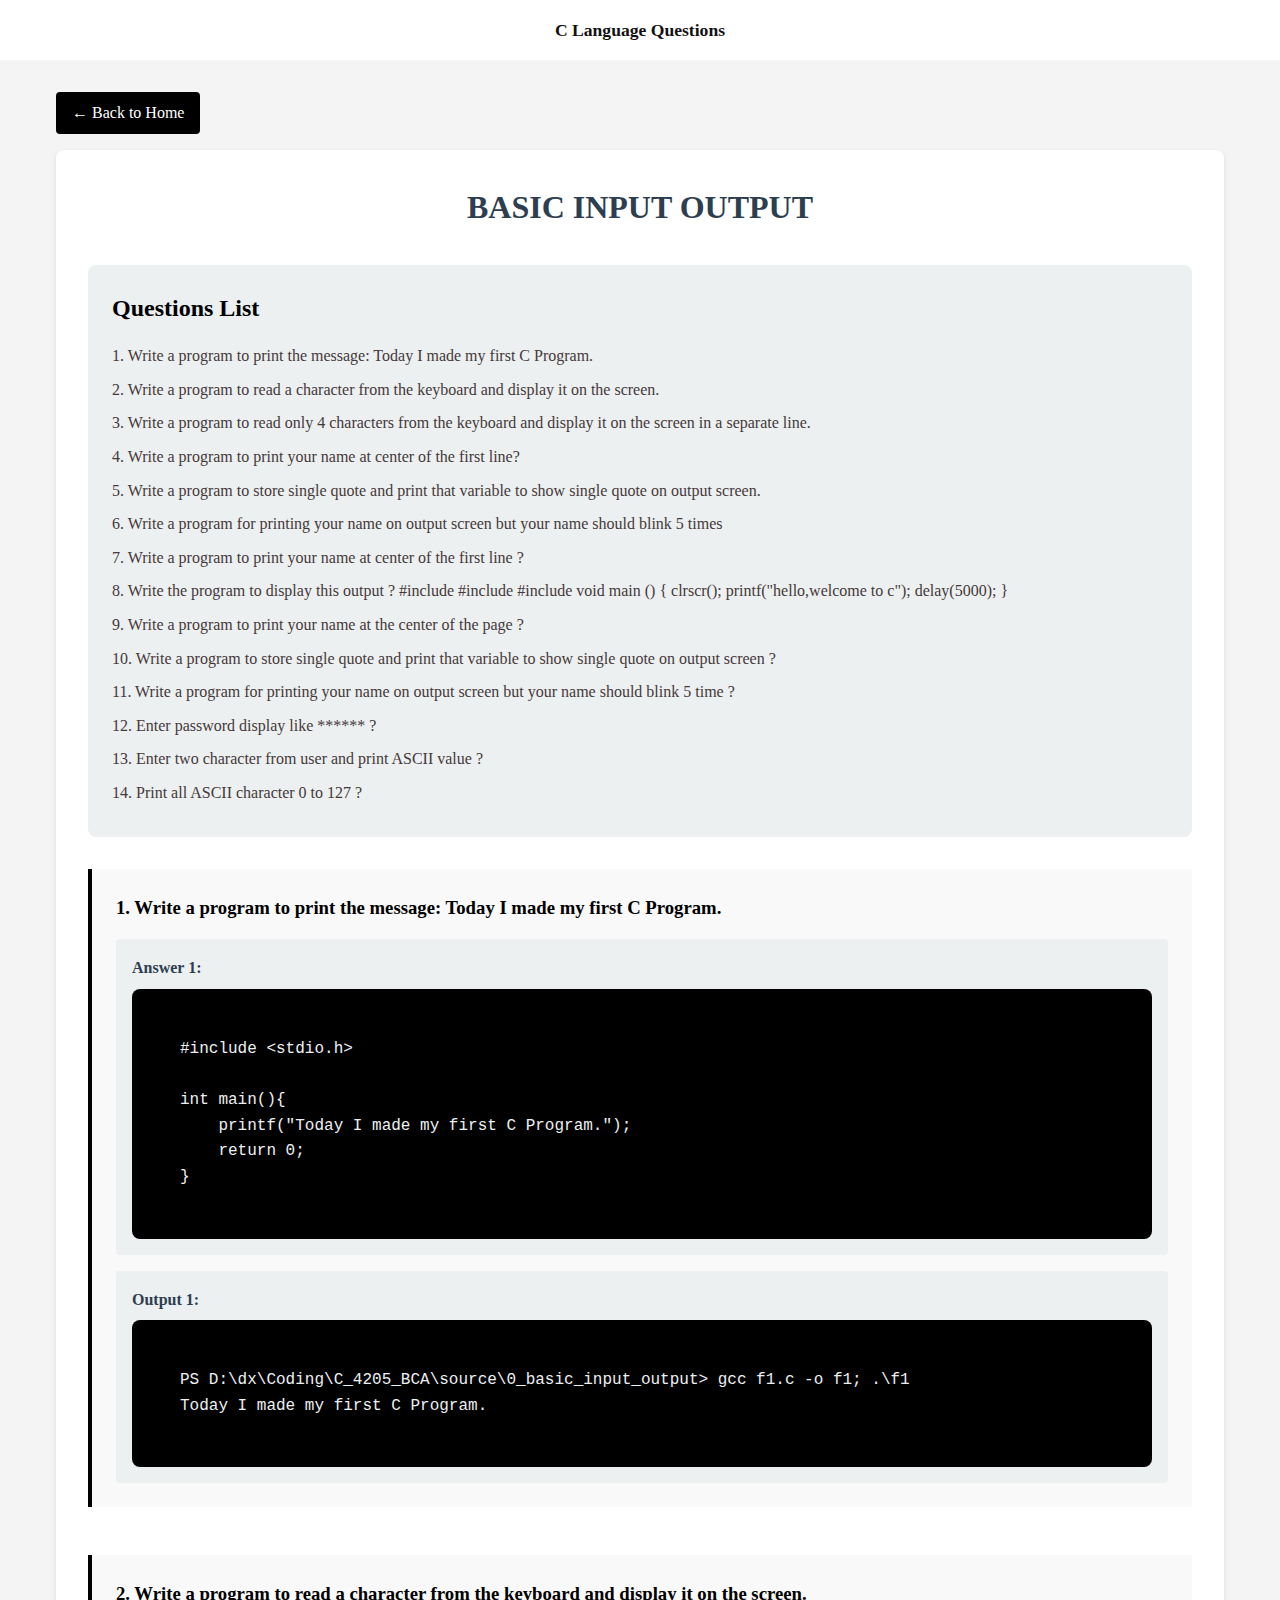
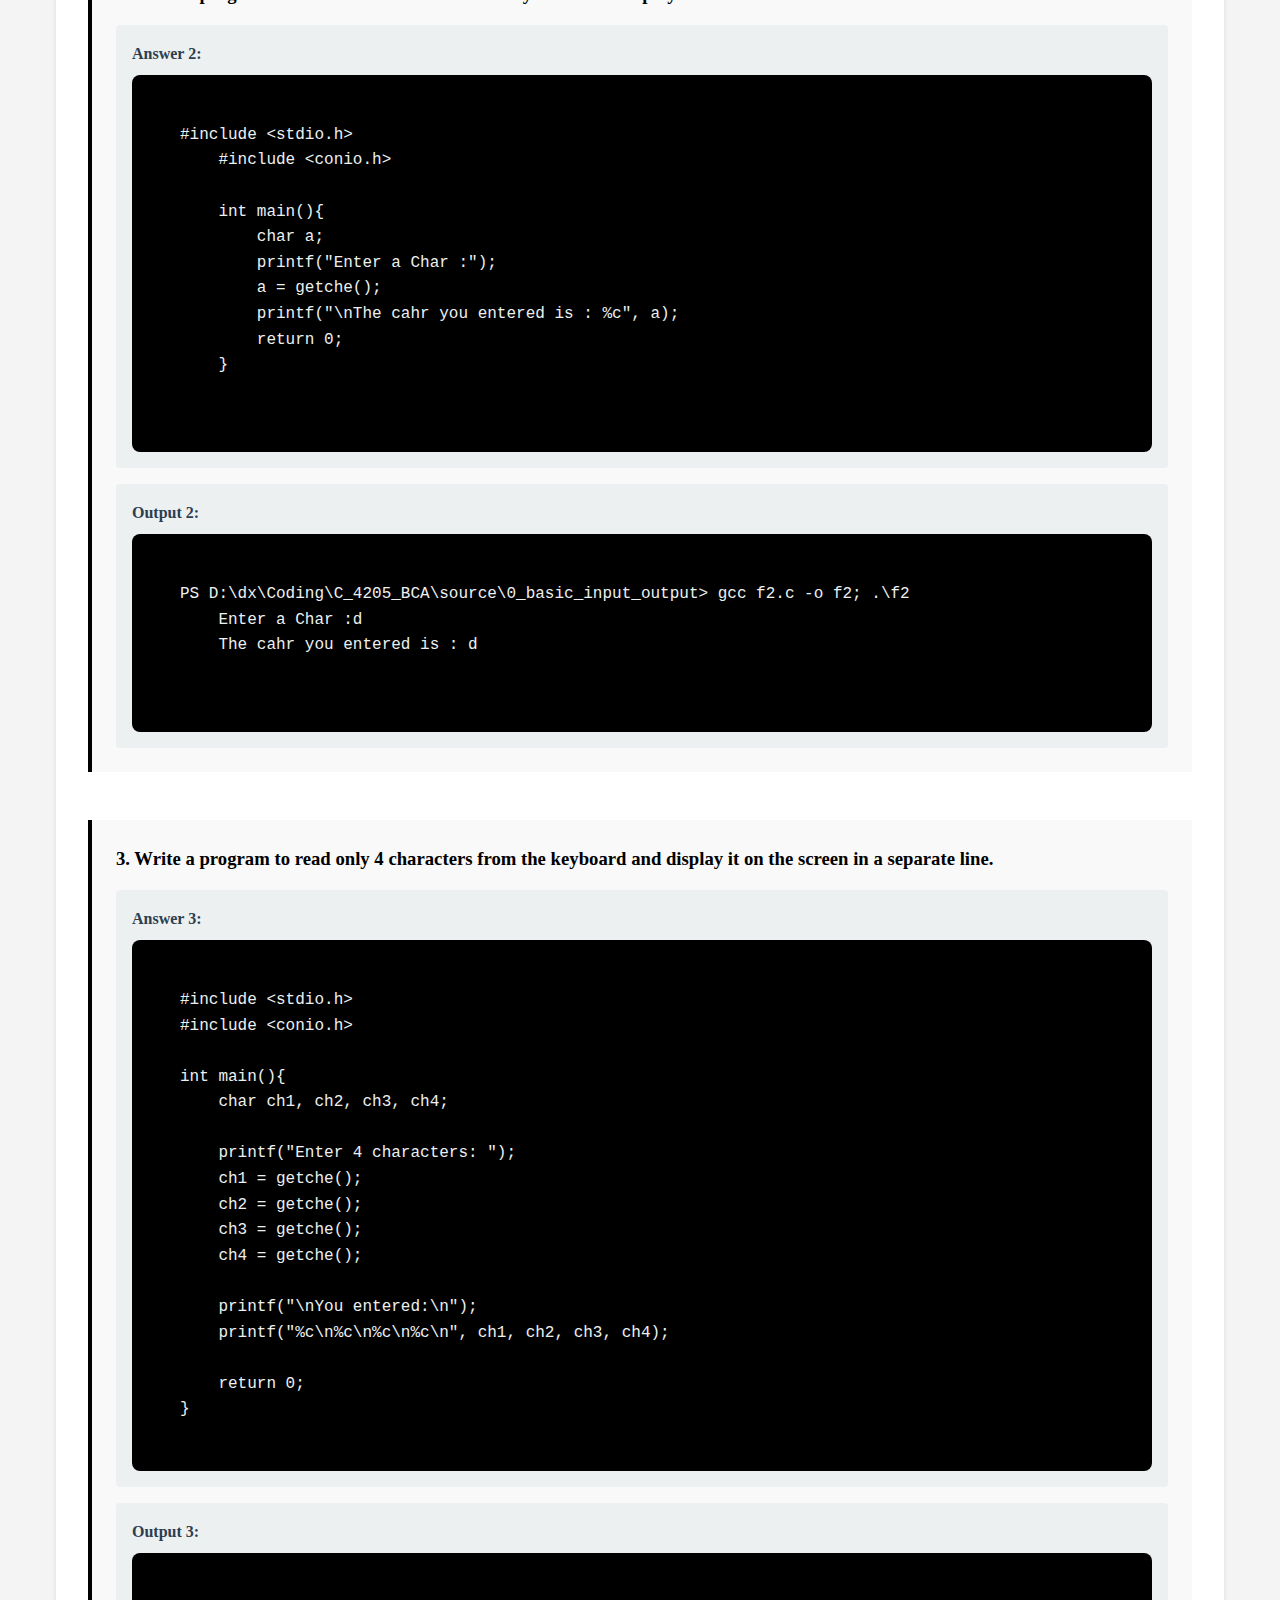
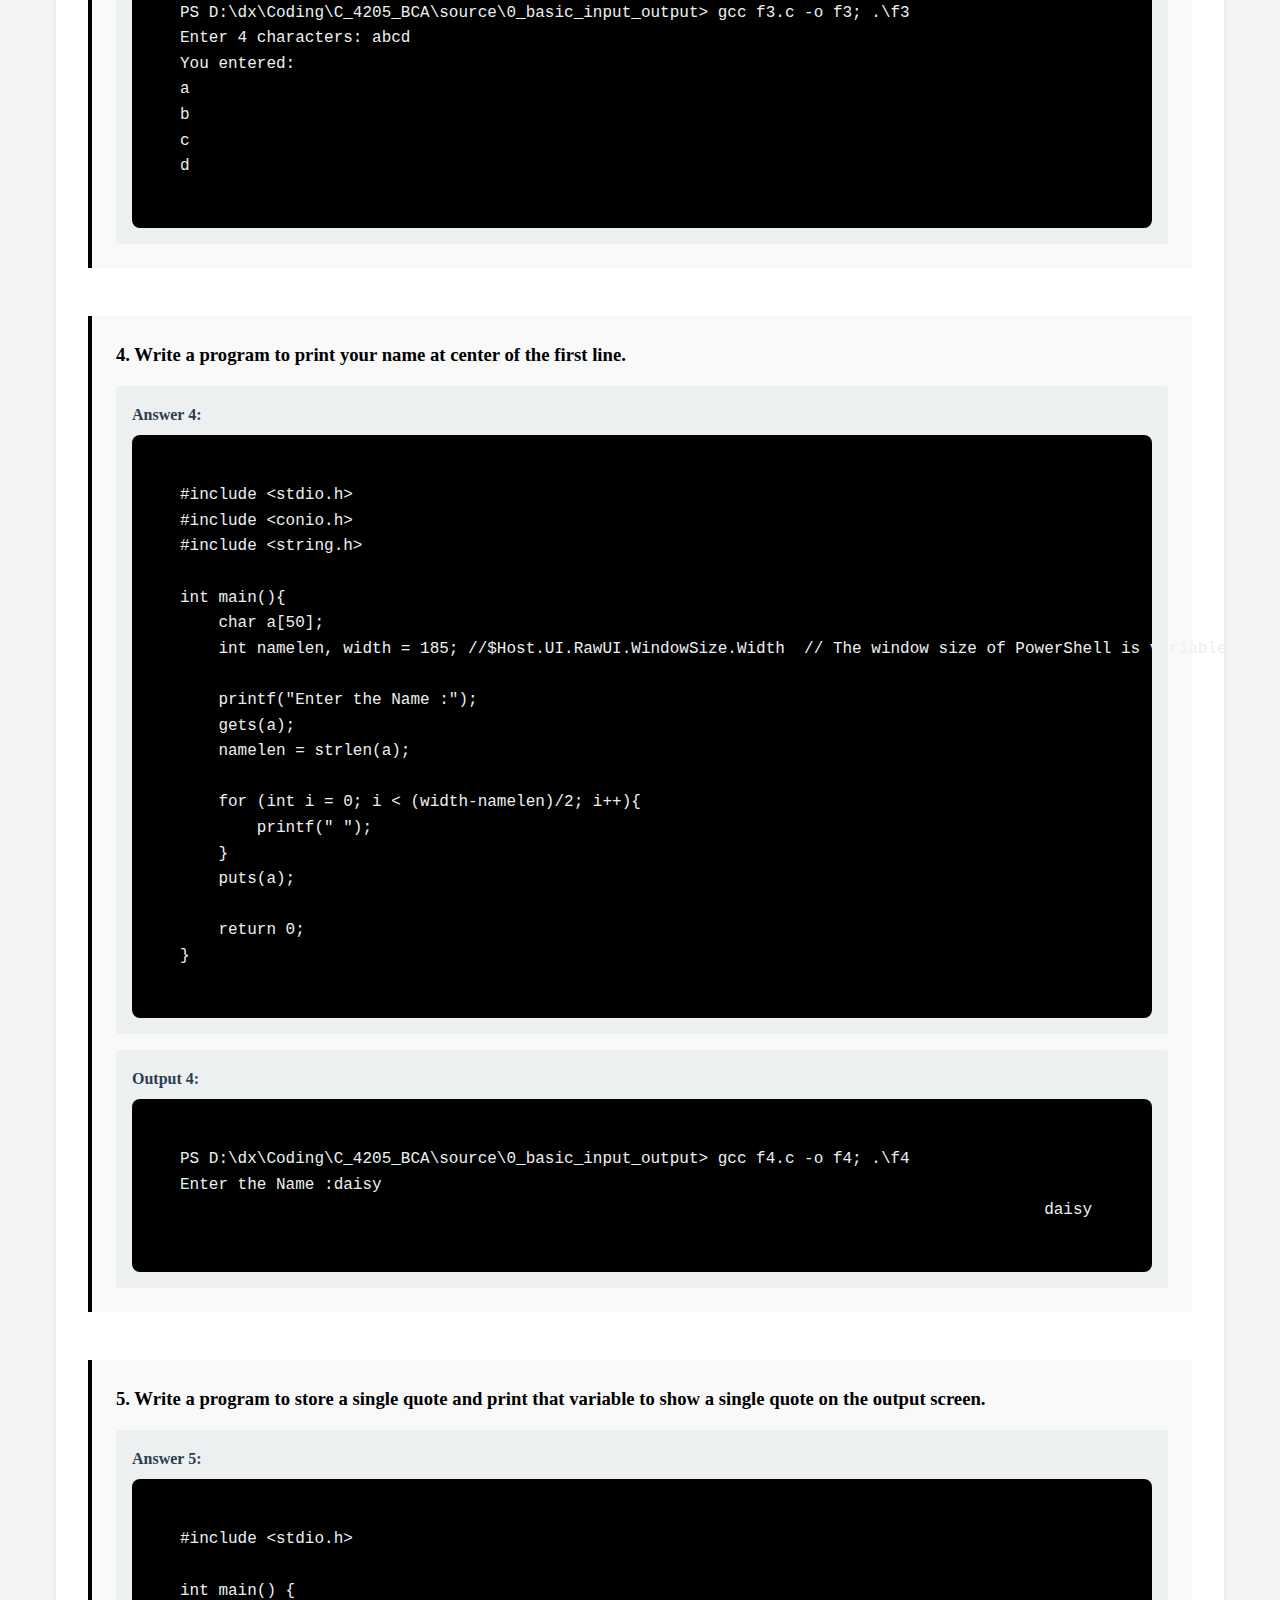
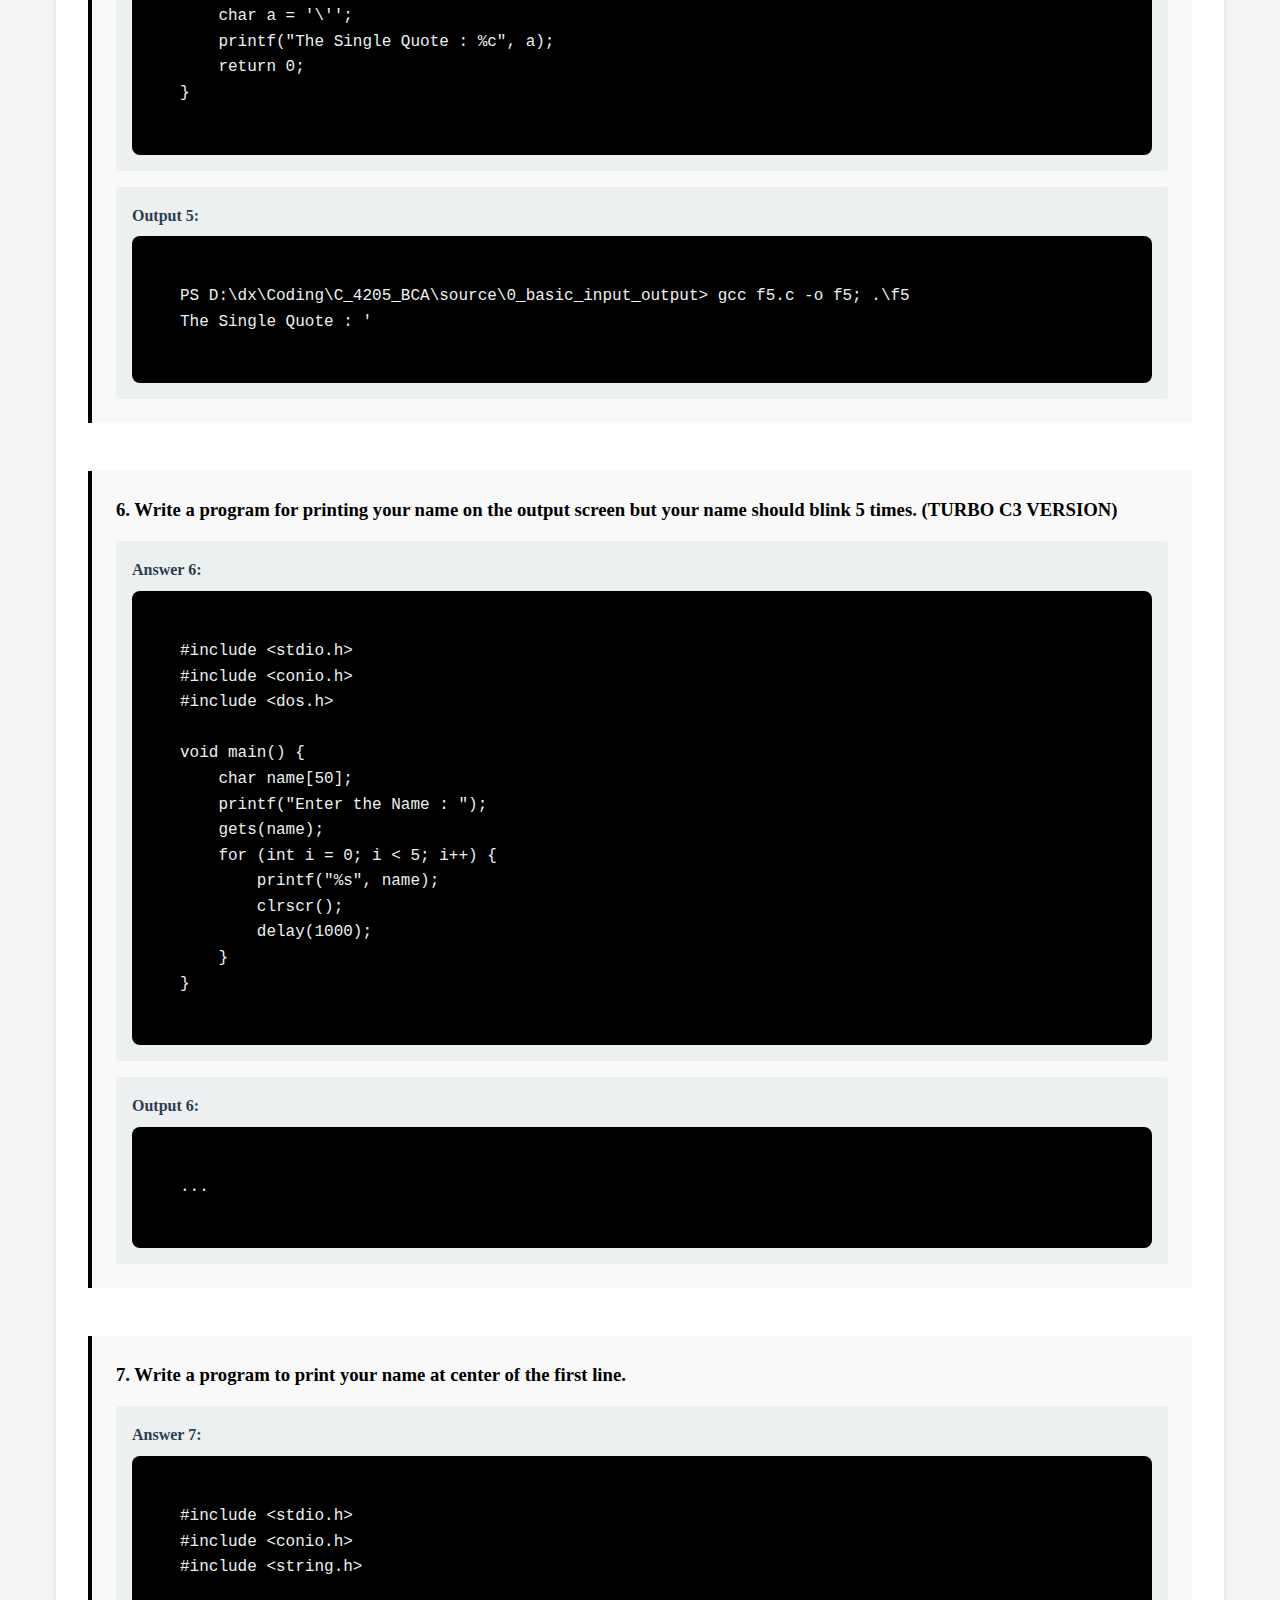
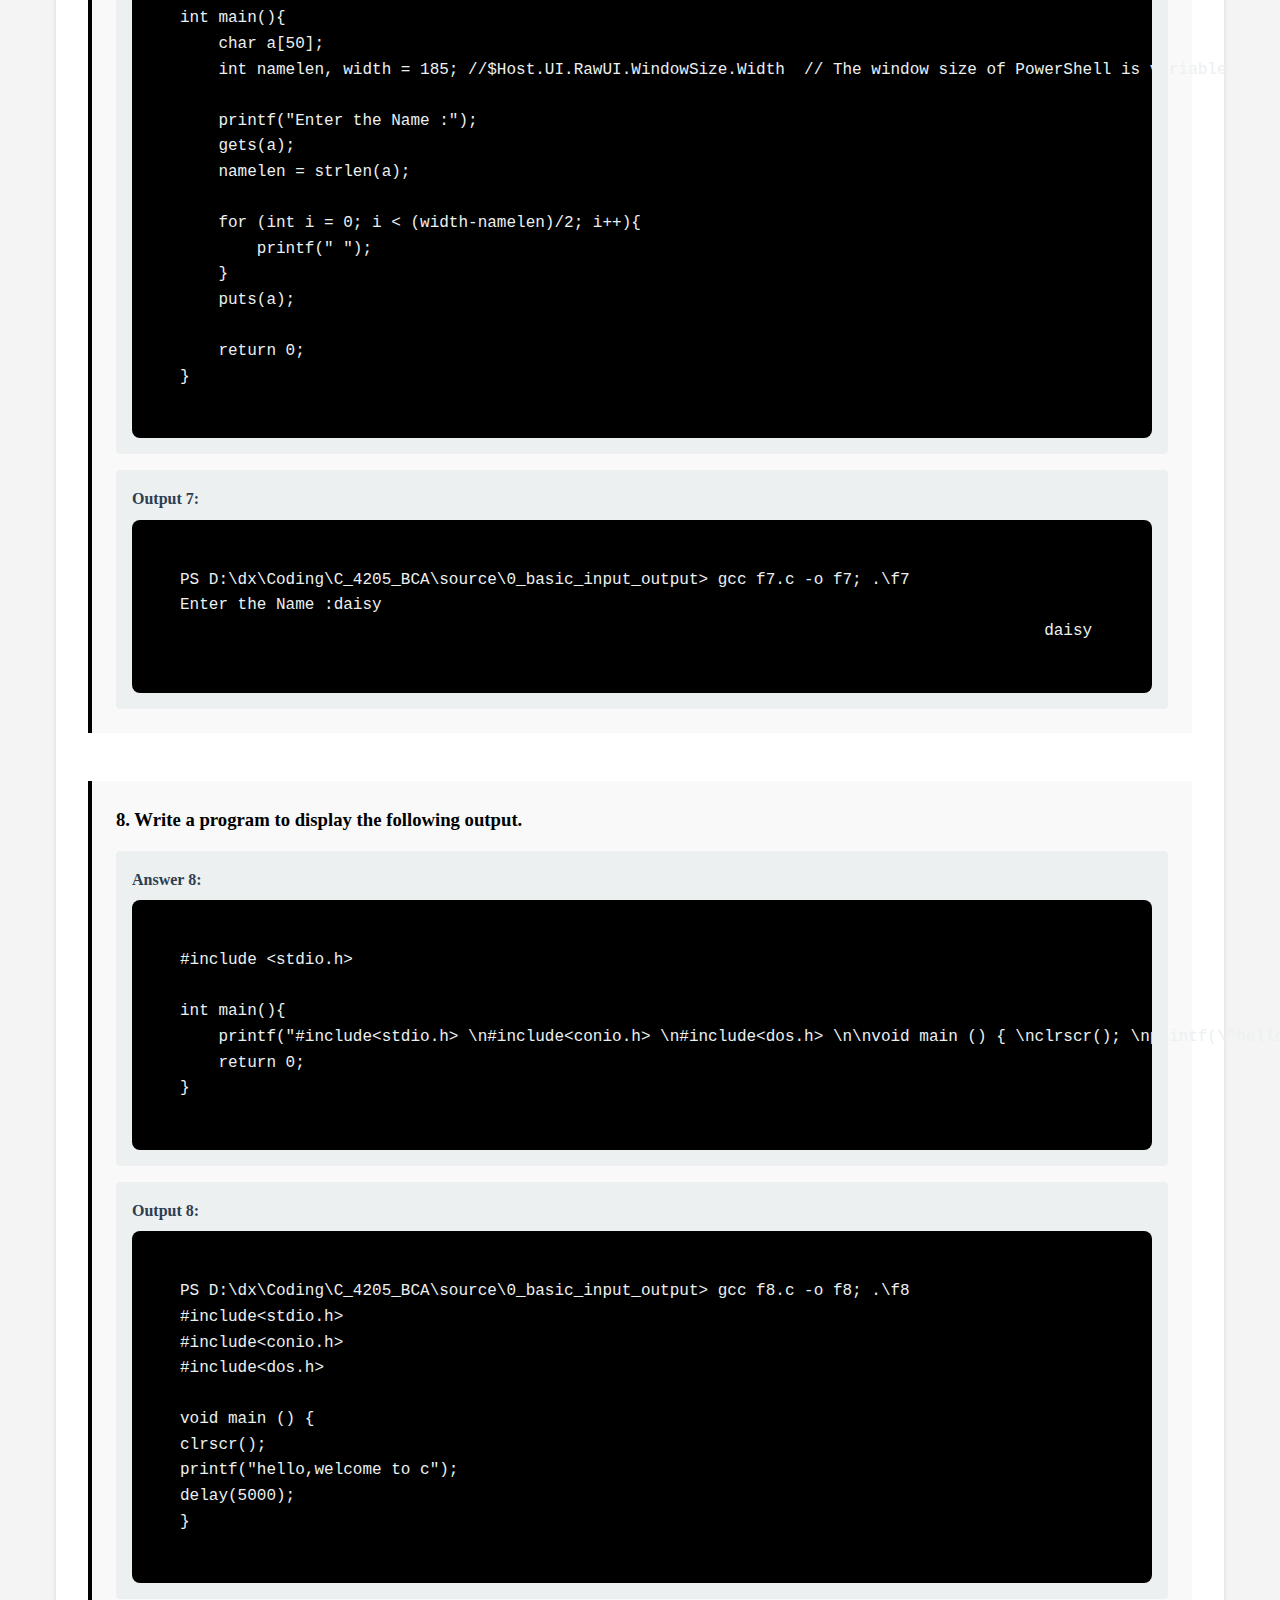
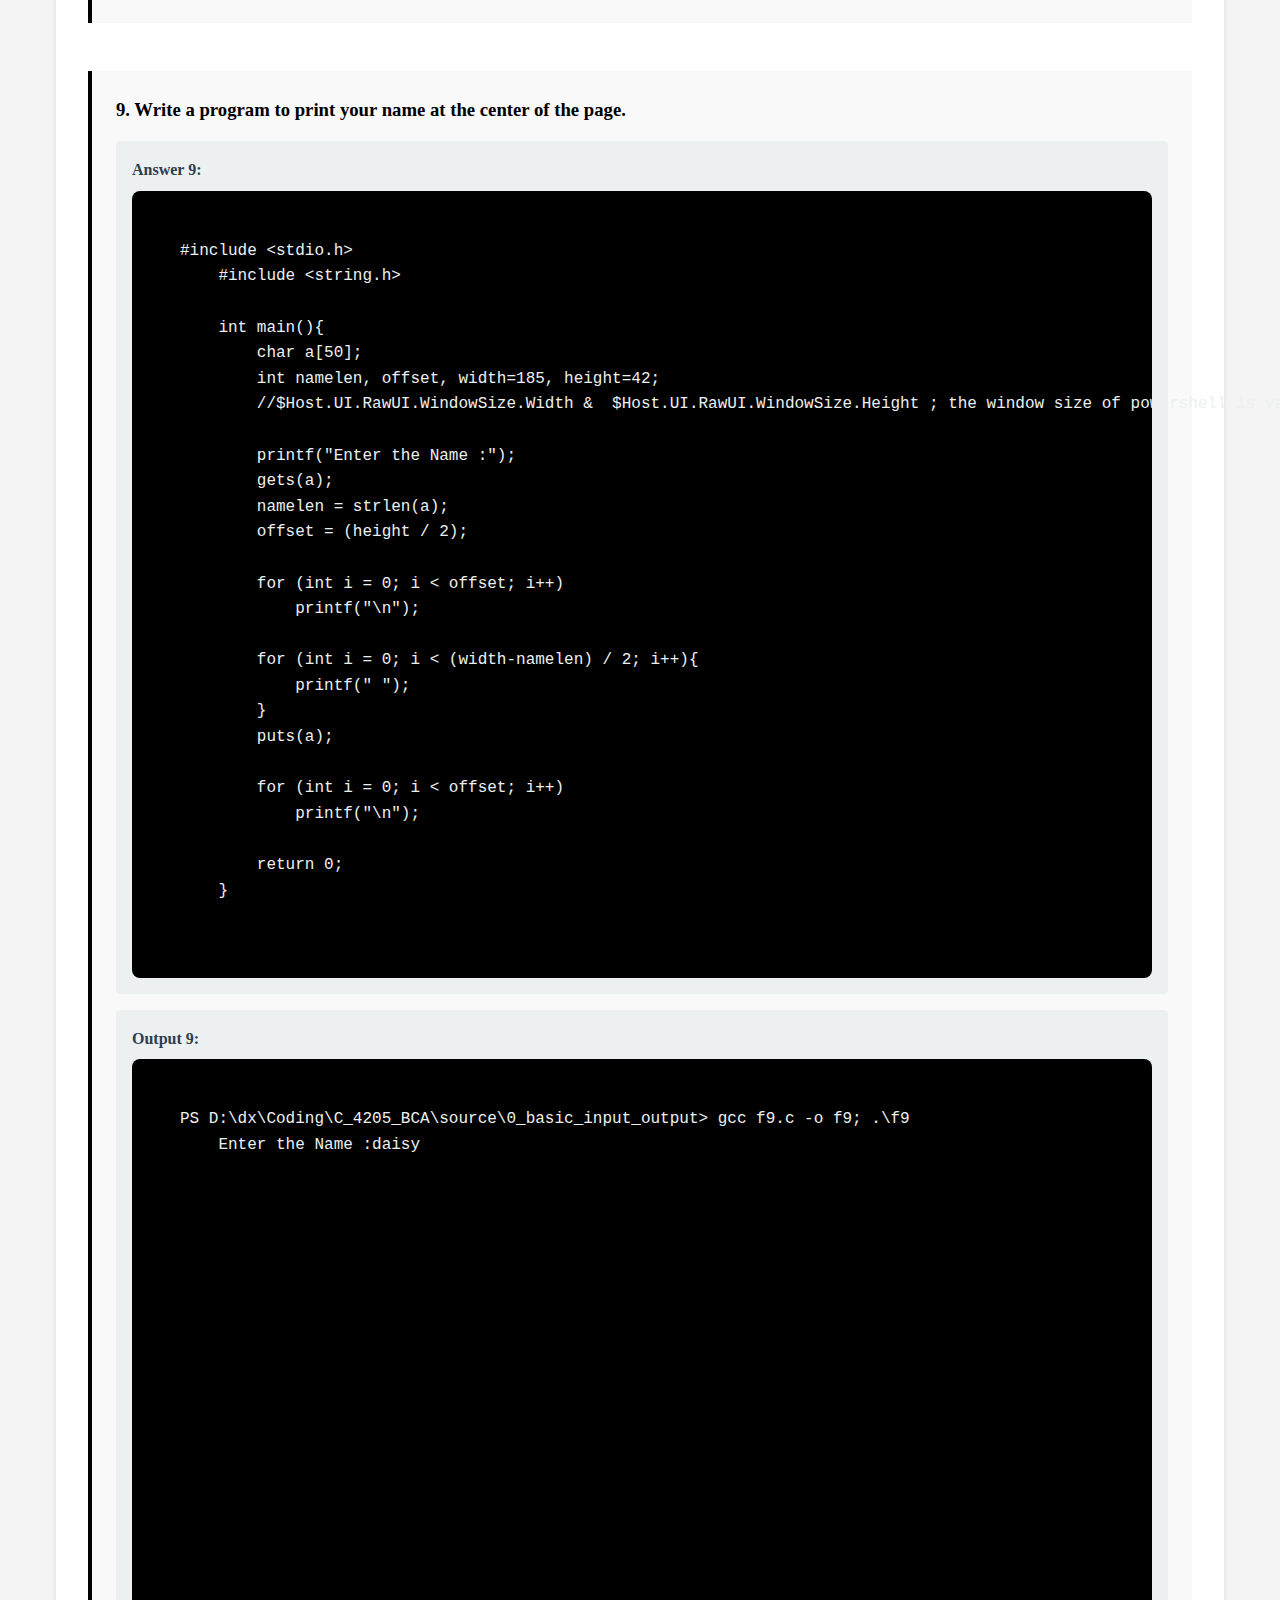
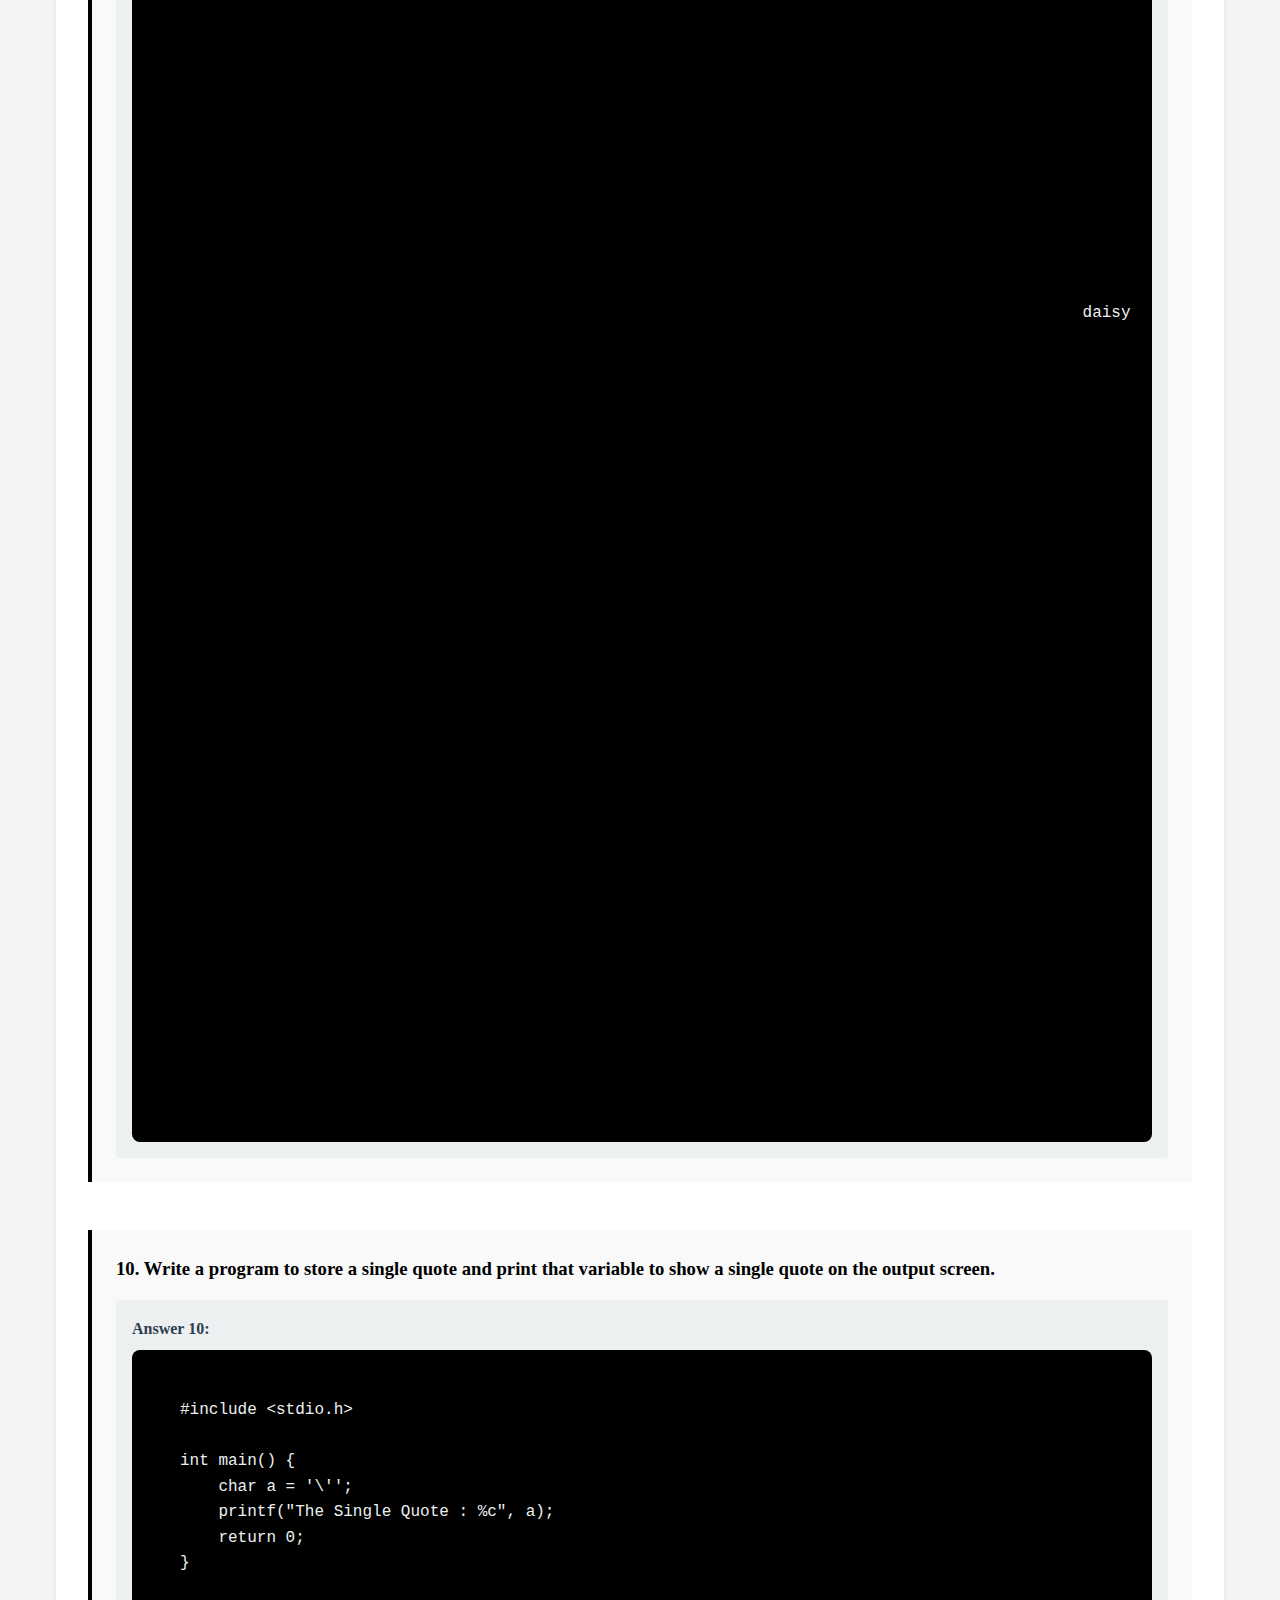
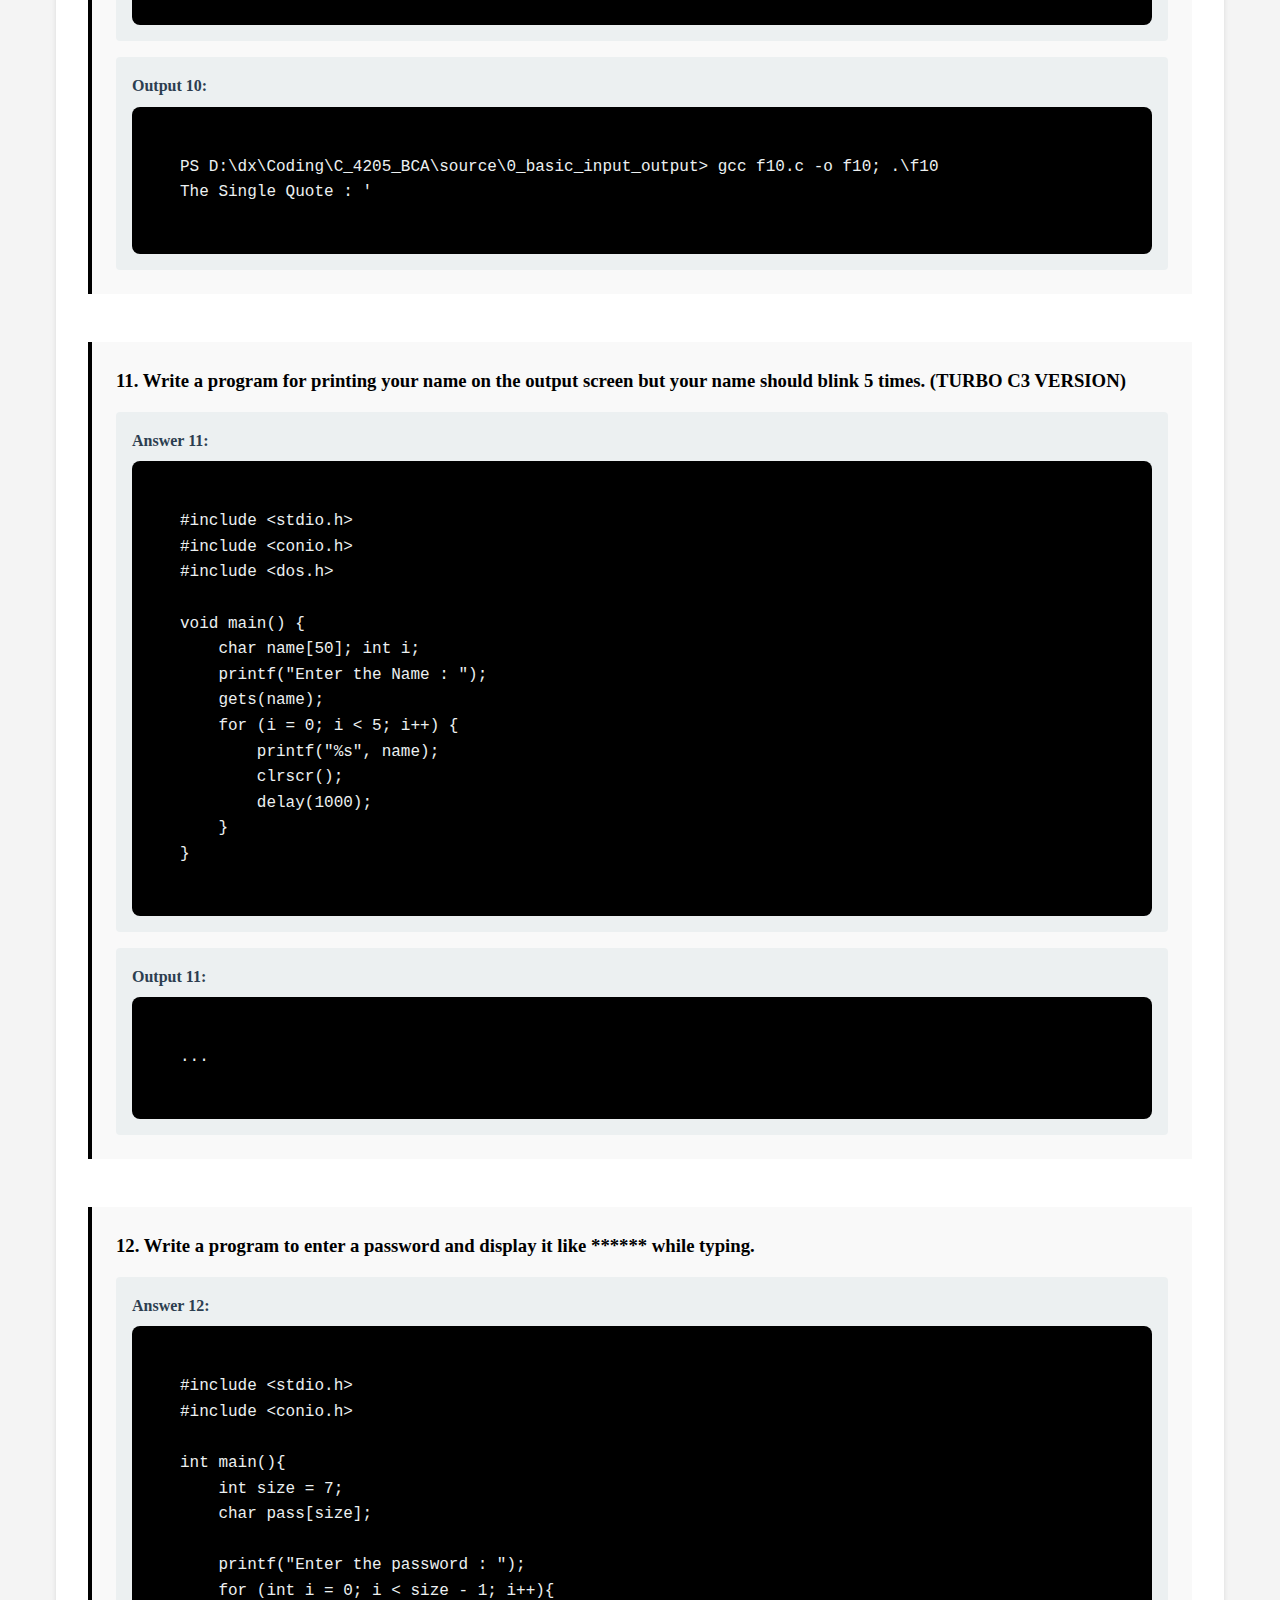
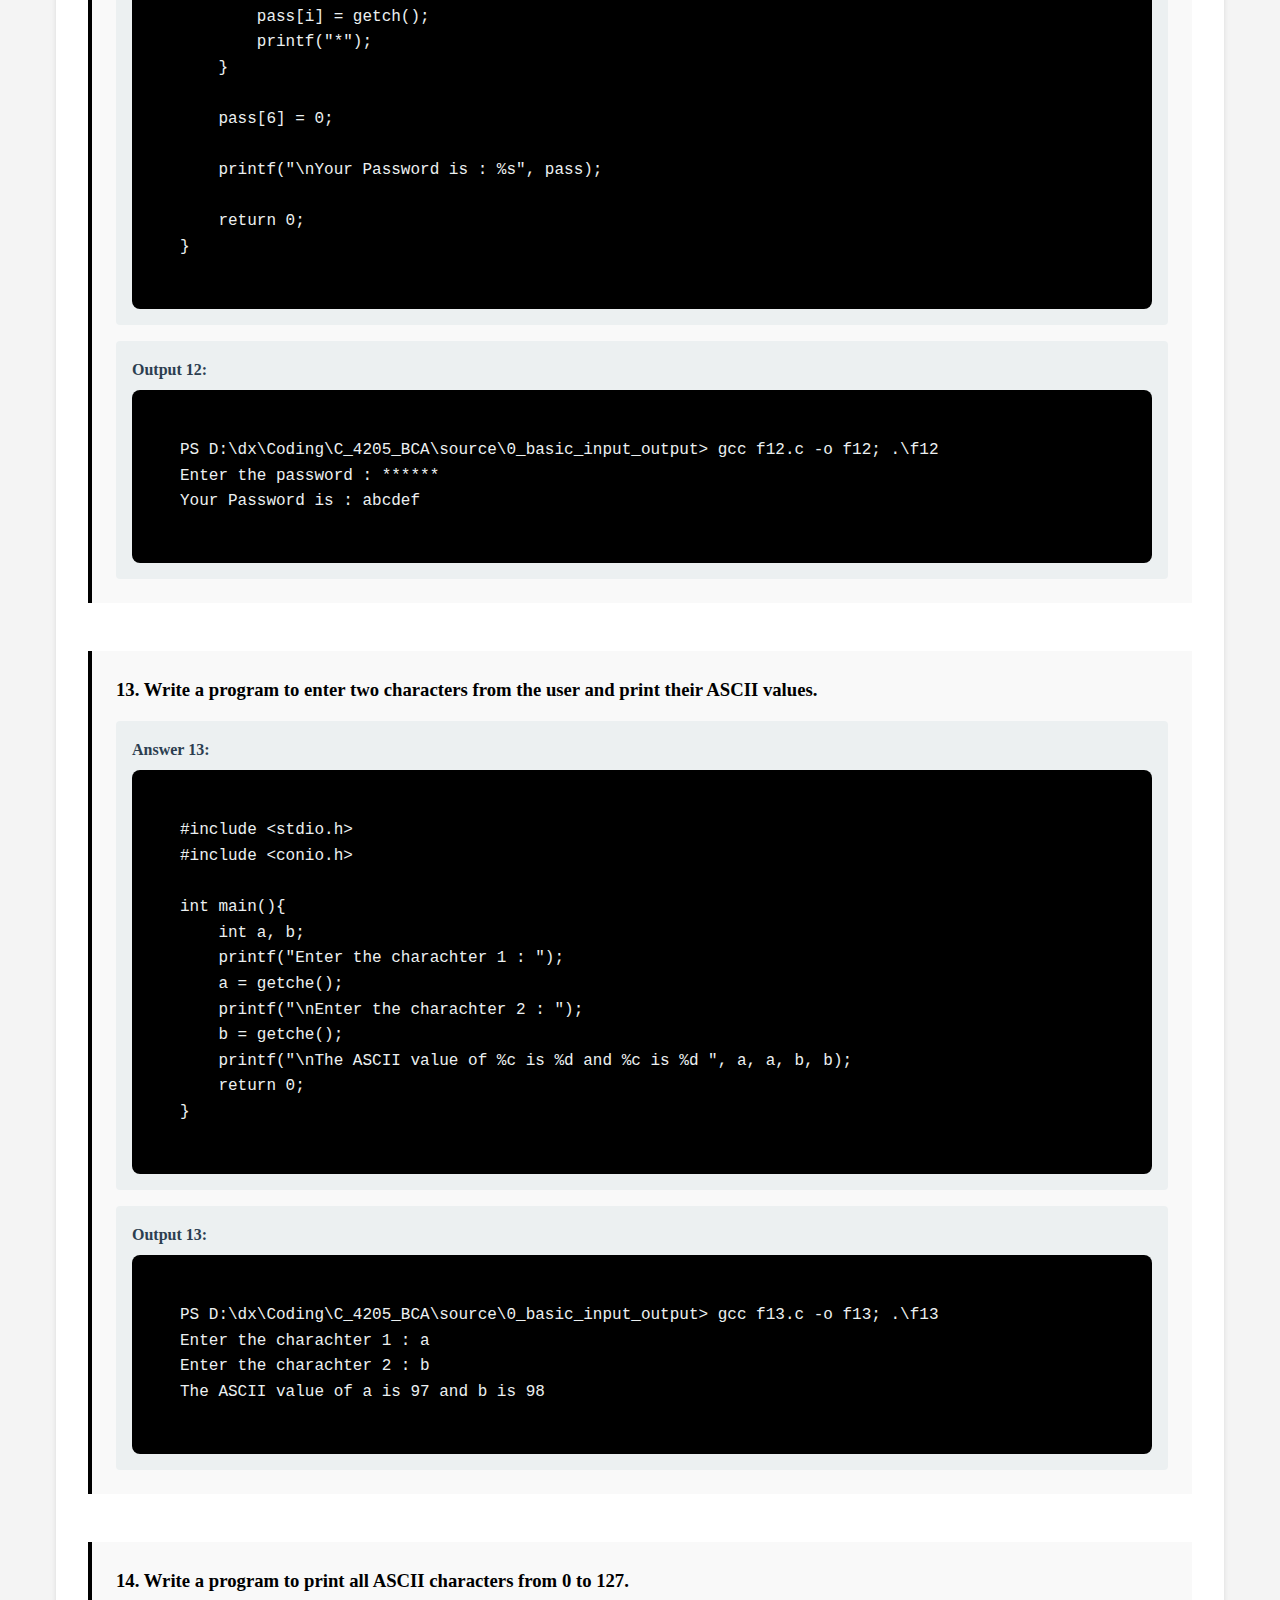
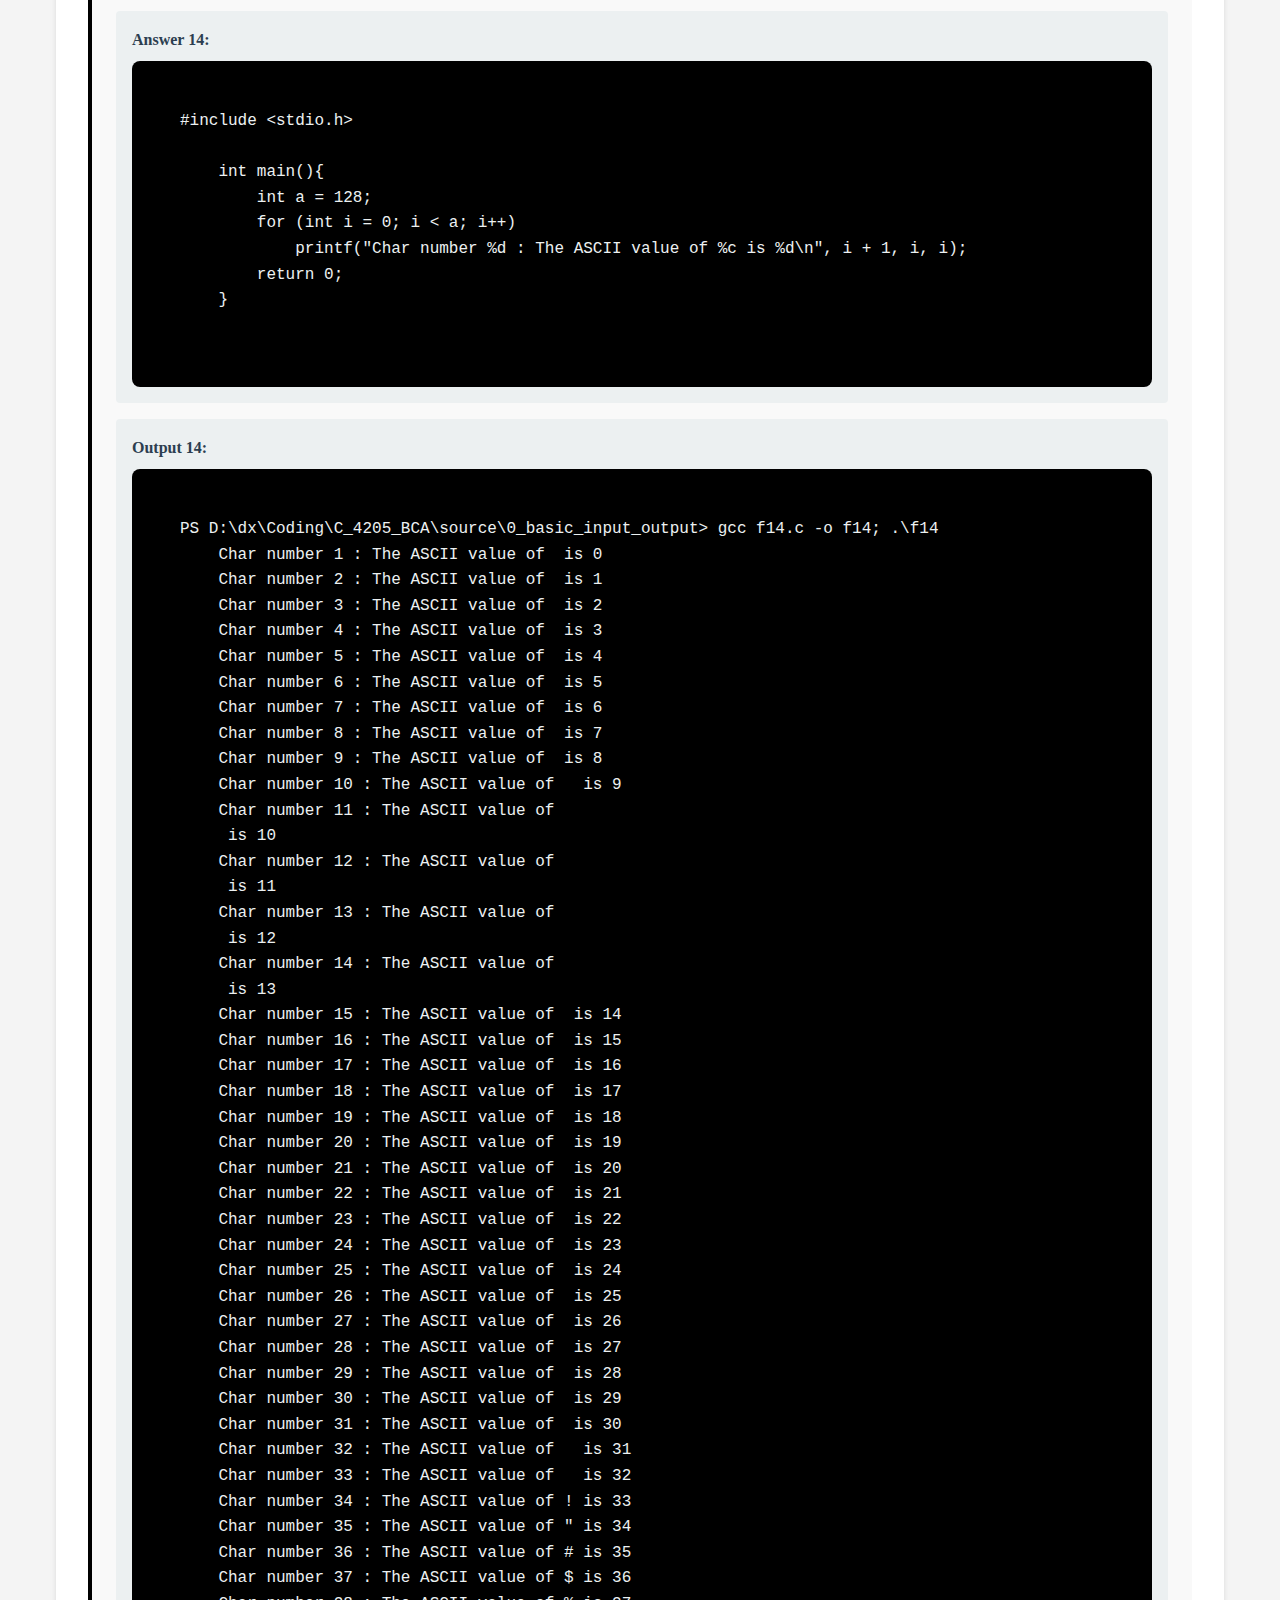
<file: webpages/basic-input-output.html>
<!DOCTYPE html>
<html lang="en">
<head>
    <meta charset="UTF-8">
    <meta name="viewport" content="width=device-width, initial-scale=1.0">
    <title>BASIC INPUT OUTPUT - BCA 4205/25 Daisy Dhiman</title>
    <link rel="stylesheet" href="style.css">
</head>
<body>
    <nav class="simple-nav">
        <div class="nav-logo"><a href="../index.html">C Language Questions</a></div>
      </nav>

    <div class="container">
        <a href="../index.html" class="back-link">&larr; Back to Home</a>

        <div class="questions-page">
            <h1>BASIC INPUT OUTPUT</h1>

            <div class="question-index">
                <h2>Questions List</h2>
                <ul>
                    <li><a href="#q1">1. Write a program to print the message: Today I made my first C Program.</a></li>
                    <li><a href="#q2">2. Write a program to read a character from the keyboard and display it on the screen.</a></li>
                    <li><a href="#q3">3. Write a program to read only 4 characters from the keyboard and display it on the screen in a separate line.</a></li>
                    <li><a href="#q4">4. Write a program to print your name at center of the first line?</a></li>
                    <li><a href="#q5">5. Write a program to store single quote and print that variable to show single quote on output screen.</a></li>
                    <li><a href="#q6">6. Write a program for printing your name on output screen but your name should blink 5 times</a></li>
                    <li><a href="#q7">7. Write a program to print your name at center of the first line ?</a></li>
                    <li><a href="#q8">8. Write the program to display this output ? #include<stdio.h> #include<conio.h> #include<dos.h> void main () { clrscr(); printf("hello,welcome to c"); delay(5000); }</a></li>
                    <li><a href="#q9">9. Write a program to print your name at the center of the page ?</a></li>
                    <li><a href="#q10">10. Write a program to store single quote and print that variable to show single quote on output screen ?</a></li>
                    <li><a href="#q11">11. Write a program for printing your name on output screen but your name should blink 5 time ?</a></li>
                    <li><a href="#q12">12. Enter password display like ****** ?</a></li>
                    <li><a href="#q13">13. Enter two character from user and print ASCII value ?</a></li>
                    <li><a href="#q14">14. Print all ASCII character 0 to 127 ?</a></li>
                </ul>
            </div>

<div class="question-section" id="q1">
<h3>1. Write a program to print the message: Today I made my first C Program.</h3>
<div class="answer-box">
<h4>Answer 1:</h4>
<pre><code>#include &lt;stdio.h&gt;

int main(){
    printf("Today I made my first C Program.");
    return 0;
}
</code></pre>
</div>
<div class="answer-box">
<h4>Output 1:</h4>
<pre><code>PS D:\dx\Coding\C_4205_BCA\source\0_basic_input_output&gt; gcc f1.c -o f1; .\f1
Today I made my first C Program.
</code></pre>
</div>
</div>

            
            
            

<div class="question-section" id="q2">
    <h3>2. Write a program to read a character from the keyboard and display it on the screen.</h3>
    <div class="answer-box">
    <h4>Answer 2:</h4>
    <pre><code>#include &lt;stdio.h&gt;
    #include &lt;conio.h&gt;
    
    int main(){
        char a; 
        printf("Enter a Char :");
        a = getche();
        printf("\nThe cahr you entered is : %c", a);
        return 0;
    }
    </code></pre>
    </div>
    <div class="answer-box">
    <h4>Output 2:</h4>
    <pre><code>PS D:\dx\Coding\C_4205_BCA\source\0_basic_input_output&gt; gcc f2.c -o f2; .\f2
    Enter a Char :d
    The cahr you entered is : d
    </code></pre>
    </div>
    </div>
    

<div class="question-section" id="q3">
<h3>3. Write a program to read only 4 characters from the keyboard and display it on the screen in a separate line.</h3>
<div class="answer-box">
<h4>Answer 3:</h4>
<pre><code>#include &lt;stdio.h&gt;
#include &lt;conio.h&gt;

int main(){
    char ch1, ch2, ch3, ch4;

    printf("Enter 4 characters: ");
    ch1 = getche();
    ch2 = getche();
    ch3 = getche();
    ch4 = getche();

    printf("\nYou entered:\n");
    printf("%c\n%c\n%c\n%c\n", ch1, ch2, ch3, ch4);

    return 0;
}
</code></pre>
</div>
<div class="answer-box">
<h4>Output 3:</h4>
<pre><code>PS D:\dx\Coding\C_4205_BCA\source\0_basic_input_output&gt; gcc f3.c -o f3; .\f3
Enter 4 characters: abcd
You entered:
a
b
c
d
</code></pre>
</div>
</div>


<div class="question-section" id="q4">
<h3>4. Write a program to print your name at center of the first line.</h3>
<div class="answer-box">
<h4>Answer 4:</h4>
<pre><code>#include &lt;stdio.h&gt;
#include &lt;conio.h&gt;
#include &lt;string.h&gt;

int main(){
    char a[50];
    int namelen, width = 185; //$Host.UI.RawUI.WindowSize.Width  // The window size of PowerShell is variable

    printf("Enter the Name :");
    gets(a);
    namelen = strlen(a);

    for (int i = 0; i &lt; (width-namelen)/2; i++){
        printf(" ");
    }
    puts(a);

    return 0;
}
</code></pre>
</div>
<div class="answer-box">
<h4>Output 4:</h4>
<pre><code>PS D:\dx\Coding\C_4205_BCA\source\0_basic_input_output&gt; gcc f4.c -o f4; .\f4
Enter the Name :daisy
                                                                                          daisy
</code></pre>
</div>
</div>


<div class="question-section" id="q5">
<h3>5. Write a program to store a single quote and print that variable to show a single quote on the output screen.</h3>
<div class="answer-box">
<h4>Answer 5:</h4>
<pre><code>#include &lt;stdio.h&gt;

int main() {
    char a = '\'';
    printf("The Single Quote : %c", a);
    return 0;
}
</code></pre>
</div>
<div class="answer-box">
<h4>Output 5:</h4>
<pre><code>PS D:\dx\Coding\C_4205_BCA\source\0_basic_input_output&gt; gcc f5.c -o f5; .\f5 
The Single Quote : '
</code></pre>
</div>
</div>


<div class="question-section" id="q6">
<h3>6. Write a program for printing your name on the output screen but your name should blink 5 times. (TURBO C3 VERSION)</h3>
<div class="answer-box">
<h4>Answer 6:</h4>
<pre><code>#include &lt;stdio.h&gt;
#include &lt;conio.h&gt;
#include &lt;dos.h&gt;

void main() {
    char name[50];
    printf("Enter the Name : ");
    gets(name);
    for (int i = 0; i &lt; 5; i++) {
        printf("%s", name);
        clrscr();
        delay(1000);
    }
}
</code></pre>
</div>
<div class="answer-box">
<h4>Output 6:</h4>
<pre><code>...
</code></pre>
</div>
</div>


<div class="question-section" id="q7">
<h3>7. Write a program to print your name at center of the first line.</h3>
<div class="answer-box">
<h4>Answer 7:</h4>
<pre><code>#include &lt;stdio.h&gt;
#include &lt;conio.h&gt;
#include &lt;string.h&gt;

int main(){
    char a[50];
    int namelen, width = 185; //$Host.UI.RawUI.WindowSize.Width  // The window size of PowerShell is variable 

    printf("Enter the Name :");
    gets(a);
    namelen = strlen(a);

    for (int i = 0; i &lt; (width-namelen)/2; i++){
        printf(" ");
    }
    puts(a);

    return 0;
}
</code></pre>
</div>
<div class="answer-box">
<h4>Output 7:</h4>
<pre><code>PS D:\dx\Coding\C_4205_BCA\source\0_basic_input_output&gt; gcc f7.c -o f7; .\f7
Enter the Name :daisy
                                                                                          daisy
</code></pre>
</div>
</div>


<div class="question-section" id="q8">
<h3>8. Write a program to display the following output.</h3>
<div class="answer-box">
<h4>Answer 8:</h4>
<pre><code>#include &lt;stdio.h&gt;

int main(){
    printf("#include&lt;stdio.h&gt; \n#include&lt;conio.h&gt; \n#include&lt;dos.h&gt; \n\nvoid main () { \nclrscr(); \nprintf(\"hello,welcome to c\"); \ndelay(5000); \n}");
    return 0;
}
</code></pre>
</div>
<div class="answer-box">
<h4>Output 8:</h4>
<pre><code>PS D:\dx\Coding\C_4205_BCA\source\0_basic_input_output&gt; gcc f8.c -o f8; .\f8 
#include&lt;stdio.h&gt; 
#include&lt;conio.h&gt;
#include&lt;dos.h&gt;

void main () {
clrscr();
printf("hello,welcome to c");
delay(5000);
}
</code></pre>
</div>
</div>


<div class="question-section" id="q9">
    <h3>9. Write a program to print your name at the center of the page.</h3>
    <div class="answer-box">
    <h4>Answer 9:</h4>
    <pre><code>#include &lt;stdio.h&gt;
    #include &lt;string.h&gt;
    
    int main(){
        char a[50];
        int namelen, offset, width=185, height=42; 
        //$Host.UI.RawUI.WindowSize.Width &  $Host.UI.RawUI.WindowSize.Height ; the window size of powershell is variable 
    
        printf("Enter the Name :");
        gets(a);
        namelen = strlen(a);
        offset = (height / 2);
    
        for (int i = 0; i &lt; offset; i++)
            printf("\n");
    
        for (int i = 0; i &lt; (width-namelen) / 2; i++){
            printf(" ");
        }
        puts(a);
        
        for (int i = 0; i &lt; offset; i++)
            printf("\n");
    
        return 0;
    }
    </code></pre>
    </div>
    <div class="answer-box">
    <h4>Output 9:</h4>
    <pre><code>PS D:\dx\Coding\C_4205_BCA\source\0_basic_input_output&gt; gcc f9.c -o f9; .\f9
    Enter the Name :daisy
    
    
    
    
    
    
    
    
    
    
    
    
    
    
    
    
    
    
    
    
    
    
    
    
    
    
    
    
    
                                                                                              daisy
    
    
    
    
    
    
    
    
    
    
    
    
    
    
    
    
    
    
    
    
    
    
    
    
    
    
    
    
    
    </code></pre>
    </div>
    </div>
    

<div class="question-section" id="q10">
<h3>10. Write a program to store a single quote and print that variable to show a single quote on the output screen.</h3>
<div class="answer-box">
<h4>Answer 10:</h4>
<pre><code>#include &lt;stdio.h&gt;

int main() {
    char a = '\'';
    printf("The Single Quote : %c", a);
    return 0;
}
</code></pre>
</div>
<div class="answer-box">
<h4>Output 10:</h4>
<pre><code>PS D:\dx\Coding\C_4205_BCA\source\0_basic_input_output&gt; gcc f10.c -o f10; .\f10 
The Single Quote : '
</code></pre>
</div>
</div>

<div class="question-section" id="q11">
<h3>11. Write a program for printing your name on the output screen but your name should blink 5 times. (TURBO C3 VERSION)</h3>
<div class="answer-box">
<h4>Answer 11:</h4>
<pre><code>#include &lt;stdio.h&gt;
#include &lt;conio.h&gt;
#include &lt;dos.h&gt;

void main() {
    char name[50]; int i;
    printf("Enter the Name : ");
    gets(name);
    for (i = 0; i &lt; 5; i++) {
        printf("%s", name);
        clrscr();
        delay(1000);
    }
}
</code></pre>
</div>
<div class="answer-box">
<h4>Output 11:</h4>
<pre><code>...
</code></pre>
</div>
</div>


<div class="question-section" id="q12">
<h3>12. Write a program to enter a password and display it like ****** while typing.</h3>
<div class="answer-box">
<h4>Answer 12:</h4>
<pre><code>#include &lt;stdio.h&gt;
#include &lt;conio.h&gt;

int main(){
    int size = 7;
    char pass[size];
    
    printf("Enter the password : ");
    for (int i = 0; i &lt; size - 1; i++){
        pass[i] = getch();
        printf("*");
    }

    pass[6] = 0;

    printf("\nYour Password is : %s", pass);

    return 0;
}
</code></pre>
</div>
<div class="answer-box">
<h4>Output 12:</h4>
<pre><code>PS D:\dx\Coding\C_4205_BCA\source\0_basic_input_output&gt; gcc f12.c -o f12; .\f12
Enter the password : ******
Your Password is : abcdef
</code></pre>
</div>
</div>


<div class="question-section" id="q13">
<h3>13. Write a program to enter two characters from the user and print their ASCII values.</h3>
<div class="answer-box">
<h4>Answer 13:</h4>
<pre><code>#include &lt;stdio.h&gt;
#include &lt;conio.h&gt;

int main(){
    int a, b;
    printf("Enter the charachter 1 : ");
    a = getche();
    printf("\nEnter the charachter 2 : ");
    b = getche();
    printf("\nThe ASCII value of %c is %d and %c is %d ", a, a, b, b);
    return 0;
}
</code></pre>
</div>
<div class="answer-box">
<h4>Output 13:</h4>
<pre><code>PS D:\dx\Coding\C_4205_BCA\source\0_basic_input_output&gt; gcc f13.c -o f13; .\f13 
Enter the charachter 1 : a
Enter the charachter 2 : b
The ASCII value of a is 97 and b is 98
</code></pre>
</div>
</div>


<div class="question-section" id="q14">
    <h3>14. Write a program to print all ASCII characters from 0 to 127.</h3>
    <div class="answer-box">
    <h4>Answer 14:</h4>
    <pre><code>#include &lt;stdio.h&gt;
    
    int main(){
        int a = 128;
        for (int i = 0; i &lt; a; i++)
            printf("Char number %d : The ASCII value of %c is %d\n", i + 1, i, i);
        return 0;
    }
    </code></pre>
    </div>
    <div class="answer-box">
    <h4>Output 14:</h4>
    <pre><code>PS D:\dx\Coding\C_4205_BCA\source\0_basic_input_output&gt; gcc f14.c -o f14; .\f14
    Char number 1 : The ASCII value of  is 0
    Char number 2 : The ASCII value of  is 1
    Char number 3 : The ASCII value of  is 2
    Char number 4 : The ASCII value of  is 3
    Char number 5 : The ASCII value of  is 4
    Char number 6 : The ASCII value of  is 5
    Char number 7 : The ASCII value of  is 6
    Char number 8 : The ASCII value of  is 7
    Char number 9 : The ASCII value of  is 8
    Char number 10 : The ASCII value of   is 9
    Char number 11 : The ASCII value of 
     is 10
    Char number 12 : The ASCII value of 
     is 11
    Char number 13 : The ASCII value of 
     is 12
    Char number 14 : The ASCII value of 
     is 13
    Char number 15 : The ASCII value of  is 14
    Char number 16 : The ASCII value of  is 15
    Char number 17 : The ASCII value of  is 16
    Char number 18 : The ASCII value of  is 17
    Char number 19 : The ASCII value of  is 18
    Char number 20 : The ASCII value of  is 19
    Char number 21 : The ASCII value of  is 20
    Char number 22 : The ASCII value of  is 21
    Char number 23 : The ASCII value of  is 22
    Char number 24 : The ASCII value of  is 23
    Char number 25 : The ASCII value of  is 24
    Char number 26 : The ASCII value of  is 25
    Char number 27 : The ASCII value of  is 26
    Char number 28 : The ASCII value of  is 27
    Char number 29 : The ASCII value of  is 28
    Char number 30 : The ASCII value of  is 29
    Char number 31 : The ASCII value of  is 30
    Char number 32 : The ASCII value of   is 31
    Char number 33 : The ASCII value of   is 32
    Char number 34 : The ASCII value of ! is 33
    Char number 35 : The ASCII value of " is 34
    Char number 36 : The ASCII value of # is 35
    Char number 37 : The ASCII value of $ is 36
    Char number 38 : The ASCII value of % is 37
    Char number 39 : The ASCII value of & is 38
    Char number 40 : The ASCII value of ' is 39
    Char number 41 : The ASCII value of ( is 40
    Char number 42 : The ASCII value of ) is 41
    Char number 43 : The ASCII value of * is 42
    Char number 44 : The ASCII value of + is 43
    Char number 45 : The ASCII value of , is 44
    Char number 46 : The ASCII value of - is 45
    Char number 47 : The ASCII value of . is 46
    Char number 48 : The ASCII value of / is 47
    Char number 49 : The ASCII value of 0 is 48
    Char number 50 : The ASCII value of 1 is 49
    Char number 51 : The ASCII value of 2 is 50
    Char number 52 : The ASCII value of 3 is 51
    Char number 53 : The ASCII value of 4 is 52
    Char number 54 : The ASCII value of 5 is 53
    Char number 55 : The ASCII value of 6 is 54
    Char number 56 : The ASCII value of 7 is 55
    Char number 57 : The ASCII value of 8 is 56
    Char number 58 : The ASCII value of 9 is 57
    Char number 59 : The ASCII value of : is 58
    Char number 60 : The ASCII value of ; is 59
    Char number 61 : The ASCII value of &lt; is 60
    Char number 62 : The ASCII value of = is 61
    Char number 63 : The ASCII value of &gt; is 62
    Char number 64 : The ASCII value of ? is 63
    Char number 65 : The ASCII value of @ is 64
    Char number 66 : The ASCII value of A is 65
    Char number 67 : The ASCII value of B is 66
    Char number 68 : The ASCII value of C is 67
    Char number 69 : The ASCII value of D is 68
    Char number 70 : The ASCII value of E is 69
    Char number 71 : The ASCII value of F is 70
    Char number 72 : The ASCII value of G is 71
    Char number 73 : The ASCII value of H is 72
    Char number 74 : The ASCII value of I is 73
    Char number 75 : The ASCII value of J is 74
    Char number 76 : The ASCII value of K is 75
    Char number 77 : The ASCII value of L is 76
    Char number 78 : The ASCII value of M is 77
    Char number 79 : The ASCII value of N is 78
    Char number 80 : The ASCII value of O is 79
    Char number 81 : The ASCII value of P is 80
    Char number 82 : The ASCII value of Q is 81
    Char number 83 : The ASCII value of R is 82
    Char number 84 : The ASCII value of S is 83
    Char number 85 : The ASCII value of T is 84
    Char number 86 : The ASCII value of U is 85
    Char number 87 : The ASCII value of V is 86
    Char number 88 : The ASCII value of W is 87
    Char number 89 : The ASCII value of X is 88
    Char number 90 : The ASCII value of Y is 89
    Char number 91 : The ASCII value of Z is 90
    Char number 92 : The ASCII value of [ is 91
    Char number 93 : The ASCII value of \ is 92
    Char number 94 : The ASCII value of ] is 93
    Char number 95 : The ASCII value of ^ is 94
    Char number 96 : The ASCII value of _ is 95
    Char number 97 : The ASCII value of ` is 96
    Char number 98 : The ASCII value of a is 97
    Char number 99 : The ASCII value of b is 98
    Char number 100 : The ASCII value of c is 99
    Char number 101 : The ASCII value of d is 100
    Char number 102 : The ASCII value of e is 101
    Char number 103 : The ASCII value of f is 102
    Char number 104 : The ASCII value of g is 103
    Char number 105 : The ASCII value of h is 104
    Char number 106 : The ASCII value of i is 105
    Char number 107 : The ASCII value of j is 106
    Char number 108 : The ASCII value of k is 107
    Char number 109 : The ASCII value of l is 108
    Char number 110 : The ASCII value of m is 109
    Char number 111 : The ASCII value of n is 110
    Char number 112 : The ASCII value of o is 111
    Char number 113 : The ASCII value of p is 112
    Char number 114 : The ASCII value of q is 113
    Char number 115 : The ASCII value of r is 114
    Char number 116 : The ASCII value of s is 115
    Char number 117 : The ASCII value of t is 116
    Char number 118 : The ASCII value of u is 117
    Char number 119 : The ASCII value of v is 118
    Char number 120 : The ASCII value of w is 119
    Char number 121 : The ASCII value of x is 120
    Char number 122 : The ASCII value of y is 121
    Char number 123 : The ASCII value of z is 122
    Char number 124 : The ASCII value of { is 123
    Char number 125 : The ASCII value of | is 124
    Char number 126 : The ASCII value of } is 125
    Char number 127 : The ASCII value of ~ is 126
    Char number 128 : The ASCII value of  is 127
    </code></pre>
    </div>
    </div>
    

        </div>
    </div>

    <footer>
        <p>DAISY DHIMAN BCA 4205/25 SEC A</p>
    </footer>
</body>
</html>
</file>
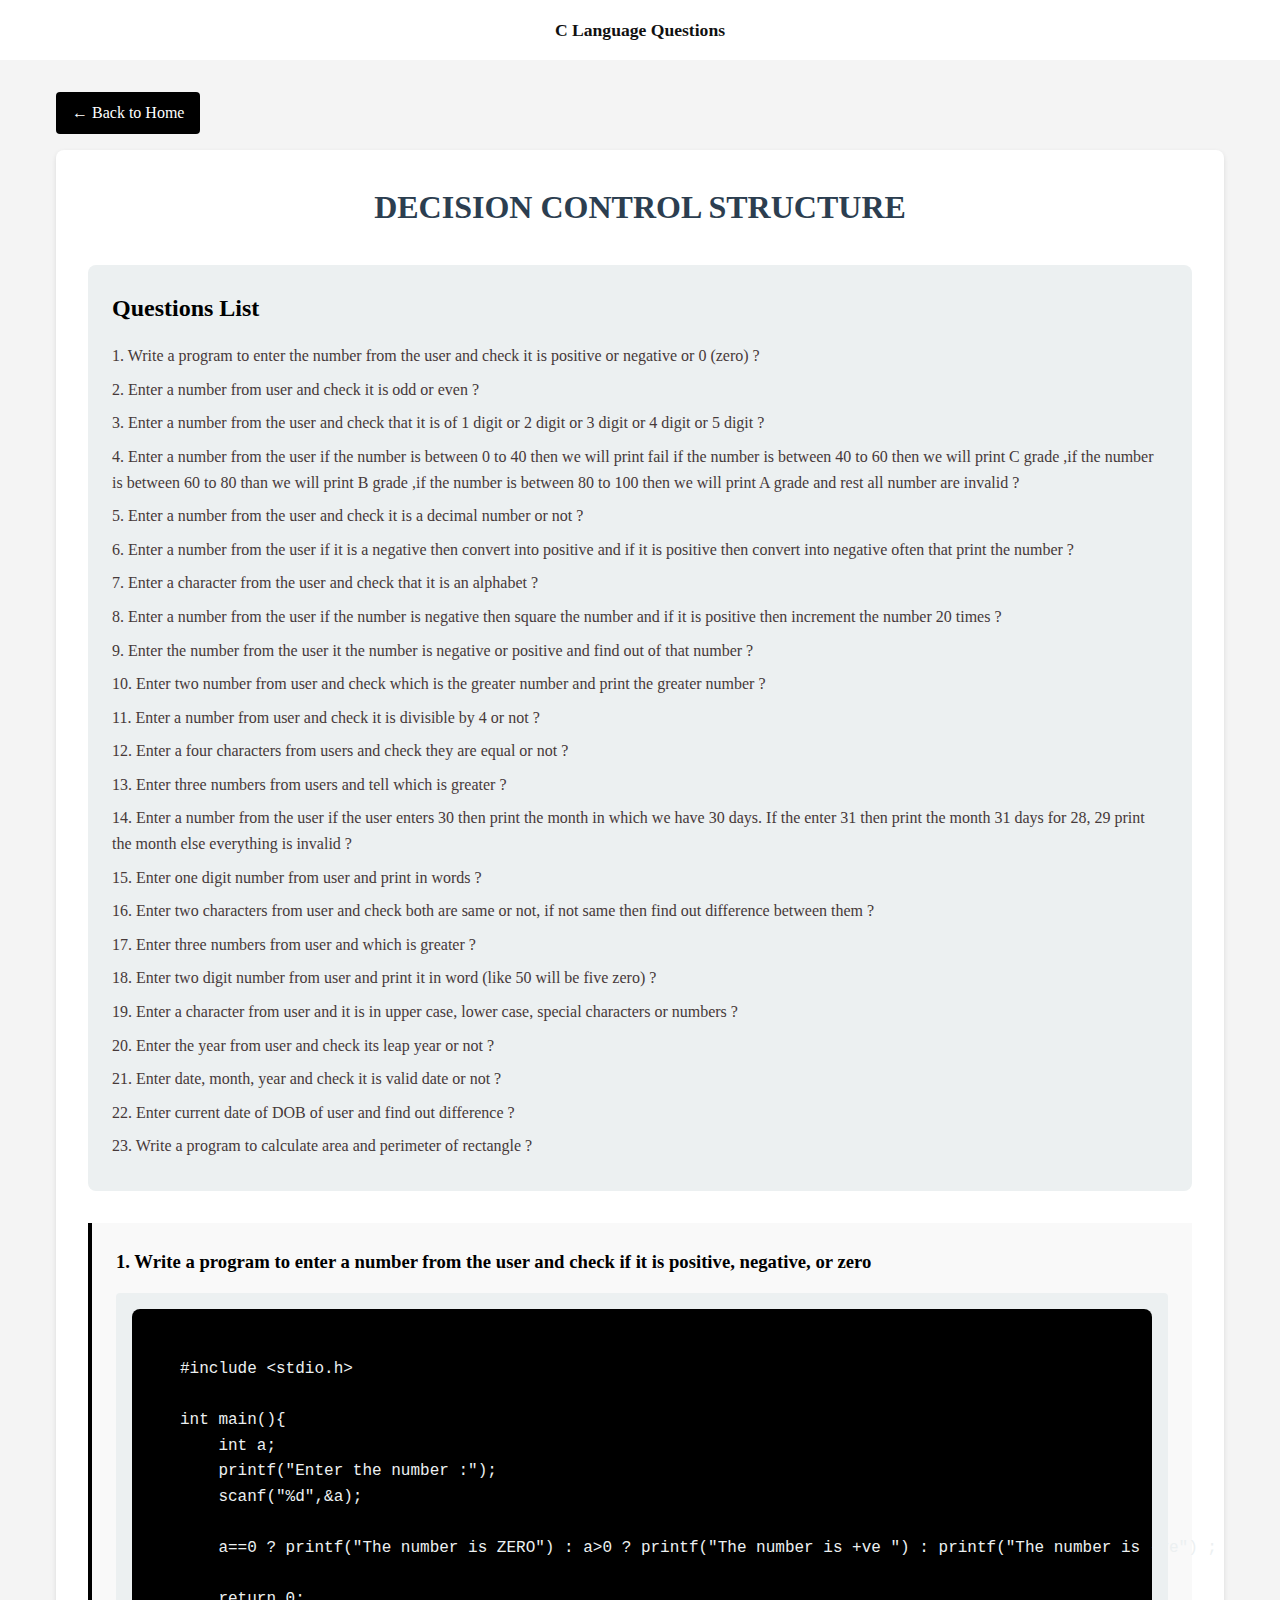
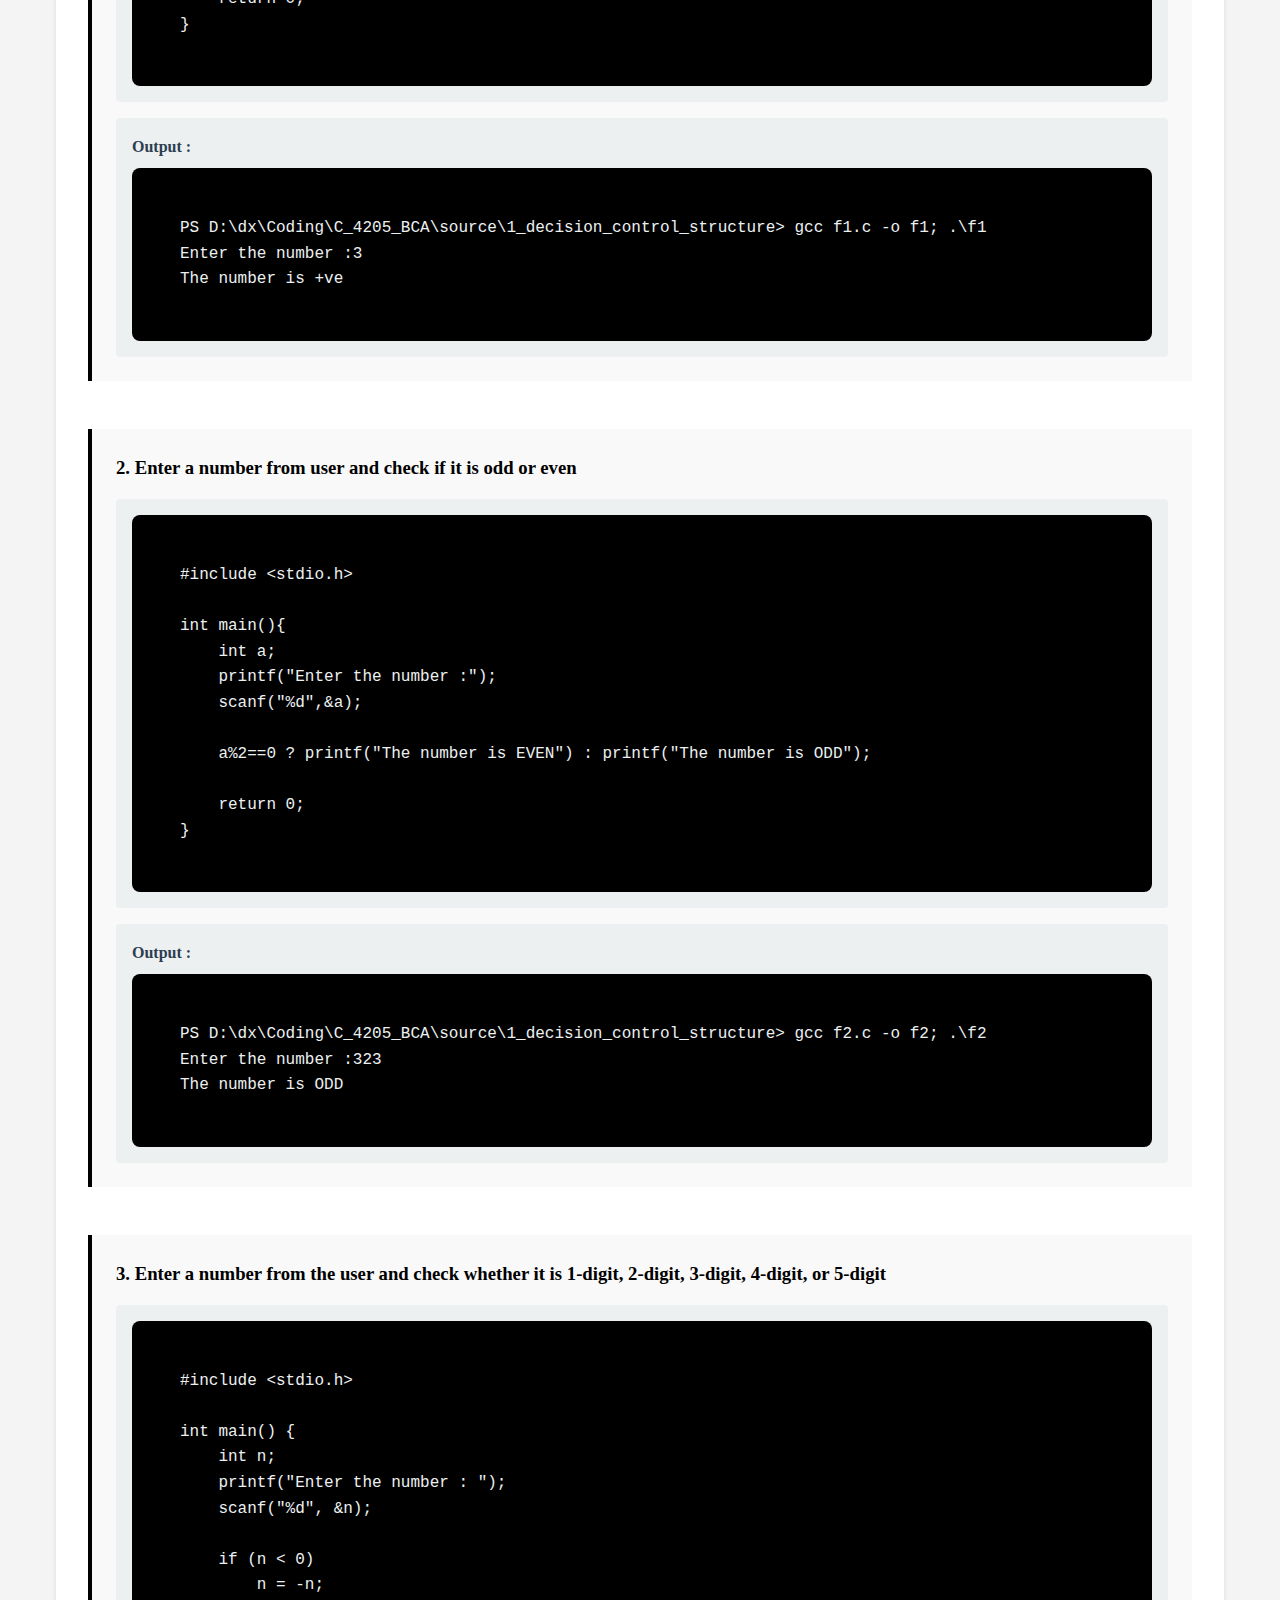
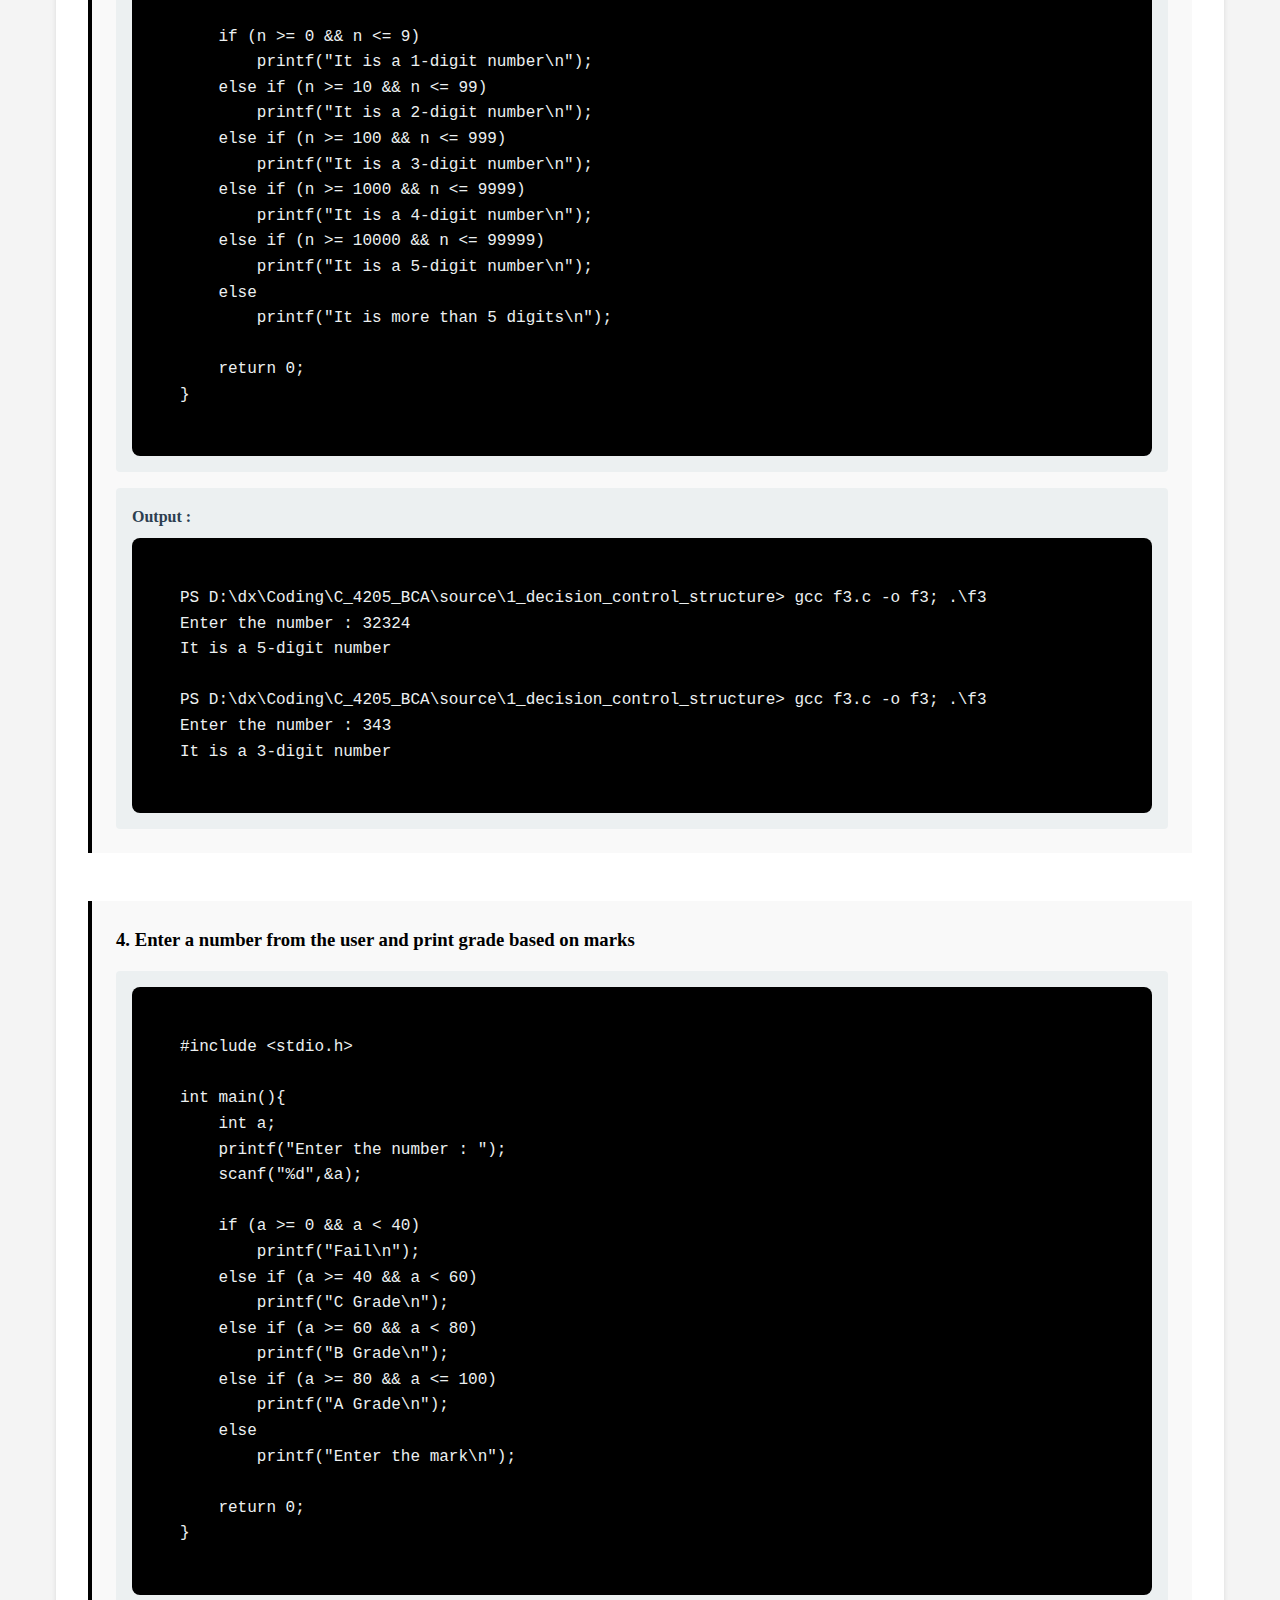
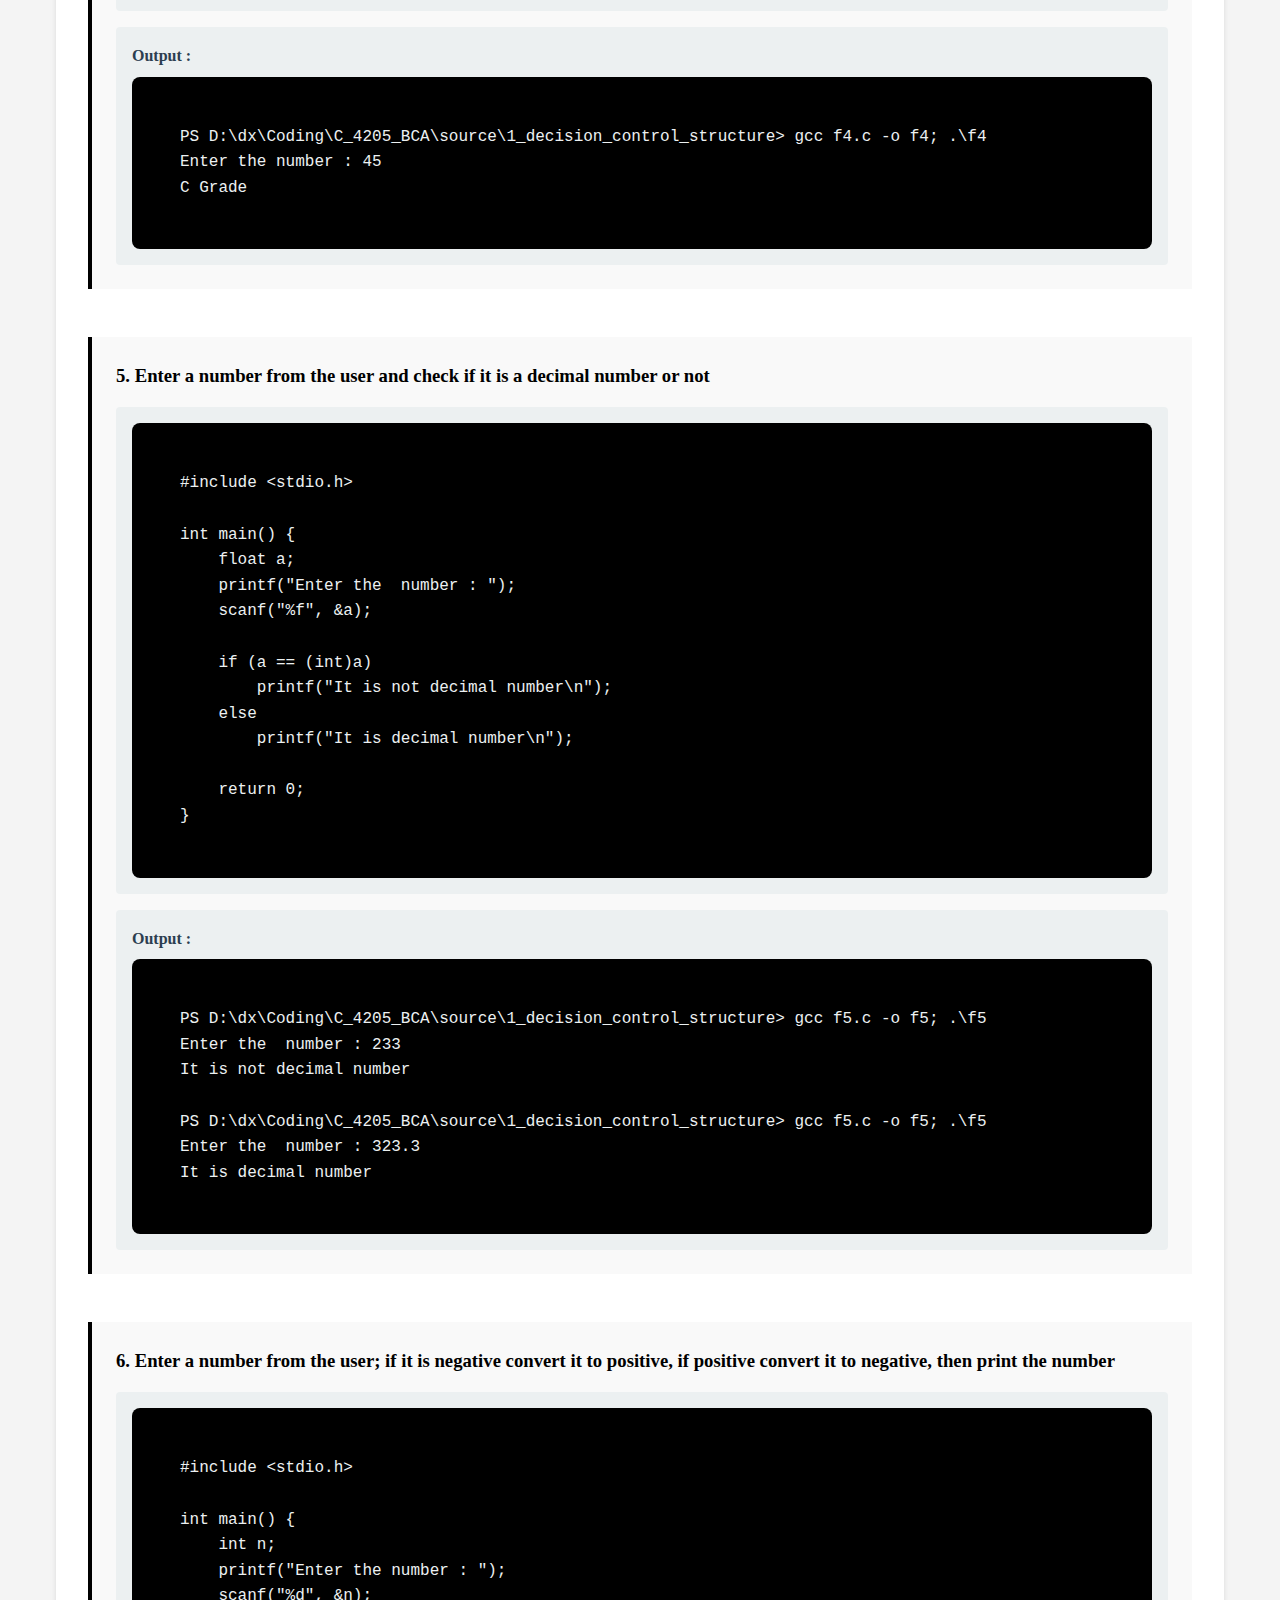
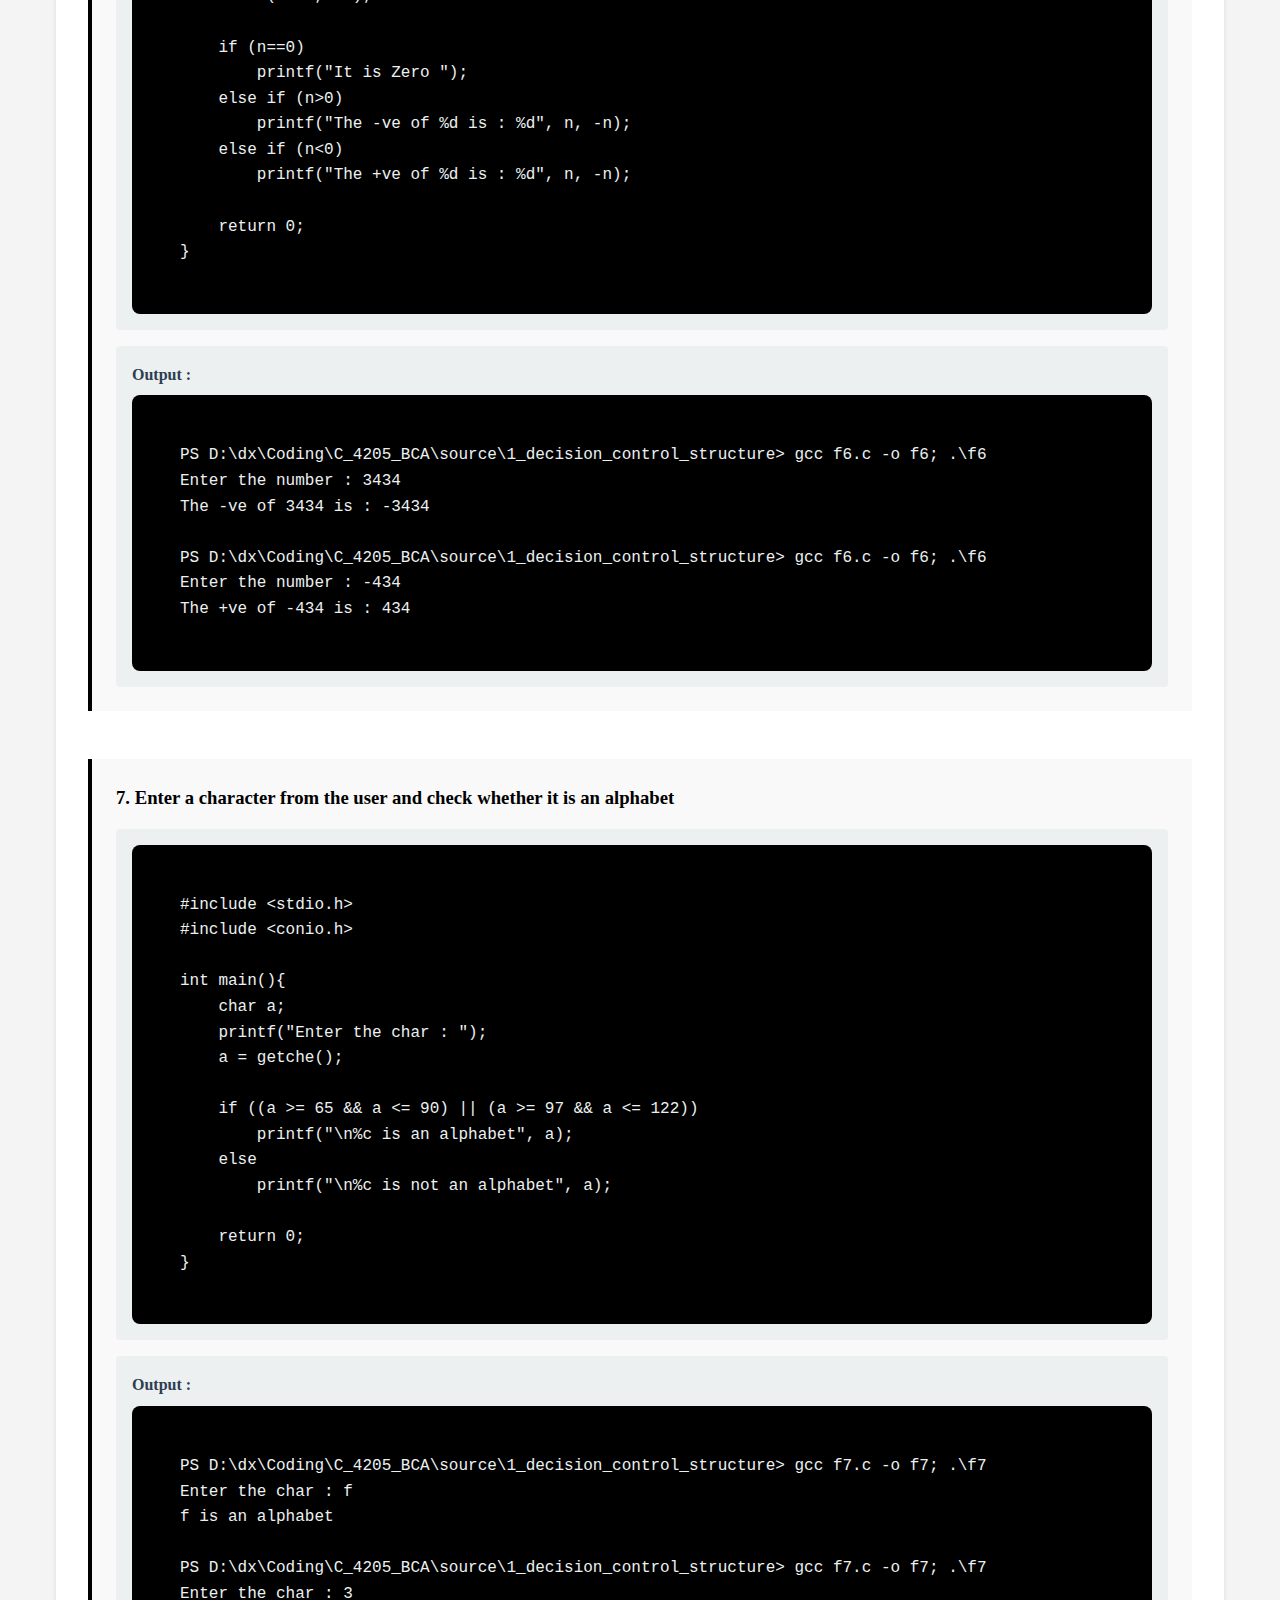
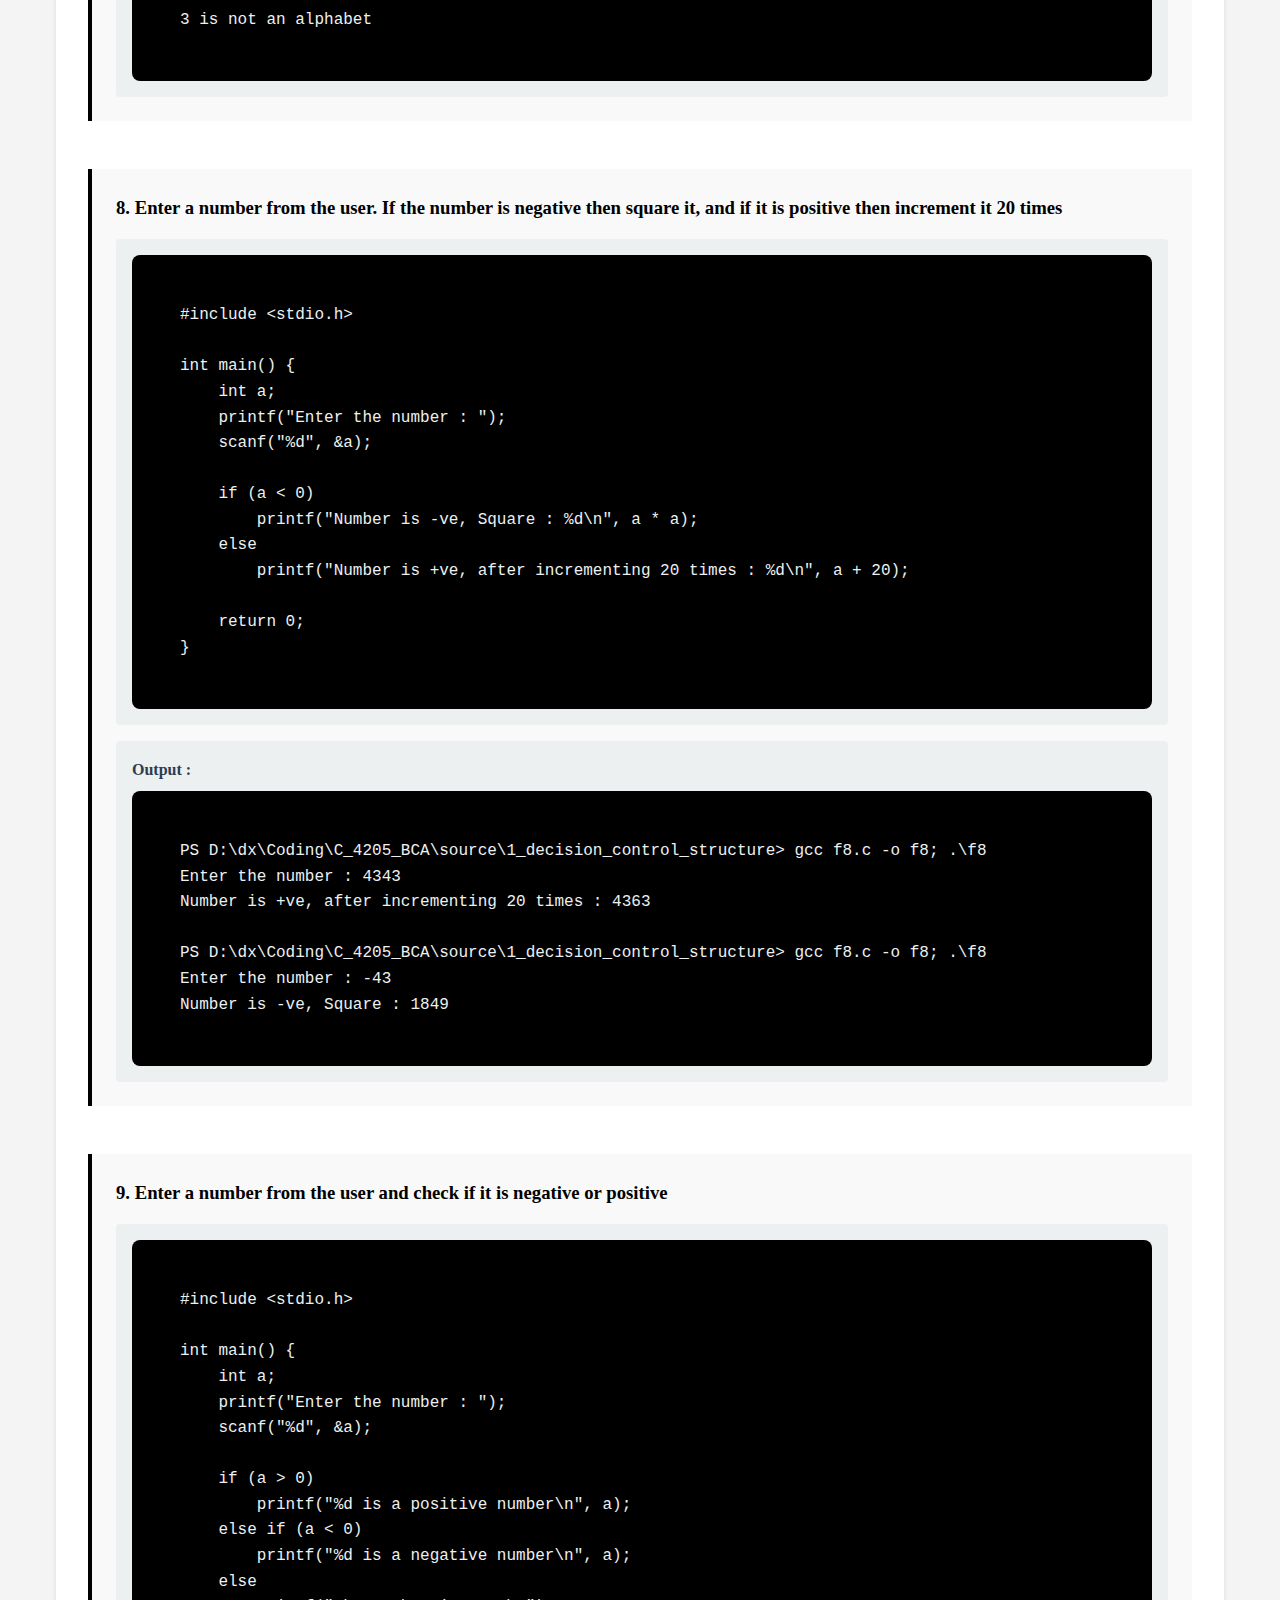
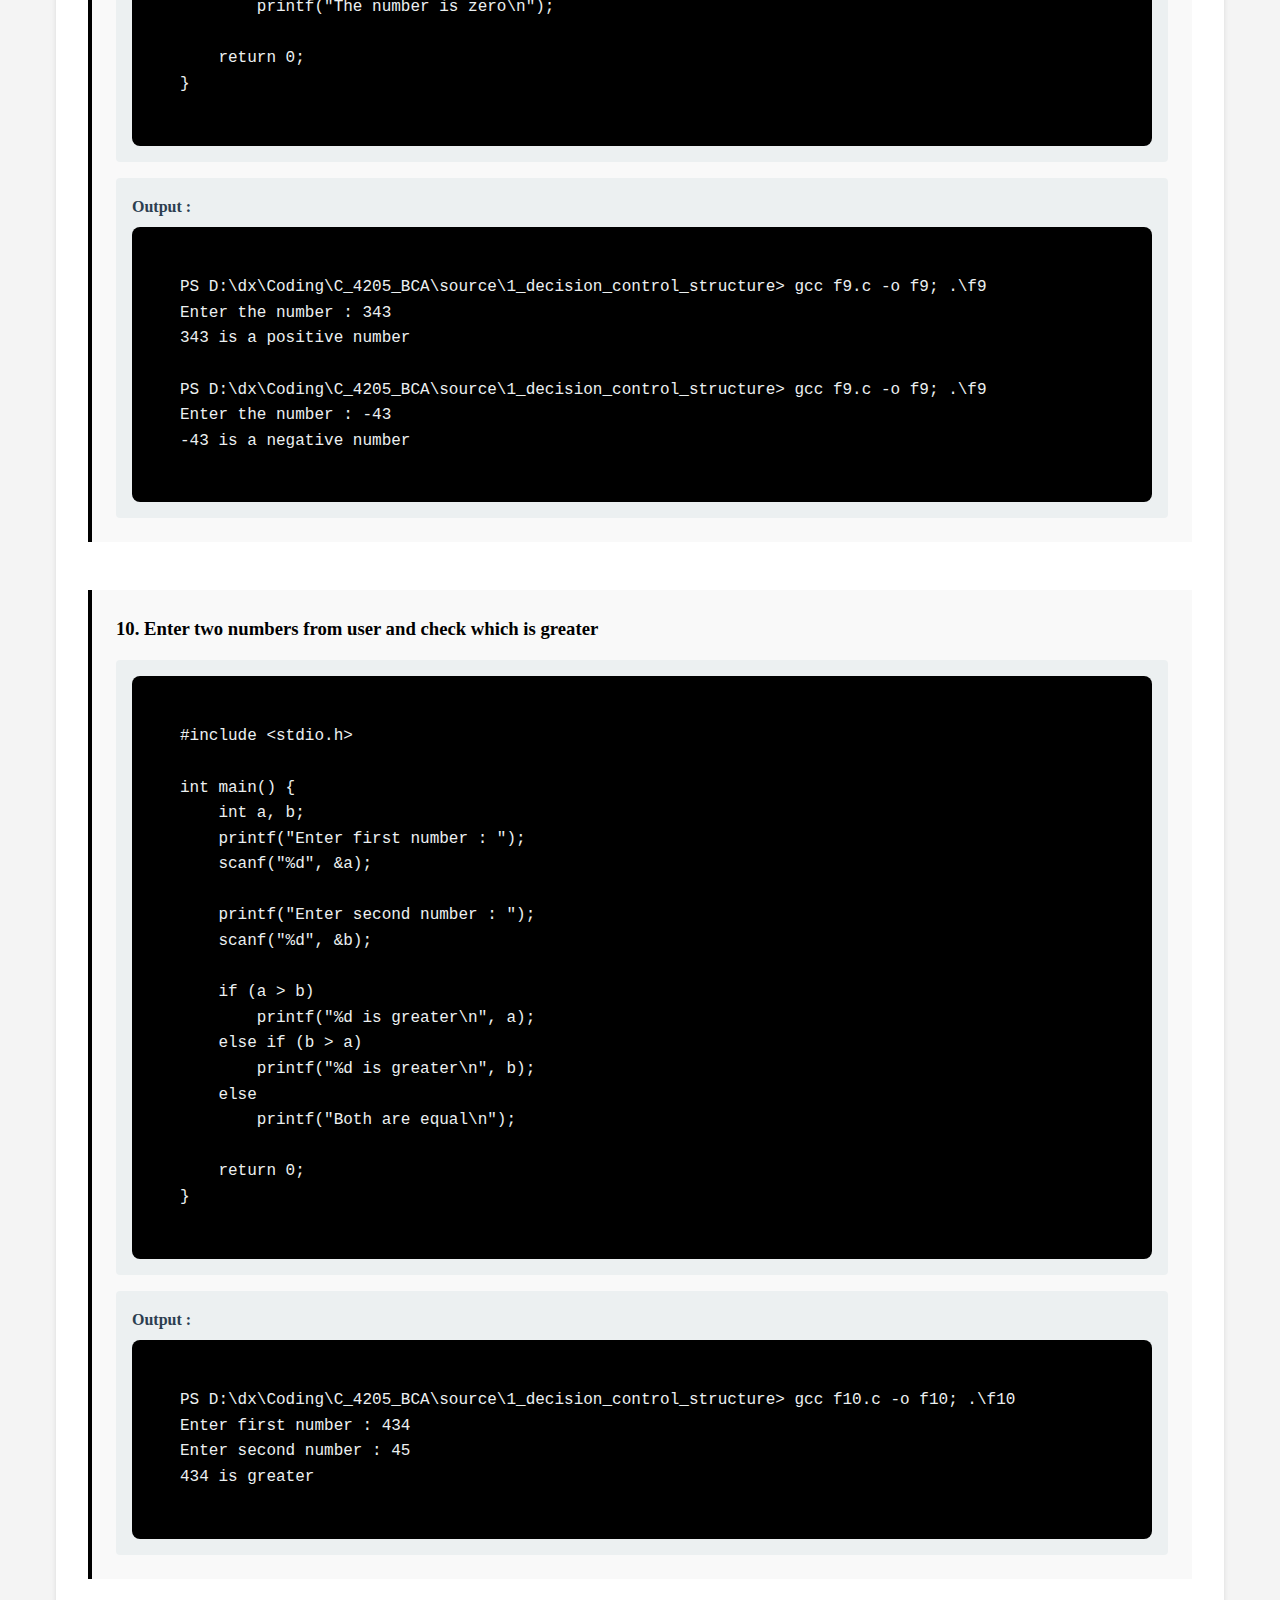
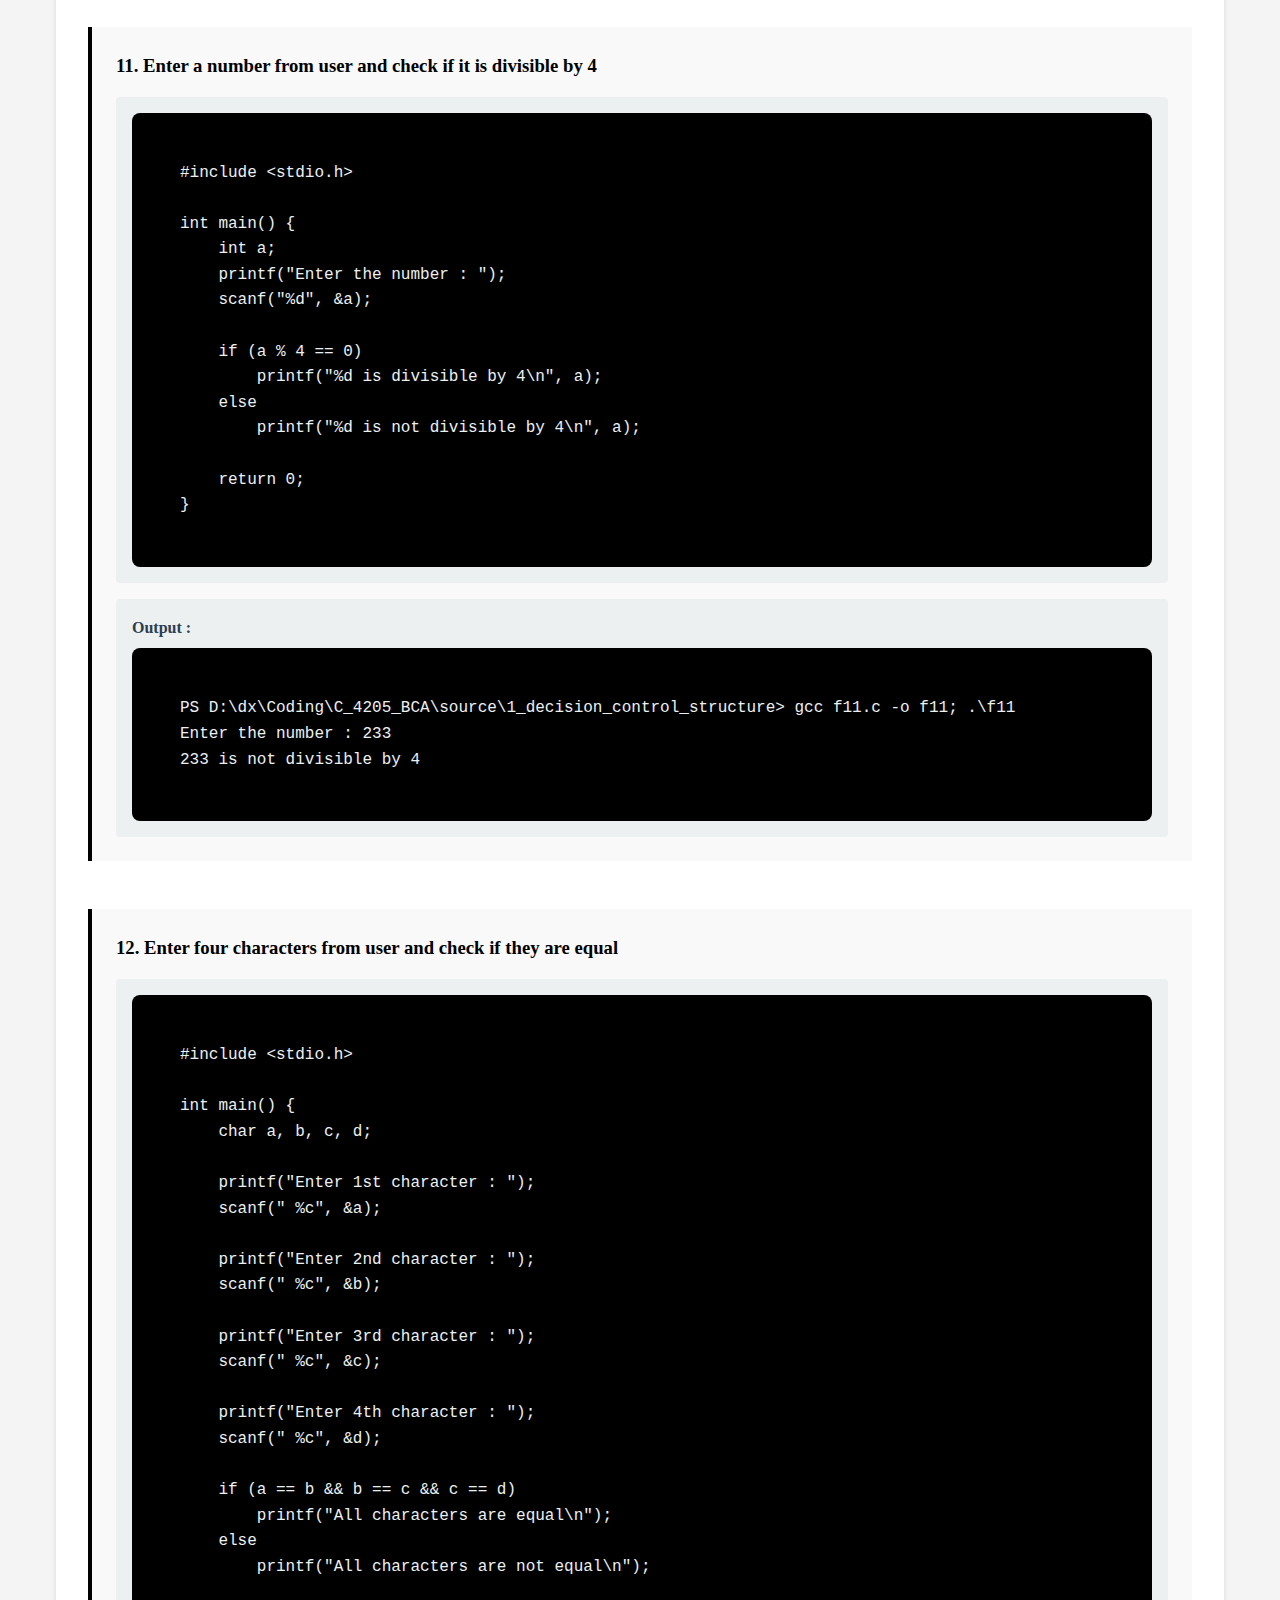
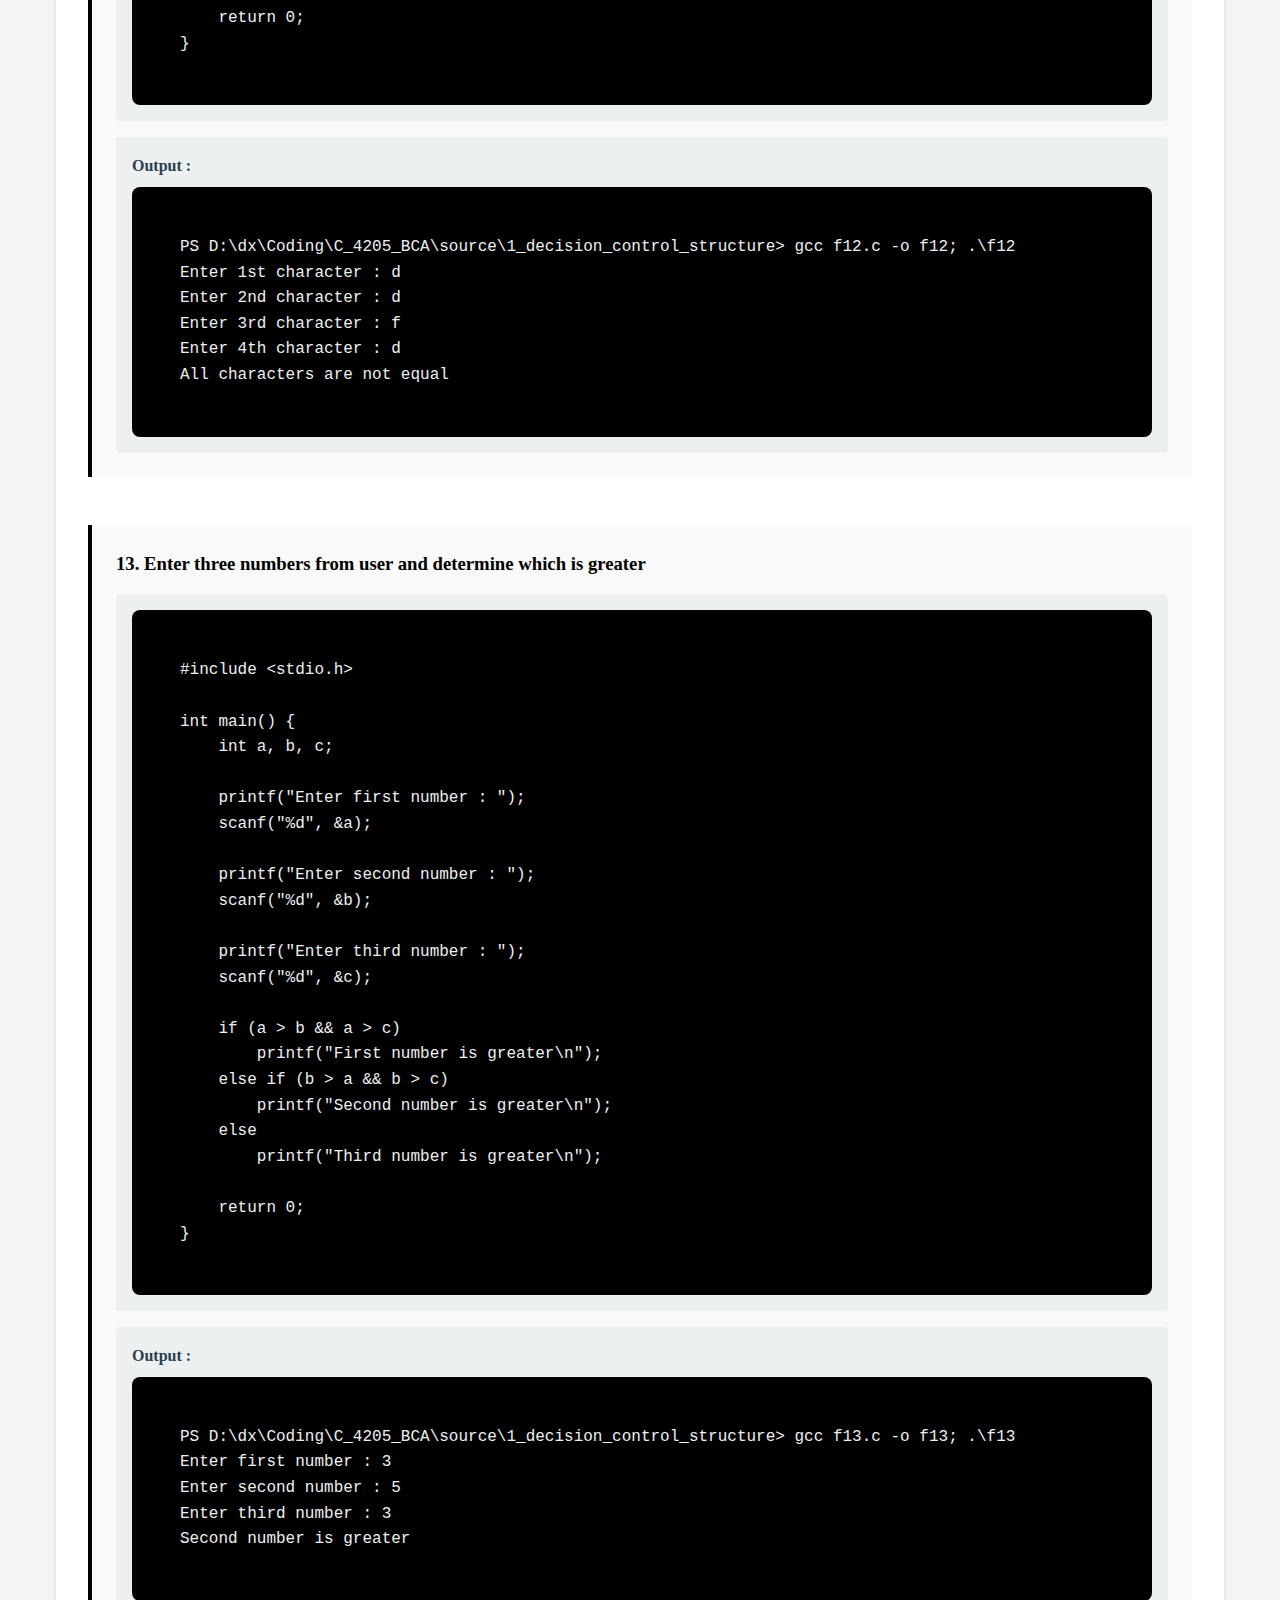
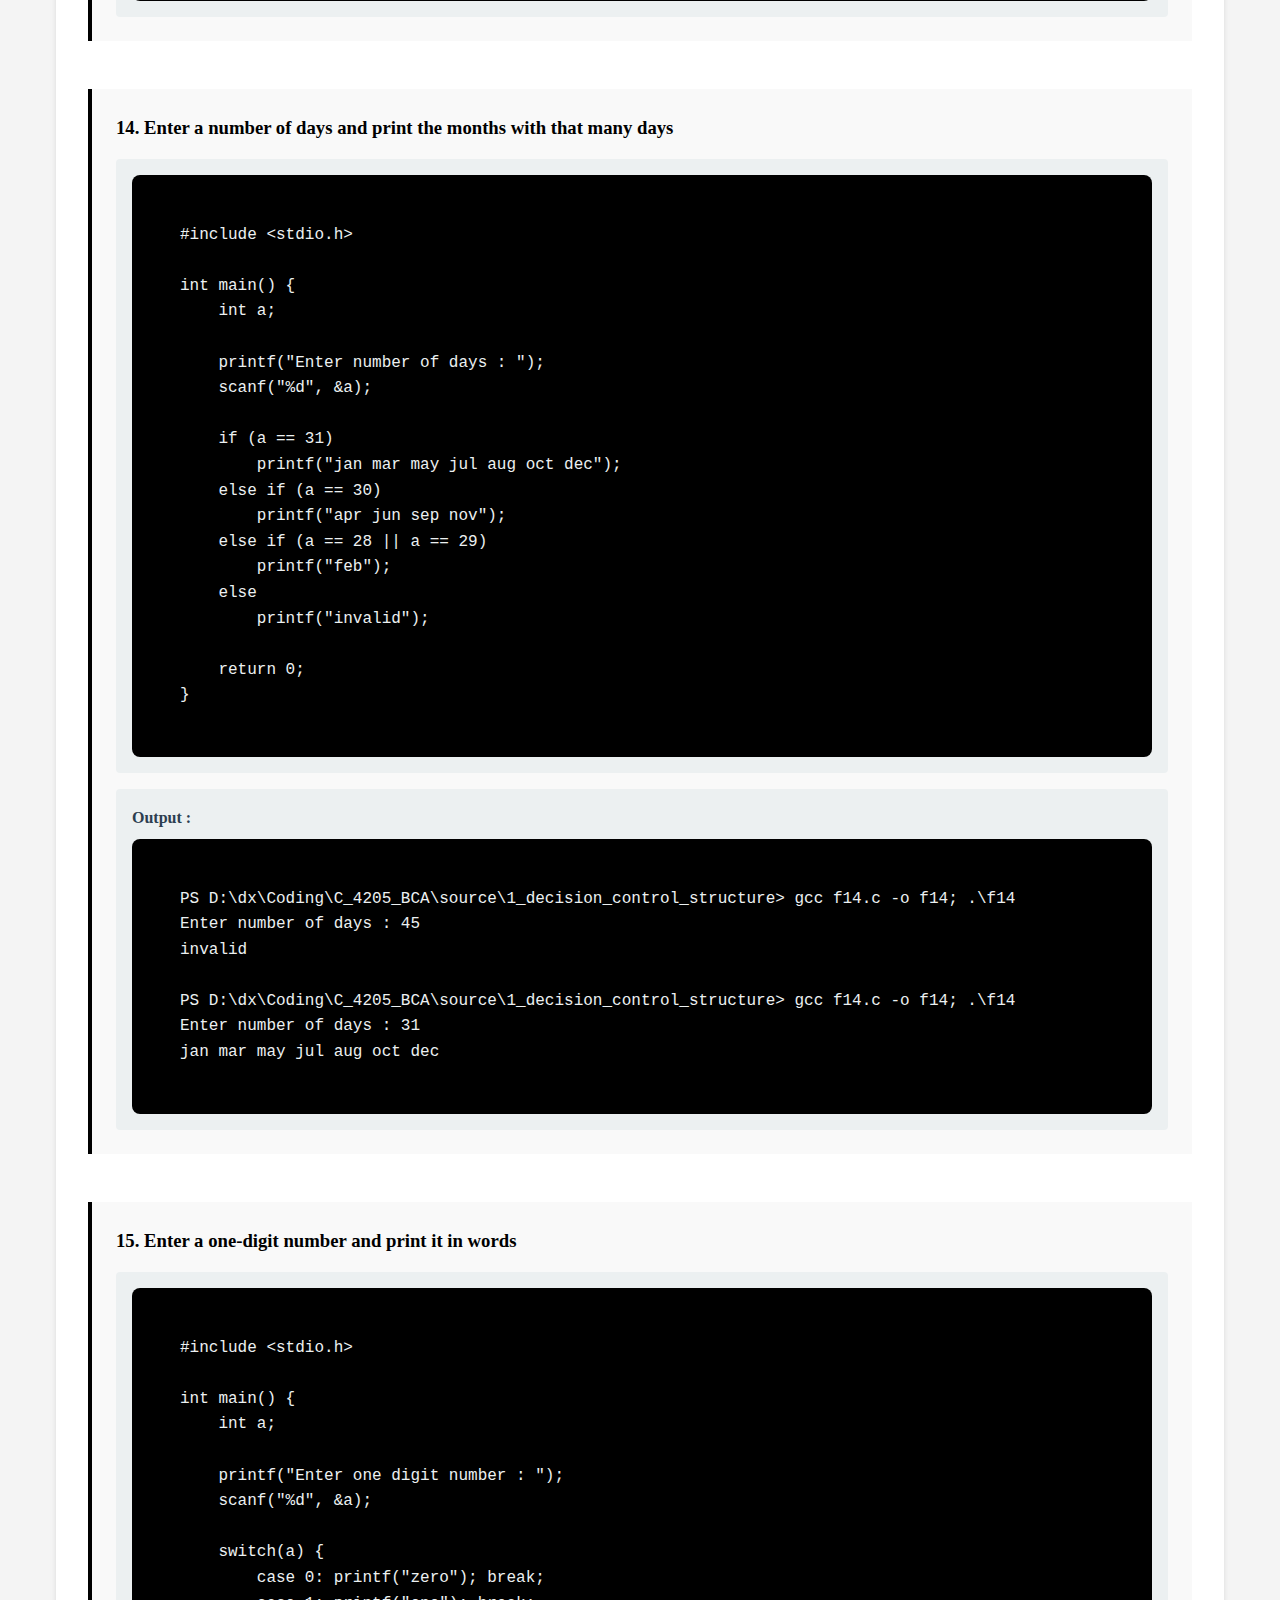
<file: webpages/decision-control-structure.html>
<!DOCTYPE html>
<html lang="en">
<head>
    <meta charset="UTF-8">
    <meta name="viewport" content="width=device-width, initial-scale=1.0">
    <title>DECISION CONTROL STRUCTURE - BCA 4205/25 Daisy Dhiman</title>
    <link rel="stylesheet" href="style.css">
</head>
<body>
    <nav class="simple-nav">
        <div class="nav-logo"><a href="../index.html">C Language Questions</a></div>
      </nav>

    <div class="container">
        <a href="../index.html" class="back-link">&larr; Back to Home</a>

        <div class="questions-page">
            <h1>DECISION CONTROL STRUCTURE</h1>

            <div class="question-index">
                <h2>Questions List</h2>
                <ul>
                    <li><a href="#q1">1. Write a program to enter the number from the user and check it is positive or negative or 0 (zero) ?</a></li>
                    <li><a href="#q2">2. Enter a number from user and check it is odd or even ?</a></li>
                    <li><a href="#q3">3. Enter a number from the user and check that it is of 1 digit or 2 digit or 3 digit or 4 digit or 5 digit ?</a></li>
                    <li><a href="#q4">4. Enter a number from the user if the number is between 0 to 40 then we will print fail if the number is between 40 to 60 then we will print C grade ,if the number is between 60 to 80 than we will print B grade ,if the number is between 80 to 100 then we will print A grade and rest all number are invalid ?</a></li>
                    <li><a href="#q5">5. Enter a number from the user and check it is a decimal number or not ?</a></li>
                    <li><a href="#q6">6. Enter a number from the user if it is a negative then convert into positive and if it is positive then convert into negative often that print the number ?</a></li>
                    <li><a href="#q7">7. Enter a character from the user and check that it is an alphabet ?</a></li>
                    <li><a href="#q8">8. Enter a number from the user if the number is negative then square the number and if it is positive then increment the number 20 times ?</a></li>
                    <li><a href="#q9">9. Enter the number from the user it the number is negative or positive and find out of that number ?</a></li>
                    <li><a href="#q10">10. Enter two number from user and check which is the greater number and print the greater number ?</a></li>
                    <li><a href="#q11">11. Enter a number from user and check it is divisible by 4 or not ?</a></li>
                    <li><a href="#q12">12. Enter a four characters from users and check they are equal or not ?</a></li>
                    <li><a href="#q13">13. Enter three numbers from users and tell which is greater ?</a></li>
                    <li><a href="#q14">14. Enter a number from the user if the user enters 30 then print the month in which we have 30 days. If the enter 31 then print the month 31 days for 28, 29 print the month else everything is invalid ?</a></li>
                    <li><a href="#q15">15. Enter one digit number from user and print in words ?</a></li>
                    <li><a href="#q16">16. Enter two characters from user and check both are same or not, if not same then find out difference between them ?</a></li>
                    <li><a href="#q17">17. Enter three numbers from user and which is greater ?</a></li>
                    <li><a href="#q18">18. Enter two digit number from user and print it in word (like 50 will be five zero) ?</a></li>
                    <li><a href="#q19">19. Enter a character from user and it is in upper case, lower case, special characters or numbers ?</a></li>
                    <li><a href="#q20">20. Enter the year from user and check its leap year or not ?</a></li>
                    <li><a href="#q21">21. Enter date, month, year and check it is valid date or not ?</a></li>
                    <li><a href="#q22">22. Enter current date of DOB of user and find out difference ?</a></li>
                    <li><a href="#q23">23. Write a program to calculate area and perimeter of rectangle ?</a></li>
                </ul>
            </div>

<div id="q1" class="question-section">
    <h3>1. Write a program to enter a number from the user and check if it is positive, negative, or zero</h3>
    <div class="answer-box">
        <pre><code>#include &lt;stdio.h&gt;

int main(){
    int a;
    printf("Enter the number :");
    scanf("%d",&amp;a);

    a==0 ? printf("The number is ZERO") : a&gt;0 ? printf("The number is +ve ") : printf("The number is -ve") ; 

    return 0;
}</code></pre>
    </div>
    <div class="answer-box">
        <h4>Output :</h4>
        <pre><code>PS D:\dx\Coding\C_4205_BCA\source\1_decision_control_structure&gt; gcc f1.c -o f1; .\f1
Enter the number :3
The number is +ve</code></pre>
    </div>
</div>
          
<div id="q2" class="question-section">
    <h3>2. Enter a number from user and check if it is odd or even</h3>
    <div class="answer-box">
        <pre><code>#include &lt;stdio.h&gt;

int main(){
    int a;
    printf("Enter the number :");
    scanf("%d",&amp;a);
    
    a%2==0 ? printf("The number is EVEN") : printf("The number is ODD");

    return 0; 
}</code></pre>
    </div>
    <div class="answer-box">
        <h4>Output :</h4>
        <pre><code>PS D:\dx\Coding\C_4205_BCA\source\1_decision_control_structure&gt; gcc f2.c -o f2; .\f2
Enter the number :323
The number is ODD</code></pre>
    </div>
</div>

<div id="q3" class="question-section">
    <h3>3. Enter a number from the user and check whether it is 1-digit, 2-digit, 3-digit, 4-digit, or 5-digit</h3>
    <div class="answer-box">
        <pre><code>#include &lt;stdio.h&gt;

int main() {
    int n;
    printf("Enter the number : ");
    scanf("%d", &amp;n);

    if (n &lt; 0)
        n = -n;  

    if (n &gt;= 0 &amp;&amp; n &lt;= 9)
        printf("It is a 1-digit number\n");
    else if (n &gt;= 10 &amp;&amp; n &lt;= 99)
        printf("It is a 2-digit number\n");
    else if (n &gt;= 100 &amp;&amp; n &lt;= 999)
        printf("It is a 3-digit number\n");
    else if (n &gt;= 1000 &amp;&amp; n &lt;= 9999)
        printf("It is a 4-digit number\n");
    else if (n &gt;= 10000 &amp;&amp; n &lt;= 99999)
        printf("It is a 5-digit number\n");
    else
        printf("It is more than 5 digits\n");

    return 0;
}</code></pre>
    </div>
    <div class="answer-box">
        <h4>Output :</h4>
        <pre><code>PS D:\dx\Coding\C_4205_BCA\source\1_decision_control_structure&gt; gcc f3.c -o f3; .\f3
Enter the number : 32324
It is a 5-digit number

PS D:\dx\Coding\C_4205_BCA\source\1_decision_control_structure&gt; gcc f3.c -o f3; .\f3
Enter the number : 343
It is a 3-digit number</code></pre>
    </div>
</div>
<div id="q4" class="question-section">
    <h3>4. Enter a number from the user and print grade based on marks</h3>
    <div class="answer-box">
        <pre><code>#include &lt;stdio.h&gt;

int main(){
    int a;
    printf("Enter the number : ");
    scanf("%d",&amp;a);

    if (a &gt;= 0 &amp;&amp; a &lt; 40)
        printf("Fail\n");
    else if (a &gt;= 40 &amp;&amp; a &lt; 60)
        printf("C Grade\n");
    else if (a &gt;= 60 &amp;&amp; a &lt; 80)
        printf("B Grade\n");
    else if (a &gt;= 80 &amp;&amp; a &lt;= 100)
        printf("A Grade\n");
    else
        printf("Enter the mark\n");

    return 0;
}</code></pre>
    </div>
    <div class="answer-box">
        <h4>Output :</h4>
        <pre><code>PS D:\dx\Coding\C_4205_BCA\source\1_decision_control_structure&gt; gcc f4.c -o f4; .\f4 
Enter the number : 45 
C Grade</code></pre>
    </div>
</div>
<div id="q5" class="question-section">
    <h3>5. Enter a number from the user and check if it is a decimal number or not</h3>
    <div class="answer-box">
        <pre><code>#include &lt;stdio.h&gt;

int main() {
    float a;
    printf("Enter the  number : ");
    scanf("%f", &amp;a);

    if (a == (int)a)
        printf("It is not decimal number\n");
    else
        printf("It is decimal number\n");

    return 0;
}</code></pre>
    </div>
    <div class="answer-box">
        <h4>Output :</h4>
        <pre><code>PS D:\dx\Coding\C_4205_BCA\source\1_decision_control_structure&gt; gcc f5.c -o f5; .\f5 
Enter the  number : 233
It is not decimal number

PS D:\dx\Coding\C_4205_BCA\source\1_decision_control_structure&gt; gcc f5.c -o f5; .\f5
Enter the  number : 323.3
It is decimal number</code></pre>
    </div>
</div>

<div id="q6" class="question-section">
    <h3>6. Enter a number from the user; if it is negative convert it to positive, if positive convert it to negative, then print the number</h3>
    <div class="answer-box">
        <pre><code>#include &lt;stdio.h&gt;

int main() {
    int n;
    printf("Enter the number : ");
    scanf("%d", &amp;n);

    if (n==0)
        printf("It is Zero ");
    else if (n&gt;0)
        printf("The -ve of %d is : %d", n, -n);
    else if (n&lt;0)
        printf("The +ve of %d is : %d", n, -n);

    return 0;
}</code></pre>
    </div>
    <div class="answer-box">
        <h4>Output :</h4>
        <pre><code>PS D:\dx\Coding\C_4205_BCA\source\1_decision_control_structure&gt; gcc f6.c -o f6; .\f6
Enter the number : 3434
The -ve of 3434 is : -3434

PS D:\dx\Coding\C_4205_BCA\source\1_decision_control_structure&gt; gcc f6.c -o f6; .\f6
Enter the number : -434
The +ve of -434 is : 434</code></pre>
    </div>
</div>

<div id="q7" class="question-section">
    <h3>7. Enter a character from the user and check whether it is an alphabet</h3>
    <div class="answer-box">
        <pre><code>#include &lt;stdio.h&gt;
#include &lt;conio.h&gt;

int main(){
    char a;
    printf("Enter the char : ");
    a = getche();

    if ((a &gt;= 65 &amp;&amp; a &lt;= 90) || (a &gt;= 97 &amp;&amp; a &lt;= 122))
        printf("\n%c is an alphabet", a);
    else 
        printf("\n%c is not an alphabet", a);

    return 0;
}</code></pre>
    </div>
    <div class="answer-box">
        <h4>Output :</h4>
        <pre><code>PS D:\dx\Coding\C_4205_BCA\source\1_decision_control_structure&gt; gcc f7.c -o f7; .\f7
Enter the char : f
f is an alphabet

PS D:\dx\Coding\C_4205_BCA\source\1_decision_control_structure&gt; gcc f7.c -o f7; .\f7
Enter the char : 3
3 is not an alphabet</code></pre>
    </div>
</div>

<div id="q8" class="question-section">
    <h3>8. Enter a number from the user. If the number is negative then square it, and if it is positive then increment it 20 times</h3>
    <div class="answer-box">
        <pre><code>#include &lt;stdio.h&gt;

int main() {
    int a;
    printf("Enter the number : ");
    scanf("%d", &a);

    if (a &lt; 0)
        printf("Number is -ve, Square : %d\n", a * a);
    else
        printf("Number is +ve, after incrementing 20 times : %d\n", a + 20);

    return 0;
}</code></pre>
    </div>
    <div class="answer-box">
        <h4>Output :</h4>
        <pre><code>PS D:\dx\Coding\C_4205_BCA\source\1_decision_control_structure&gt; gcc f8.c -o f8; .\f8
Enter the number : 4343
Number is +ve, after incrementing 20 times : 4363

PS D:\dx\Coding\C_4205_BCA\source\1_decision_control_structure&gt; gcc f8.c -o f8; .\f8
Enter the number : -43
Number is -ve, Square : 1849</code></pre>
    </div>
</div>

<div id="q9" class="question-section">
    <h3>9. Enter a number from the user and check if it is negative or positive</h3>
    <div class="answer-box">
        <pre><code>#include &lt;stdio.h&gt;

int main() {
    int a;
    printf("Enter the number : ");
    scanf("%d", &a);

    if (a &gt; 0)
        printf("%d is a positive number\n", a);
    else if (a &lt; 0)
        printf("%d is a negative number\n", a);
    else
        printf("The number is zero\n");

    return 0;
}</code></pre>
    </div>
    <div class="answer-box">
        <h4>Output :</h4>
        <pre><code>PS D:\dx\Coding\C_4205_BCA\source\1_decision_control_structure&gt; gcc f9.c -o f9; .\f9
Enter the number : 343
343 is a positive number

PS D:\dx\Coding\C_4205_BCA\source\1_decision_control_structure&gt; gcc f9.c -o f9; .\f9
Enter the number : -43
-43 is a negative number</code></pre>
    </div>
</div>


<div id="q10" class="question-section">
    <h3>10. Enter two numbers from user and check which is greater</h3>
    <div class="answer-box">
        <pre><code>#include &lt;stdio.h&gt;

int main() {
    int a, b;
    printf("Enter first number : ");
    scanf("%d", &a);

    printf("Enter second number : ");
    scanf("%d", &b);

    if (a &gt; b)
        printf("%d is greater\n", a);
    else if (b &gt; a)
        printf("%d is greater\n", b);
    else
        printf("Both are equal\n");

    return 0;
}</code></pre>
    </div>
    <div class="answer-box">
        <h4>Output :</h4>
        <pre><code>PS D:\dx\Coding\C_4205_BCA\source\1_decision_control_structure&gt; gcc f10.c -o f10; .\f10
Enter first number : 434
Enter second number : 45
434 is greater</code></pre>
    </div>
</div>


<div id="q11" class="question-section">
    <h3>11. Enter a number from user and check if it is divisible by 4</h3>
    <div class="answer-box">
        <pre><code>#include &lt;stdio.h&gt;

int main() {
    int a;
    printf("Enter the number : ");
    scanf("%d", &a);

    if (a % 4 == 0)
        printf("%d is divisible by 4\n", a);
    else
        printf("%d is not divisible by 4\n", a);

    return 0;
}</code></pre>
    </div>
    <div class="answer-box">
        <h4>Output :</h4>
        <pre><code>PS D:\dx\Coding\C_4205_BCA\source\1_decision_control_structure&gt; gcc f11.c -o f11; .\f11
Enter the number : 233
233 is not divisible by 4</code></pre>
    </div>
</div>


<div id="q12" class="question-section">
    <h3>12. Enter four characters from user and check if they are equal</h3>
    <div class="answer-box">
        <pre><code>#include &lt;stdio.h&gt;

int main() {
    char a, b, c, d;

    printf("Enter 1st character : ");
    scanf(" %c", &a);

    printf("Enter 2nd character : ");
    scanf(" %c", &b);

    printf("Enter 3rd character : ");
    scanf(" %c", &c);

    printf("Enter 4th character : ");
    scanf(" %c", &d);

    if (a == b &amp;&amp; b == c &amp;&amp; c == d)
        printf("All characters are equal\n");
    else
        printf("All characters are not equal\n");

    return 0;
}</code></pre>
    </div>
    <div class="answer-box">
        <h4>Output :</h4>
        <pre><code>PS D:\dx\Coding\C_4205_BCA\source\1_decision_control_structure&gt; gcc f12.c -o f12; .\f12
Enter 1st character : d
Enter 2nd character : d
Enter 3rd character : f
Enter 4th character : d
All characters are not equal</code></pre>
    </div>
</div>


<div id="q13" class="question-section">
    <h3>13. Enter three numbers from user and determine which is greater</h3>
    <div class="answer-box">
        <pre><code>#include &lt;stdio.h&gt;

int main() {
    int a, b, c;

    printf("Enter first number : ");
    scanf("%d", &a);

    printf("Enter second number : ");
    scanf("%d", &b);

    printf("Enter third number : ");
    scanf("%d", &c);

    if (a &gt; b &amp;&amp; a &gt; c)
        printf("First number is greater\n");
    else if (b &gt; a &amp;&amp; b &gt; c)
        printf("Second number is greater\n");
    else
        printf("Third number is greater\n");

    return 0;
}</code></pre>
    </div>
    <div class="answer-box">
        <h4>Output :</h4>
        <pre><code>PS D:\dx\Coding\C_4205_BCA\source\1_decision_control_structure&gt; gcc f13.c -o f13; .\f13
Enter first number : 3
Enter second number : 5
Enter third number : 3
Second number is greater</code></pre>
    </div>
</div>


<div id="q14" class="question-section">
    <h3>14. Enter a number of days and print the months with that many days</h3>
    <div class="answer-box">
        <pre><code>#include &lt;stdio.h&gt;

int main() {
    int a;

    printf("Enter number of days : ");
    scanf("%d", &a);

    if (a == 31)
        printf("jan mar may jul aug oct dec");
    else if (a == 30)
        printf("apr jun sep nov");
    else if (a == 28 || a == 29)
        printf("feb");
    else
        printf("invalid");

    return 0;
}</code></pre>
    </div>
    <div class="answer-box">
        <h4>Output :</h4>
        <pre><code>PS D:\dx\Coding\C_4205_BCA\source\1_decision_control_structure&gt; gcc f14.c -o f14; .\f14
Enter number of days : 45
invalid

PS D:\dx\Coding\C_4205_BCA\source\1_decision_control_structure&gt; gcc f14.c -o f14; .\f14
Enter number of days : 31
jan mar may jul aug oct dec</code></pre>
    </div>
</div>


<div id="q15" class="question-section">
    <h3>15. Enter a one-digit number and print it in words</h3>
    <div class="answer-box">
        <pre><code>#include &lt;stdio.h&gt;

int main() {
    int a;

    printf("Enter one digit number : ");
    scanf("%d", &a);

    switch(a) {
        case 0: printf("zero"); break;
        case 1: printf("one"); break;
        case 2: printf("two"); break;
        case 3: printf("three"); break;
        case 4: printf("four"); break;
        case 5: printf("five"); break;
        case 6: printf("six"); break;
        case 7: printf("seven"); break;
        case 8: printf("eight"); break;
        case 9: printf("nine"); break;
        default: printf("invalid");
    }

    return 0;
}</code></pre>
    </div>
    <div class="answer-box">
        <h4>Output :</h4>
        <pre><code>PS D:\dx\Coding\C_4205_BCA\source\1_decision_control_structure&gt; gcc f15.c -o f15; .\f15
Enter one digit number : 4
four</code></pre>
    </div>
</div>


<div id="q16" class="question-section">
    <h3>16. Enter two characters from user and check both are same or not. If not same, find the difference between them</h3>
    <div class="answer-box">
        <pre><code>#include &lt;stdio.h&gt;
#include &lt;conio.h&gt;

int main() {
    char a, b;

    printf("Enter first character : ");
    a = getche();

    printf("\nEnter second character : ");
    b = getche();

    if (a == b)
        printf("\nBoth are same");
    else
        printf("\nBoth are different, difference is : %d", a - b);

    return 0;
}</code></pre>
    </div>
    <div class="answer-box">
        <h4>Output :</h4>
        <pre><code>PS D:\dx\Coding\C_4205_BCA\source\1_decision_control_structure&gt; gcc f16.c -o f16; .\f16
Enter first character : f
Enter second character : h
Both are different, difference is : -2

PS D:\dx\Coding\C_4205_BCA\source\1_decision_control_structure&gt; gcc f16.c -o f16; .\f16
Enter first character : f
Enter second character : f
Both are same</code></pre>
    </div>
</div>



<div id="q17" class="question-section">
    <h3>17. Enter three numbers from user and find which is greater</h3>
    <div class="answer-box">
        <pre><code>#include &lt;stdio.h&gt;

int main() {
    int a, b, c;

    printf("Enter first number : ");
    scanf("%d", &a);

    printf("Enter second number : ");
    scanf("%d", &b);

    printf("Enter third number : ");
    scanf("%d", &c);

    if (a &gt; b &amp;&amp; a &gt; c)
        printf("First number is greater\n");
    else if (b &gt; a &amp;&amp; b &gt; c)
        printf("Second number is greater\n");
    else
        printf("Third number is greater\n");

    return 0;
}</code></pre>
    </div>
    <div class="answer-box">
        <h4>Output :</h4>
        <pre><code>PS D:\dx\Coding\C_4205_BCA\source\1_decision_control_structure&gt; gcc f17.c -o f17; .\f17
Enter first number : 5
Enter second number : 6
Enter third number : 7
Third number is greater</code></pre>
    </div>
</div>



<div id="q18" class="question-section">
    <h3>18. Enter two digit number from user and print it in words (like 50 will be five zero)</h3>
    <div class="answer-box">
        <pre><code>#include &lt;stdio.h&gt;
#include &lt;conio.h&gt;

int main() {
    char num[3];
    printf("Enter two digit number : ");

    num[0]=getche();
    num[1]=getche();
    printf("\n");

    for (int i = 0; i &lt; 2; i++) {
        switch (num[i]) {
            case '0': printf("zero "); break;
            case '1': printf("one "); break;
            case '2': printf("two "); break;
            case '3': printf("three "); break;
            case '4': printf("four "); break;
            case '5': printf("five "); break;
            case '6': printf("six "); break;
            case '7': printf("seven "); break;
            case '8': printf("eight "); break;
            case '9': printf("nine "); break;
            default: printf("invalid "); break;
        }
    }

    return 0;
}</code></pre>
    </div>
    <div class="answer-box">
        <h4>Output :</h4>
        <pre><code>PS D:\dx\Coding\C_4205_BCA\source\1_decision_control_structure&gt; gcc f18.c -o f18; .\f18
Enter two digit number : 45
four five</code></pre>
    </div>
</div>


<div id="q19" class="question-section">
    <h3>19. Enter a character from user and check if it is uppercase, lowercase, number, or special character</h3>
    <div class="answer-box">
        <pre><code>#include &lt;stdio.h&gt;
#include &lt;conio.h&gt;

int main() {
    char a;
    printf("Enter a character : ");
    a = getche();

    if (a >= 65 &amp;&amp; a <= 90)
        printf("\nIt is an uppercase letter");
    else if (a >= 97 &amp;&amp; a <= 122)
        printf("\nIt is a lowercase letter");
    else if (a >= 48 &amp;&amp; a <= 57)
        printf("\nIt is a number");
    else
        printf("\nIt is a special character");

    return 0;
}</code></pre>
    </div>
    <div class="answer-box">
        <h4>Output :</h4>
        <pre><code>PS D:\dx\Coding\C_4205_BCA\source\1_decision_control_structure&gt; gcc f19.c -o f19; .\f19
Enter a character : g
It is a lowercase letter</code></pre>
    </div>
</div>

<div id="q20" class="question-section">
    <h3>20. Enter the year from user and check if it is a leap year or not</h3>
    <div class="answer-box">
        <pre><code>#include &lt;stdio.h&gt;

int main() {
    int year;

    printf("Enter the year : ");
    scanf("%d", &year);

    if ((year % 4 == 0 &amp;&amp; year % 100 != 0) || (year % 400 == 0))
        printf("Leap year");
    else
        printf("Not a leap year");

    return 0;
}</code></pre>
    </div>
    <div class="answer-box">
        <h4>Output :</h4>
        <pre><code>PS D:\dx\Coding\C_4205_BCA\source\1_decision_control_structure&gt; gcc f20.c -o f20; .\f20
Enter the year : 3445
Not a leap year

PS D:\dx\Coding\C_4205_BCA\source\1_decision_control_structure&gt; gcc f20.c -o f20; .\f20
Enter the year : 2000
Leap year</code></pre>
    </div>
</div>


<div id="q21" class="question-section">
    <h3>21. Enter date, month, year and check it is valid date or not</h3>
    <div class="answer-box">
        <pre><code>#include &lt;stdio.h&gt;

int main() {
    int d, m, y, days;

    printf("Enter the date : ");
    scanf("%d", &d);

    printf("Enter month : ");
    scanf("%d", &m);

    printf("Enter the year : ");
    scanf("%d", &y);

    if (y < 1 || m < 1 || m > 12 || d < 1) {
        printf("Enter a valid date");
        return 0;
    }

    switch (m) {
        case 1: case 3: case 5: case 7: case 8: case 10: case 12:
            days = 31;
            break;
        case 4: case 6: case 9: case 11:
            days = 30;
            break;
        case 2:
            if ((y % 4 == 0 &amp;&amp; y % 100 != 0) || (y % 400 == 0))
                days = 29;
            else
                days = 28;
            break;
        default:
            printf("invalid month");
            return 0;
    }

    if (d > days)
        printf("Enter a valid no of days");
    else {
        printf("%d-%d-%d is  a valid date", d, m, y);
    }

    return 0;
}</code></pre>
    </div>
    <div class="answer-box">
        <h4>Output :</h4>
        <pre><code>PS E:\dx\Coding\C_4205_BCA\source\1_decision_control_structure&gt; gcc f21.c -o f21; .\f21
Enter the date : 32
Enter month : 3
Enter the year : 2025
Enter a valid no of days

PS E:\dx\Coding\C_4205_BCA\source\1_decision_control_structure&gt; gcc f21.c -o f21; .\f21
Enter the date : 25
Enter month : 3
Enter the year : 2025
25-3-2025 is  a valid date</code></pre>
    </div>
</div>


<div id="q22" class="question-section">
    <h3>22.  Enter current date of DOB of user and find out difference ?</h3>
    <div class="answer-box">
        <pre><code>#include &lt;stdio.h&gt;

int main() {
    

    return 0;
}</code></pre>
    </div>
    <div class="answer-box">
        <h4>Output :</h4>
        <pre><code>

---

        </code></pre>
    </div>
</div>



<div id="q23" class="question-section">
    <h3>23. Write a program to calculate area and perimeter of rectangle</h3>
    <div class="answer-box">
        <pre><code>#include &lt;stdio.h&gt;

int main() {
    int l, b;

    printf("Enter the length of rectangle : ");
    scanf("%d", &l);

    printf("Enter the breath of rectangle : ");
    scanf("%d", &b);

    printf("Area of rectangle is : %d", l*b);
    printf("\nPerimeter of rectangle is :  %d", (l+b)*2);

    return 0;
}</code></pre>
    </div>
    <div class="answer-box">
        <h4>Output :</h4>
        <pre><code>PS E:\dx\Coding\C_4205_BCA\source\1_decision_control_structure&gt; gcc f23.c -o f23; .\f23
Enter the length of rectangle : 232
Enter the breath of rectangle : 34
Area of rectangle is : 7888
Perimeter of rectangle is :  532</code></pre>
    </div>
</div>




        </div>
    </div>

    <footer>
        <p>DAISY DHIMAN BCA 4205/25 SEC A</p>
    </footer>
</body>
</html>
</file>
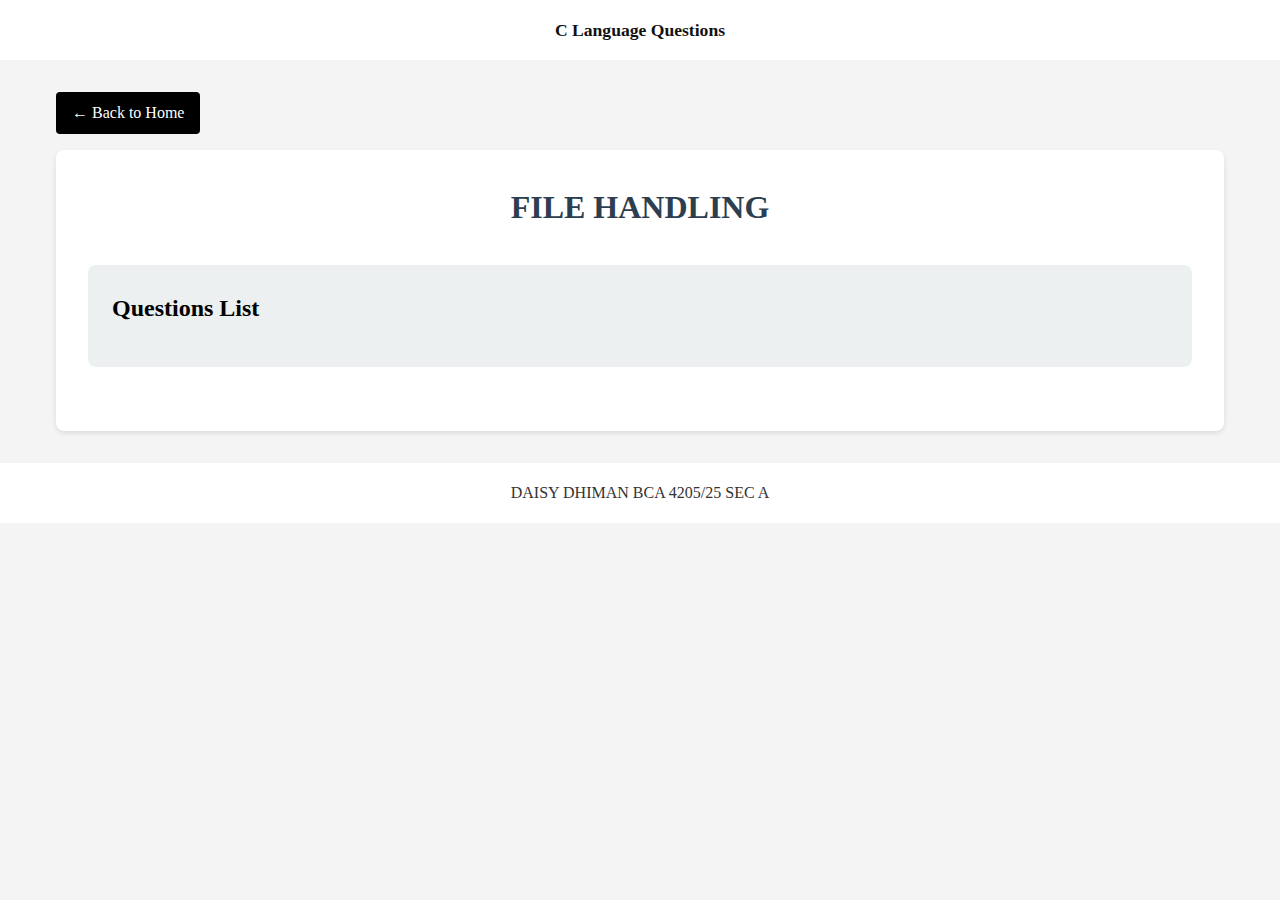
<file: webpages/file-handling.html>
<!DOCTYPE html>
<html lang="en">
<head>
    <meta charset="UTF-8">
    <meta name="viewport" content="width=device-width, initial-scale=1.0">
    <title>FILE HANDLING - BCA 4205/25 Daisy Dhiman</title>
    <link rel="stylesheet" href="style.css">
</head>
<body>
    <nav class="simple-nav">
        <div class="nav-logo"><a href="#">C Language Questions</a></div>
      </nav>
      

    <div class="container">
        <a href="../index.html" class="back-link">&larr; Back to Home</a>

        <div class="questions-page">
            <h1>FILE HANDLING</h1>

            <div class="question-index">
                <h2>Questions List</h2>
                <ul>
                    
                </ul>
            </div>

            

        </div>
    </div>

    <footer>
        <p>DAISY DHIMAN BCA 4205/25 SEC A</p>
    </footer>
</body>
</html>
</file>
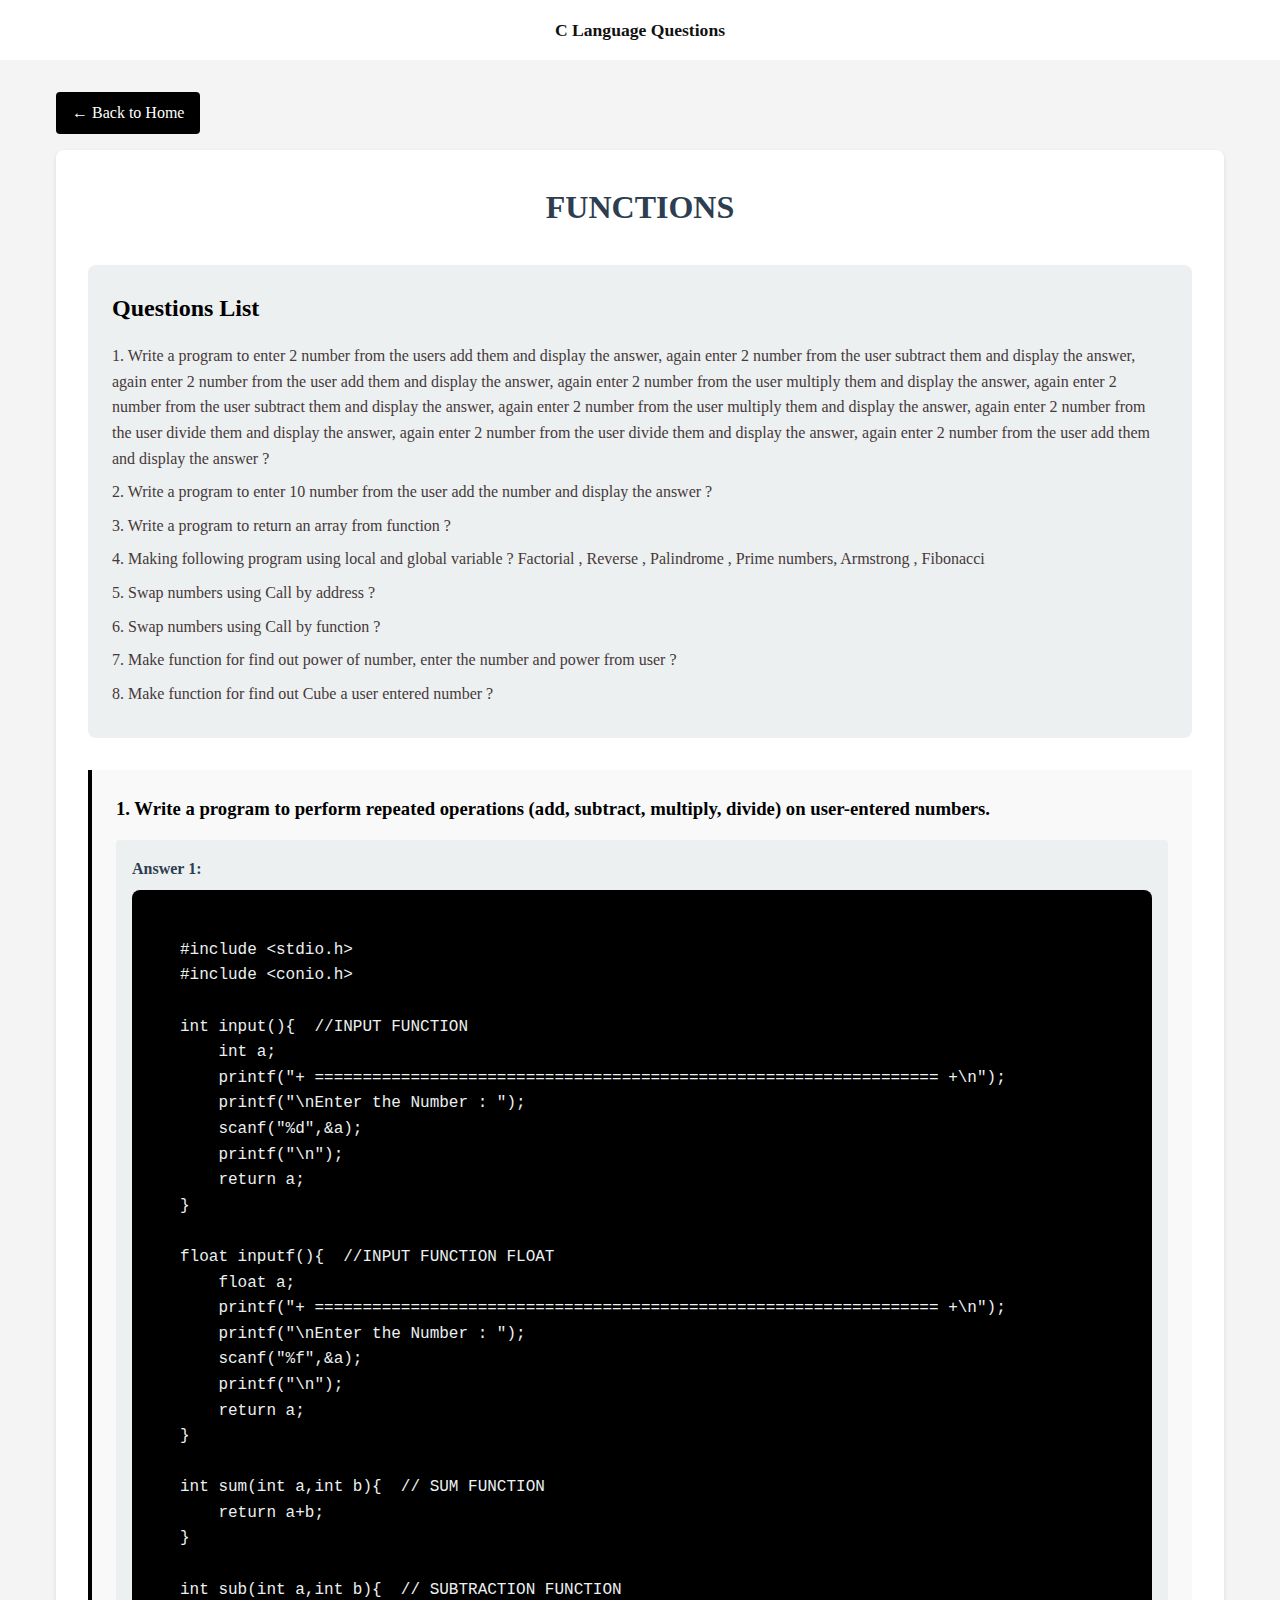
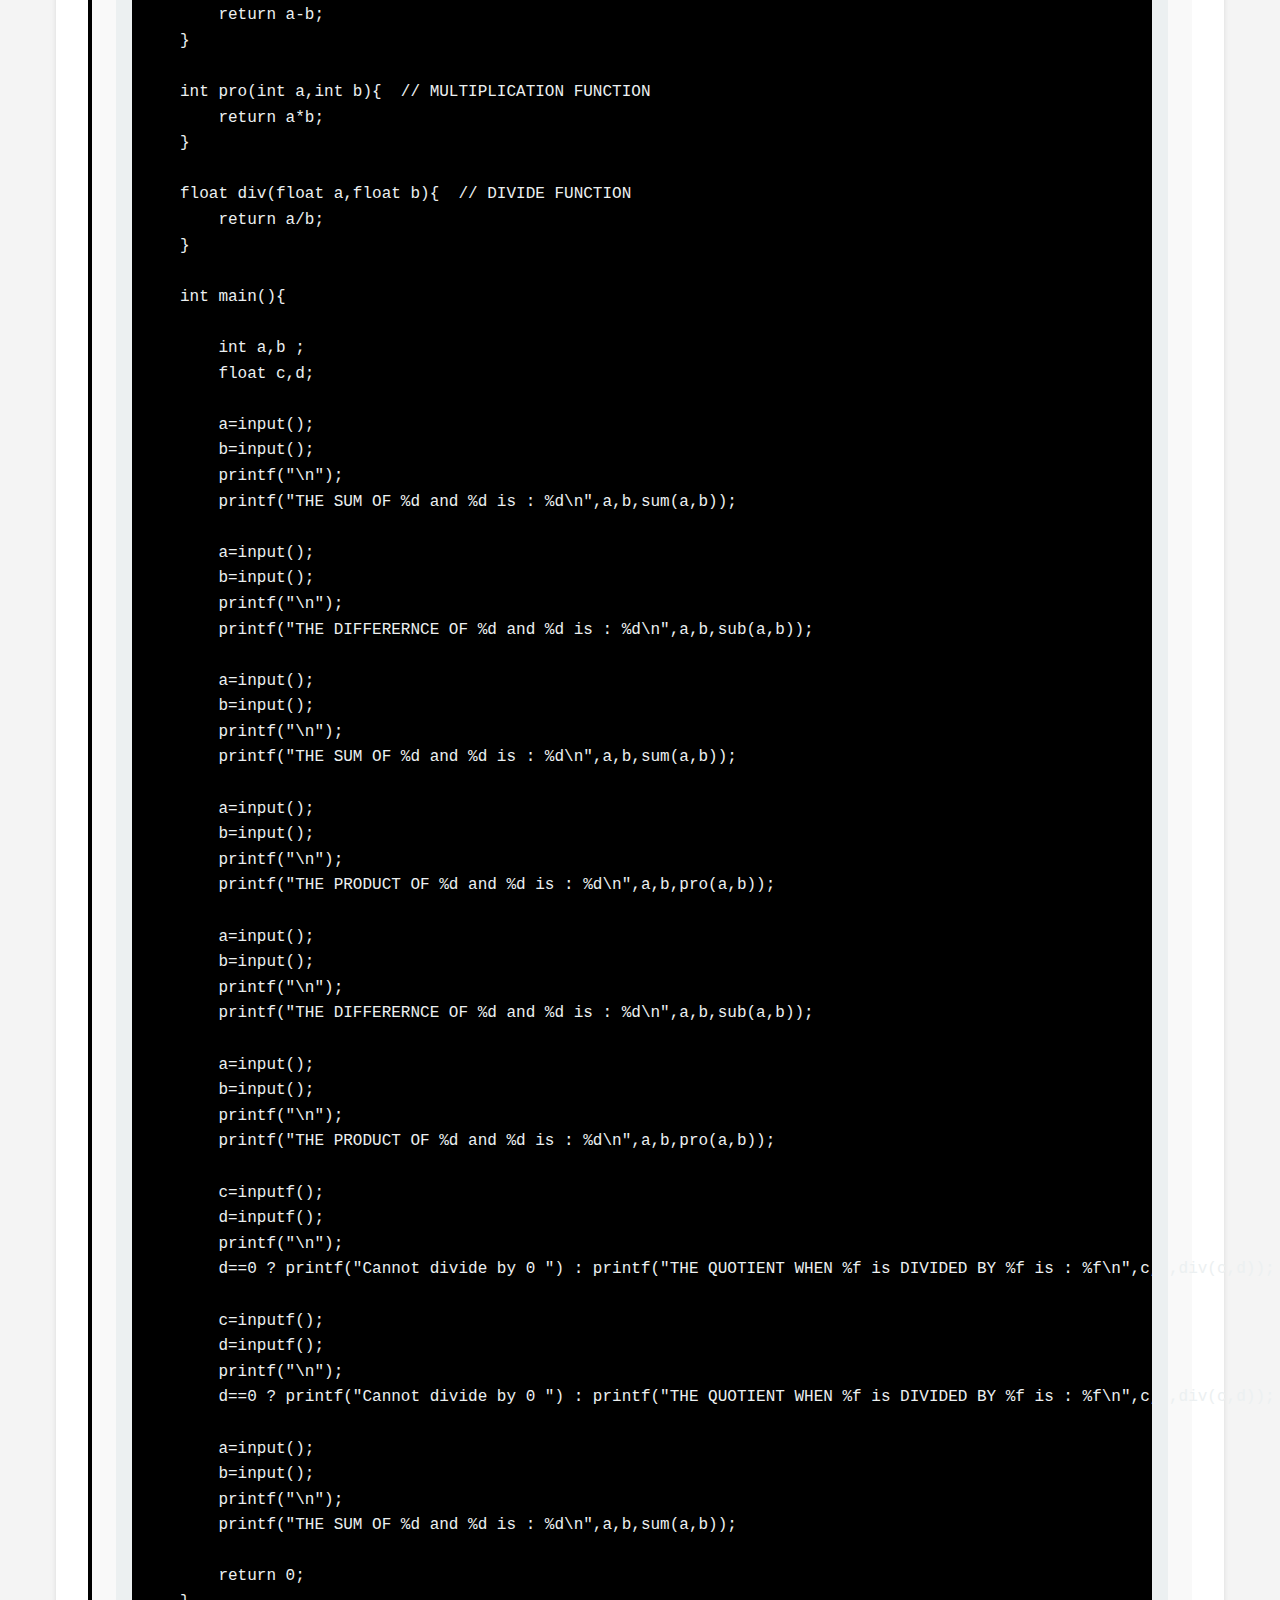
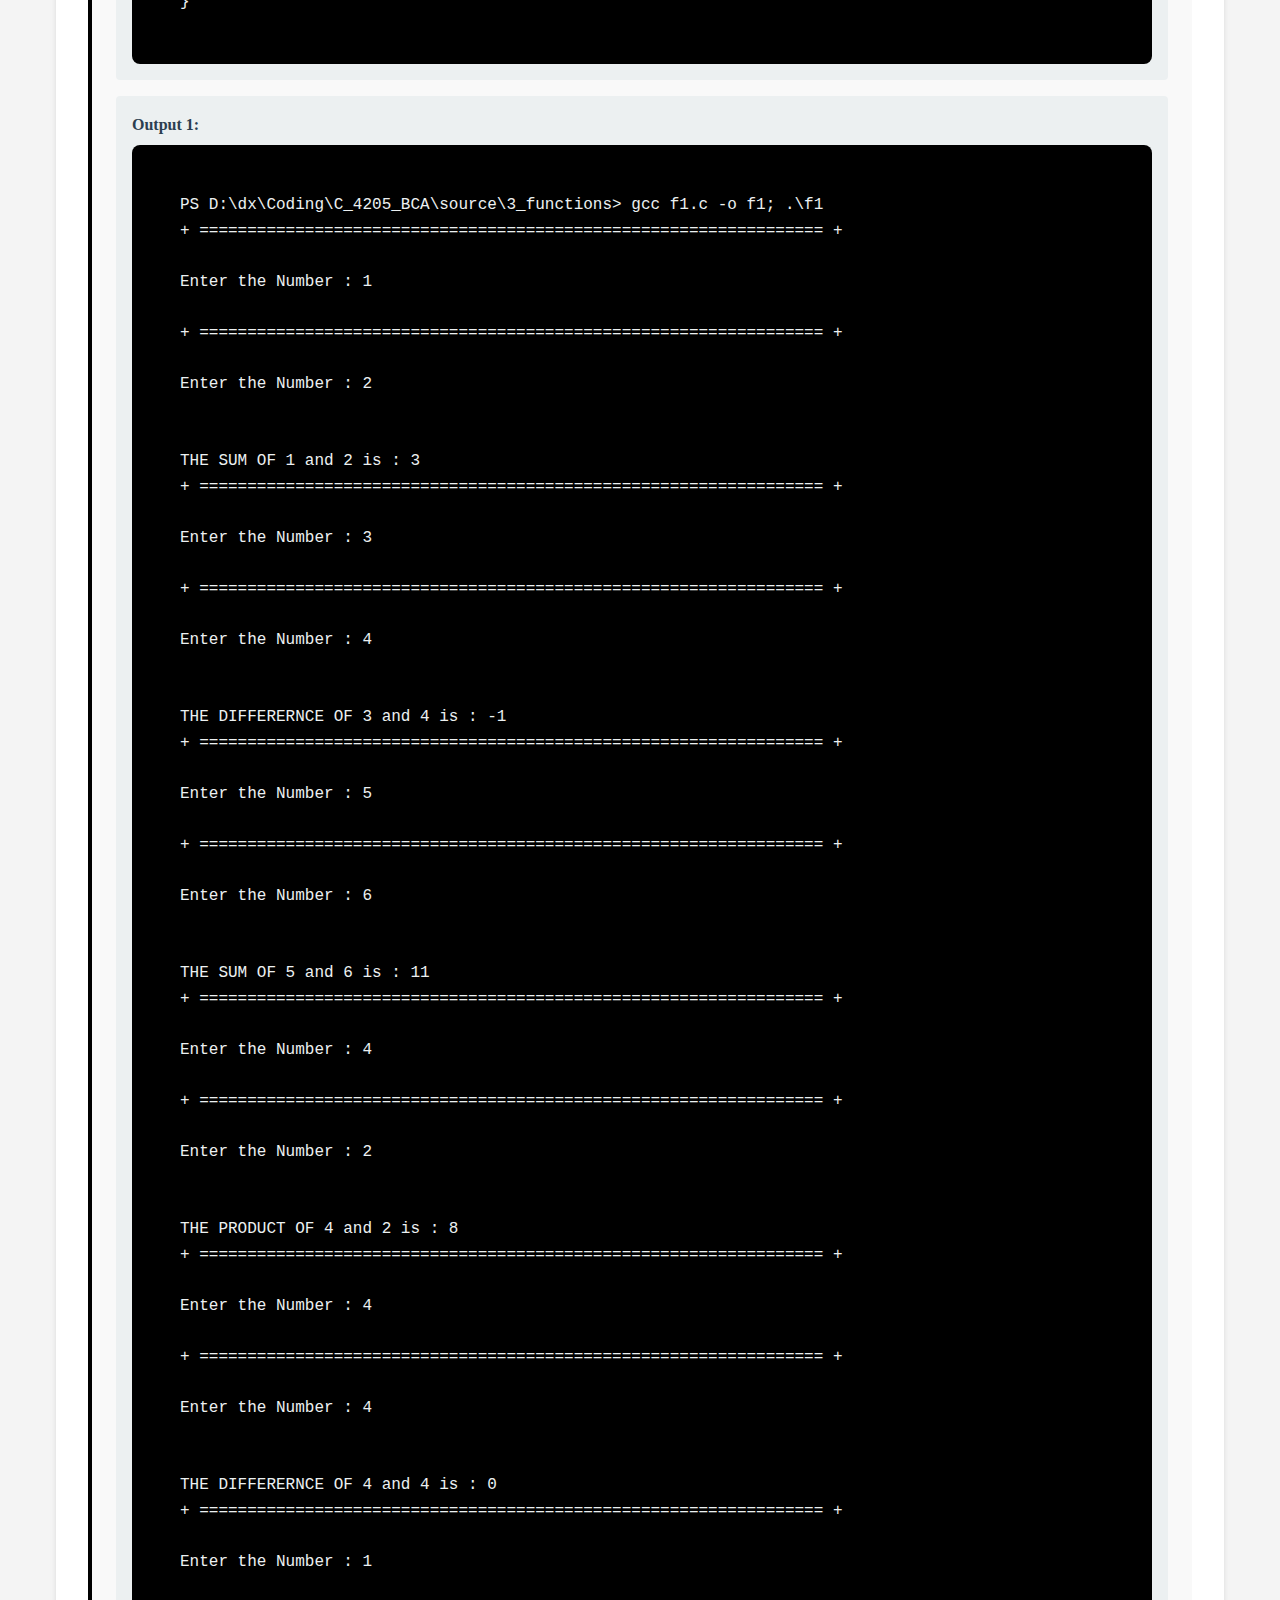
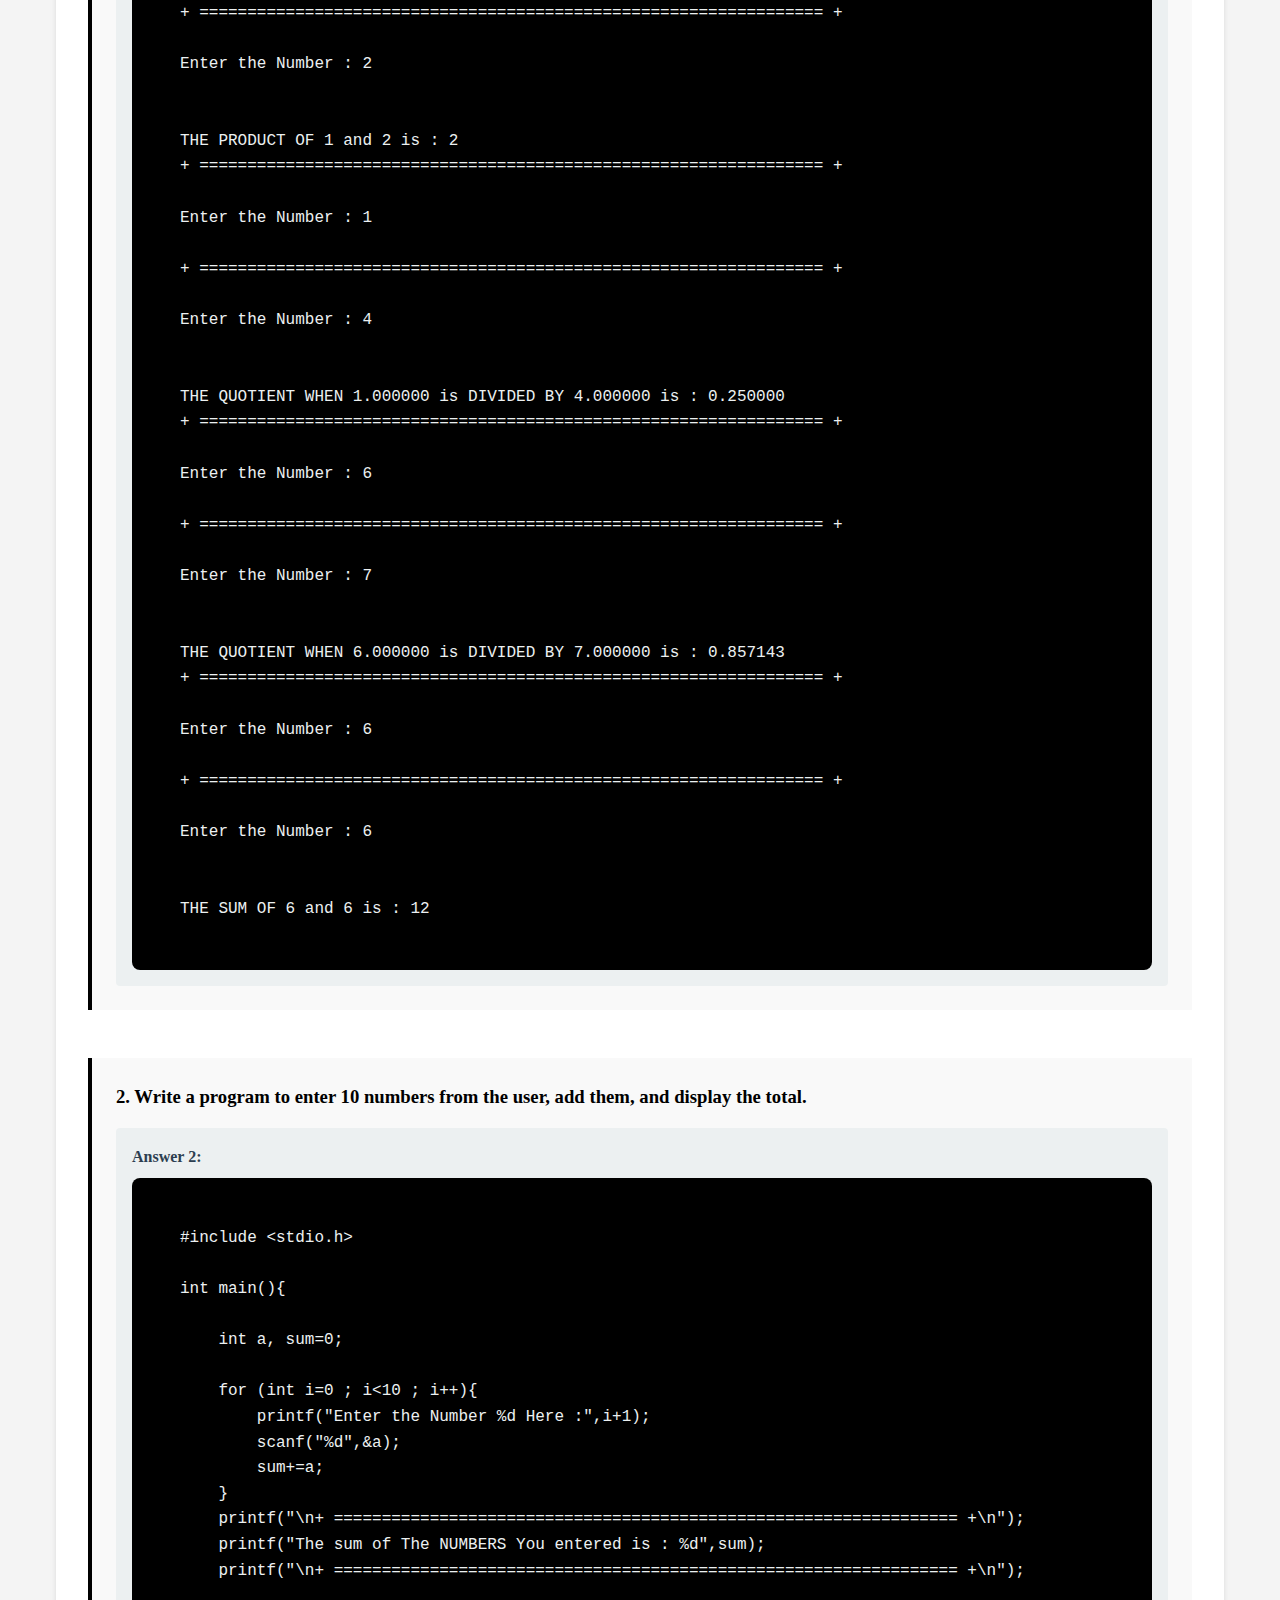
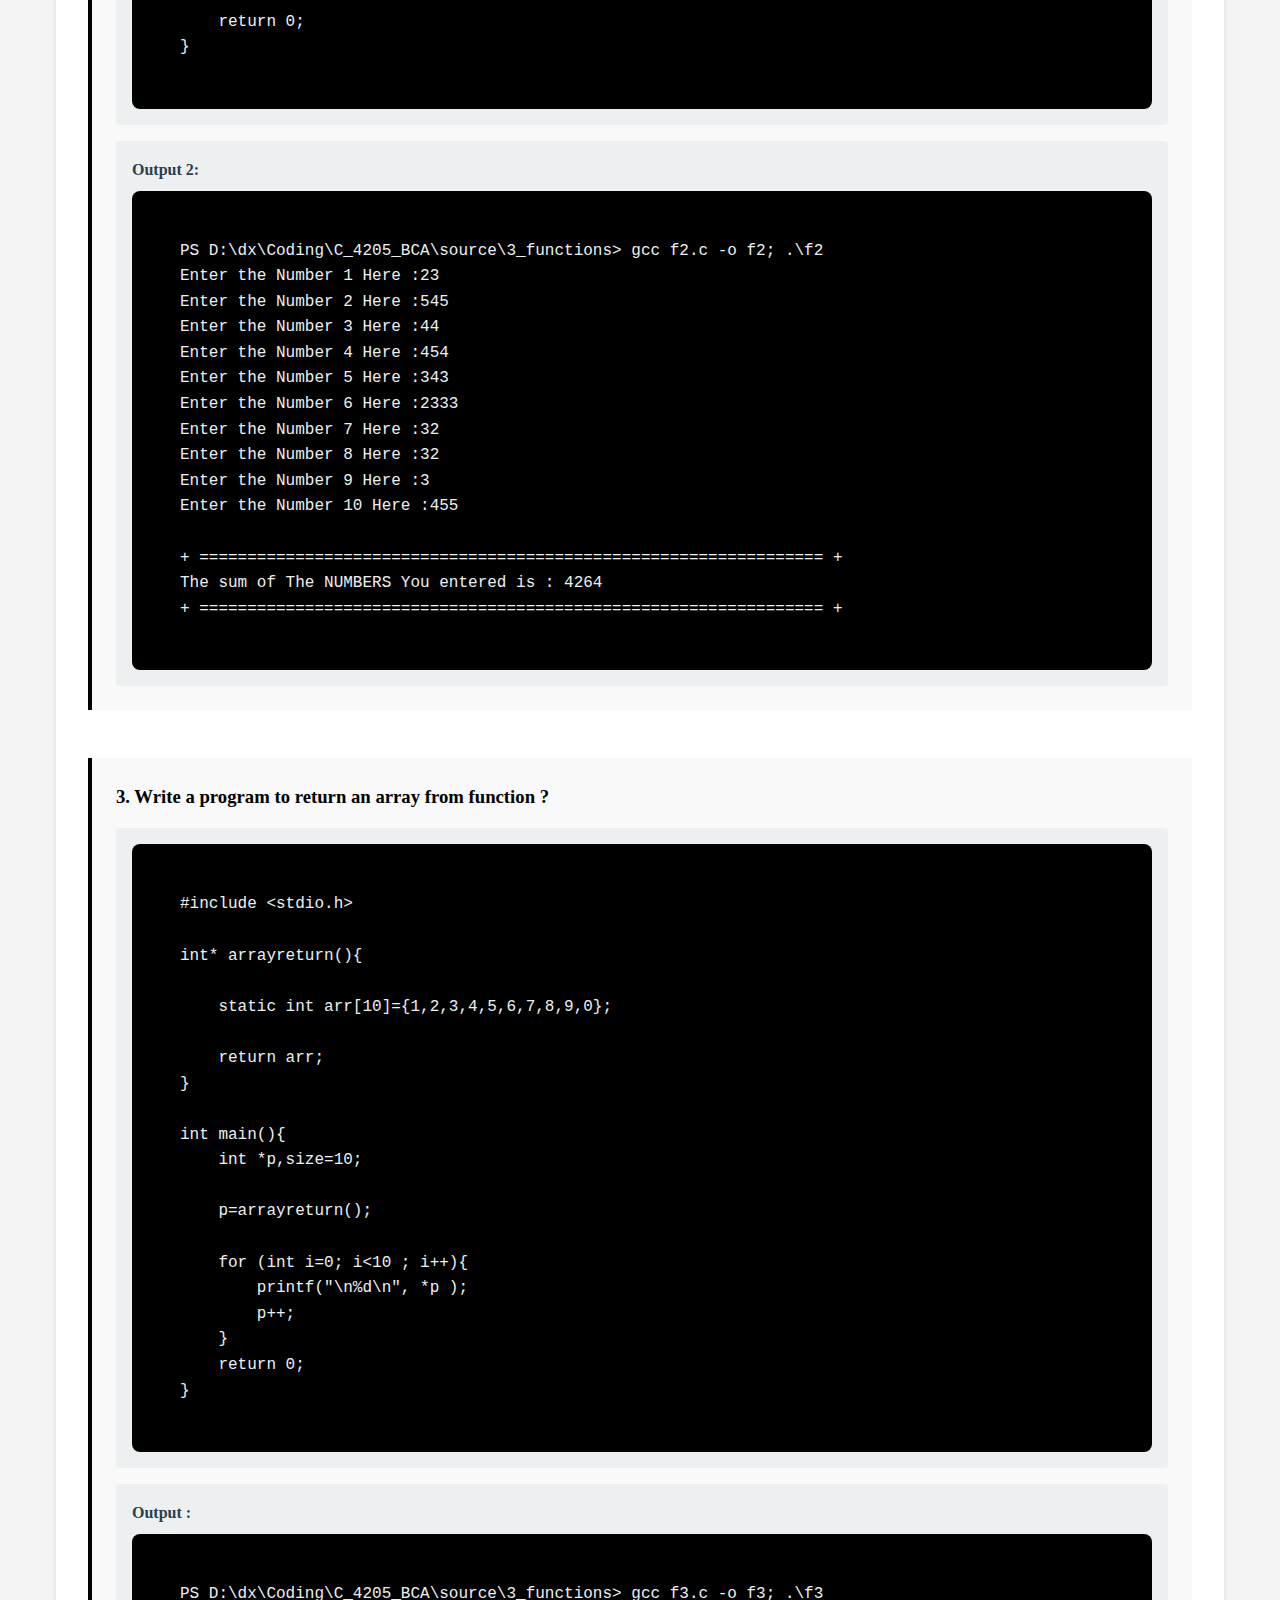
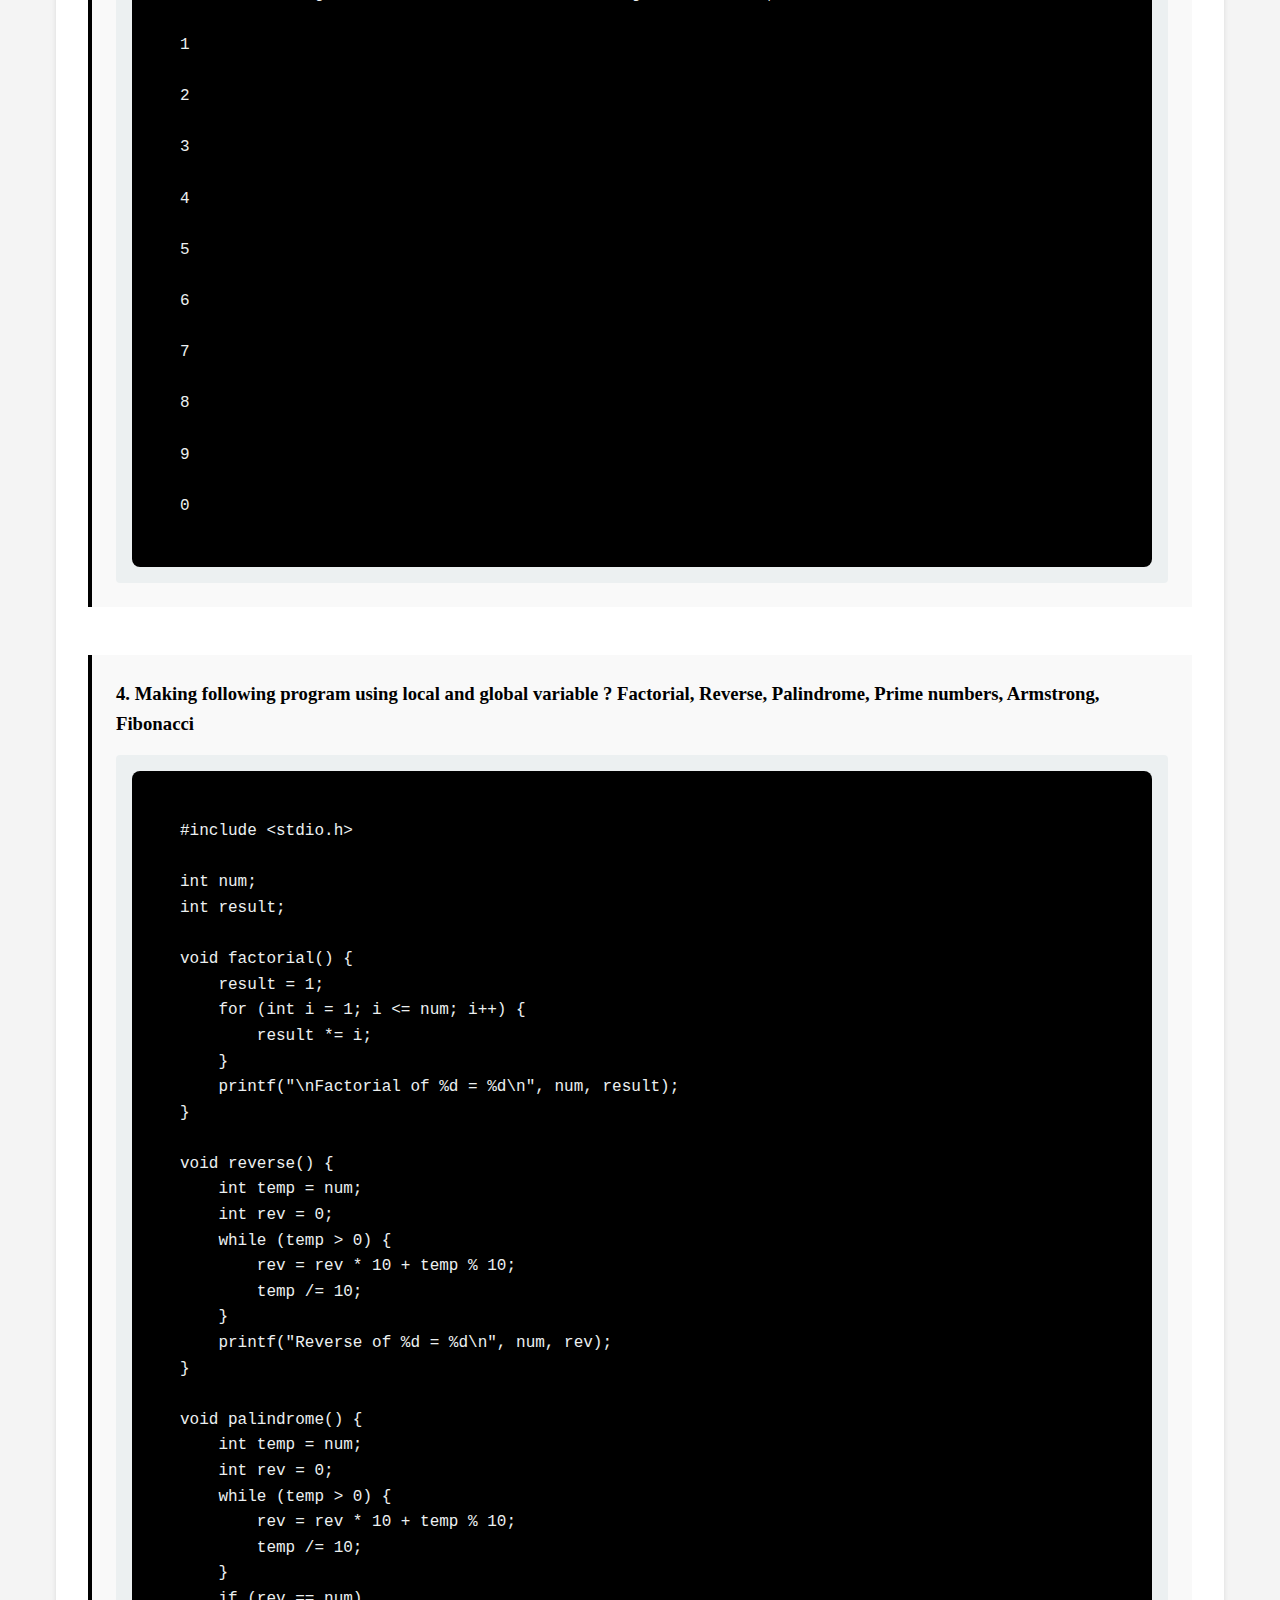
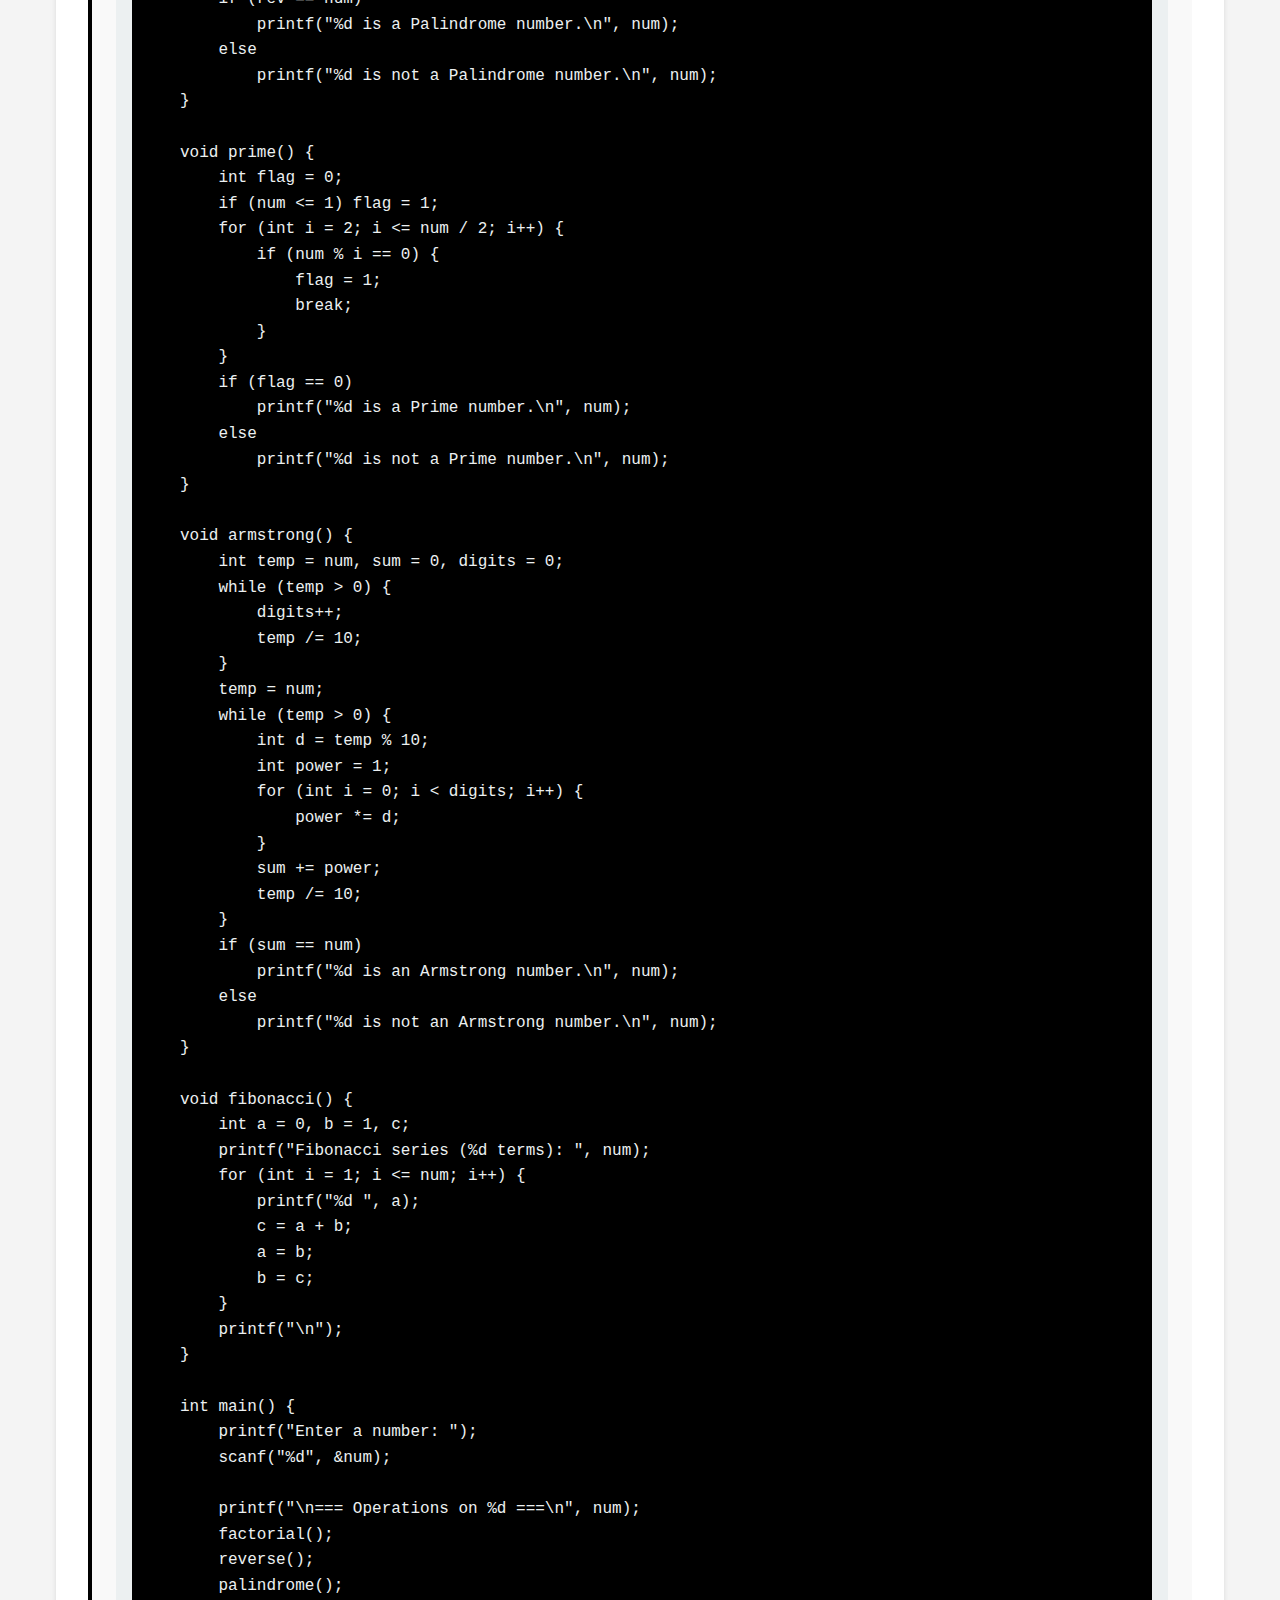
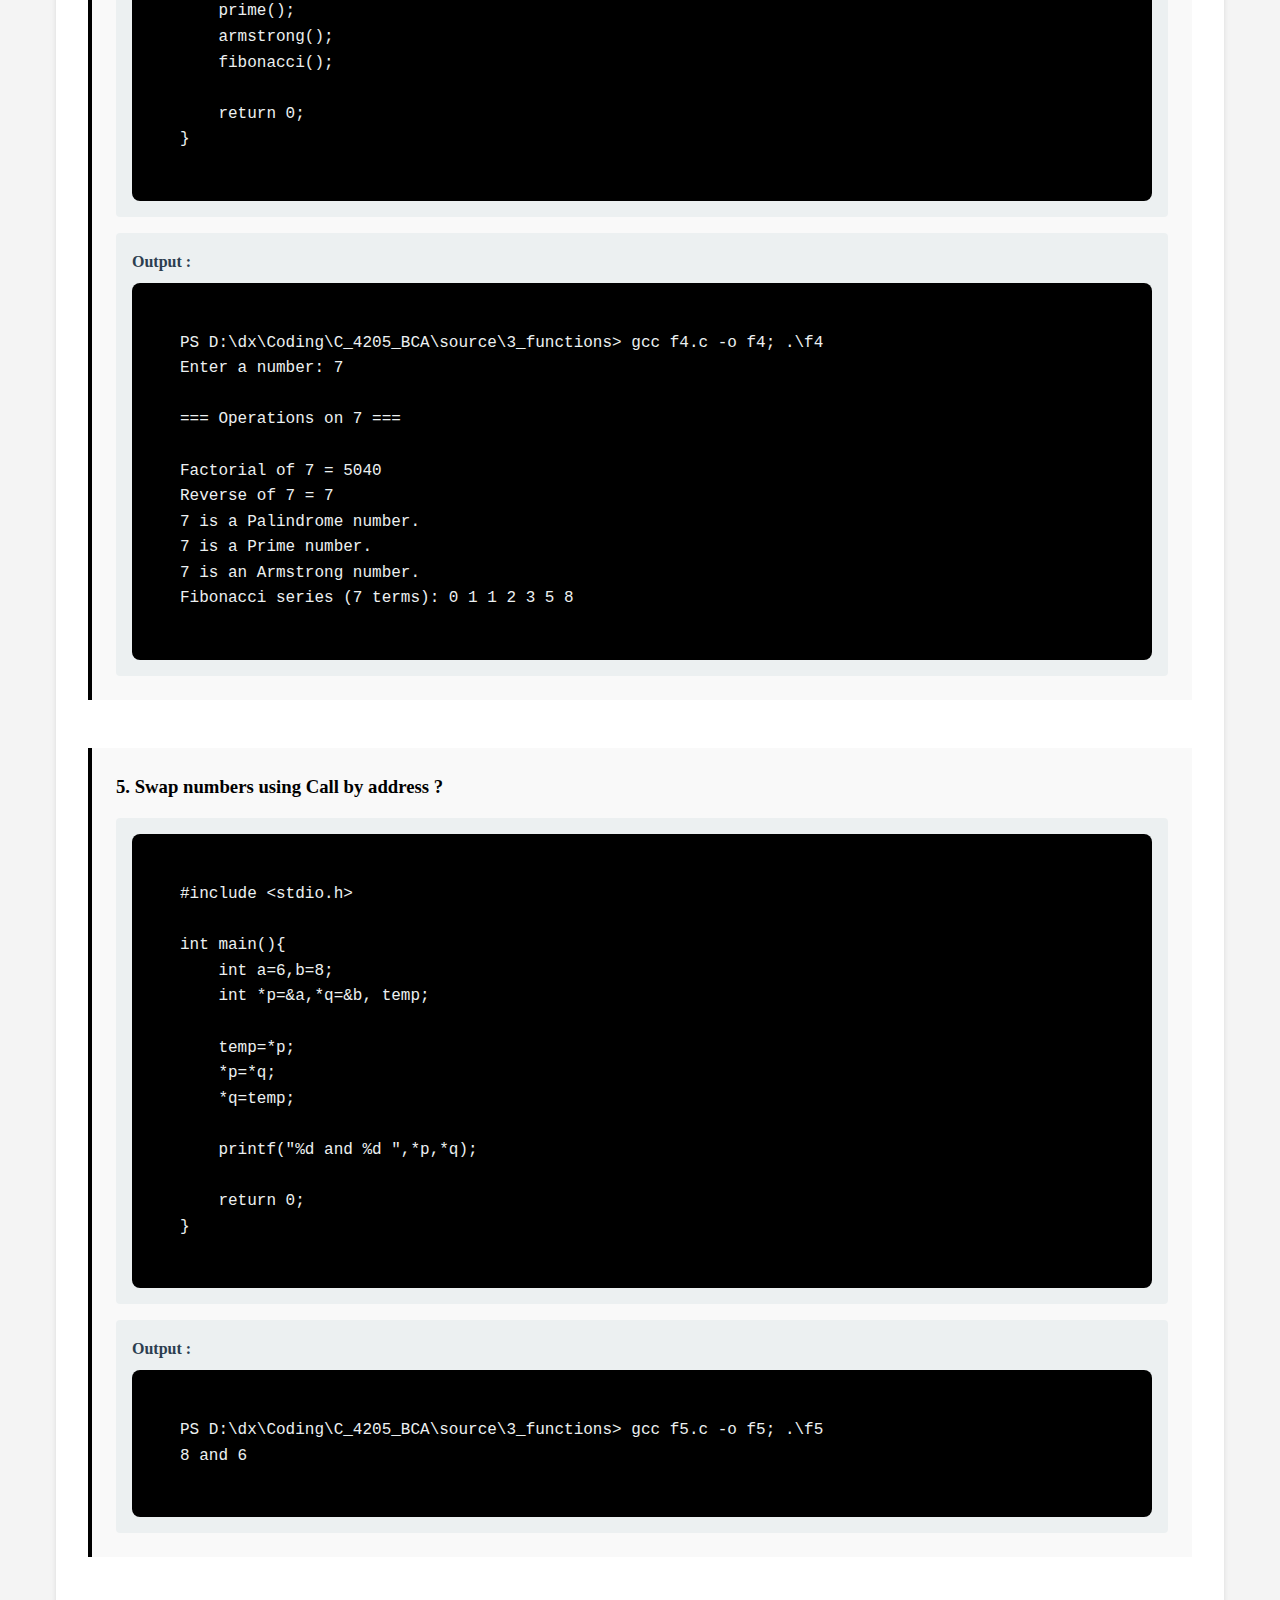
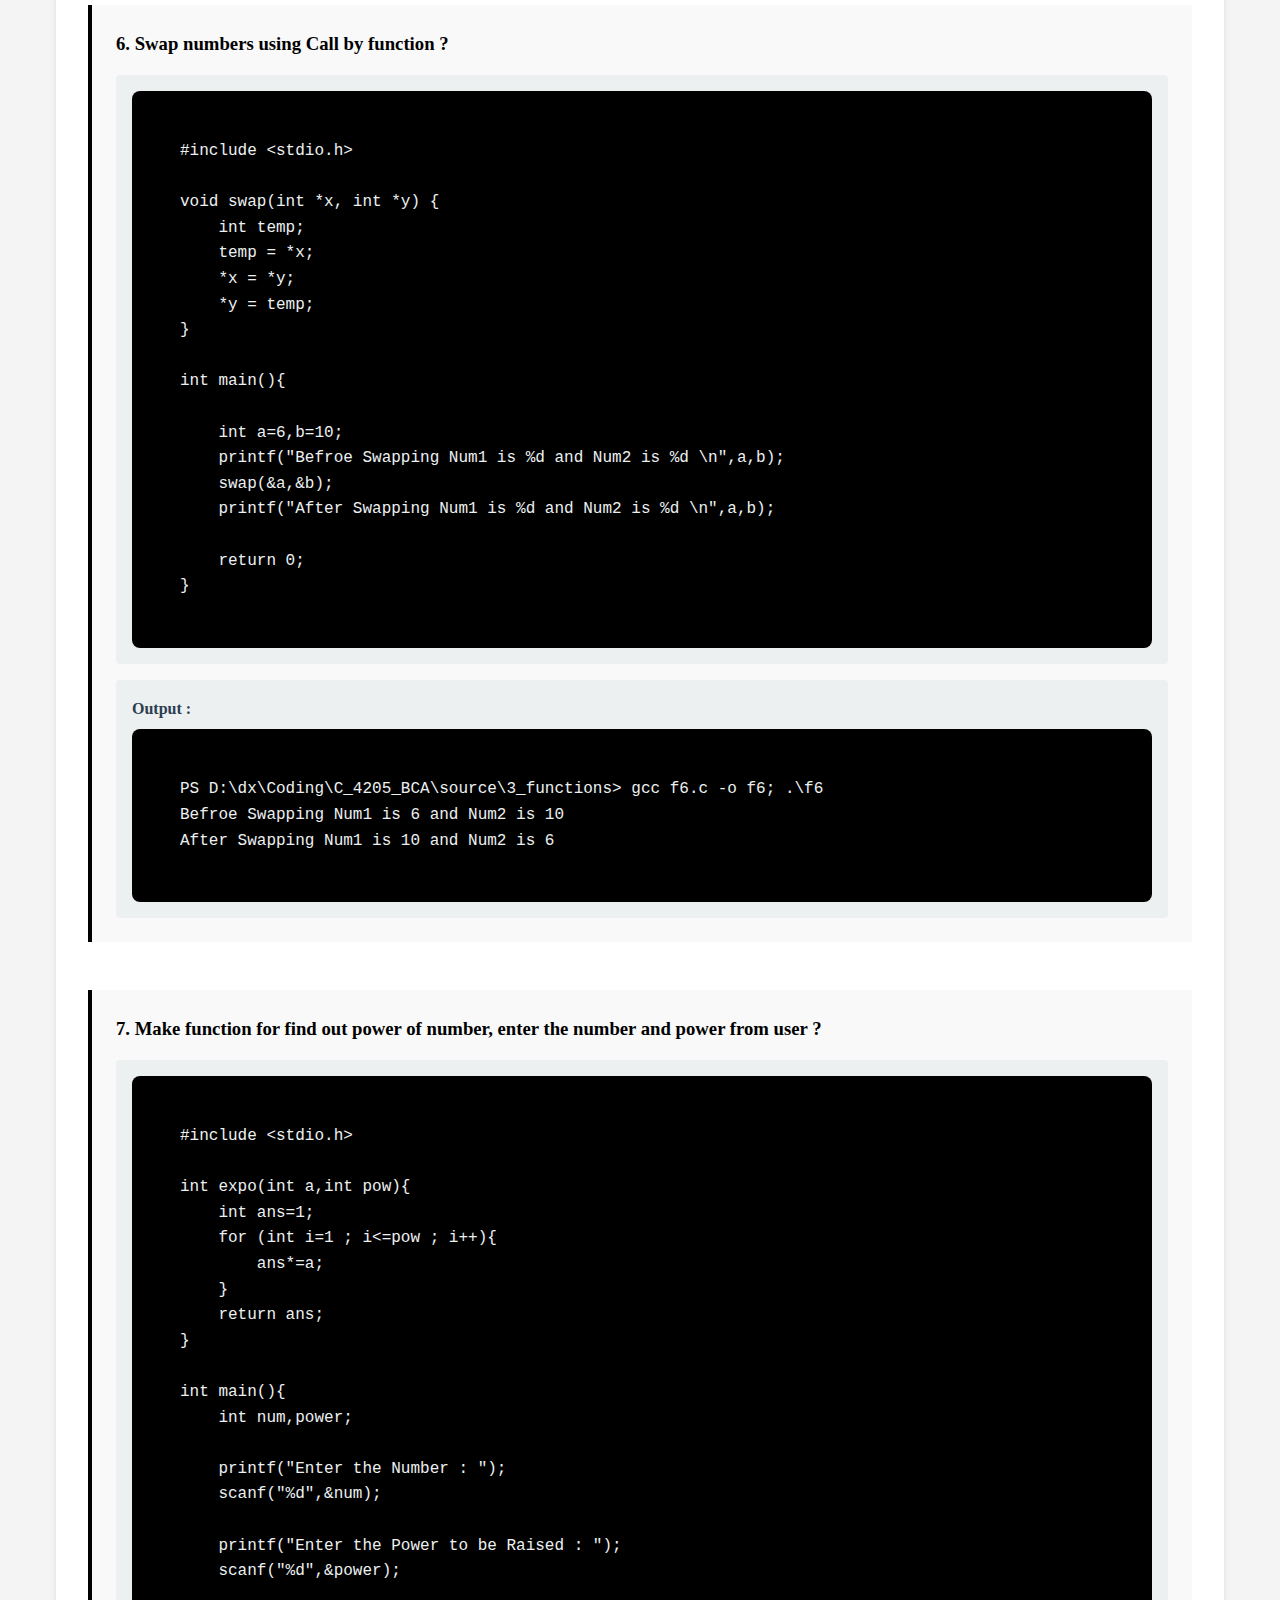
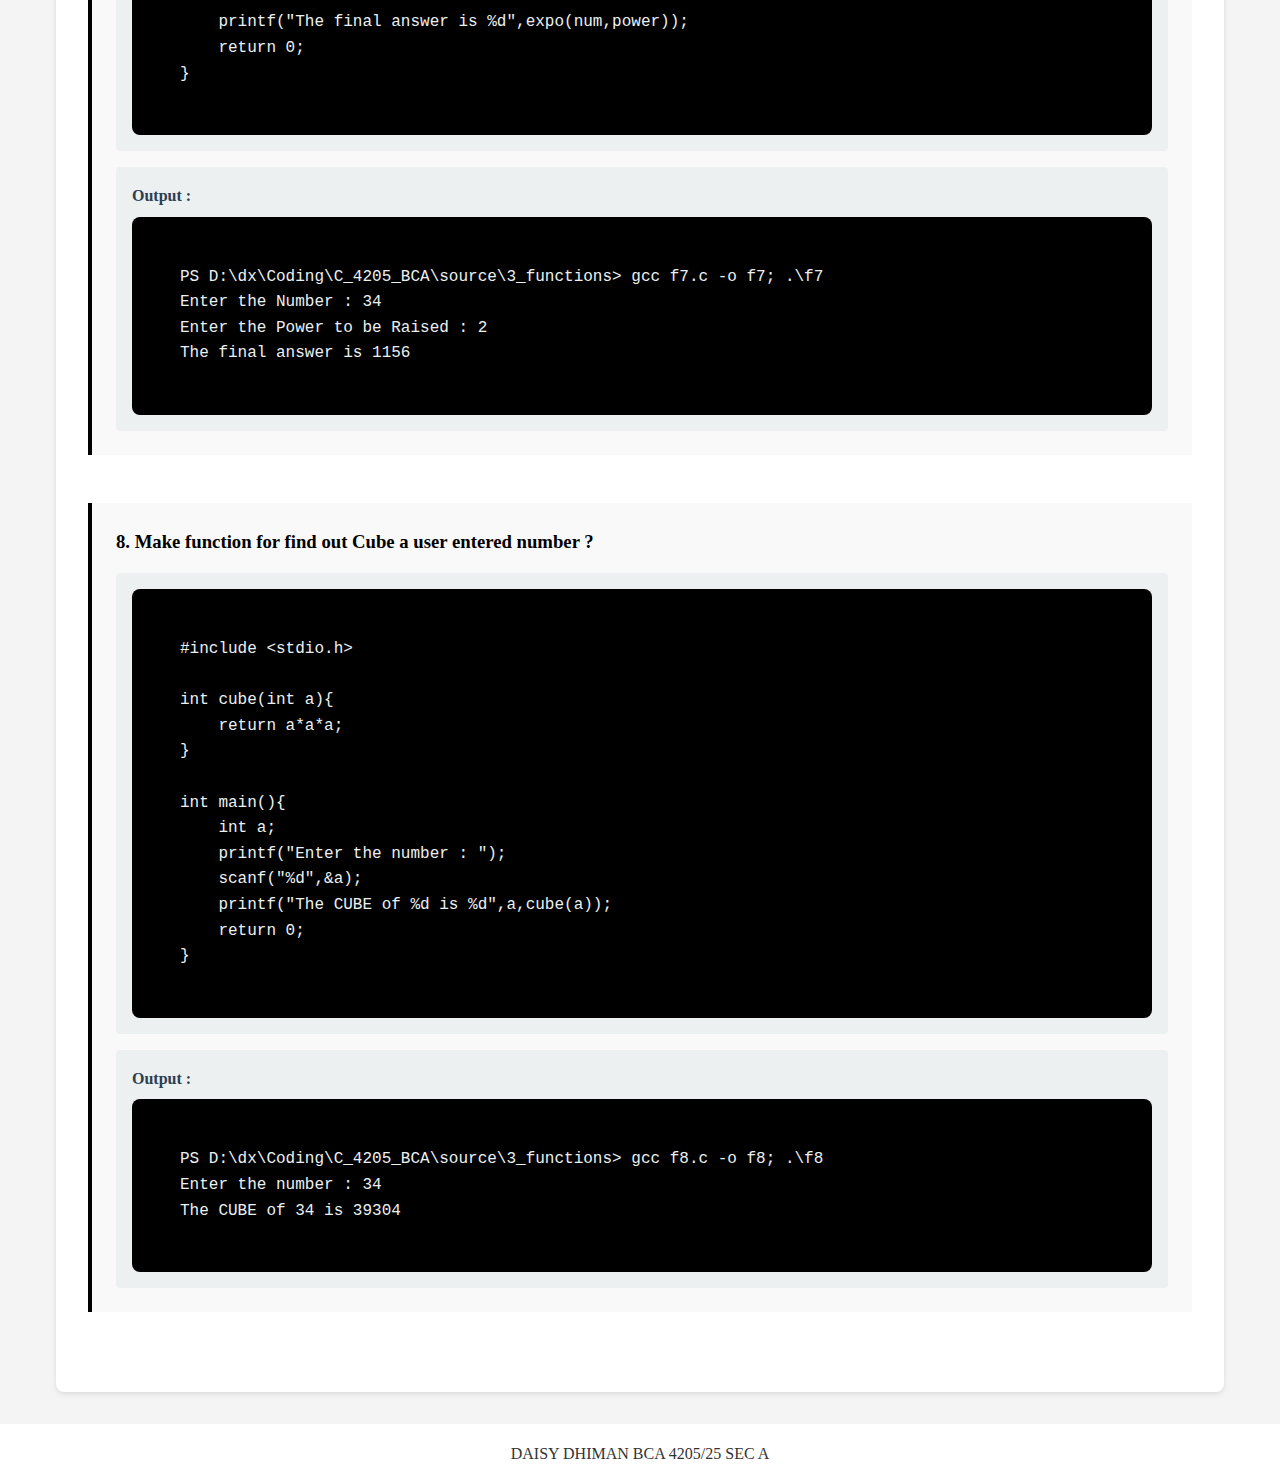
<file: webpages/functions.html>
<!DOCTYPE html>
<html lang="en">
<head>
    <meta charset="UTF-8">
    <meta name="viewport" content="width=device-width, initial-scale=1.0">
    <title>FUNCTIONS - BCA 4205/25 Daisy Dhiman</title>
    <link rel="stylesheet" href="style.css">
</head>
<body>
    <nav class="simple-nav">
        <div class="nav-logo"><a href="#">C Language Questions</a></div>
      </nav>
      

    <div class="container">
        <a href="../index.html" class="back-link">&larr; Back to Home</a>

        <div class="questions-page">
            <h1>FUNCTIONS</h1>

            <div class="question-index">
                <h2>Questions List</h2>
                <ul>
                    <li><a href="#q1">1. Write a program to enter 2 number from the users add them and display the answer, again enter 2 number from the user subtract them and display the answer, again enter 2 number from the user add them and display the answer, again enter 2 number from the user multiply them and display the answer, again enter 2 number from the user subtract them and display the answer, again enter 2 number from the user multiply them and display the answer, again enter 2 number from the user divide them and display the answer, again enter 2 number from the user divide them and display the answer, again enter 2 number from the user add them and display the answer ?</a></li>
                    <li><a href="#q2">2. Write a program to enter 10 number from the user add the number and display the answer ?</a></li>
                    <li><a href="#q3">3. Write a program to return an array from function ?</a></li>
                    <li><a href="#q4">4. Making following program using local and global variable ? Factorial , Reverse , Palindrome , Prime numbers, Armstrong , Fibonacci</a></li>
                    <li><a href="#q5">5. Swap numbers using Call by address ?</a></li>
                    <li><a href="#q6">6. Swap numbers using Call by function ?</a></li>
                    <li><a href="#q7">7. Make function for find out power of number, enter the number and power from user ?</a></li>
                    <li><a href="#q8">8. Make function for find out Cube a user entered number ?</a></li>
                </ul>
            </div>

<div class="question-section" id="q1">
<h3>1. Write a program to perform repeated operations (add, subtract, multiply, divide) on user-entered numbers.</h3>

<div class="answer-box">
<h4>Answer 1:</h4>
<pre><code>#include &lt;stdio.h&gt;
#include &lt;conio.h&gt;

int input(){  //INPUT FUNCTION 
    int a;
    printf("+ ================================================================= +\n");
    printf("\nEnter the Number : ");
    scanf("%d",&a);
    printf("\n");
    return a;
}

float inputf(){  //INPUT FUNCTION FLOAT
    float a;
    printf("+ ================================================================= +\n");
    printf("\nEnter the Number : ");
    scanf("%f",&a);
    printf("\n");
    return a;
}

int sum(int a,int b){  // SUM FUNCTION  
    return a+b;
}

int sub(int a,int b){  // SUBTRACTION FUNCTION  
    return a-b;
}

int pro(int a,int b){  // MULTIPLICATION FUNCTION  
    return a*b;
}

float div(float a,float b){  // DIVIDE FUNCTION  
    return a/b;
}

int main(){

    int a,b ; 
    float c,d;

    a=input();
    b=input();
    printf("\n");
    printf("THE SUM OF %d and %d is : %d\n",a,b,sum(a,b));

    a=input();
    b=input();
    printf("\n");
    printf("THE DIFFERERNCE OF %d and %d is : %d\n",a,b,sub(a,b));

    a=input();
    b=input();
    printf("\n");
    printf("THE SUM OF %d and %d is : %d\n",a,b,sum(a,b));

    a=input();
    b=input();
    printf("\n");
    printf("THE PRODUCT OF %d and %d is : %d\n",a,b,pro(a,b));

    a=input();
    b=input();
    printf("\n");
    printf("THE DIFFERERNCE OF %d and %d is : %d\n",a,b,sub(a,b));

    a=input();
    b=input();
    printf("\n");
    printf("THE PRODUCT OF %d and %d is : %d\n",a,b,pro(a,b));

    c=inputf();
    d=inputf();
    printf("\n");
    d==0 ? printf("Cannot divide by 0 ") : printf("THE QUOTIENT WHEN %f is DIVIDED BY %f is : %f\n",c,d,div(c,d));

    c=inputf();
    d=inputf();
    printf("\n");
    d==0 ? printf("Cannot divide by 0 ") : printf("THE QUOTIENT WHEN %f is DIVIDED BY %f is : %f\n",c,d,div(c,d));

    a=input();
    b=input();
    printf("\n");
    printf("THE SUM OF %d and %d is : %d\n",a,b,sum(a,b));

    return 0;
}
</code></pre>
</div>

<div class="answer-box">
<h4>Output 1:</h4>
<pre><code>PS D:\dx\Coding\C_4205_BCA\source\3_functions&gt; gcc f1.c -o f1; .\f1   
+ ================================================================= +

Enter the Number : 1

+ ================================================================= +

Enter the Number : 2


THE SUM OF 1 and 2 is : 3
+ ================================================================= +

Enter the Number : 3

+ ================================================================= +

Enter the Number : 4


THE DIFFERERNCE OF 3 and 4 is : -1
+ ================================================================= +

Enter the Number : 5

+ ================================================================= +

Enter the Number : 6


THE SUM OF 5 and 6 is : 11
+ ================================================================= +

Enter the Number : 4

+ ================================================================= +

Enter the Number : 2


THE PRODUCT OF 4 and 2 is : 8
+ ================================================================= +

Enter the Number : 4

+ ================================================================= +

Enter the Number : 4


THE DIFFERERNCE OF 4 and 4 is : 0
+ ================================================================= +

Enter the Number : 1

+ ================================================================= +

Enter the Number : 2


THE PRODUCT OF 1 and 2 is : 2
+ ================================================================= +

Enter the Number : 1

+ ================================================================= +

Enter the Number : 4


THE QUOTIENT WHEN 1.000000 is DIVIDED BY 4.000000 is : 0.250000
+ ================================================================= +

Enter the Number : 6

+ ================================================================= +

Enter the Number : 7


THE QUOTIENT WHEN 6.000000 is DIVIDED BY 7.000000 is : 0.857143
+ ================================================================= +

Enter the Number : 6

+ ================================================================= +

Enter the Number : 6


THE SUM OF 6 and 6 is : 12
</code></pre>
</div>

</div>


<div class="question-section" id="q2">
<h3>2. Write a program to enter 10 numbers from the user, add them, and display the total.</h3>

<div class="answer-box">
<h4>Answer 2:</h4>
<pre><code>#include &lt;stdio.h&gt;

int main(){
    
    int a, sum=0; 

    for (int i=0 ; i&lt;10 ; i++){
        printf("Enter the Number %d Here :",i+1);
        scanf("%d",&a);
        sum+=a;
    }
    printf("\n+ ================================================================= +\n");
    printf("The sum of The NUMBERS You entered is : %d",sum);
    printf("\n+ ================================================================= +\n");

    return 0; 
}
</code></pre>
</div>

<div class="answer-box">
<h4>Output 2:</h4>
<pre><code>PS D:\dx\Coding\C_4205_BCA\source\3_functions&gt; gcc f2.c -o f2; .\f2   
Enter the Number 1 Here :23
Enter the Number 2 Here :545
Enter the Number 3 Here :44
Enter the Number 4 Here :454
Enter the Number 5 Here :343
Enter the Number 6 Here :2333
Enter the Number 7 Here :32
Enter the Number 8 Here :32
Enter the Number 9 Here :3
Enter the Number 10 Here :455

+ ================================================================= +
The sum of The NUMBERS You entered is : 4264
+ ================================================================= +
</code></pre>
</div>

</div>


<div id="q3" class="question-section">
  <h3>3. Write a program to return an array from function ?</h3>
  <div class="answer-box">
    <pre><code>#include &lt;stdio.h&gt;

int* arrayreturn(){

    static int arr[10]={1,2,3,4,5,6,7,8,9,0};

    return arr;
}

int main(){
    int *p,size=10;

    p=arrayreturn();

    for (int i=0; i&lt;10 ; i++){
        printf("\n%d\n", *p );      
        p++;
    }
    return 0; 
}</code></pre>
  </div>

  <div class="answer-box">
    <h4>Output :</h4>
    <pre><code>PS D:\dx\Coding\C_4205_BCA\source\3_functions&gt; gcc f3.c -o f3; .\f3   

1

2

3

4

5

6

7

8

9

0</code></pre>
  </div>
</div>


<div id="q4" class="question-section">
  <h3>4. Making following program using local and global variable ? Factorial, Reverse, Palindrome, Prime numbers, Armstrong, Fibonacci</h3>
  <div class="answer-box">
    <pre><code>#include &lt;stdio.h&gt;

int num;
int result;

void factorial() {
    result = 1;
    for (int i = 1; i &lt;= num; i++) {
        result *= i;
    }
    printf("\nFactorial of %d = %d\n", num, result);
}

void reverse() {
    int temp = num;
    int rev = 0;
    while (temp &gt; 0) {
        rev = rev * 10 + temp % 10;
        temp /= 10;
    }
    printf("Reverse of %d = %d\n", num, rev);
}

void palindrome() {
    int temp = num;
    int rev = 0;
    while (temp &gt; 0) {
        rev = rev * 10 + temp % 10;
        temp /= 10;
    }
    if (rev == num)
        printf("%d is a Palindrome number.\n", num);
    else
        printf("%d is not a Palindrome number.\n", num);
}

void prime() {
    int flag = 0;
    if (num &lt;= 1) flag = 1;
    for (int i = 2; i &lt;= num / 2; i++) {
        if (num % i == 0) {
            flag = 1;
            break;
        }
    }
    if (flag == 0)
        printf("%d is a Prime number.\n", num);
    else
        printf("%d is not a Prime number.\n", num);
}

void armstrong() {
    int temp = num, sum = 0, digits = 0;
    while (temp &gt; 0) {
        digits++;
        temp /= 10;
    }
    temp = num;
    while (temp &gt; 0) {
        int d = temp % 10;
        int power = 1;
        for (int i = 0; i &lt; digits; i++) {
            power *= d;
        }
        sum += power;
        temp /= 10;
    }
    if (sum == num)
        printf("%d is an Armstrong number.\n", num);
    else
        printf("%d is not an Armstrong number.\n", num);
}

void fibonacci() {
    int a = 0, b = 1, c;
    printf("Fibonacci series (%d terms): ", num);
    for (int i = 1; i &lt;= num; i++) {
        printf("%d ", a);
        c = a + b;
        a = b;
        b = c;
    }
    printf("\n");
}

int main() {
    printf("Enter a number: ");
    scanf("%d", &amp;num);

    printf("\n=== Operations on %d ===\n", num);
    factorial();
    reverse();
    palindrome();
    prime();
    armstrong();
    fibonacci();

    return 0;
}</code></pre>
  </div>

  <div class="answer-box">
    <h4>Output :</h4>
    <pre><code>PS D:\dx\Coding\C_4205_BCA\source\3_functions&gt; gcc f4.c -o f4; .\f4   
Enter a number: 7

=== Operations on 7 ===

Factorial of 7 = 5040
Reverse of 7 = 7
7 is a Palindrome number.
7 is a Prime number.
7 is an Armstrong number.
Fibonacci series (7 terms): 0 1 1 2 3 5 8</code></pre>
  </div>
</div>


<div id="q5" class="question-section">
  <h3>5. Swap numbers using Call by address ?</h3>
  <div class="answer-box">
    <pre><code>#include &lt;stdio.h&gt;

int main(){
    int a=6,b=8;    
    int *p=&amp;a,*q=&amp;b, temp;

    temp=*p;
    *p=*q;
    *q=temp;

    printf("%d and %d ",*p,*q);

    return 0;
}</code></pre>
  </div>

  <div class="answer-box">
    <h4>Output :</h4>
    <pre><code>PS D:\dx\Coding\C_4205_BCA\source\3_functions&gt; gcc f5.c -o f5; .\f5   
8 and 6</code></pre>
  </div>
</div>


<div id="q6" class="question-section">
  <h3>6. Swap numbers using Call by function ?</h3>
  <div class="answer-box">
    <pre><code>#include &lt;stdio.h&gt;

void swap(int *x, int *y) {
    int temp;
    temp = *x;
    *x = *y;
    *y = temp;
}

int main(){

    int a=6,b=10;
    printf("Befroe Swapping Num1 is %d and Num2 is %d \n",a,b);
    swap(&amp;a,&amp;b);
    printf("After Swapping Num1 is %d and Num2 is %d \n",a,b);

    return 0; 
}</code></pre>
  </div>

  <div class="answer-box">
    <h4>Output :</h4>
    <pre><code>PS D:\dx\Coding\C_4205_BCA\source\3_functions&gt; gcc f6.c -o f6; .\f6
Befroe Swapping Num1 is 6 and Num2 is 10 
After Swapping Num1 is 10 and Num2 is 6</code></pre>
  </div>
</div>


<div id="q7" class="question-section">
  <h3>7. Make function for find out power of number, enter the number and power from user ?</h3>
  <div class="answer-box">
    <pre><code>#include &lt;stdio.h&gt;

int expo(int a,int pow){
    int ans=1;
    for (int i=1 ; i&lt;=pow ; i++){
        ans*=a;
    }
    return ans;
}

int main(){
    int num,power;

    printf("Enter the Number : ");
    scanf("%d",&amp;num);

    printf("Enter the Power to be Raised : ");
    scanf("%d",&amp;power);

    printf("The final answer is %d",expo(num,power));
    return 0;
}</code></pre>
  </div>

  <div class="answer-box">
    <h4>Output :</h4>
    <pre><code>PS D:\dx\Coding\C_4205_BCA\source\3_functions&gt; gcc f7.c -o f7; .\f7
Enter the Number : 34
Enter the Power to be Raised : 2
The final answer is 1156</code></pre>
  </div>
</div>


<div id="q8" class="question-section">
  <h3>8. Make function for find out Cube a user entered number ?</h3>
  <div class="answer-box">
    <pre><code>#include &lt;stdio.h&gt;

int cube(int a){
    return a*a*a;
}

int main(){
    int a;
    printf("Enter the number : ");
    scanf("%d",&amp;a);
    printf("The CUBE of %d is %d",a,cube(a));
    return 0;
}</code></pre>
  </div>

  <div class="answer-box">
    <h4>Output :</h4>
    <pre><code>PS D:\dx\Coding\C_4205_BCA\source\3_functions&gt; gcc f8.c -o f8; .\f8
Enter the number : 34
The CUBE of 34 is 39304</code></pre>
  </div>
</div>


        </div>
    </div>

    <footer>
        <p>DAISY DHIMAN BCA 4205/25 SEC A</p>
    </footer>
</body>
</html>
</file>
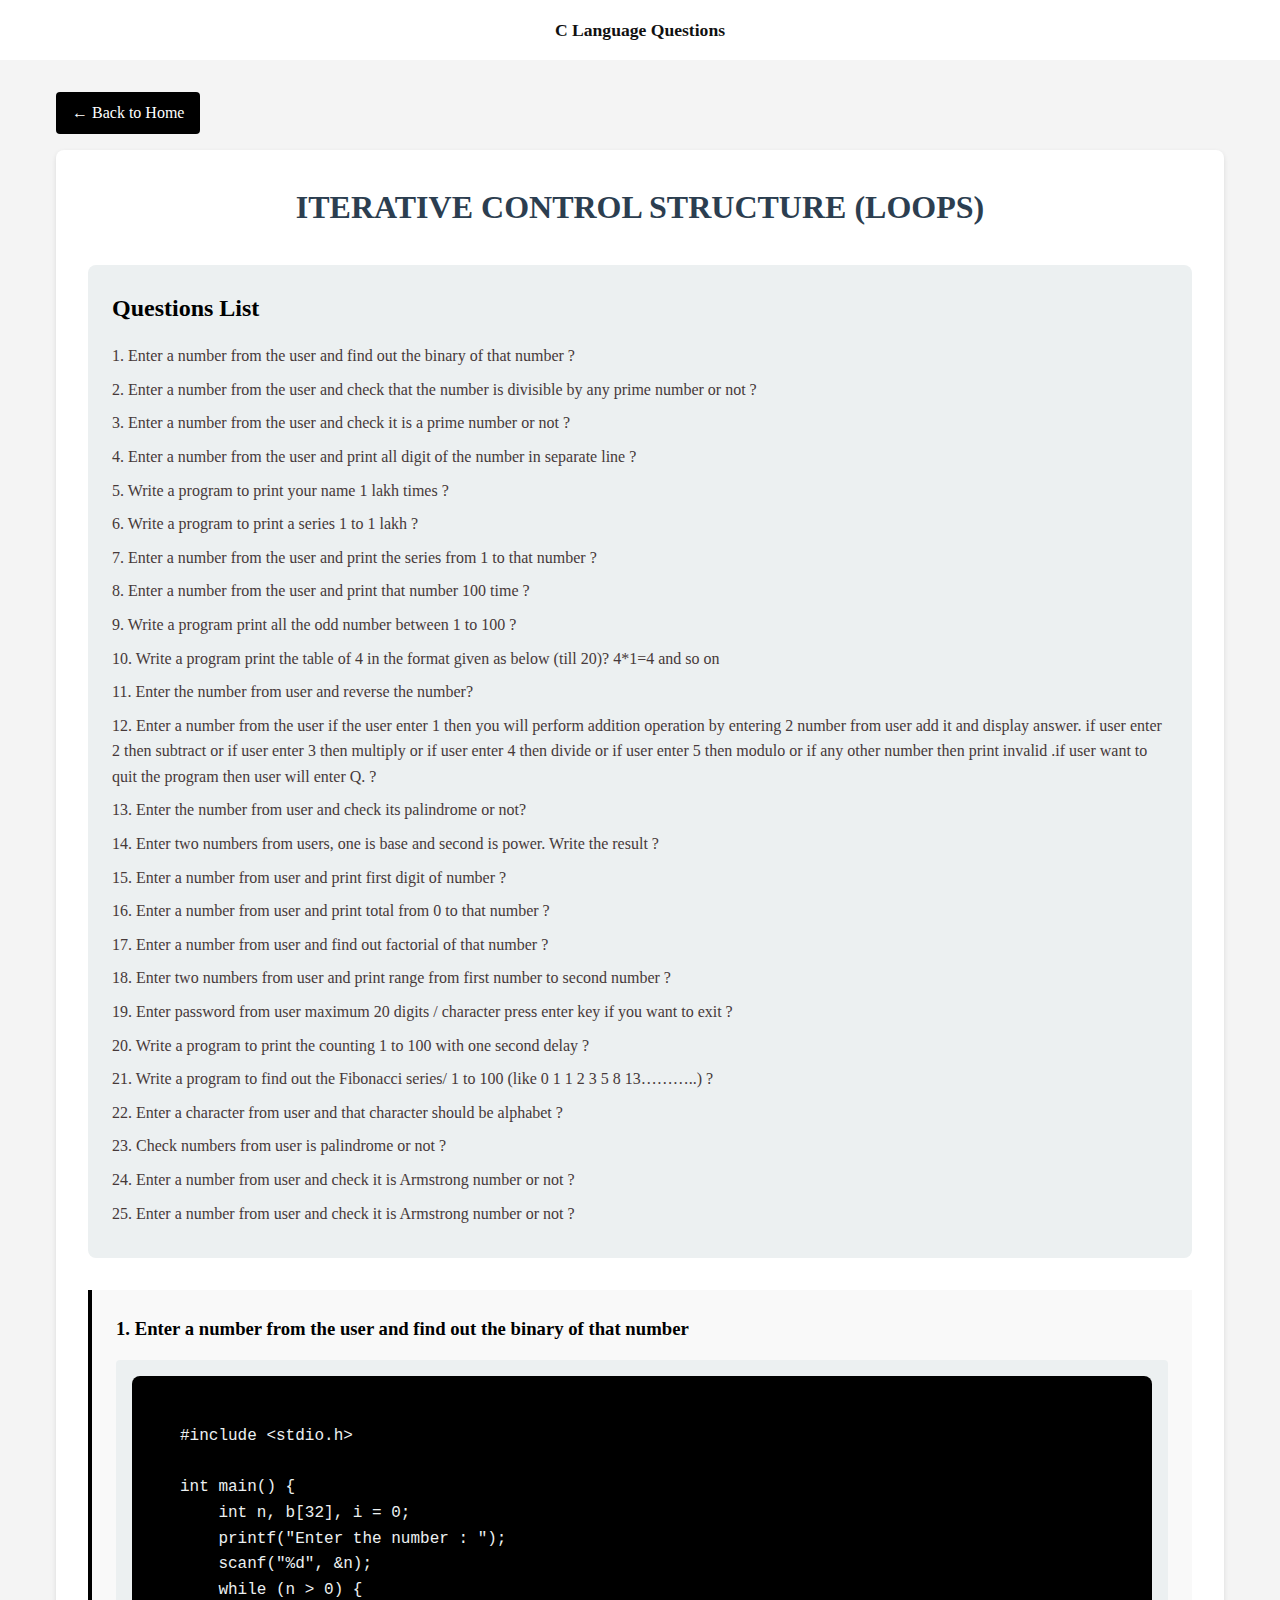
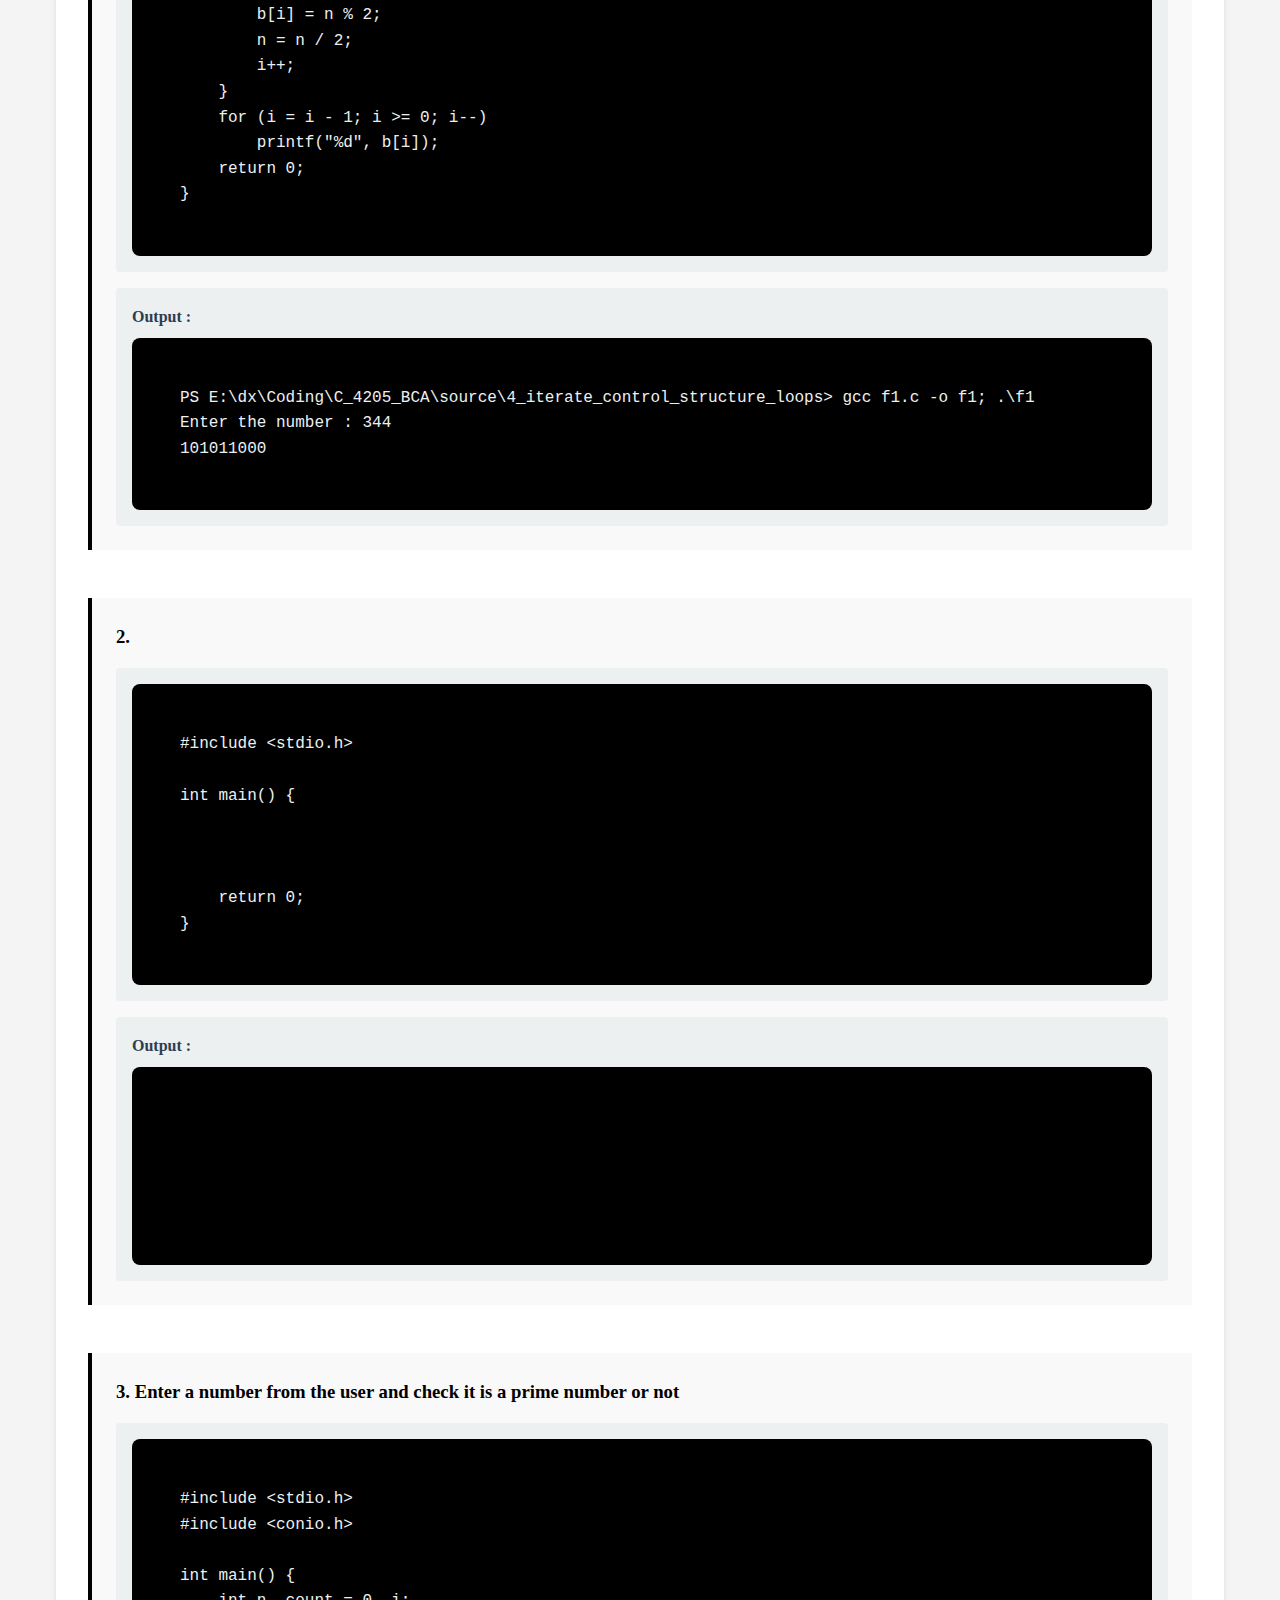
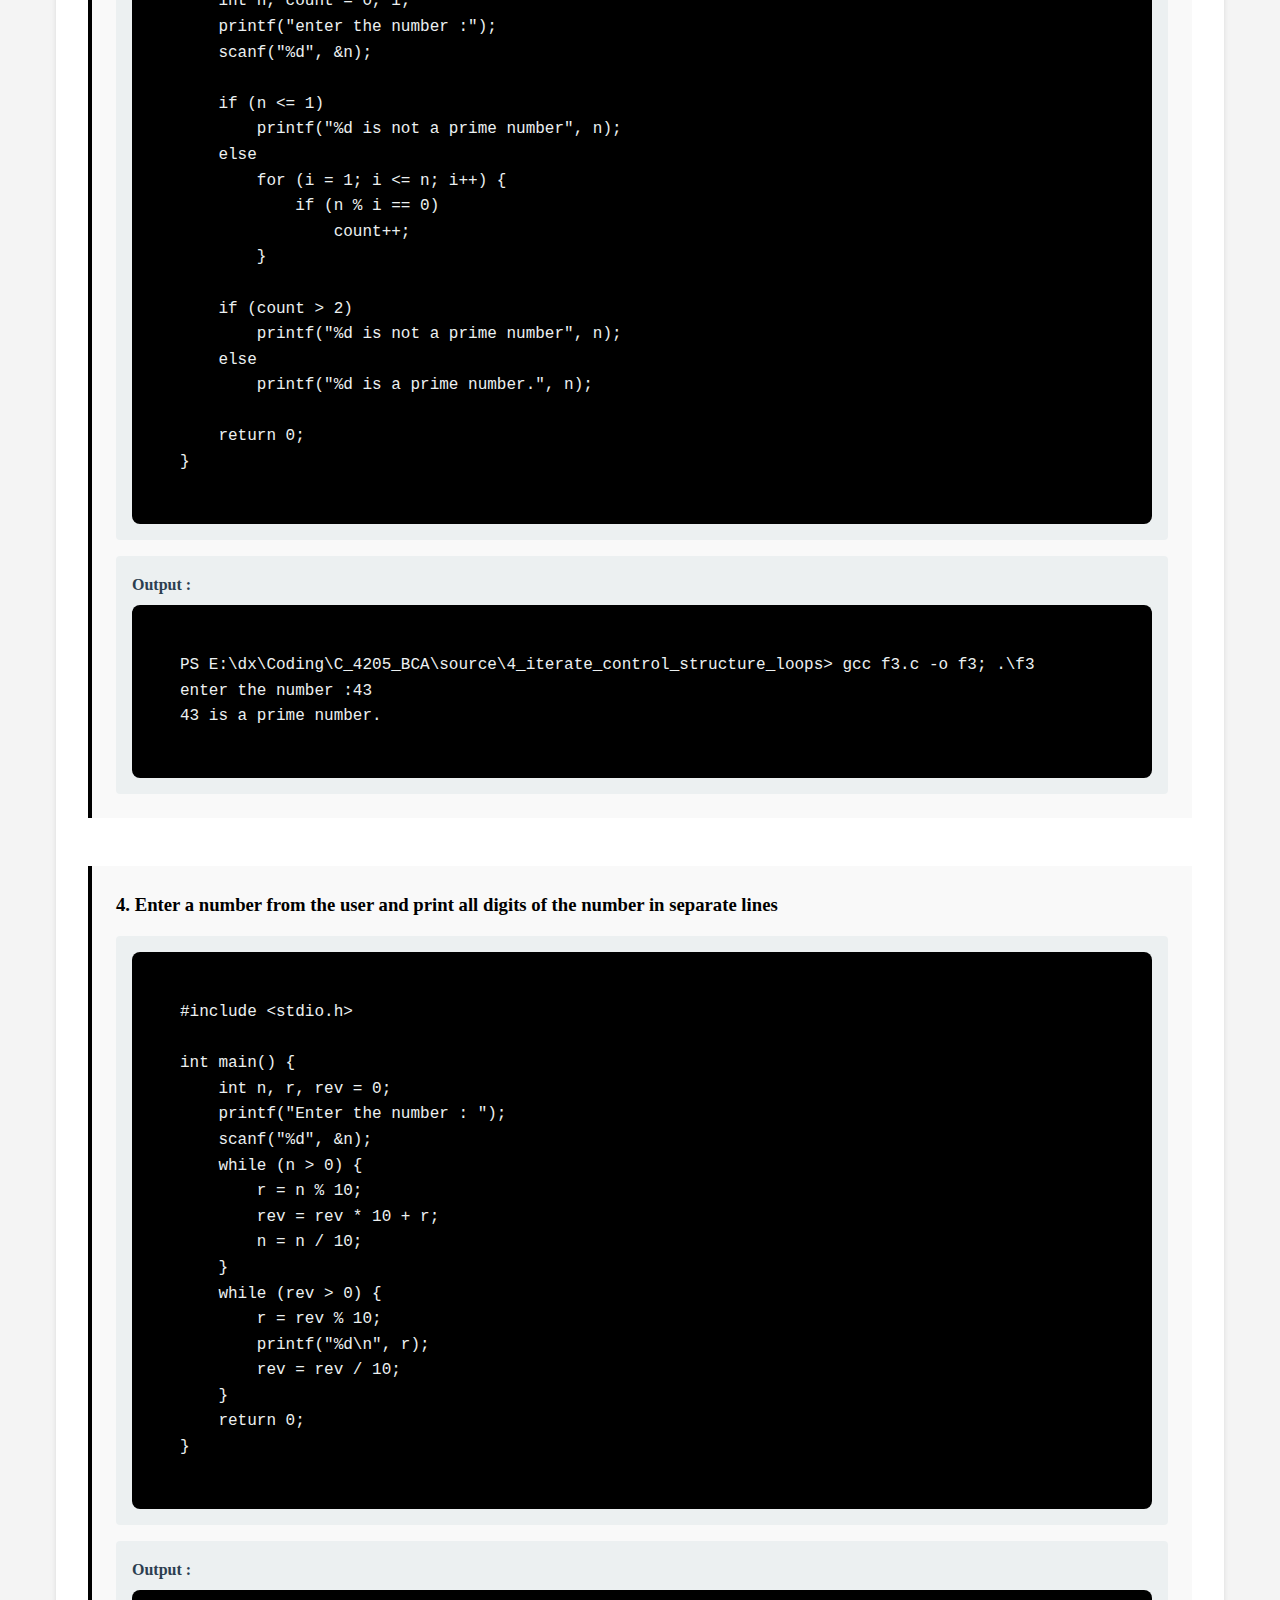
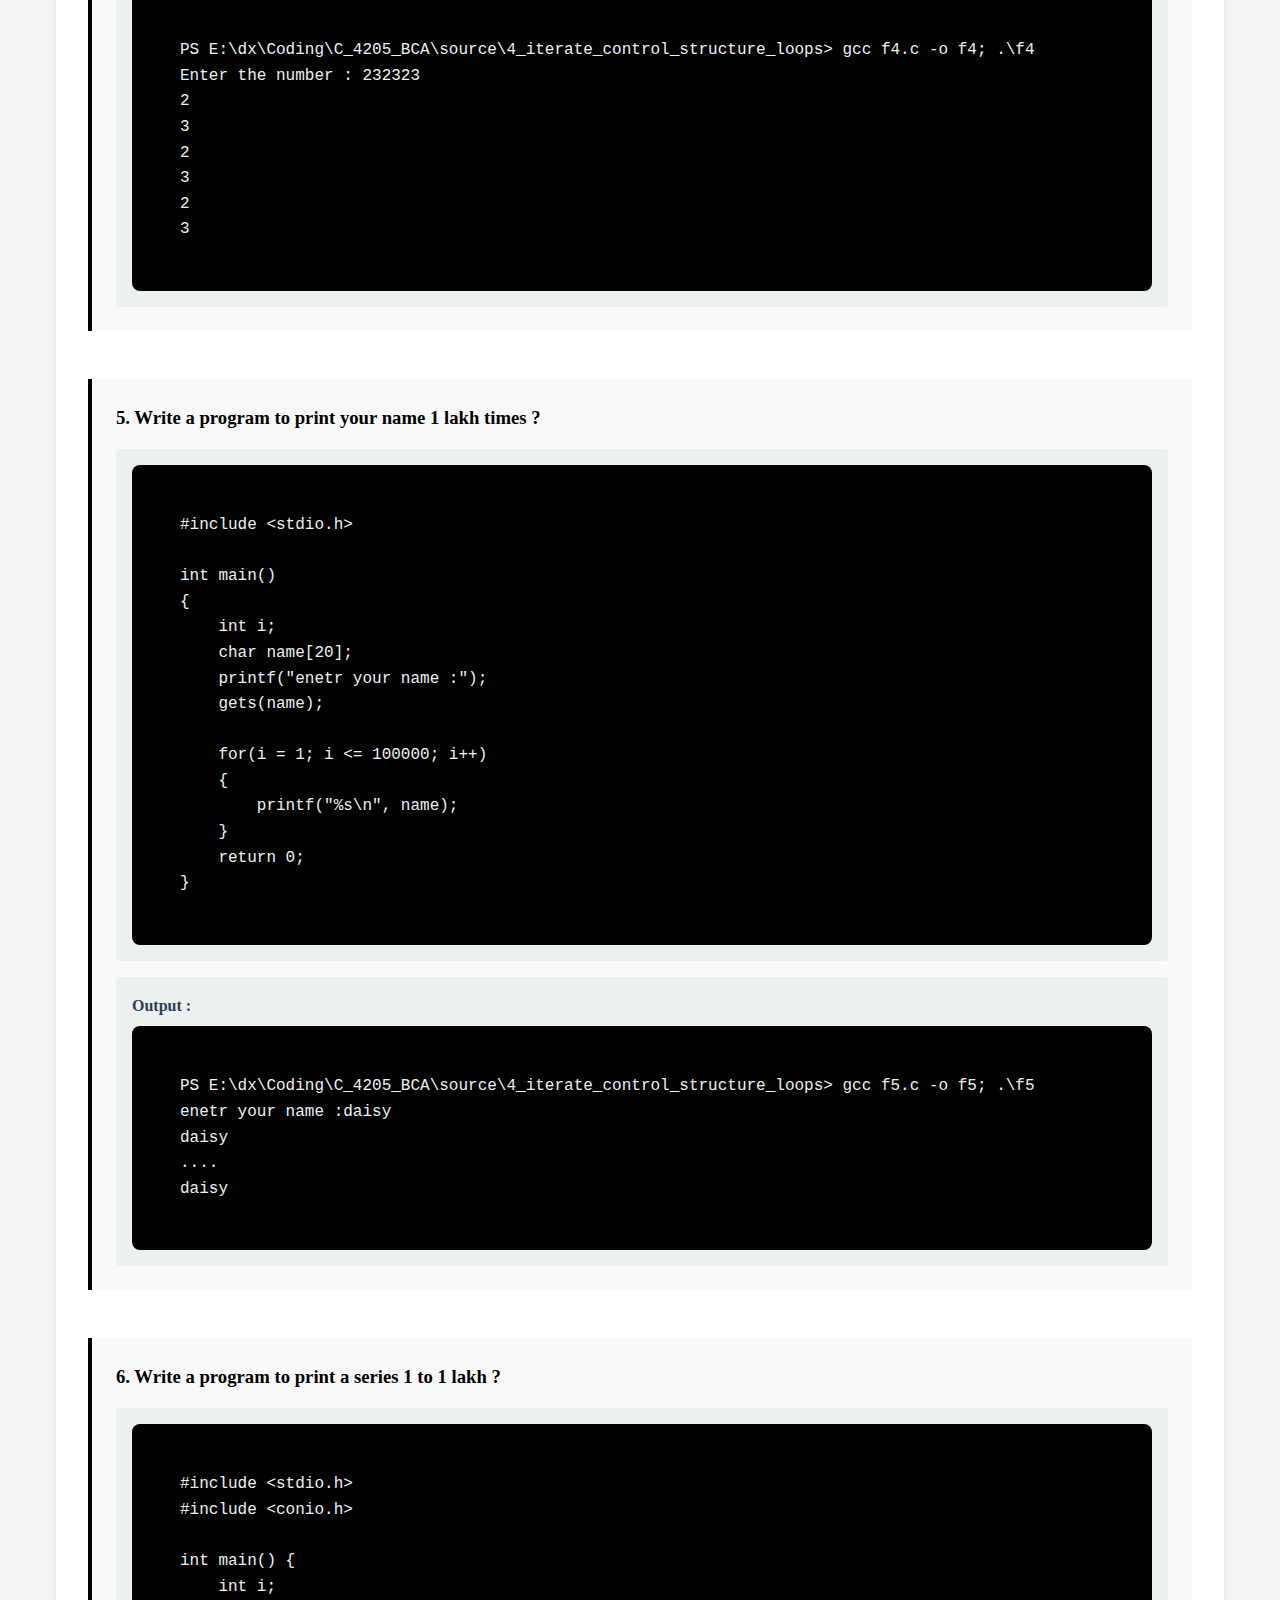
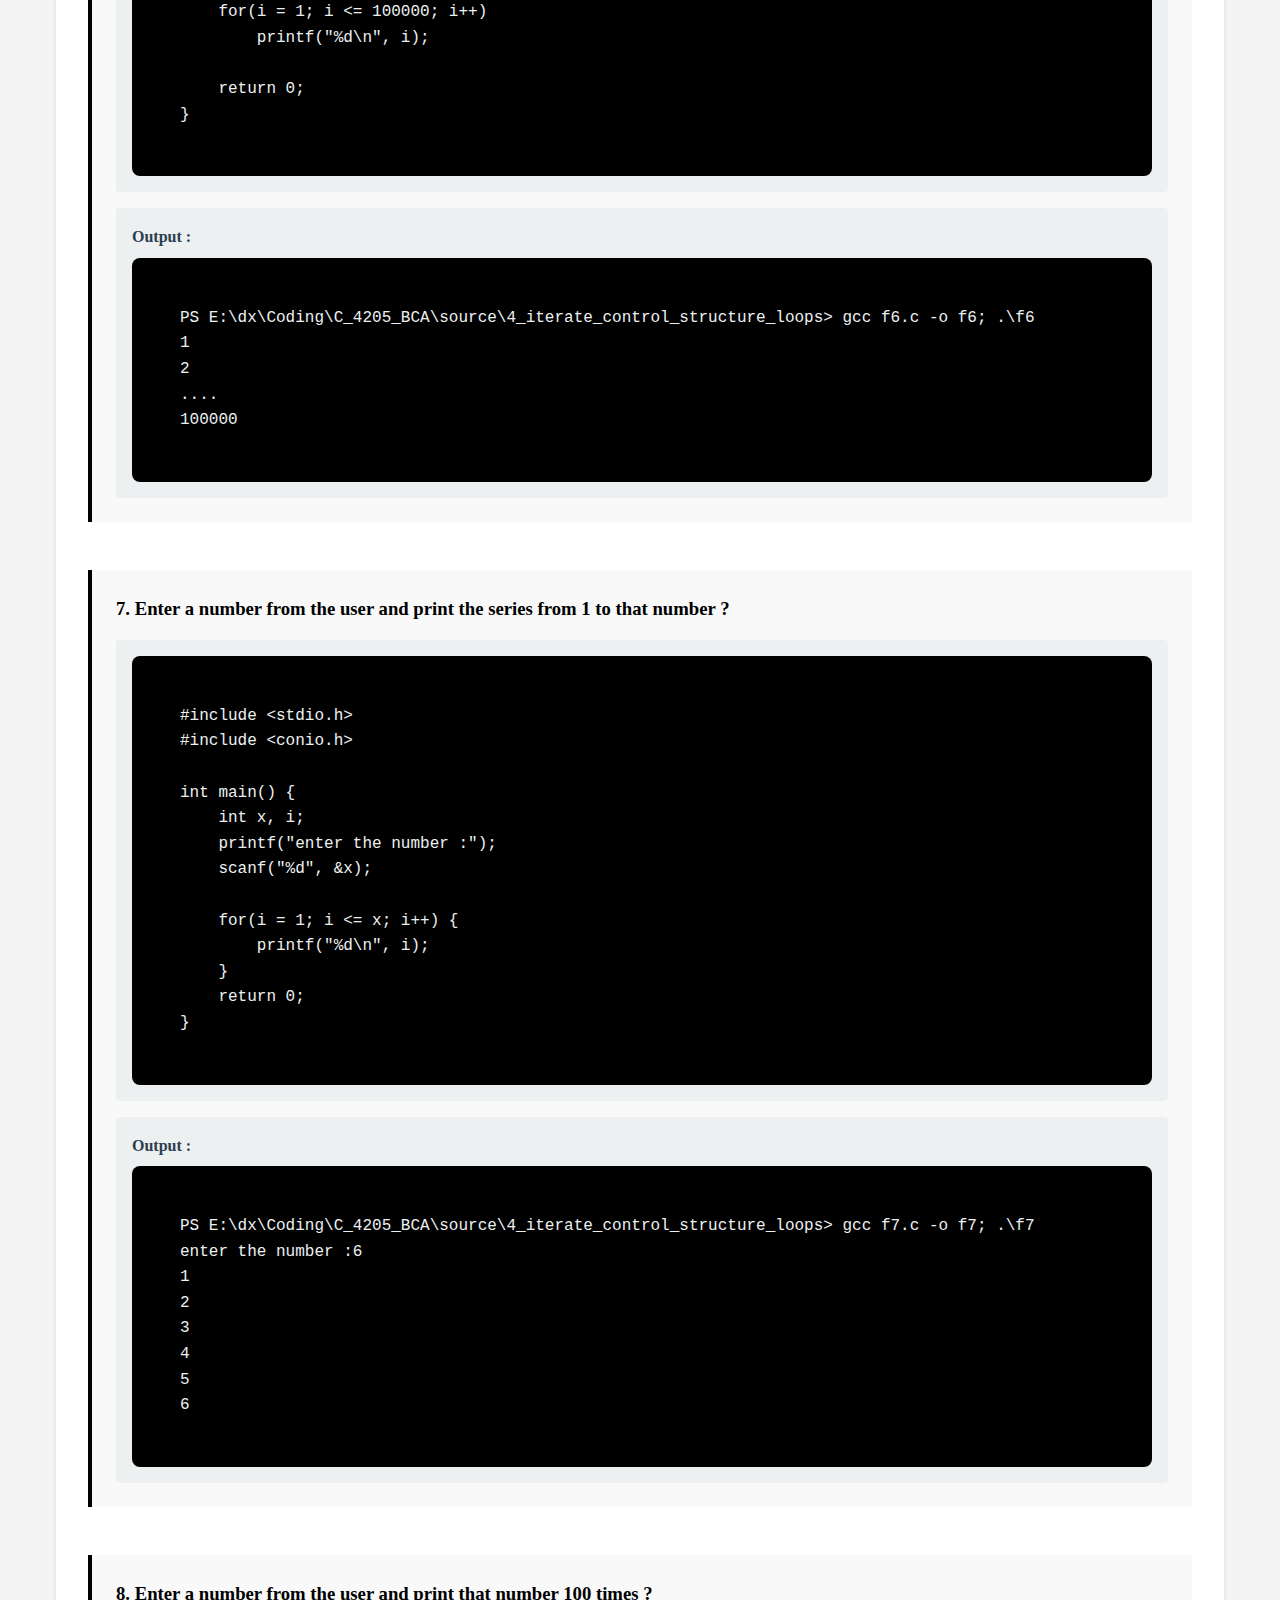
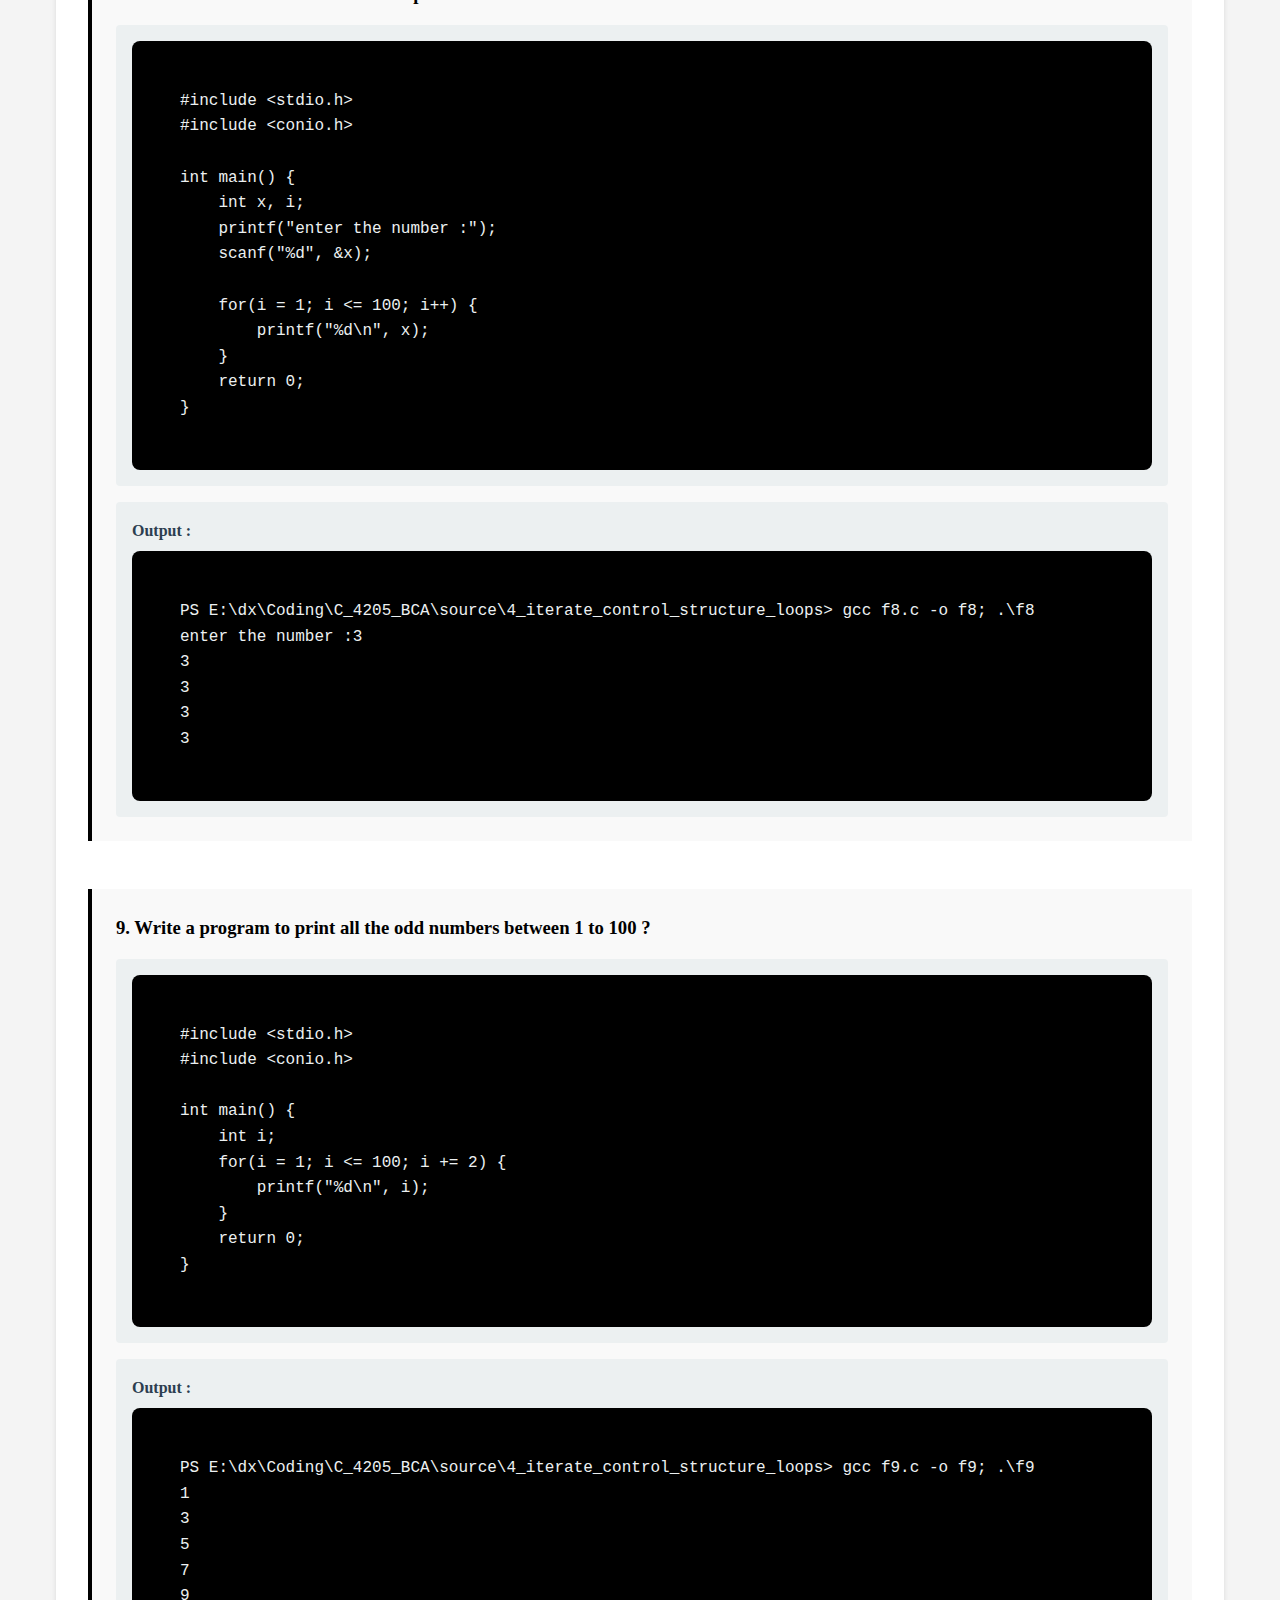
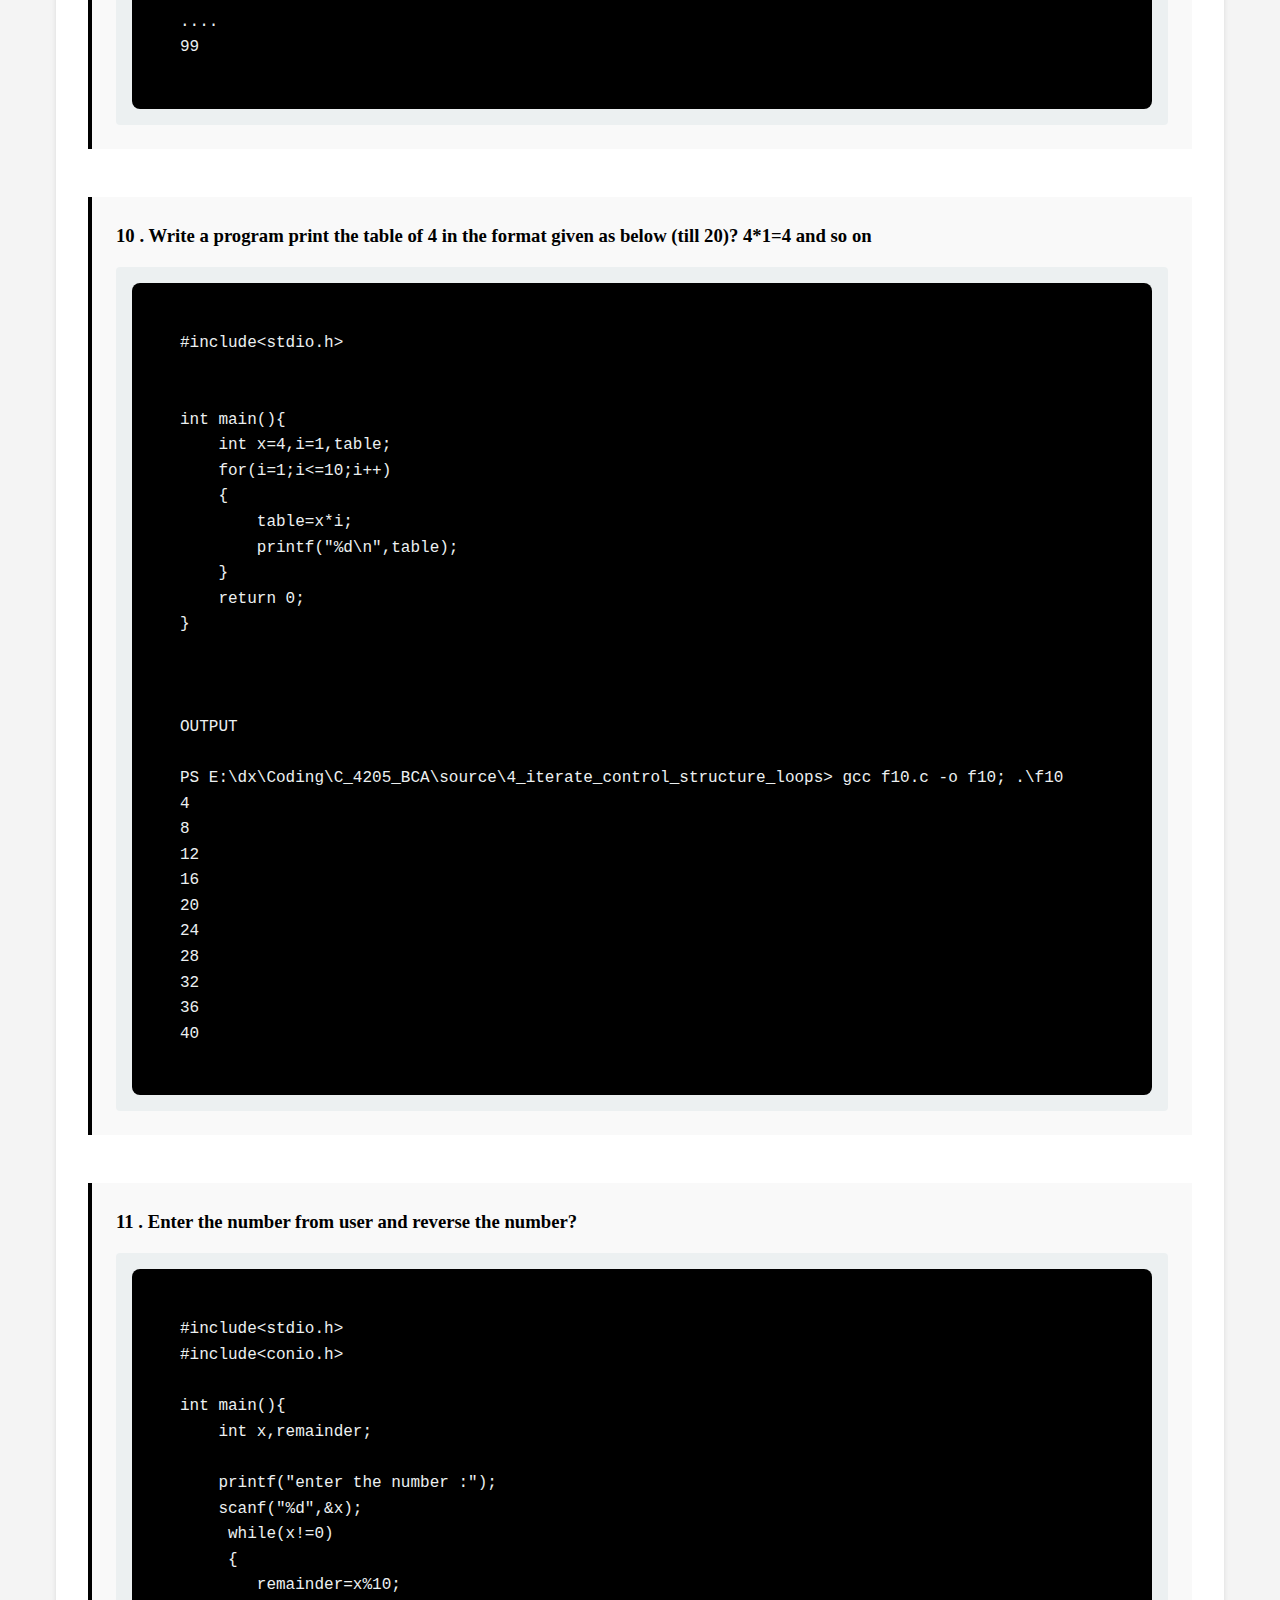
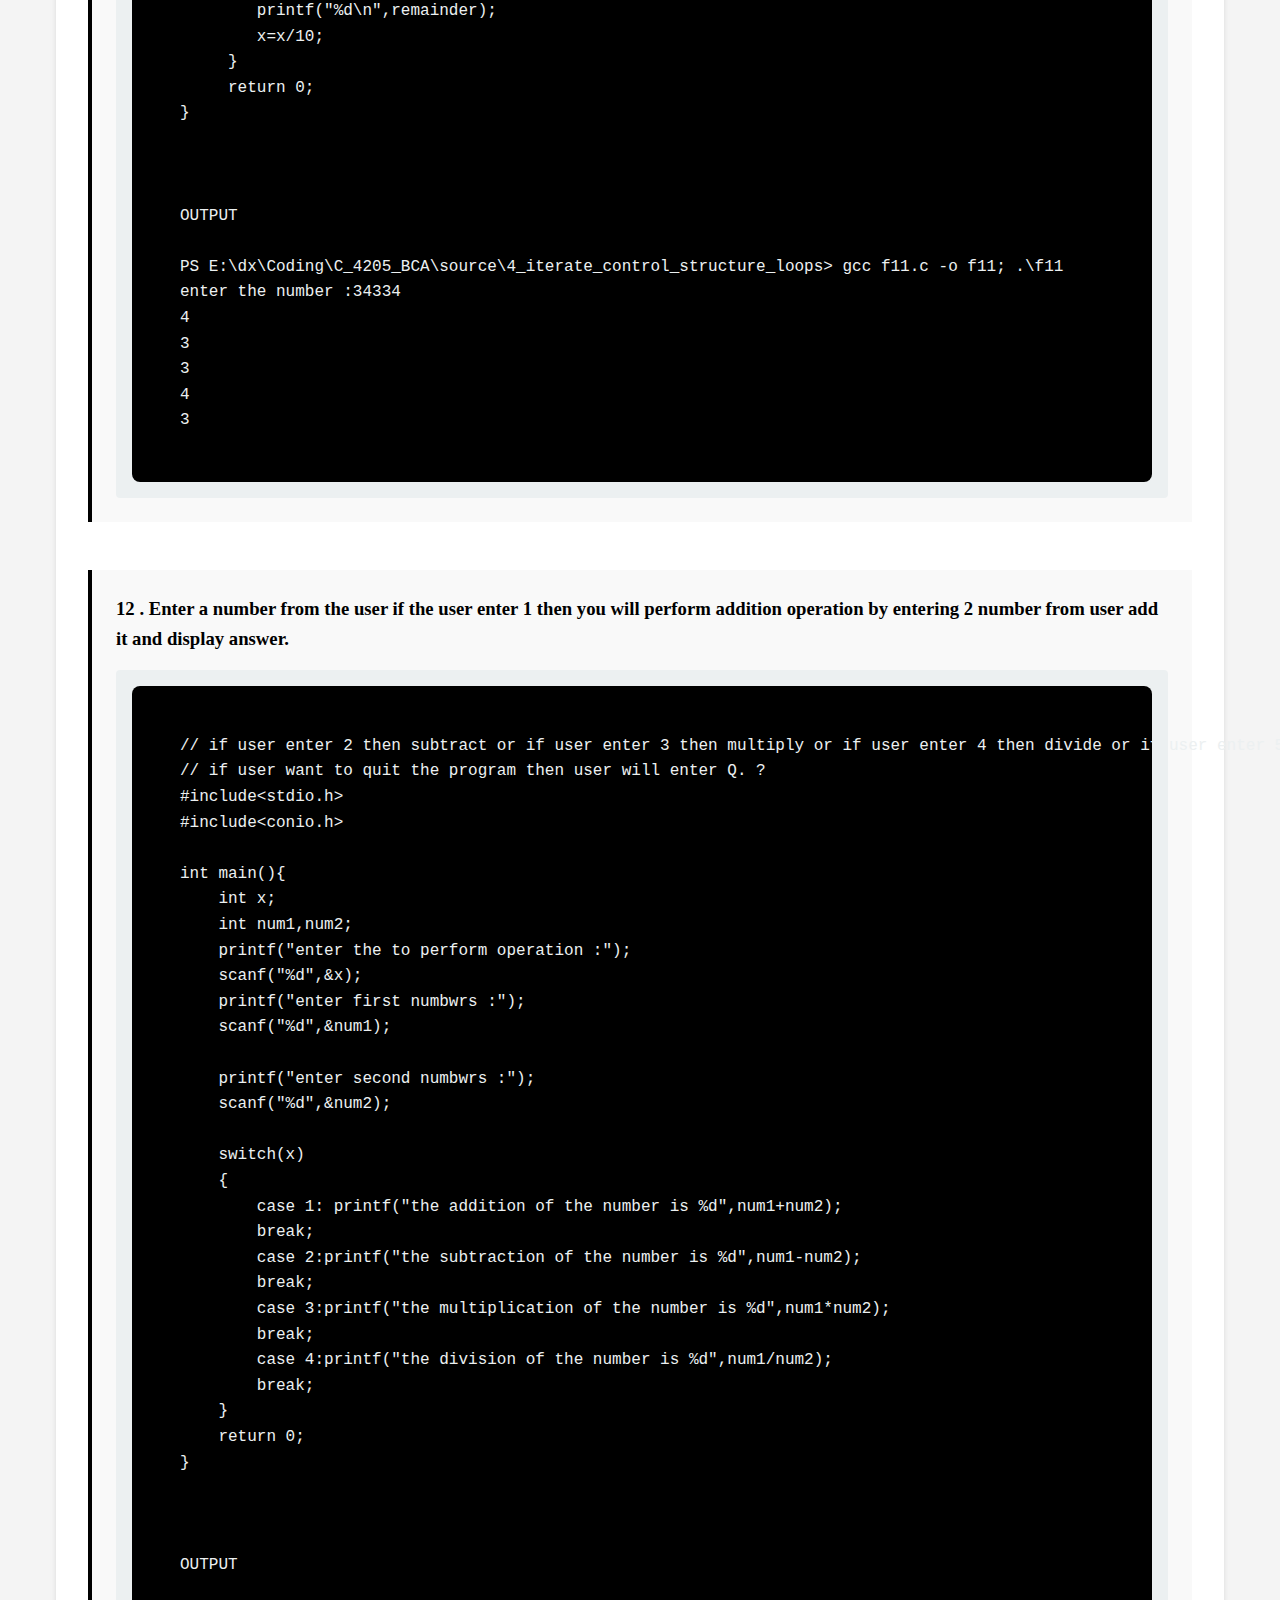
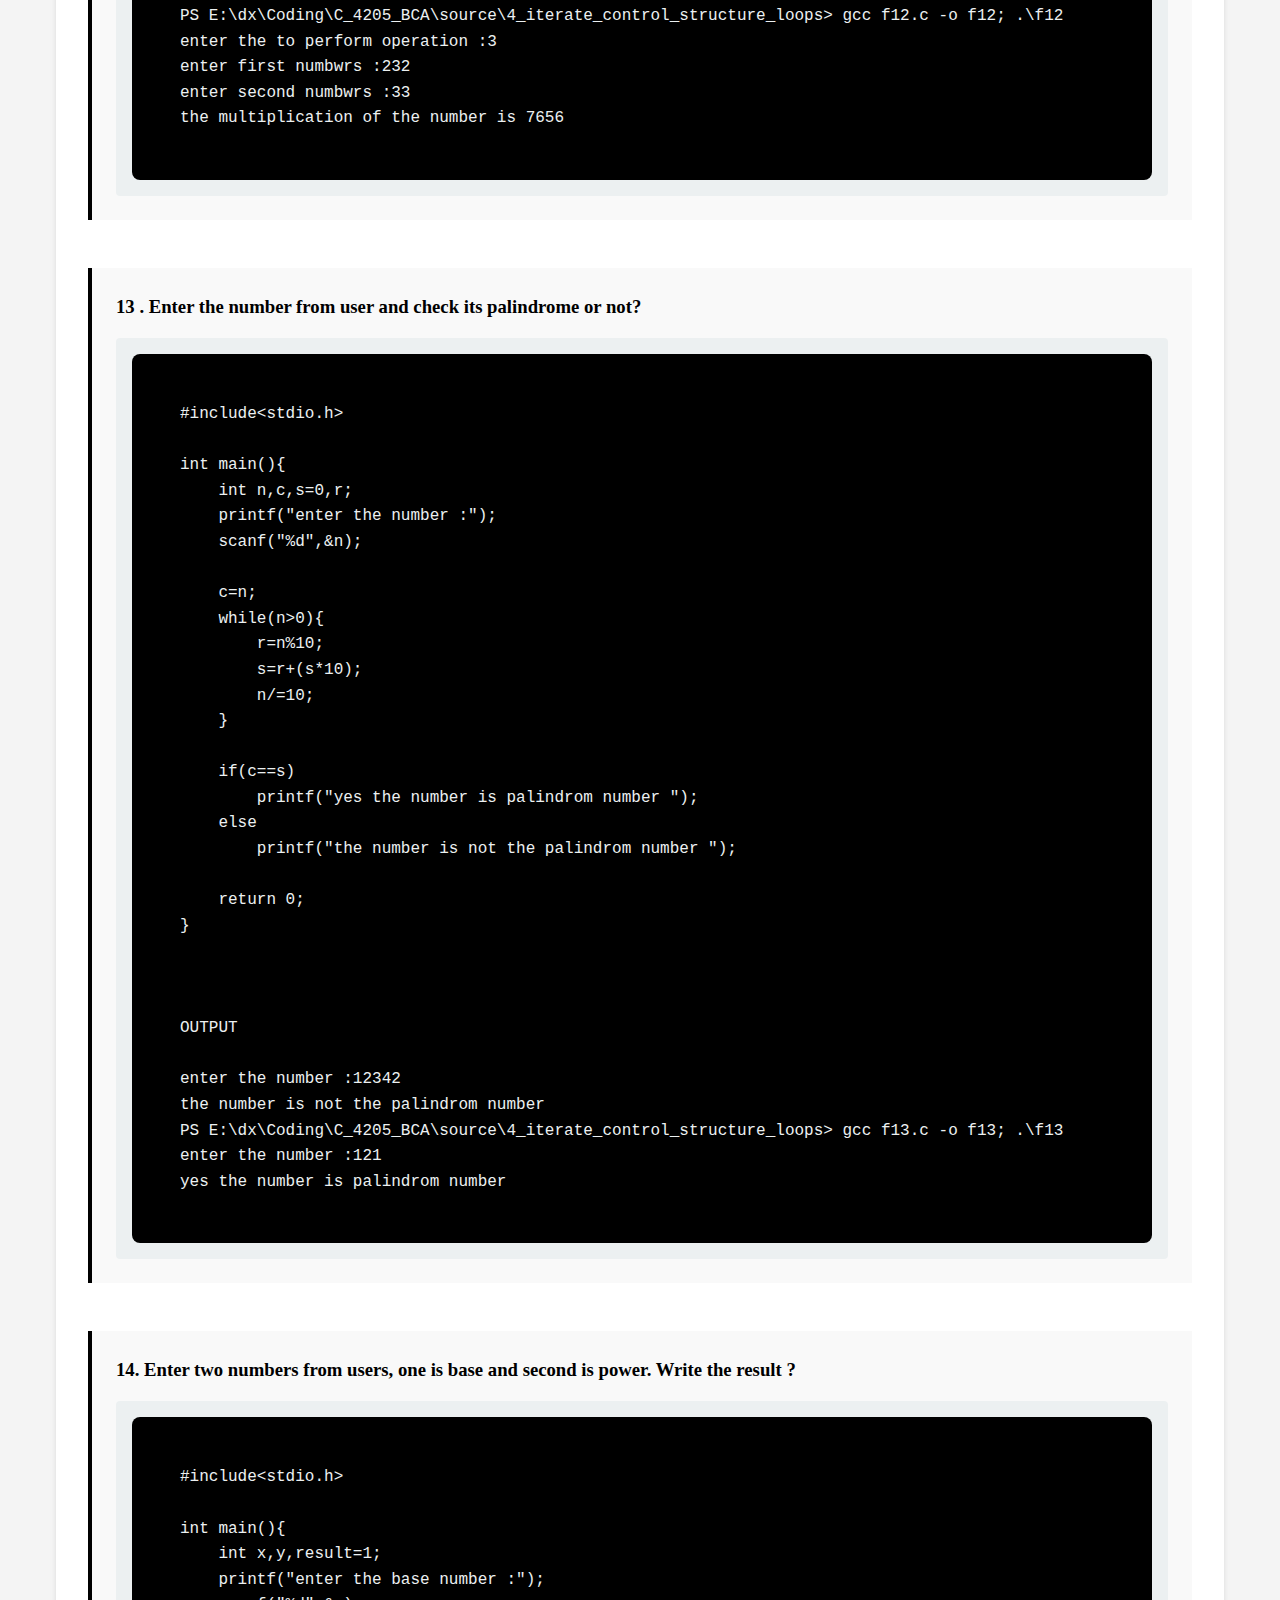
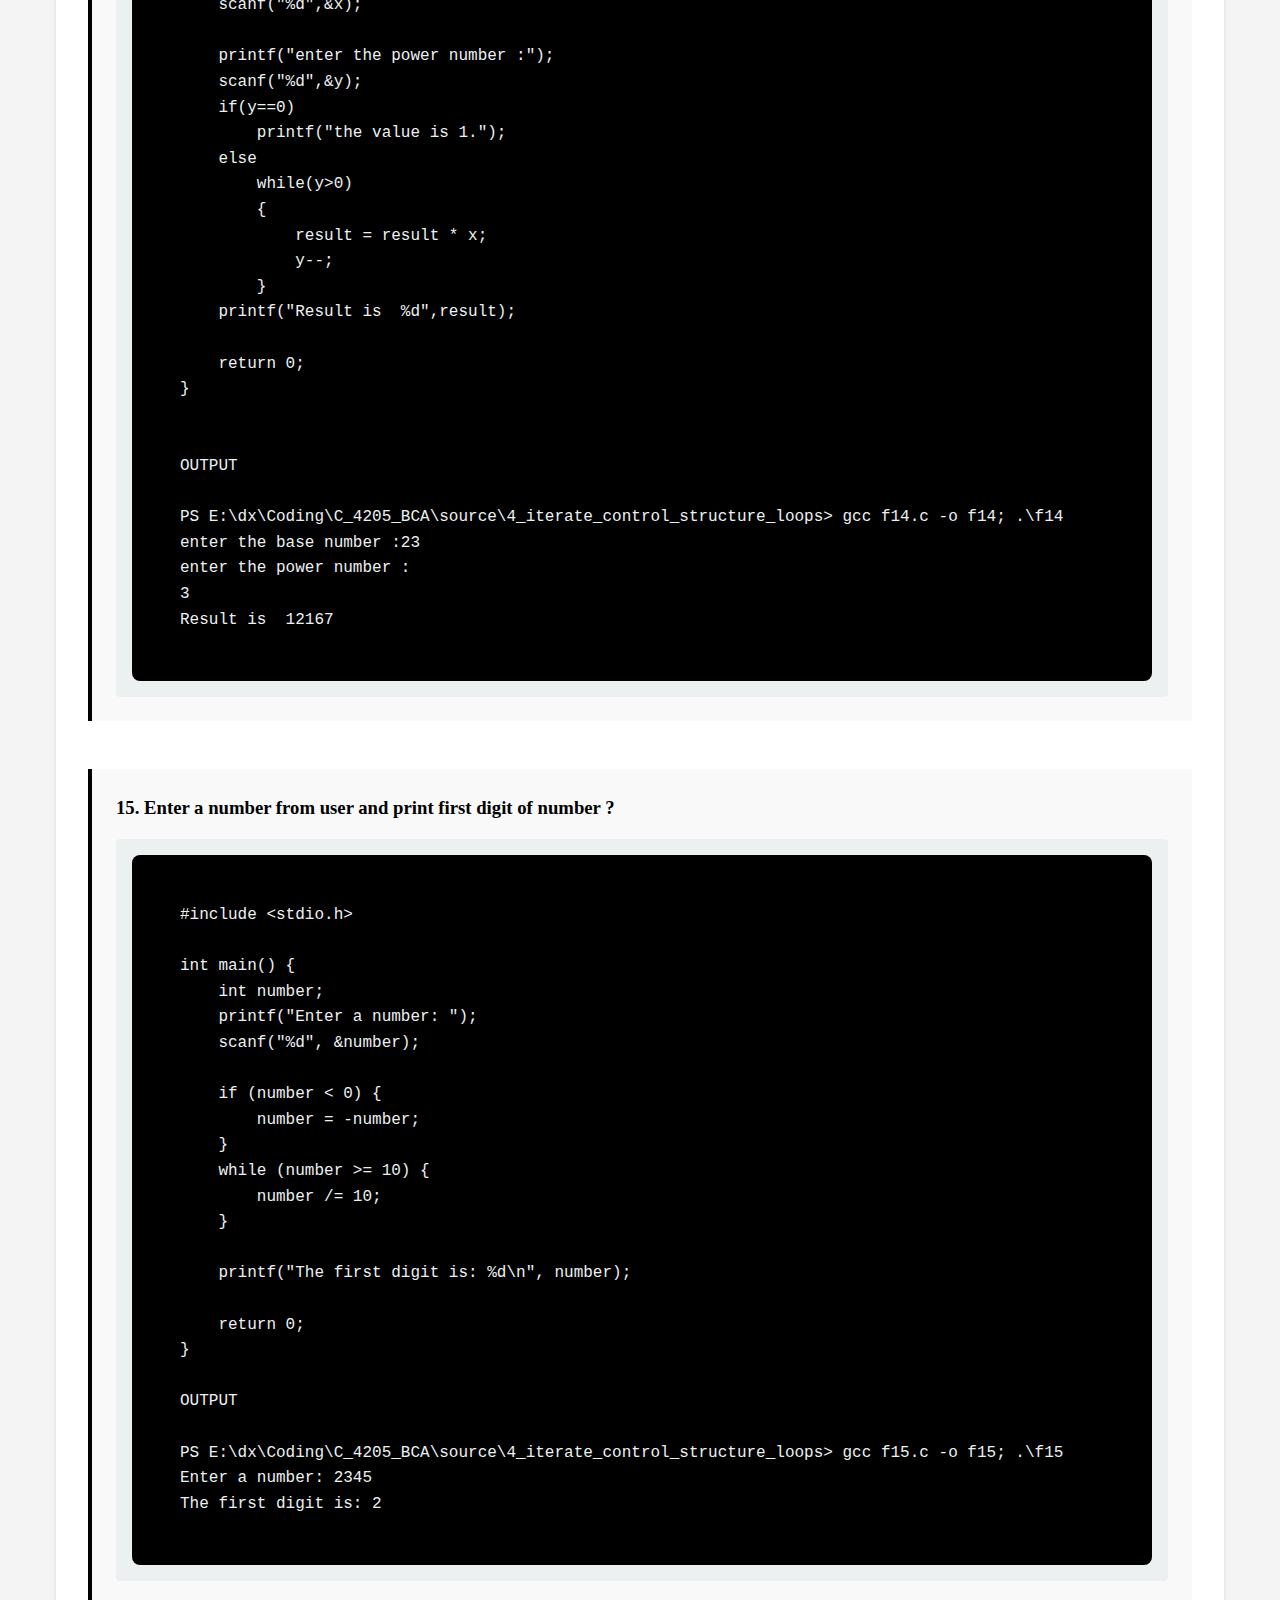
<file: webpages/iterative-control-structure-loops.html>
<!DOCTYPE html>
<html lang="en">
<head>
    <meta charset="UTF-8">
    <meta name="viewport" content="width=device-width, initial-scale=1.0">
    <title>ITERATIVE CONTROL STRUCTURE (LOOPS) - BCA 4205/25 Daisy Dhiman</title>
    <link rel="stylesheet" href="style.css">
</head>
<body>
    <nav class="simple-nav">
        <div class="nav-logo"><a href="#">C Language Questions</a></div>
      </nav>
      

    <div class="container">
        <a href="../index.html" class="back-link">&larr; Back to Home</a>

        <div class="questions-page">
            <h1>ITERATIVE CONTROL STRUCTURE (LOOPS)</h1>

            <div class="question-index">
                <h2>Questions List</h2>
                <ul>
                    <li><a href="#q1">1. Enter a number from the user and find out the binary of that number ?</a></li>
                    <li><a href="#q2">2. Enter a number from the user and check that the number is divisible by any prime number or not ?</a></li>
                    <li><a href="#q3">3. Enter a number from the user and check it is a prime number or not ?</a></li>
                    <li><a href="#q4">4. Enter a number from the user and print all digit of the number in separate line ?</a></li>
                    <li><a href="#q5">5. Write a program to print your name 1 lakh times ?</a></li>
                    <li><a href="#q6">6. Write a program to print a series 1 to 1 lakh ?</a></li>
                    <li><a href="#q7">7. Enter a number from the user and print the series from 1 to that number ?</a></li>
                    <li><a href="#q8">8. Enter a number from the user and print that number 100 time ?</a></li>
                    <li><a href="#q9">9. Write a program print all the odd number between 1 to 100 ?</a></li>
                    <li><a href="#q10">10. Write a program print the table of 4 in the format given as below (till 20)? 4*1=4 and so on</a></li>
                    <li><a href="#q11">11. Enter the number from user and reverse the number?</a></li>
                    <li><a href="#q12">12. Enter a number from the user if the user enter 1 then you will perform addition operation by entering 2 number from user add it and display answer. if user enter 2 then subtract or if user enter 3 then multiply or if user enter 4 then divide or if user enter 5 then modulo or if any other number then print invalid .if user want to quit the program then user will enter Q. ?</a></li>
                    <li><a href="#q13">13. Enter the number from user and check its palindrome or not?</a></li>
                    <li><a href="#q14">14. Enter two numbers from users, one is base and second is power. Write the result ?</a></li>
                    <li><a href="#q15">15. Enter a number from user and print first digit of number ?</a></li>
                    <li><a href="#q16">16. Enter a number from user and print total from 0 to that number ?</a></li>
                    <li><a href="#q17">17. Enter a number from user and find out factorial of that number ?</a></li>
                    <li><a href="#q18">18. Enter two numbers from user and print range from first number to second number ?</a></li>
                    <li><a href="#q19">19. Enter password from user maximum 20 digits / character press enter key if you want to exit ?</a></li>
                    <li><a href="#q20">20. Write a program to print the counting 1 to 100 with one second delay ?</a></li>
                    <li><a href="#q21">21. Write a program to find out the Fibonacci series/ 1 to 100 (like 0 1 1 2 3 5 8 13………..) ?</a></li>
                    <li><a href="#q22">22. Enter a character from user and that character should be alphabet ?</a></li>
                    <li><a href="#q23">23. Check numbers from user is palindrome or not ?</a></li>
                    <li><a href="#q24">24. Enter a number from user and check it is Armstrong number or not ?</a></li>
                    <li><a href="#q25">25. Enter a number from user and check it is Armstrong number or not ?</a></li>
                </ul>
            </div>

            
<div id="q1" class="question-section">
    <h3>1. Enter a number from the user and find out the binary of that number</h3>
    <div class="answer-box">
        <pre><code>#include &lt;stdio.h&gt;

int main() {
    int n, b[32], i = 0;
    printf("Enter the number : "); 
    scanf("%d", &n);
    while (n > 0) {
        b[i] = n % 2;
        n = n / 2;
        i++;
    }
    for (i = i - 1; i >= 0; i--)
        printf("%d", b[i]);
    return 0;
}</code></pre>
    </div>
    <div class="answer-box">
        <h4>Output :</h4>
        <pre><code>PS E:\dx\Coding\C_4205_BCA\source\4_iterate_control_structure_loops&gt; gcc f1.c -o f1; .\f1
Enter the number : 344
101011000</code></pre>
    </div>
</div>


<div id="q2" class="question-section">
    <h3> 2. </h3>
    <div class="answer-box">
        <pre><code>#include &lt;stdio.h&gt;

int main() {



    return 0;
}</code></pre>
    </div>
    <div class="answer-box">
        <h4>Output :</h4>
        <pre><code>


        </code></pre>
    </div>
</div>

<div id="q3" class="question-section">
    <h3>3. Enter a number from the user and check it is a prime number or not</h3>
    <div class="answer-box">
        <pre><code>#include &lt;stdio.h&gt;
#include &lt;conio.h&gt;

int main() {
    int n, count = 0, i;
    printf("enter the number :");
    scanf("%d", &n);

    if (n &lt;= 1)
        printf("%d is not a prime number", n);
    else
        for (i = 1; i &lt;= n; i++) {
            if (n % i == 0)
                count++;
        }

    if (count &gt; 2)
        printf("%d is not a prime number", n);
    else
        printf("%d is a prime number.", n);

    return 0;
}</code></pre>
    </div>
    <div class="answer-box">
        <h4>Output :</h4>
        <pre><code>PS E:\dx\Coding\C_4205_BCA\source\4_iterate_control_structure_loops&gt; gcc f3.c -o f3; .\f3
enter the number :43
43 is a prime number.</code></pre>
    </div>
</div>


<div id="q4" class="question-section">
    <h3>4. Enter a number from the user and print all digits of the number in separate lines</h3>
    <div class="answer-box">
        <pre><code>#include &lt;stdio.h&gt;

int main() {
    int n, r, rev = 0;
    printf("Enter the number : ");
    scanf("%d", &n);
    while (n &gt; 0) {
        r = n % 10;
        rev = rev * 10 + r;
        n = n / 10;
    }
    while (rev &gt; 0) {
        r = rev % 10;
        printf("%d\n", r);
        rev = rev / 10;
    }
    return 0;
}</code></pre>
    </div>
    <div class="answer-box">
        <h4>Output :</h4>
        <pre><code>PS E:\dx\Coding\C_4205_BCA\source\4_iterate_control_structure_loops&gt; gcc f4.c -o f4; .\f4
Enter the number : 232323
2
3
2
3
2
3</code></pre>
    </div>
</div>


<div id="q5" class="question-section">
  <h3>5. Write a program to print your name 1 lakh times ?</h3>
  <div class="answer-box">
    <pre><code>#include &lt;stdio.h&gt;

int main()
{
    int i;
    char name[20];
    printf("enetr your name :");
    gets(name);

    for(i = 1; i &lt;= 100000; i++)
    {
        printf("%s\n", name);
    }
    return 0;
}</code></pre>
  </div>
  <div class="answer-box">
    <h4>Output :</h4>
    <pre><code>PS E:\dx\Coding\C_4205_BCA\source\4_iterate_control_structure_loops&gt; gcc f5.c -o f5; .\f5
enetr your name :daisy
daisy
....
daisy</code></pre>
  </div>
</div>

<div id="q6" class="question-section">
  <h3>6. Write a program to print a series 1 to 1 lakh ?</h3>
  <div class="answer-box">
    <pre><code>#include &lt;stdio.h&gt;
#include &lt;conio.h&gt;

int main() {
    int i;
    for(i = 1; i &lt;= 100000; i++)
        printf("%d\n", i);

    return 0;
}</code></pre>
  </div>
  <div class="answer-box">
    <h4>Output :</h4>
    <pre><code>PS E:\dx\Coding\C_4205_BCA\source\4_iterate_control_structure_loops&gt; gcc f6.c -o f6; .\f6
1
2
....
100000</code></pre>
  </div>
</div>


<div id="q7" class="question-section">
  <h3>7. Enter a number from the user and print the series from 1 to that number ?</h3>
  <div class="answer-box">
    <pre><code>#include &lt;stdio.h&gt;
#include &lt;conio.h&gt;

int main() {
    int x, i;
    printf("enter the number :");
    scanf("%d", &x);
  
    for(i = 1; i &lt;= x; i++) {
        printf("%d\n", i);
    }
    return 0;
}</code></pre>
  </div>
  <div class="answer-box">
    <h4>Output :</h4>
    <pre><code>PS E:\dx\Coding\C_4205_BCA\source\4_iterate_control_structure_loops&gt; gcc f7.c -o f7; .\f7
enter the number :6 
1
2
3
4
5
6</code></pre>
  </div>
</div>



<div id="q8" class="question-section">
  <h3>8. Enter a number from the user and print that number 100 times ?</h3>
  <div class="answer-box">
    <pre><code>#include &lt;stdio.h&gt;
#include &lt;conio.h&gt;

int main() {
    int x, i;
    printf("enter the number :");
    scanf("%d", &x);

    for(i = 1; i &lt;= 100; i++) {
        printf("%d\n", x);
    }
    return 0;
}</code></pre>
  </div>
  <div class="answer-box">
    <h4>Output :</h4>
    <pre><code>PS E:\dx\Coding\C_4205_BCA\source\4_iterate_control_structure_loops&gt; gcc f8.c -o f8; .\f8
enter the number :3
3
3
3
3</code></pre>
  </div>
</div>


<div id="q9" class="question-section">
  <h3>9. Write a program to print all the odd numbers between 1 to 100 ?</h3>
  <div class="answer-box">
    <pre><code>#include &lt;stdio.h&gt;
#include &lt;conio.h&gt;

int main() {
    int i;
    for(i = 1; i &lt;= 100; i += 2) {
        printf("%d\n", i);
    }
    return 0;
}</code></pre>
  </div>
  <div class="answer-box">
    <h4>Output :</h4>
    <pre><code>PS E:\dx\Coding\C_4205_BCA\source\4_iterate_control_structure_loops&gt; gcc f9.c -o f9; .\f9
1
3
5
7
9
....
99</code></pre>
  </div>
</div>


<div id="q10" class="question-section">
  <h3>10 . Write a program print the table of 4 in the format given as below (till 20)? 4*1=4 and so on</h3>
  <div class="answer-box">
    <pre><code>#include&lt;stdio.h&gt;


int main(){
    int x=4,i=1,table;
    for(i=1;i&lt;=10;i++)
    {
        table=x*i;
        printf("%d\n",table);
    }
    return 0;
}



OUTPUT

PS E:\dx\Coding\C_4205_BCA\source\4_iterate_control_structure_loops&gt; gcc f10.c -o f10; .\f10
4
8
12
16
20
24
28
32
36
40</code></pre>
  </div>
</div>

<div id="q11" class="question-section">
  <h3>11 . Enter the number from user and reverse the number?</h3>
  <div class="answer-box">
    <pre><code>#include&lt;stdio.h&gt;
#include&lt;conio.h&gt;

int main(){
    int x,remainder;

    printf("enter the number :");
    scanf("%d",&x);
     while(x!=0)
     {
        remainder=x%10;
        printf("%d\n",remainder);
        x=x/10;
     }
     return 0;
}



OUTPUT

PS E:\dx\Coding\C_4205_BCA\source\4_iterate_control_structure_loops&gt; gcc f11.c -o f11; .\f11
enter the number :34334
4
3
3
4
3</code></pre>
  </div>
</div>


<div id="q12" class="question-section">
  <h3>12 . Enter a number from the user if the user enter 1 then you will perform addition operation by entering 2 number from user add it and display answer.</h3>
  <div class="answer-box">
    <pre><code>// if user enter 2 then subtract or if user enter 3 then multiply or if user enter 4 then divide or if user enter 5 then modulo or if any other number then print invalid .
// if user want to quit the program then user will enter Q. ?
#include&lt;stdio.h&gt;
#include&lt;conio.h&gt;

int main(){
    int x;
    int num1,num2;
    printf("enter the to perform operation :");
    scanf("%d",&x);
    printf("enter first numbwrs :");
    scanf("%d",&num1);

    printf("enter second numbwrs :");
    scanf("%d",&num2);

    switch(x)
    {
        case 1: printf("the addition of the number is %d",num1+num2);
        break;
        case 2:printf("the subtraction of the number is %d",num1-num2);
        break;
        case 3:printf("the multiplication of the number is %d",num1*num2);
        break;
        case 4:printf("the division of the number is %d",num1/num2);
        break;
    }
    return 0;
}



OUTPUT

PS E:\dx\Coding\C_4205_BCA\source\4_iterate_control_structure_loops&gt; gcc f12.c -o f12; .\f12
enter the to perform operation :3
enter first numbwrs :232
enter second numbwrs :33
the multiplication of the number is 7656</code></pre>
  </div>
</div>


<div id="q13" class="question-section">
  <h3>13 . Enter the number from user and check its palindrome or not?</h3>
  <div class="answer-box">
    <pre><code>#include&lt;stdio.h&gt;

int main(){
    int n,c,s=0,r;
    printf("enter the number :");
    scanf("%d",&n);

    c=n;
    while(n>0){
        r=n%10;
        s=r+(s*10);
        n/=10;
    }

    if(c==s)
        printf("yes the number is palindrom number ");
    else
        printf("the number is not the palindrom number ");

    return 0;
}



OUTPUT

enter the number :12342
the number is not the palindrom number 
PS E:\dx\Coding\C_4205_BCA\source\4_iterate_control_structure_loops&gt; gcc f13.c -o f13; .\f13
enter the number :121
yes the number is palindrom number </code></pre>
  </div>
</div>

<div id="q14" class="question-section">
  <h3>14. Enter two numbers from users, one is base and second is power. Write the result ?</h3>
  <div class="answer-box">
    <pre><code>#include&lt;stdio.h&gt;

int main(){
    int x,y,result=1;
    printf("enter the base number :");
    scanf("%d",&x);

    printf("enter the power number :");
    scanf("%d",&y);
    if(y==0)
        printf("the value is 1.");
    else
        while(y>0)
        {
            result = result * x;
            y--;
        }
    printf("Result is  %d",result);
 
    return 0;
}


OUTPUT

PS E:\dx\Coding\C_4205_BCA\source\4_iterate_control_structure_loops&gt; gcc f14.c -o f14; .\f14
enter the base number :23
enter the power number :
3
Result is  12167</code></pre>
  </div>
</div>


<div id="q15" class="question-section">
  <h3>15. Enter a number from user and print first digit of number ?</h3>
  <div class="answer-box">
    <pre><code>#include &lt;stdio.h&gt;

int main() {
    int number;
    printf("Enter a number: ");
    scanf("%d", &number);

    if (number &lt; 0) {
        number = -number; 
    } 
    while (number &gt;= 10) {
        number /= 10;
    }

    printf("The first digit is: %d\n", number);

    return 0;
}

OUTPUT

PS E:\dx\Coding\C_4205_BCA\source\4_iterate_control_structure_loops&gt; gcc f15.c -o f15; .\f15
Enter a number: 2345
The first digit is: 2</code></pre>
  </div>
</div>


<div id="q16" class="question-section">
  <h3>16. Enter a number from user and print total from 0 to that number ?</h3>
  <div class="answer-box">
    <pre><code>#include&lt;stdio.h&gt;

int main(){
    int x,sum=0,i;
    printf("enter the number :");
    scanf("%d",&x);

    for(i=0;i&lt;=x;i++)
    {
        sum=sum+i;
    }
    printf("%d",sum);
    return 0;
}

OUTPUT

PS E:\dx\Coding\C_4205_BCA\source\4_iterate_control_structure_loops&gt; gcc f16.c -o f16; .\f16
enter the number :234
27495</code></pre>
  </div>
</div>



<div id="q17" class="question-section">
  <h3>17. Enter a number from user and find out factorial of that number ?</h3>
  <div class="answer-box">
    <pre><code>#include &lt;stdio.h&gt;

int main() {
    int num;
    int factorial = 1; 

    printf("Enter the number : ");
    scanf("%d", &num);

    if (num &lt; 0) {
        printf("Factorial is not defined for negative numbers");
    } else {
        for (int i = 1; i &lt;= num; i++) {
            factorial *= i;
        }
        printf("Factorial of %d is :  %d", num, factorial);
    }

    return 0;
}

OUTPUT

PS E:\dx\Coding\C_4205_BCA\source\4_iterate_control_structure_loops&gt; gcc f17.c -o f17; .\f17
Enter the number : 4
Factorial of 4 is :  24</code></pre>
  </div>
</div>


<div id="q18" class="question-section">
  <h3>18. Enter two numbers from user and print range from first number to second number ?</h3>
  <div class="answer-box">
    <pre><code>#include &lt;stdio.h&gt;

int main(){
    int x,y,range=1,i;
    printf("enter the first number :");
    scanf("%d",&x);

    printf("enter the second number :");
    scanf("%d",&y);
    for(i=x;i&lt;=y;i++)
    {
        range++;
    }
    printf("the range from %d to %d is %d",x,y,range);
    return 0;
}

OUTPUT

PS E:\dx\Coding\C_4205_BCA\source\4_iterate_control_structure_loops&gt; gcc f18.c -o f18; .\f18
enter the first number :34
enter the second number :56
the range from 34 to 56 is 24</code></pre>
  </div>
</div>

<div id="q19" class="question-section">
  <h3>19. Enter password from user maximum 20 digits / character press enter key if you want to exit ?</h3>
  <div class="answer-box">
    <pre><code>#include &lt;stdio.h&gt;
#include &lt;conio.h&gt;

int main() {
    char ch;
    int i = 0;

    printf("Enter the password (press Enter to exit):");

    while (1) {
        ch = getche();     
        if (ch == 13)        
            break;
        i++;
        if (i >= 20)
            break;
    }

    return 0;
}

OUTPUT

PS E:\dx\Coding\C_4205_BCA\source\4_iterate_control_structure_loops&gt; gcc f19.c -o f19; .\f19
Enter the password (press Enter to exit):password</code></pre>
  </div>
</div>



<div id="q20" class="question-section">
  <h3>20. Write a program to print the counting 1 to 100 with one second delay ?</h3>
  <div class="answer-box">
    <pre><code>#include &lt;stdio.h&gt;
#include &lt;dos.h&gt;

int main()
{
    int i;
    for(i=1;i&lt;=100;)
    {
        i++;
    }
    printf("%d\n",i);
    delay(1000);
    return 0;
}

OUTPUTS

...</code></pre>
  </div>
</div>

<div id="q21" class="question-section">
  <h3>21. Write a program to find out the Fibonacci series / 1 to 100 (like 0 1 1 2 3 5 8 13………..)?</h3>
  <div class="answer-box">
    <pre><code>#include &lt;stdio.h&gt;

int main()
{
    int x, a = 0, b = 1, c, i; 
    printf("enter the number of terms :");
    scanf("%d", &x);

    for(i = 1; i &lt;= x; i++)
    {
        printf("%d  ", a);
        c = a + b;
        a = b;
        b = c;
    } 
    return 0;
}

OUTPUT

PS E:\dx\Coding\C_4205_BCA\source\4_iterate_control_structure_loops&gt; gcc f21.c -o f21; .\f21
enter the numebr of term :5
0  1  1  2  3</code></pre>
  </div>
</div>



<div id="q22" class="question-section">
  <h3>22. Enter a character from user and that character should be alphabet?</h3>
  <div class="answer-box">
    <pre><code>#include &lt;stdio.h&gt;

int main() {
    char ch;
    printf("Enter the char : ");
    scanf("%c", &ch);
    if ((ch >= 65 && ch <= 90) || (ch >= 97 && ch <= 122))
        printf("alphabet");
    else
        printf("Not alphabet");
    return 0;
}

OUTPUT

PS E:\dx\Coding\C_4205_BCA\source\4_iterate_control_structure_loops&gt; gcc f22.c -o f22; .\f22
Enter the char : 3
Not alphabet</code></pre>
  </div>
</div>


        </div>
    </div>

    <footer>
        <p>DAISY DHIMAN BCA 4205/25 SEC A</p>
    </footer>
</body>
</html>
</file>
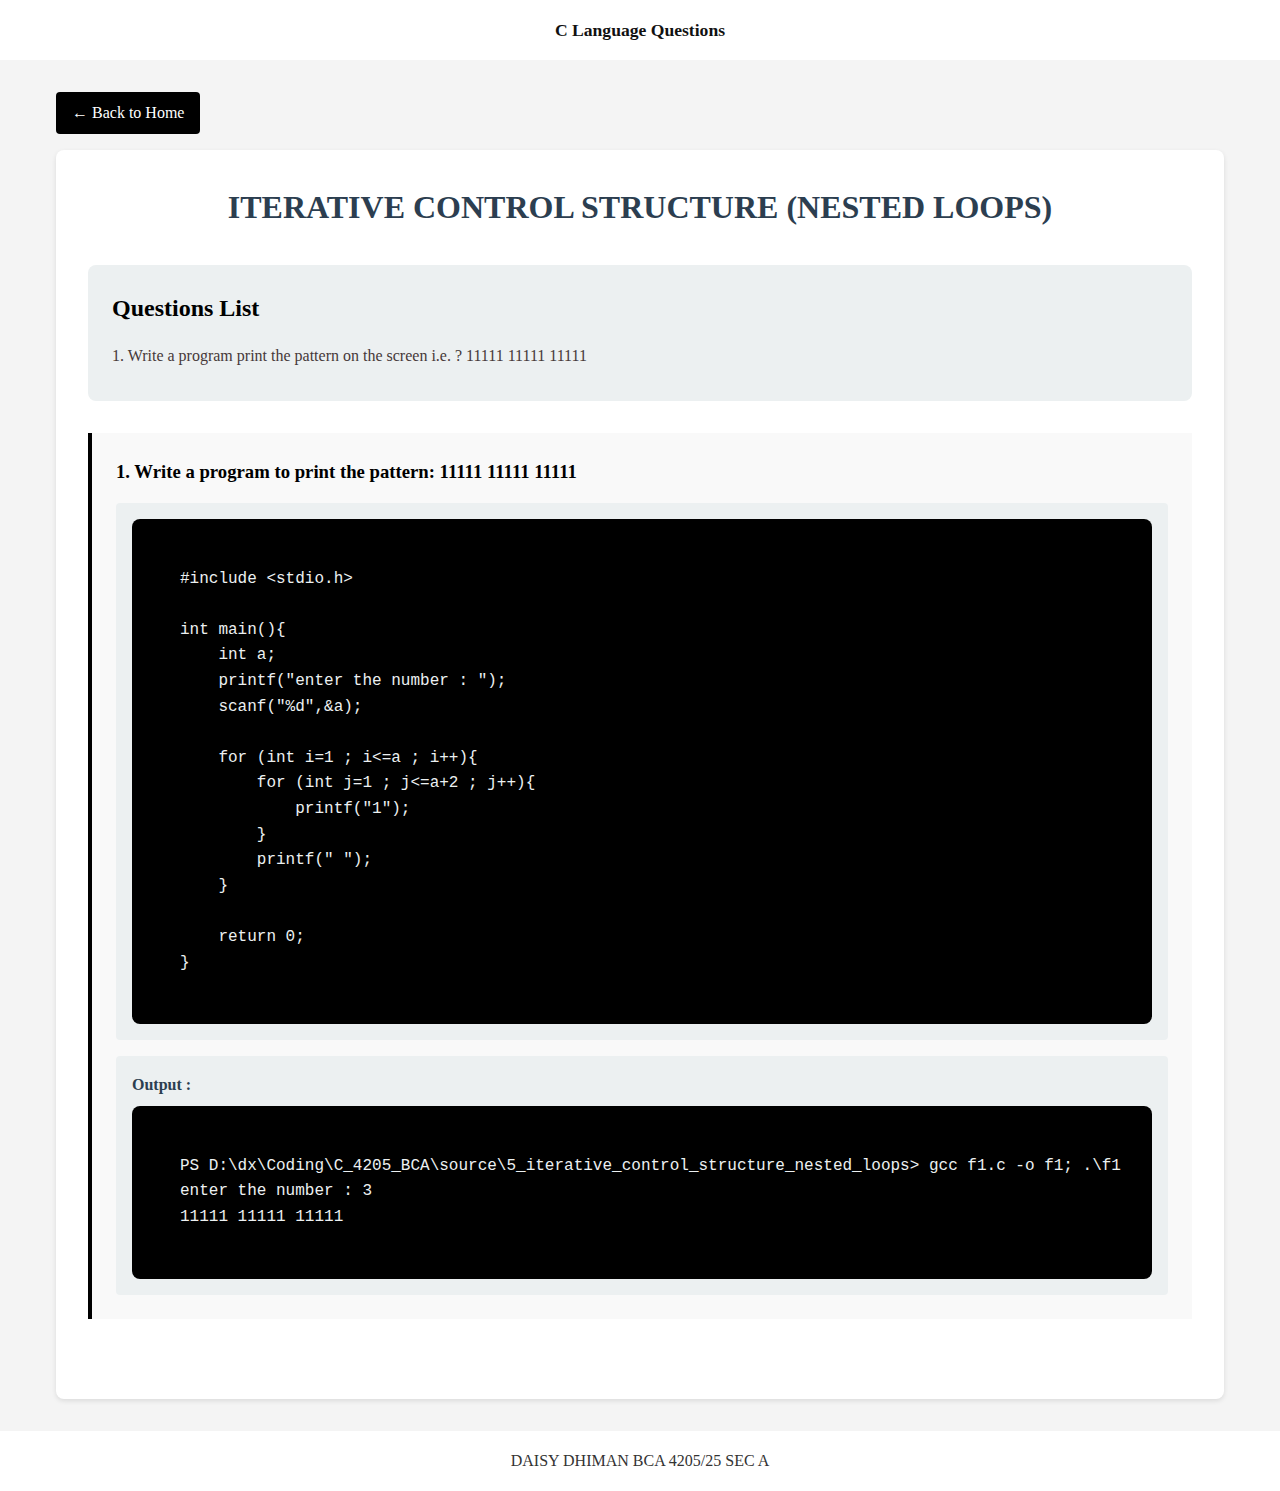
<file: webpages/iterative-control-structure-nested-loops.html>
<!DOCTYPE html>
<html lang="en">
<head>
    <meta charset="UTF-8">
    <meta name="viewport" content="width=device-width, initial-scale=1.0">
    <title>ITERATIVE CONTROL STRUCTURE (NESTED LOOPS) - BCA 4205/25 Daisy Dhiman</title>
    <link rel="stylesheet" href="style.css">
</head>
<body>
    <nav class="simple-nav">
        <div class="nav-logo"><a href="#">C Language Questions</a></div>
      </nav>
      

    <div class="container">
        <a href="../index.html" class="back-link">&larr; Back to Home</a>

        <div class="questions-page">
            <h1>ITERATIVE CONTROL STRUCTURE (NESTED LOOPS)</h1>

            <div class="question-index">
                <h2>Questions List</h2>
                <ul>
                    <li><a href="#q1">1. Write a program print the pattern on the screen i.e. ? 11111 11111 11111</a></li>
 
                </ul>
            </div>
<div id="q1" class="question-section">
    <h3>1. Write a program to print the pattern: 11111 11111 11111</h3>
    <div class="answer-box">
        <pre><code>#include &lt;stdio.h&gt;

int main(){
    int a;
    printf("enter the number : ");
    scanf("%d",&amp;a);

    for (int i=1 ; i&lt;=a ; i++){
        for (int j=1 ; j&lt;=a+2 ; j++){
            printf("1");
        }
        printf(" ");
    }

    return 0;
}</code></pre>
    </div>
    <div class="answer-box">
        <h4>Output :</h4>
        <pre><code>PS D:\dx\Coding\C_4205_BCA\source\5_iterative_control_structure_nested_loops&gt; gcc f1.c -o f1; .\f1
enter the number : 3
11111 11111 11111</code></pre>
    </div>
</div>

            
        </div>
    </div>

    <footer>
        <p>DAISY DHIMAN BCA 4205/25 SEC A</p>
    </footer>
</body>
</html>
</file>
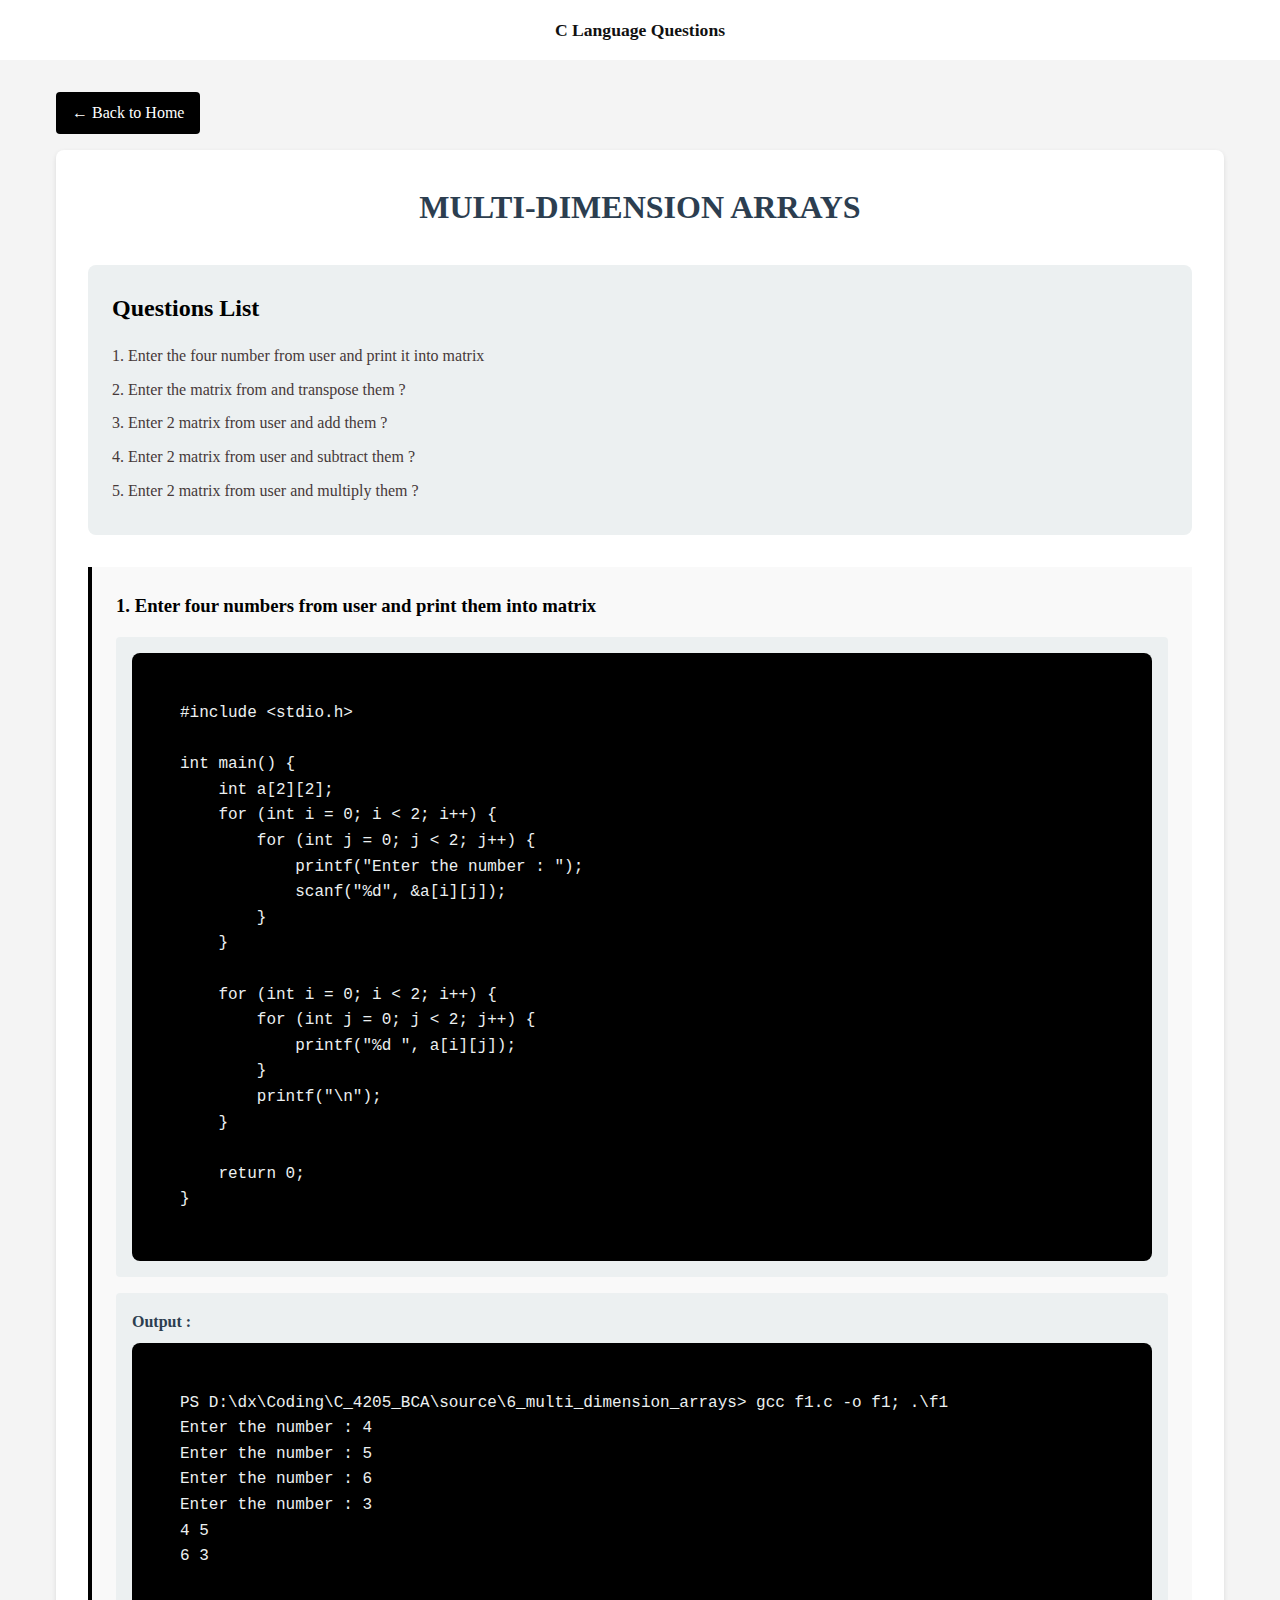
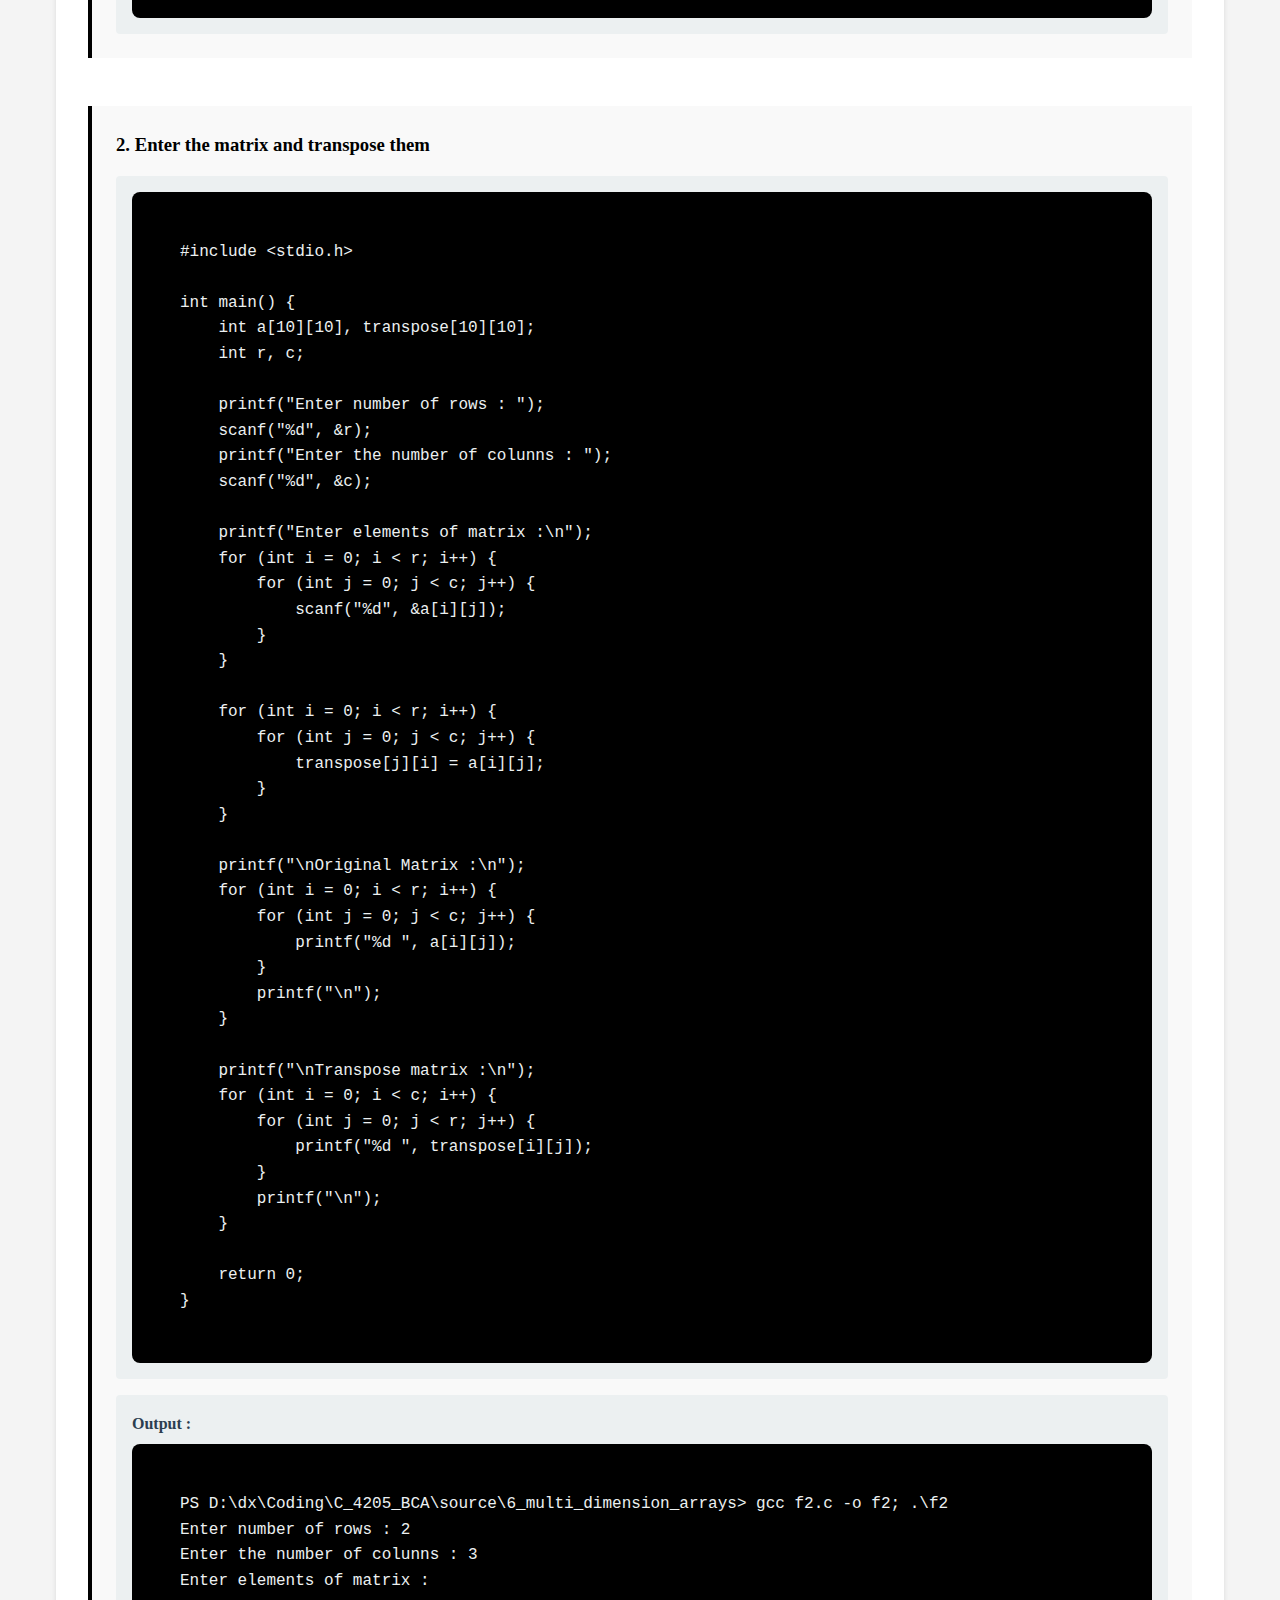
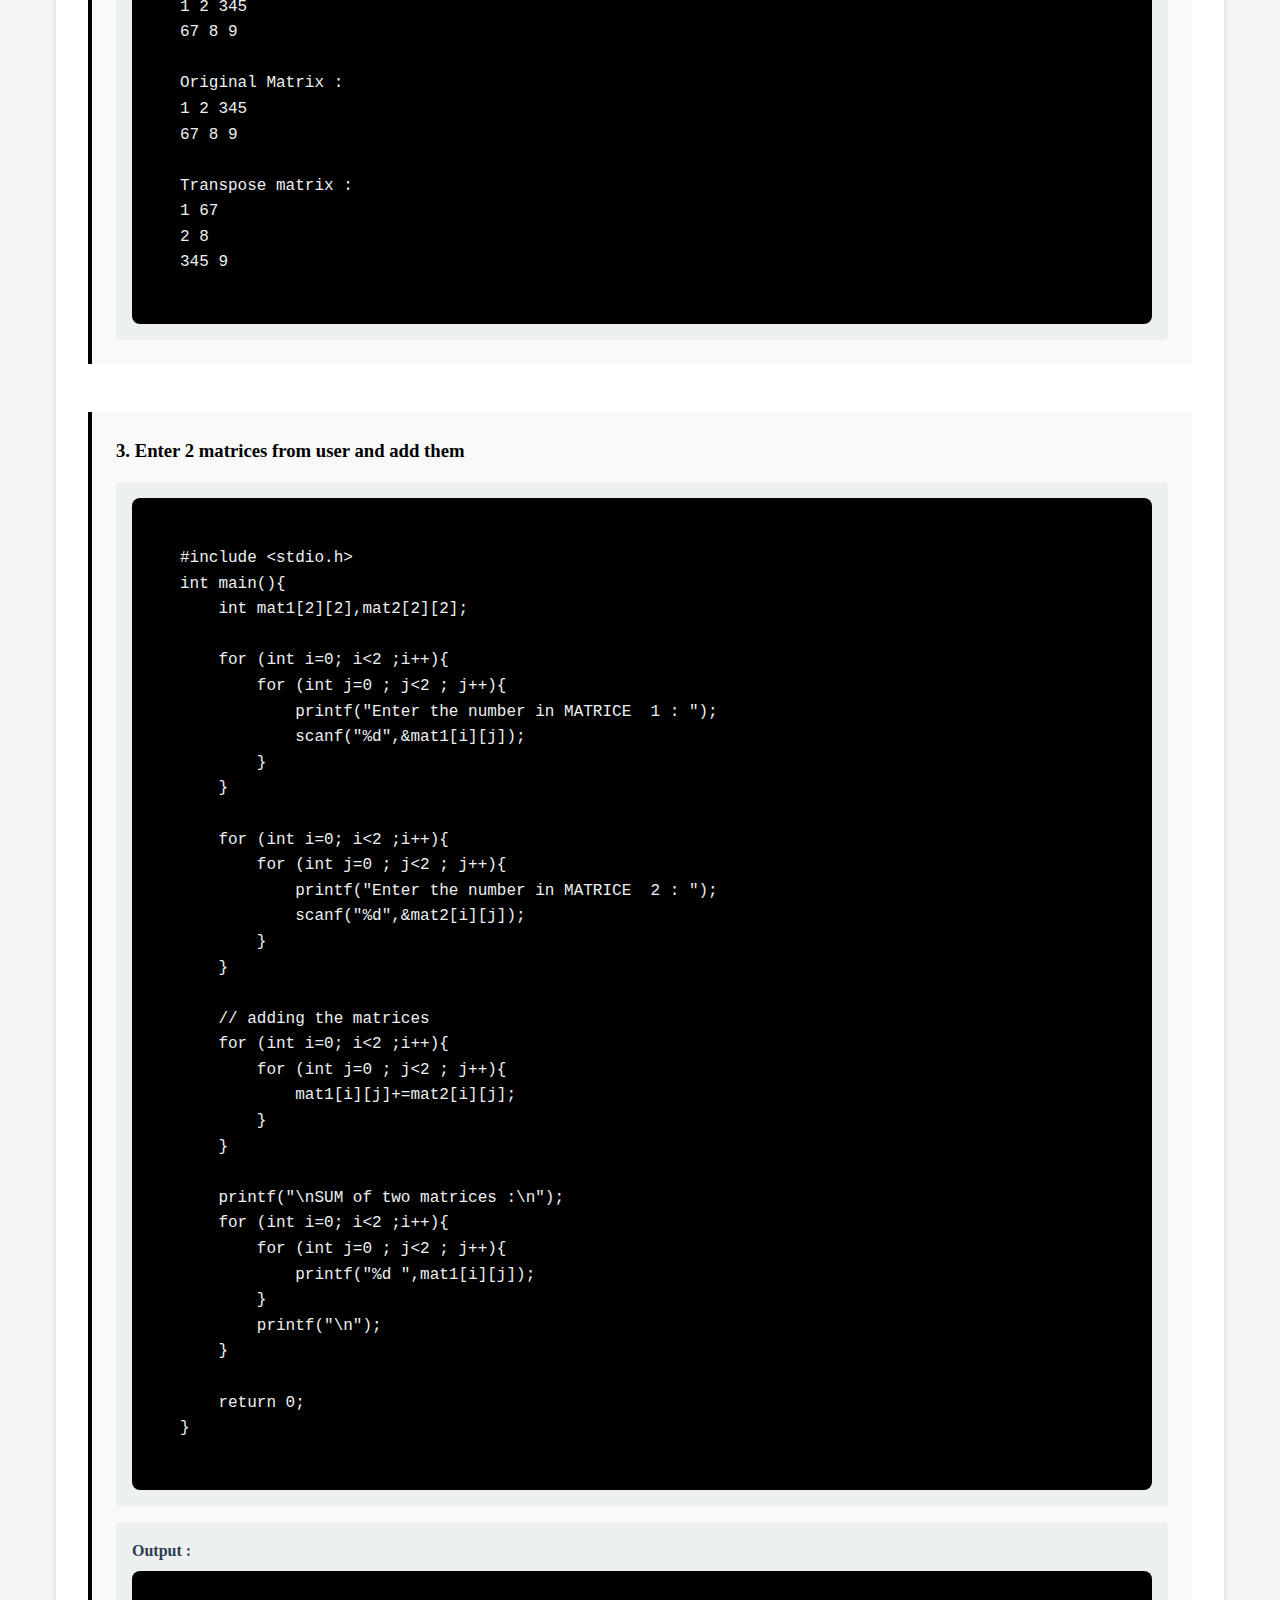
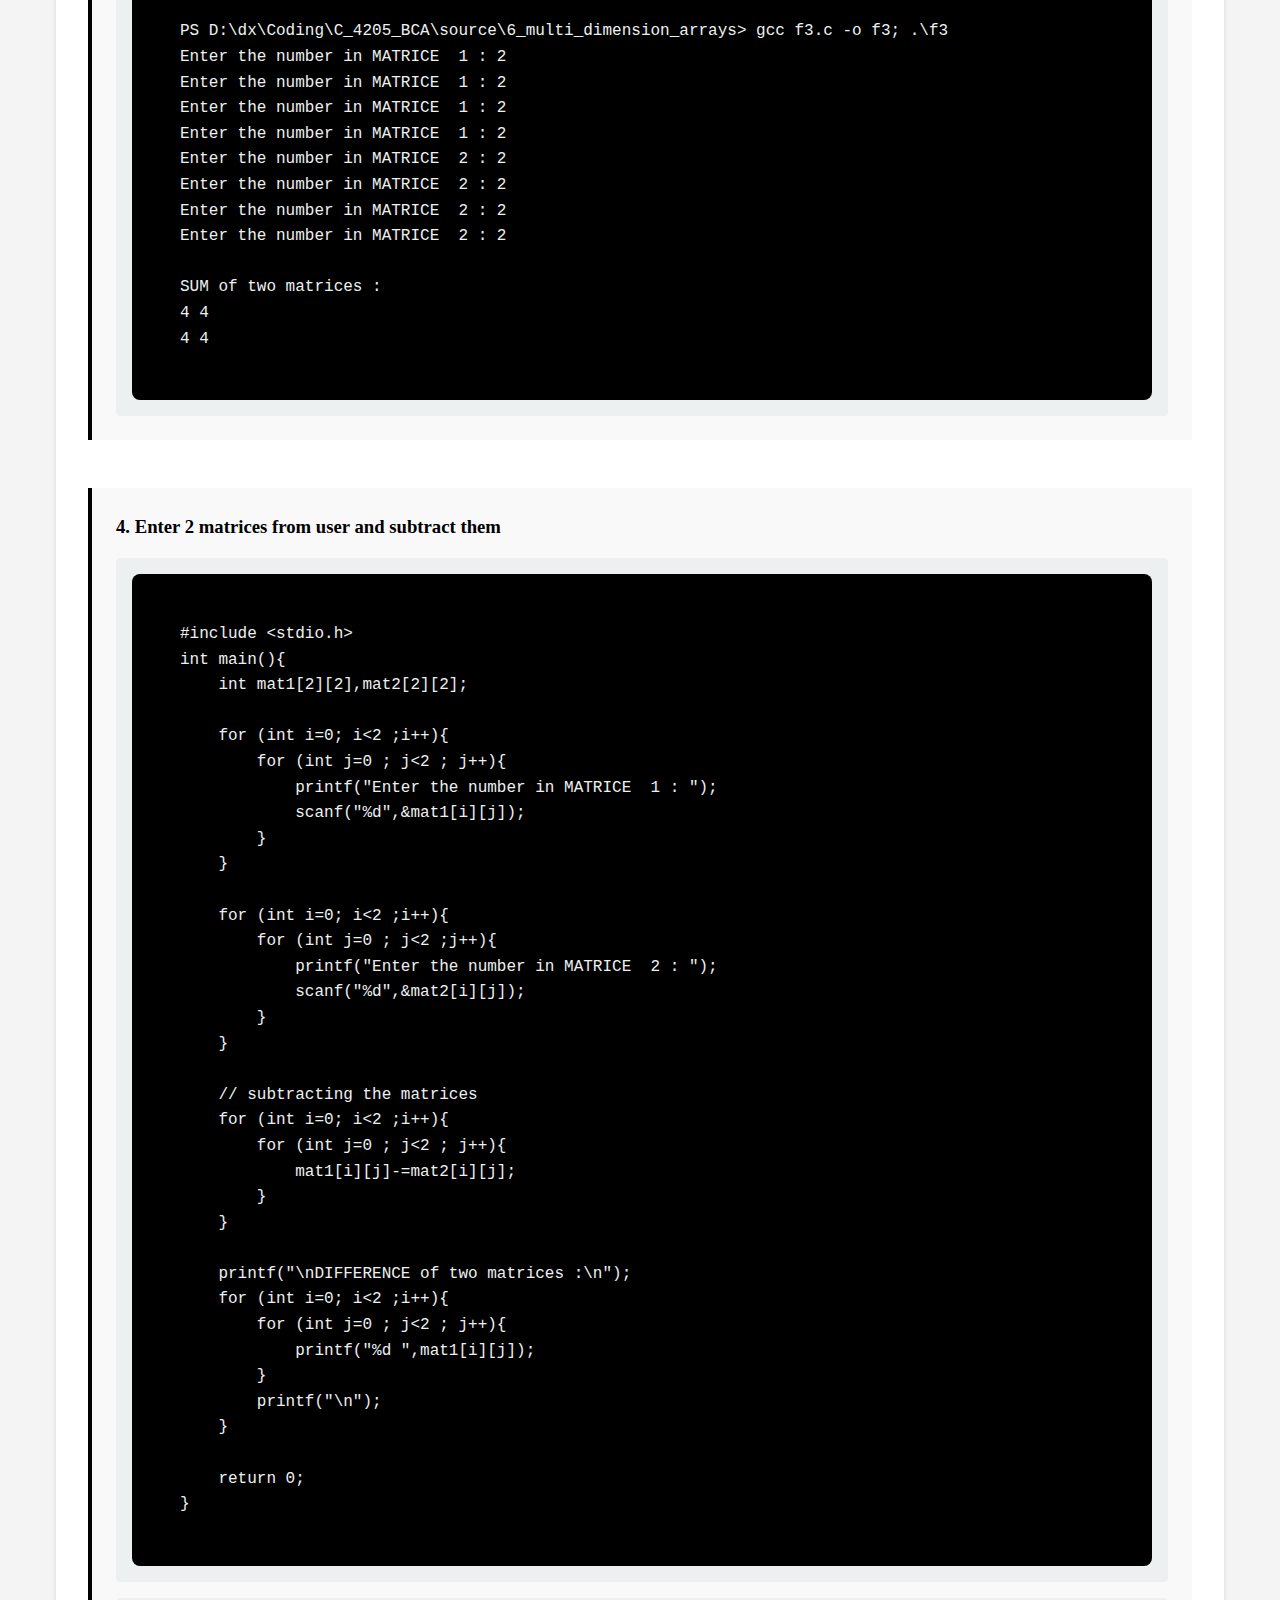
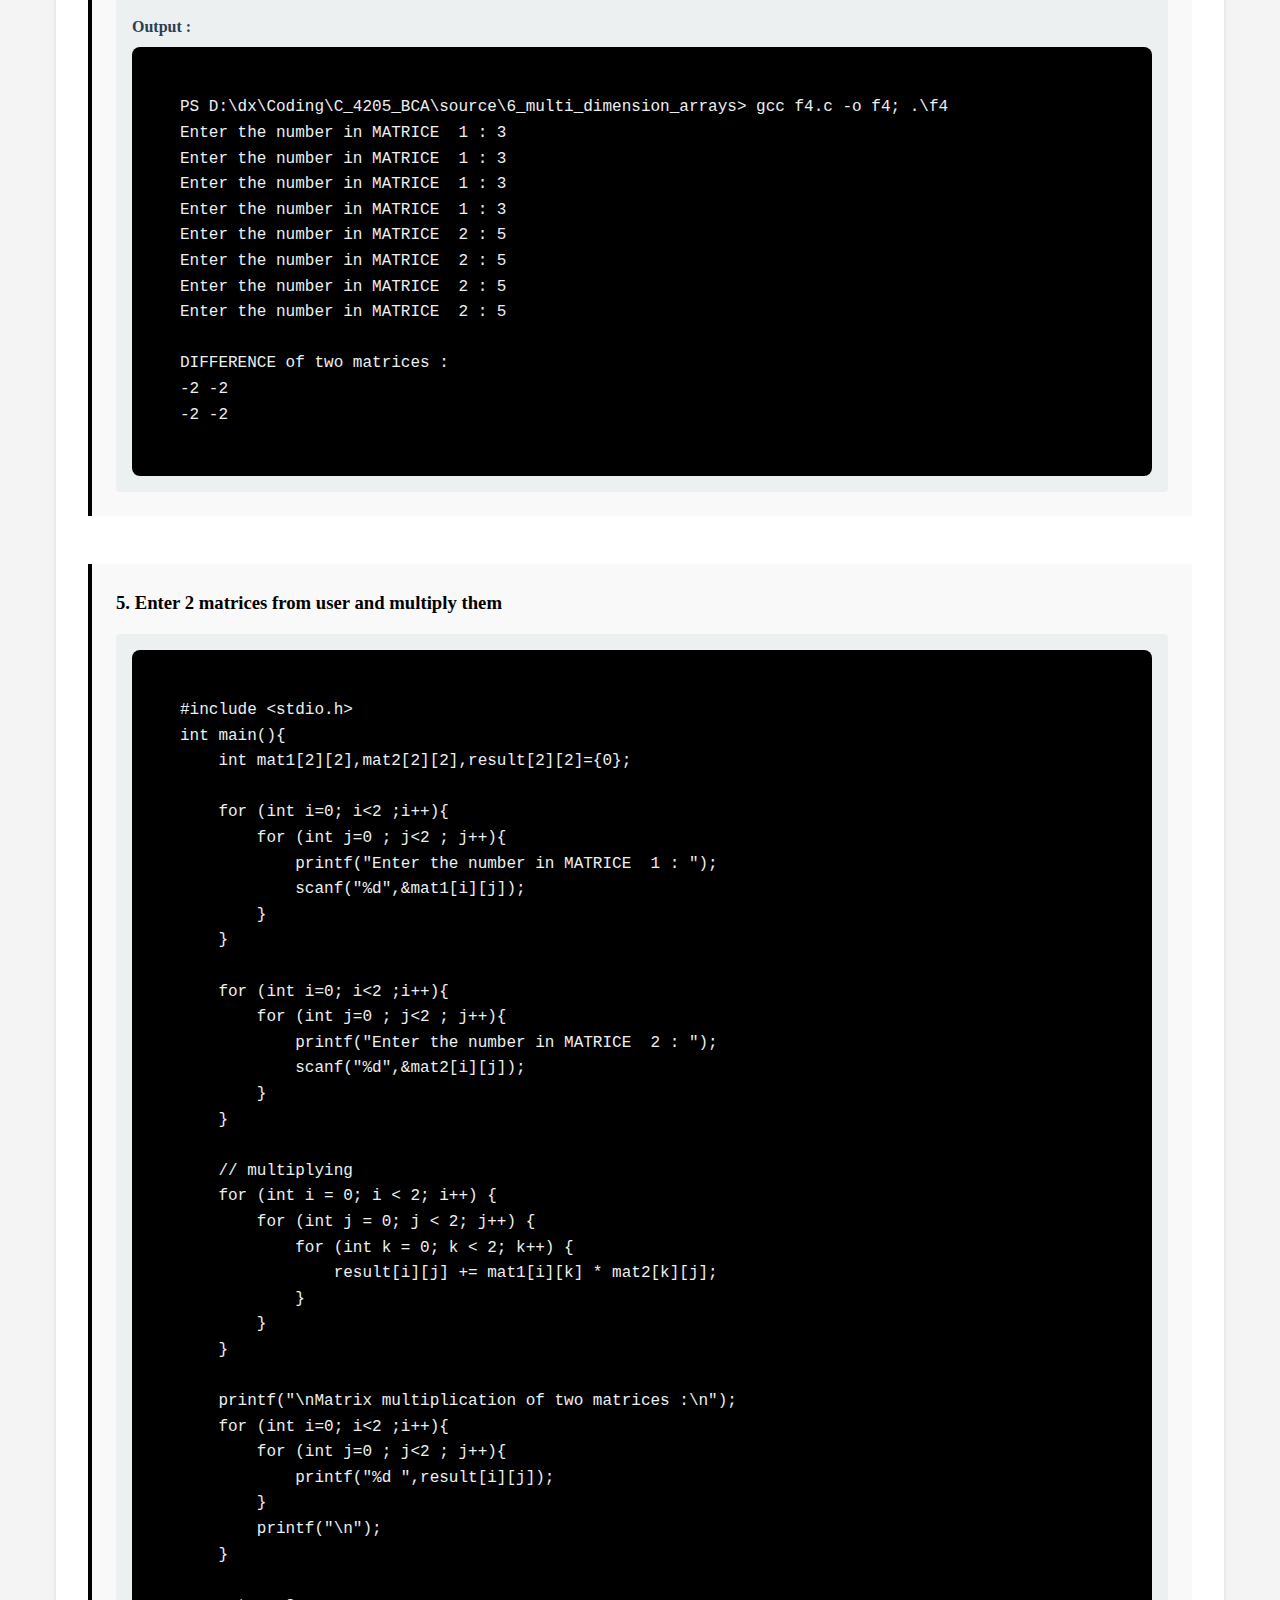
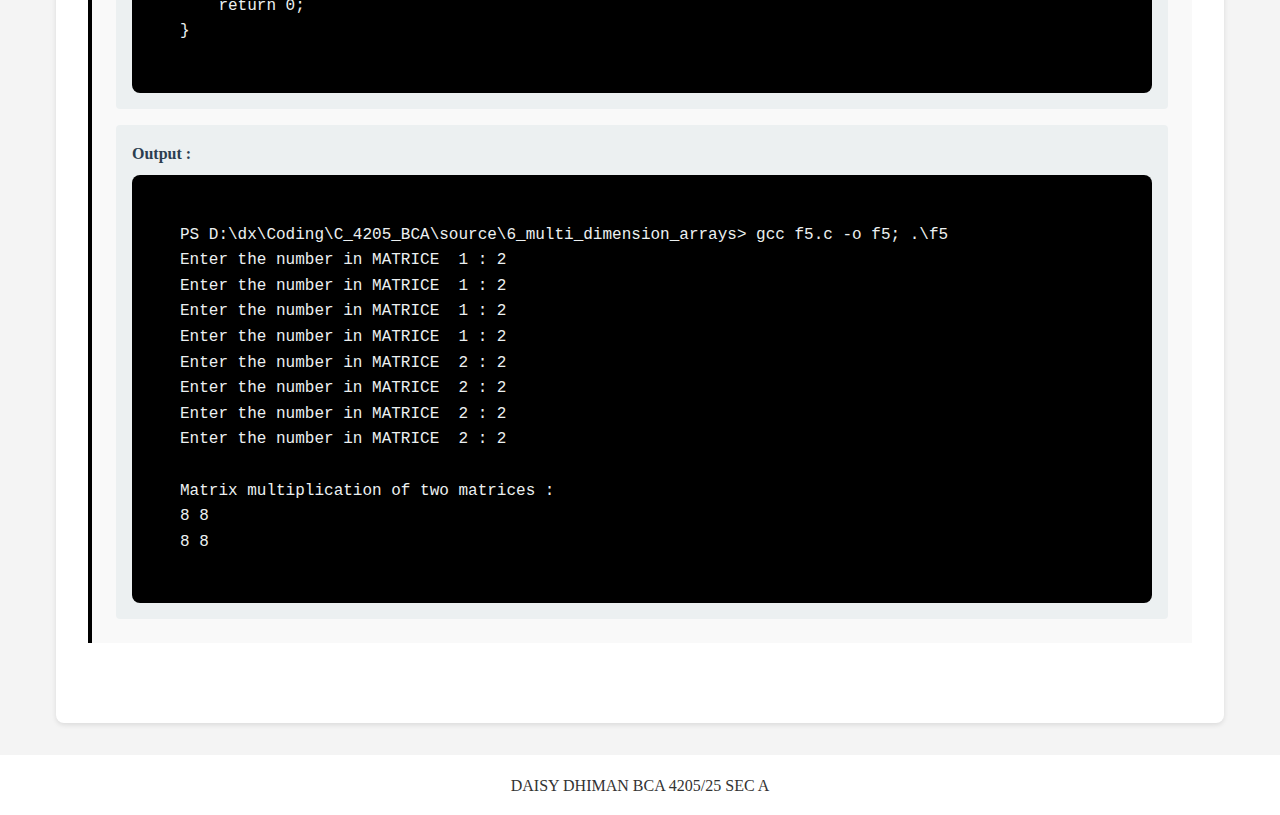
<file: webpages/multi-dimension-arrays.html>
<!DOCTYPE html>
<html lang="en">
<head>
    <meta charset="UTF-8">
    <meta name="viewport" content="width=device-width, initial-scale=1.0">
    <title>MULTI-DIMENSION ARRAYS - BCA 4205/25 Daisy Dhiman</title>
    <link rel="stylesheet" href="style.css">
</head>
<body>
    <nav class="simple-nav">
        <div class="nav-logo"><a href="#">C Language Questions</a></div>
      </nav>
      
    <div class="container">
        <a href="../index.html" class="back-link">&larr; Back to Home</a>

        <div class="questions-page">
            <h1>MULTI-DIMENSION ARRAYS</h1>

            <div class="question-index">
                <h2>Questions List</h2>
                <ul>
                    <li><a href="#q1">1. Enter the four number from user and print it into matrix</a></li>
                    <li><a href="#q2">2. Enter the matrix from and transpose them ?</a></li>
                    <li><a href="#q3">3. Enter 2 matrix from user and add them ?</a></li>
                    <li><a href="#q4">4. Enter 2 matrix from user and subtract them ?</a></li>
                    <li><a href="#q5">5. Enter 2 matrix from user and multiply them ?</a></li>
                </ul>
            </div>

            <div id="q1" class="question-section">
    <h3>1. Enter four numbers from user and print them into matrix</h3>
    <div class="answer-box">
        <pre><code>#include &lt;stdio.h&gt;

int main() {
    int a[2][2];
    for (int i = 0; i &lt; 2; i++) {
        for (int j = 0; j &lt; 2; j++) {
            printf("Enter the number : ");
            scanf("%d", &amp;a[i][j]);
        }
    }

    for (int i = 0; i &lt; 2; i++) {
        for (int j = 0; j &lt; 2; j++) {
            printf("%d ", a[i][j]);
        }
        printf("\n");
    }

    return 0;
}</code></pre>
    </div>
    <div class="answer-box">
        <h4>Output :</h4>
        <pre><code>PS D:\dx\Coding\C_4205_BCA\source\6_multi_dimension_arrays&gt; gcc f1.c -o f1; .\f1
Enter the number : 4
Enter the number : 5
Enter the number : 6
Enter the number : 3
4 5
6 3</code></pre>
    </div>
</div>


<div id="q2" class="question-section">
    <h3>2. Enter the matrix and transpose them</h3>
    <div class="answer-box">
        <pre><code>#include &lt;stdio.h&gt;

int main() {
    int a[10][10], transpose[10][10];
    int r, c;

    printf("Enter number of rows : ");
    scanf("%d", &amp;r);
    printf("Enter the number of colunns : ");
    scanf("%d", &amp;c);

    printf("Enter elements of matrix :\n");
    for (int i = 0; i &lt; r; i++) {
        for (int j = 0; j &lt; c; j++) {
            scanf("%d", &amp;a[i][j]);
        }
    }

    for (int i = 0; i &lt; r; i++) {
        for (int j = 0; j &lt; c; j++) {
            transpose[j][i] = a[i][j];
        }
    }

    printf("\nOriginal Matrix :\n");
    for (int i = 0; i &lt; r; i++) {
        for (int j = 0; j &lt; c; j++) {
            printf("%d ", a[i][j]);
        }
        printf("\n");
    }

    printf("\nTranspose matrix :\n");
    for (int i = 0; i &lt; c; i++) {
        for (int j = 0; j &lt; r; j++) {
            printf("%d ", transpose[i][j]);
        }
        printf("\n");
    }

    return 0;
}</code></pre>
    </div>
    <div class="answer-box">
        <h4>Output :</h4>
        <pre><code>PS D:\dx\Coding\C_4205_BCA\source\6_multi_dimension_arrays&gt; gcc f2.c -o f2; .\f2
Enter number of rows : 2
Enter the number of colunns : 3
Enter elements of matrix :
1 2 345
67 8 9

Original Matrix :
1 2 345
67 8 9

Transpose matrix :
1 67
2 8
345 9</code></pre>
    </div>
</div>

<div id="q3" class="question-section">
    <h3>3. Enter 2 matrices from user and add them</h3>
    <div class="answer-box">
        <pre><code>#include &lt;stdio.h&gt;
int main(){
    int mat1[2][2],mat2[2][2];

    for (int i=0; i&lt;2 ;i++){
        for (int j=0 ; j&lt;2 ; j++){
            printf("Enter the number in MATRICE  1 : ");
            scanf("%d",&amp;mat1[i][j]);
        }
    }

    for (int i=0; i&lt;2 ;i++){
        for (int j=0 ; j&lt;2 ; j++){
            printf("Enter the number in MATRICE  2 : ");
            scanf("%d",&amp;mat2[i][j]);
        }
    }

    // adding the matrices
    for (int i=0; i&lt;2 ;i++){
        for (int j=0 ; j&lt;2 ; j++){
            mat1[i][j]+=mat2[i][j];
        }
    }

    printf("\nSUM of two matrices :\n");
    for (int i=0; i&lt;2 ;i++){
        for (int j=0 ; j&lt;2 ; j++){
            printf("%d ",mat1[i][j]);
        }
        printf("\n");
    }

    return 0;
}</code></pre>
    </div>
    <div class="answer-box">
        <h4>Output :</h4>
        <pre><code>PS D:\dx\Coding\C_4205_BCA\source\6_multi_dimension_arrays&gt; gcc f3.c -o f3; .\f3
Enter the number in MATRICE  1 : 2
Enter the number in MATRICE  1 : 2
Enter the number in MATRICE  1 : 2
Enter the number in MATRICE  1 : 2
Enter the number in MATRICE  2 : 2
Enter the number in MATRICE  2 : 2
Enter the number in MATRICE  2 : 2
Enter the number in MATRICE  2 : 2

SUM of two matrices :
4 4
4 4</code></pre>
    </div>
</div>


<div id="q4" class="question-section">
    <h3>4. Enter 2 matrices from user and subtract them</h3>
    <div class="answer-box">
        <pre><code>#include &lt;stdio.h&gt;
int main(){
    int mat1[2][2],mat2[2][2];

    for (int i=0; i&lt;2 ;i++){
        for (int j=0 ; j&lt;2 ; j++){
            printf("Enter the number in MATRICE  1 : ");
            scanf("%d",&amp;mat1[i][j]);
        }
    }

    for (int i=0; i&lt;2 ;i++){
        for (int j=0 ; j&lt;2 ;j++){
            printf("Enter the number in MATRICE  2 : ");
            scanf("%d",&amp;mat2[i][j]);
        }
    }

    // subtracting the matrices
    for (int i=0; i&lt;2 ;i++){
        for (int j=0 ; j&lt;2 ; j++){
            mat1[i][j]-=mat2[i][j];
        }
    }

    printf("\nDIFFERENCE of two matrices :\n");
    for (int i=0; i&lt;2 ;i++){
        for (int j=0 ; j&lt;2 ; j++){
            printf("%d ",mat1[i][j]);
        }
        printf("\n");
    }

    return 0;
}</code></pre>
    </div>
    <div class="answer-box">
        <h4>Output :</h4>
        <pre><code>PS D:\dx\Coding\C_4205_BCA\source\6_multi_dimension_arrays&gt; gcc f4.c -o f4; .\f4
Enter the number in MATRICE  1 : 3
Enter the number in MATRICE  1 : 3
Enter the number in MATRICE  1 : 3
Enter the number in MATRICE  1 : 3
Enter the number in MATRICE  2 : 5
Enter the number in MATRICE  2 : 5
Enter the number in MATRICE  2 : 5
Enter the number in MATRICE  2 : 5

DIFFERENCE of two matrices :
-2 -2
-2 -2</code></pre>
    </div>
</div>


<div id="q5" class="question-section">
    <h3>5. Enter 2 matrices from user and multiply them</h3>
    <div class="answer-box">
        <pre><code>#include &lt;stdio.h&gt;
int main(){
    int mat1[2][2],mat2[2][2],result[2][2]={0};

    for (int i=0; i&lt;2 ;i++){
        for (int j=0 ; j&lt;2 ; j++){
            printf("Enter the number in MATRICE  1 : ");
            scanf("%d",&amp;mat1[i][j]);
        }
    }

    for (int i=0; i&lt;2 ;i++){
        for (int j=0 ; j&lt;2 ; j++){
            printf("Enter the number in MATRICE  2 : ");
            scanf("%d",&amp;mat2[i][j]);
        }
    }

    // multiplying
    for (int i = 0; i &lt; 2; i++) {
        for (int j = 0; j &lt; 2; j++) {
            for (int k = 0; k &lt; 2; k++) {
                result[i][j] += mat1[i][k] * mat2[k][j];
            }
        }
    }

    printf("\nMatrix multiplication of two matrices :\n");
    for (int i=0; i&lt;2 ;i++){
        for (int j=0 ; j&lt;2 ; j++){
            printf("%d ",result[i][j]);
        }
        printf("\n");
    }

    return 0;
}</code></pre>
    </div>
    <div class="answer-box">
        <h4>Output :</h4>
        <pre><code>PS D:\dx\Coding\C_4205_BCA\source\6_multi_dimension_arrays&gt; gcc f5.c -o f5; .\f5
Enter the number in MATRICE  1 : 2
Enter the number in MATRICE  1 : 2
Enter the number in MATRICE  1 : 2
Enter the number in MATRICE  1 : 2
Enter the number in MATRICE  2 : 2
Enter the number in MATRICE  2 : 2
Enter the number in MATRICE  2 : 2
Enter the number in MATRICE  2 : 2

Matrix multiplication of two matrices :
8 8
8 8</code></pre>
    </div>
</div>

        </div>
    </div>

    <footer>
        <p>DAISY DHIMAN BCA 4205/25 SEC A</p>
    </footer>
</body>
</html>
</file>
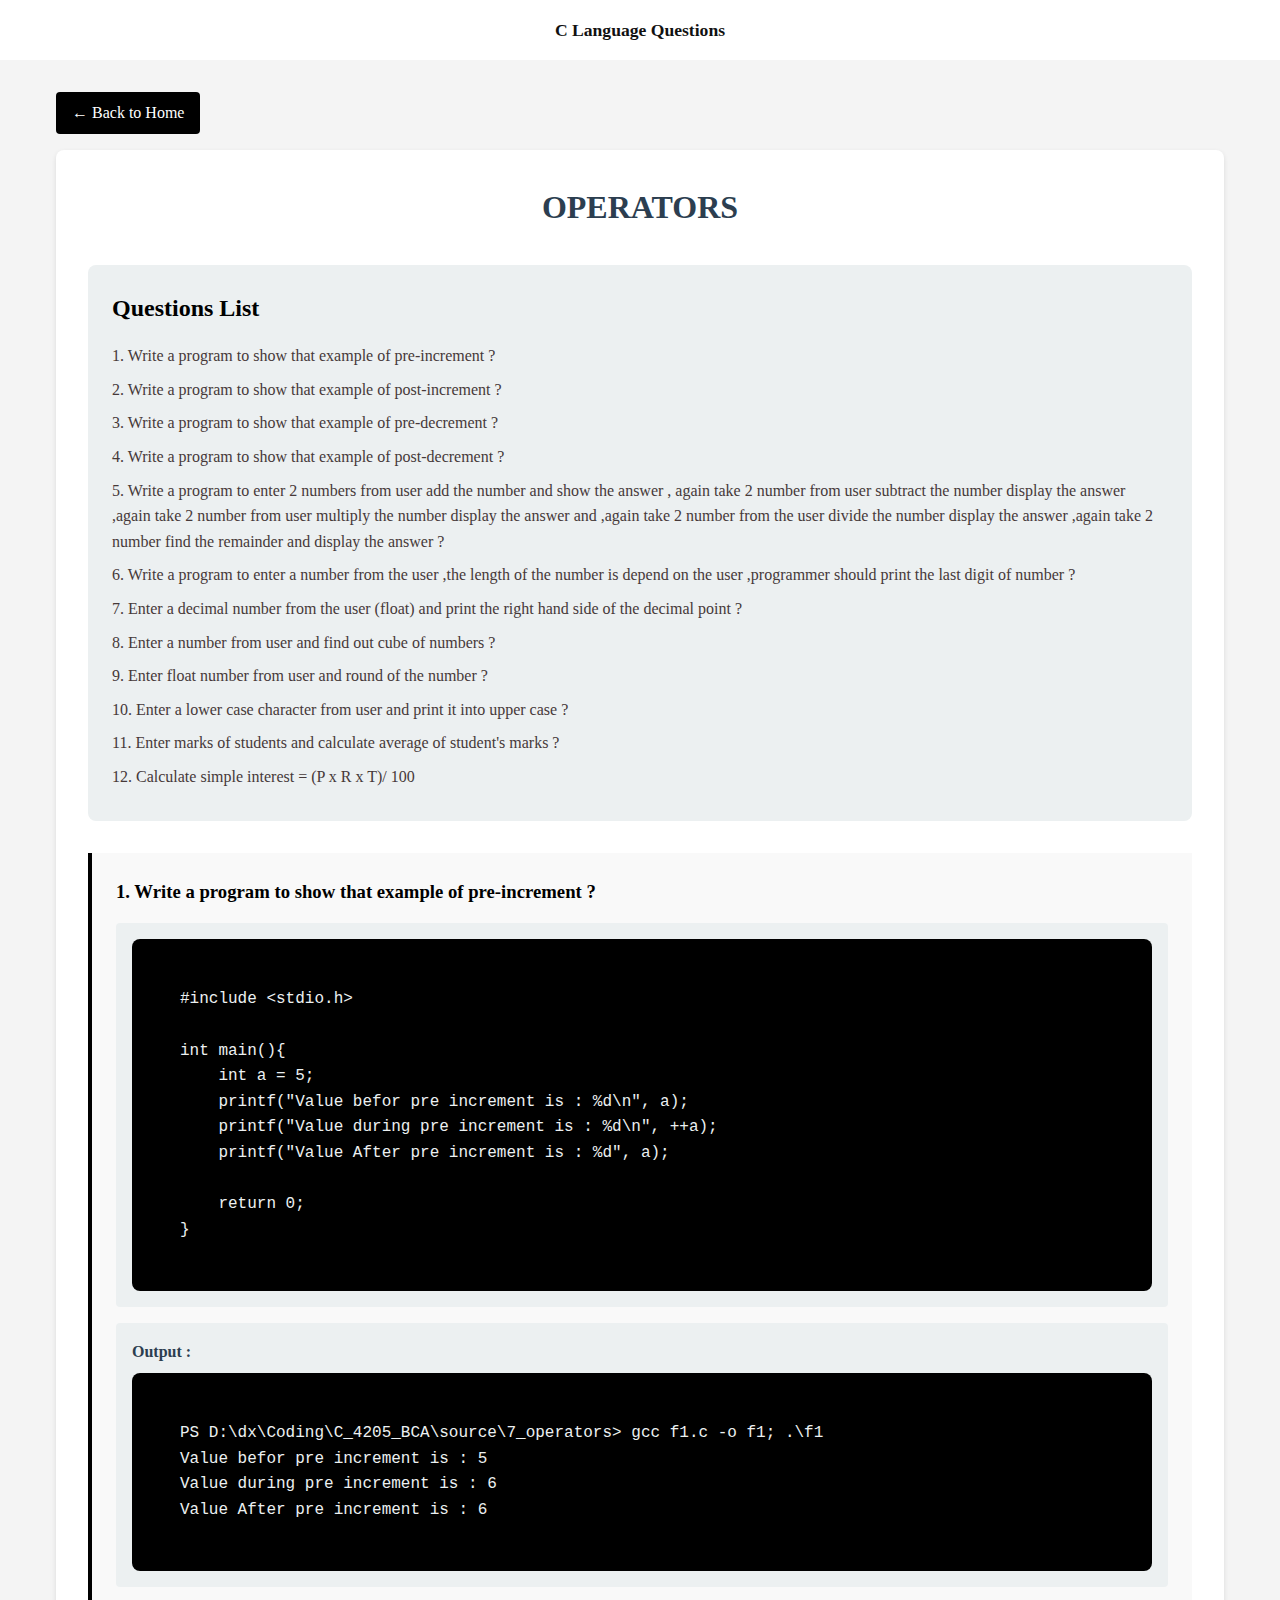
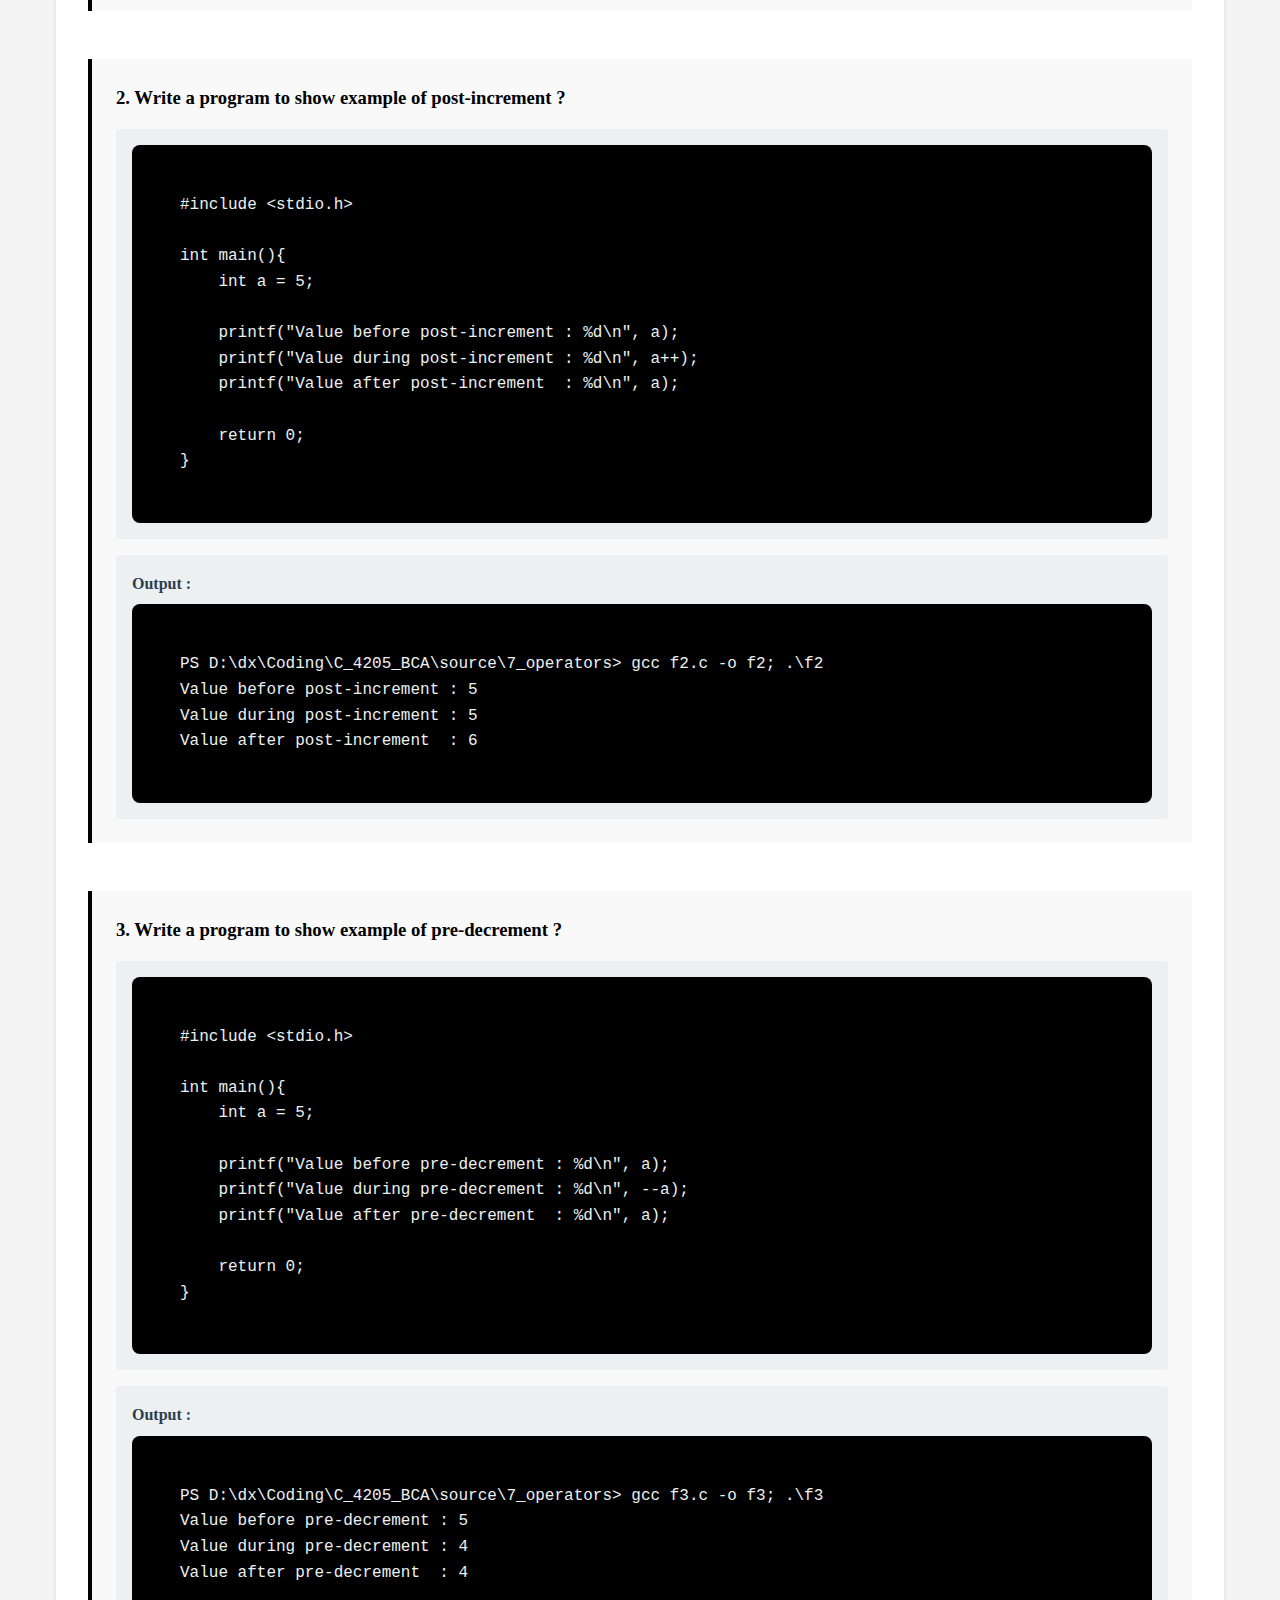
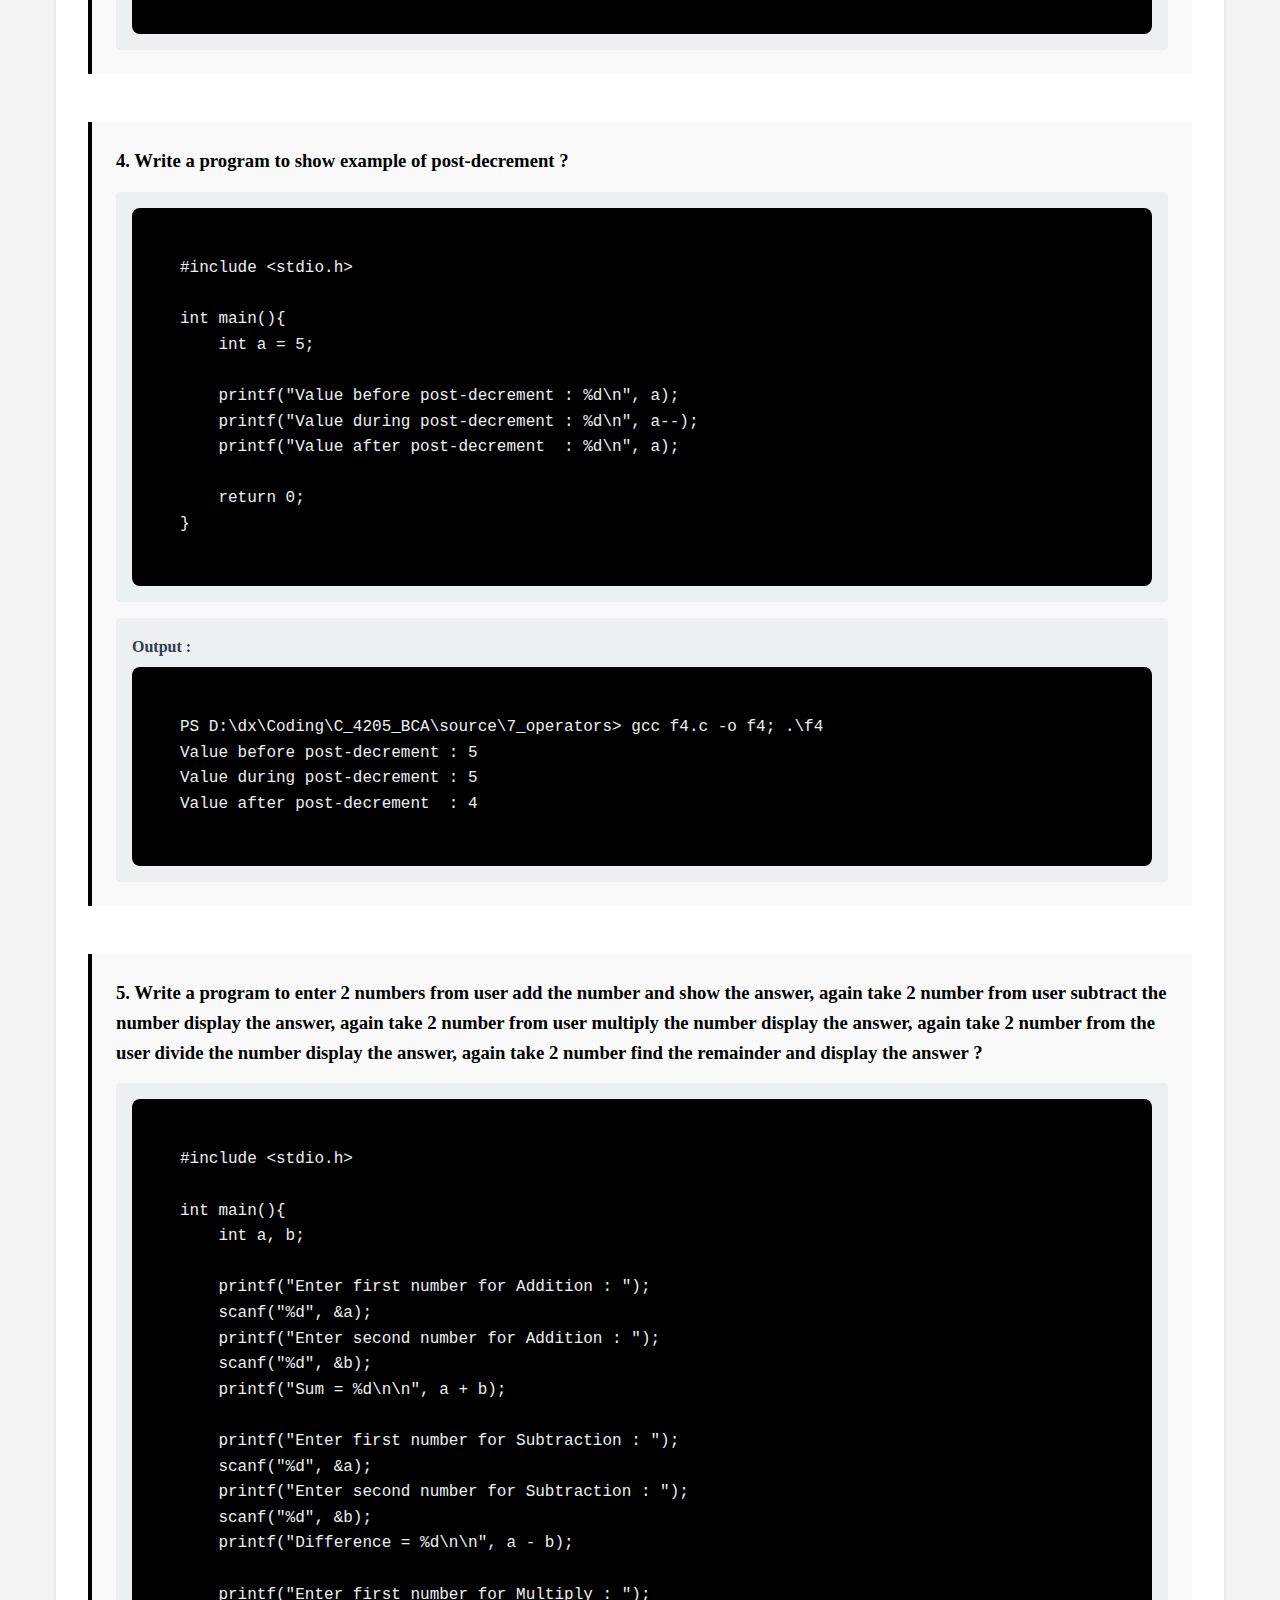
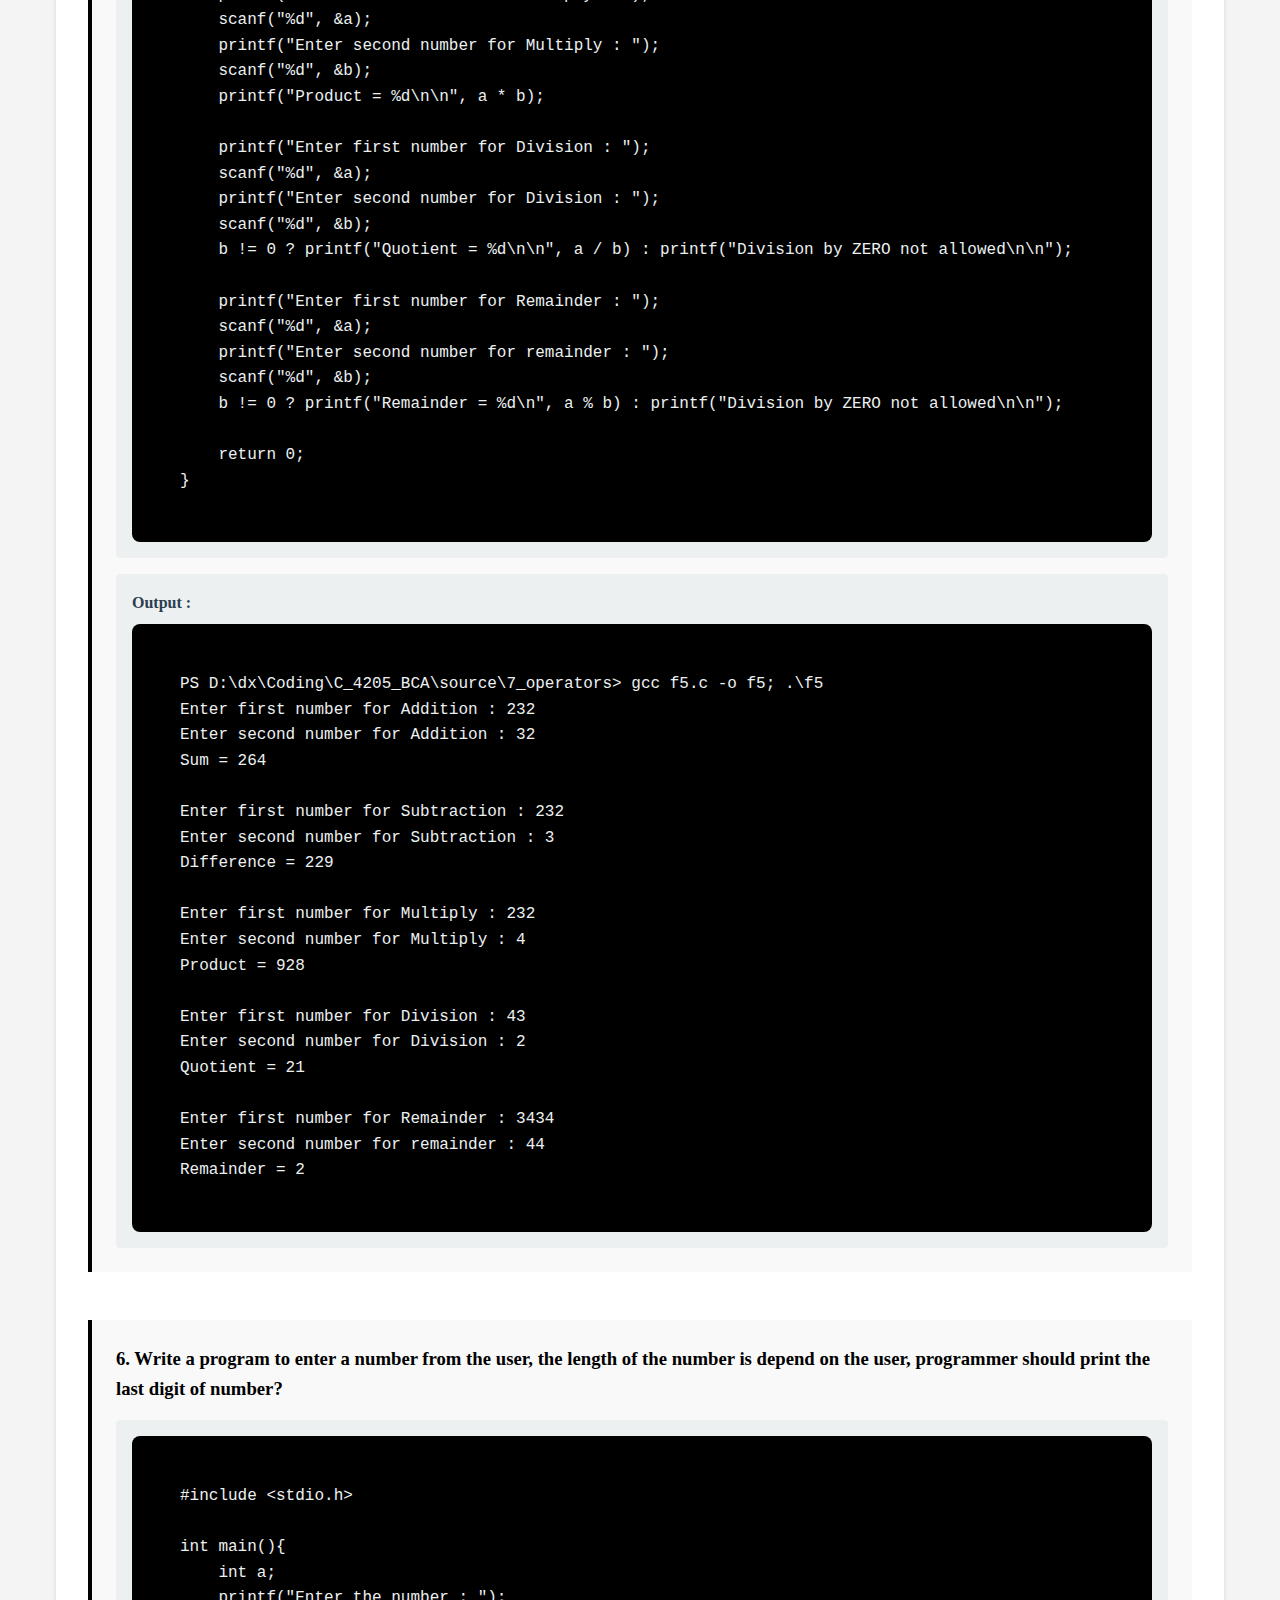
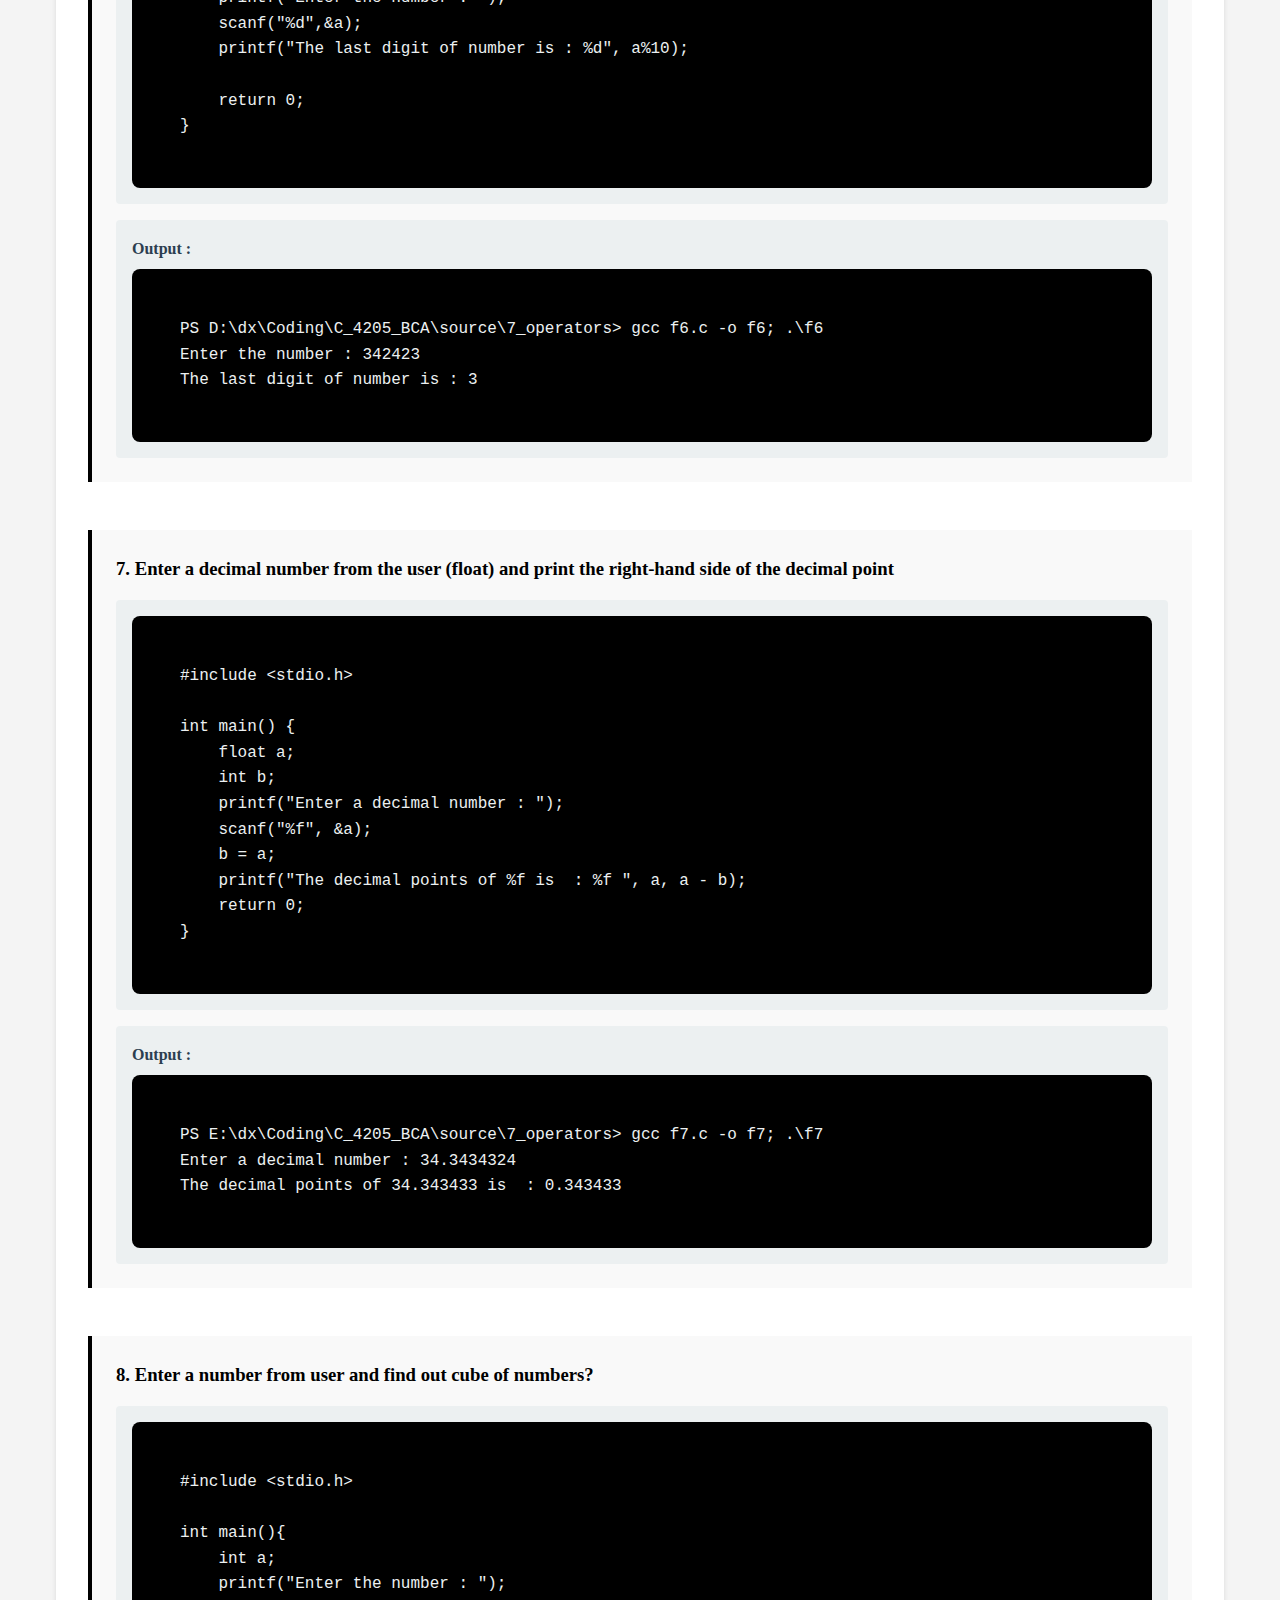
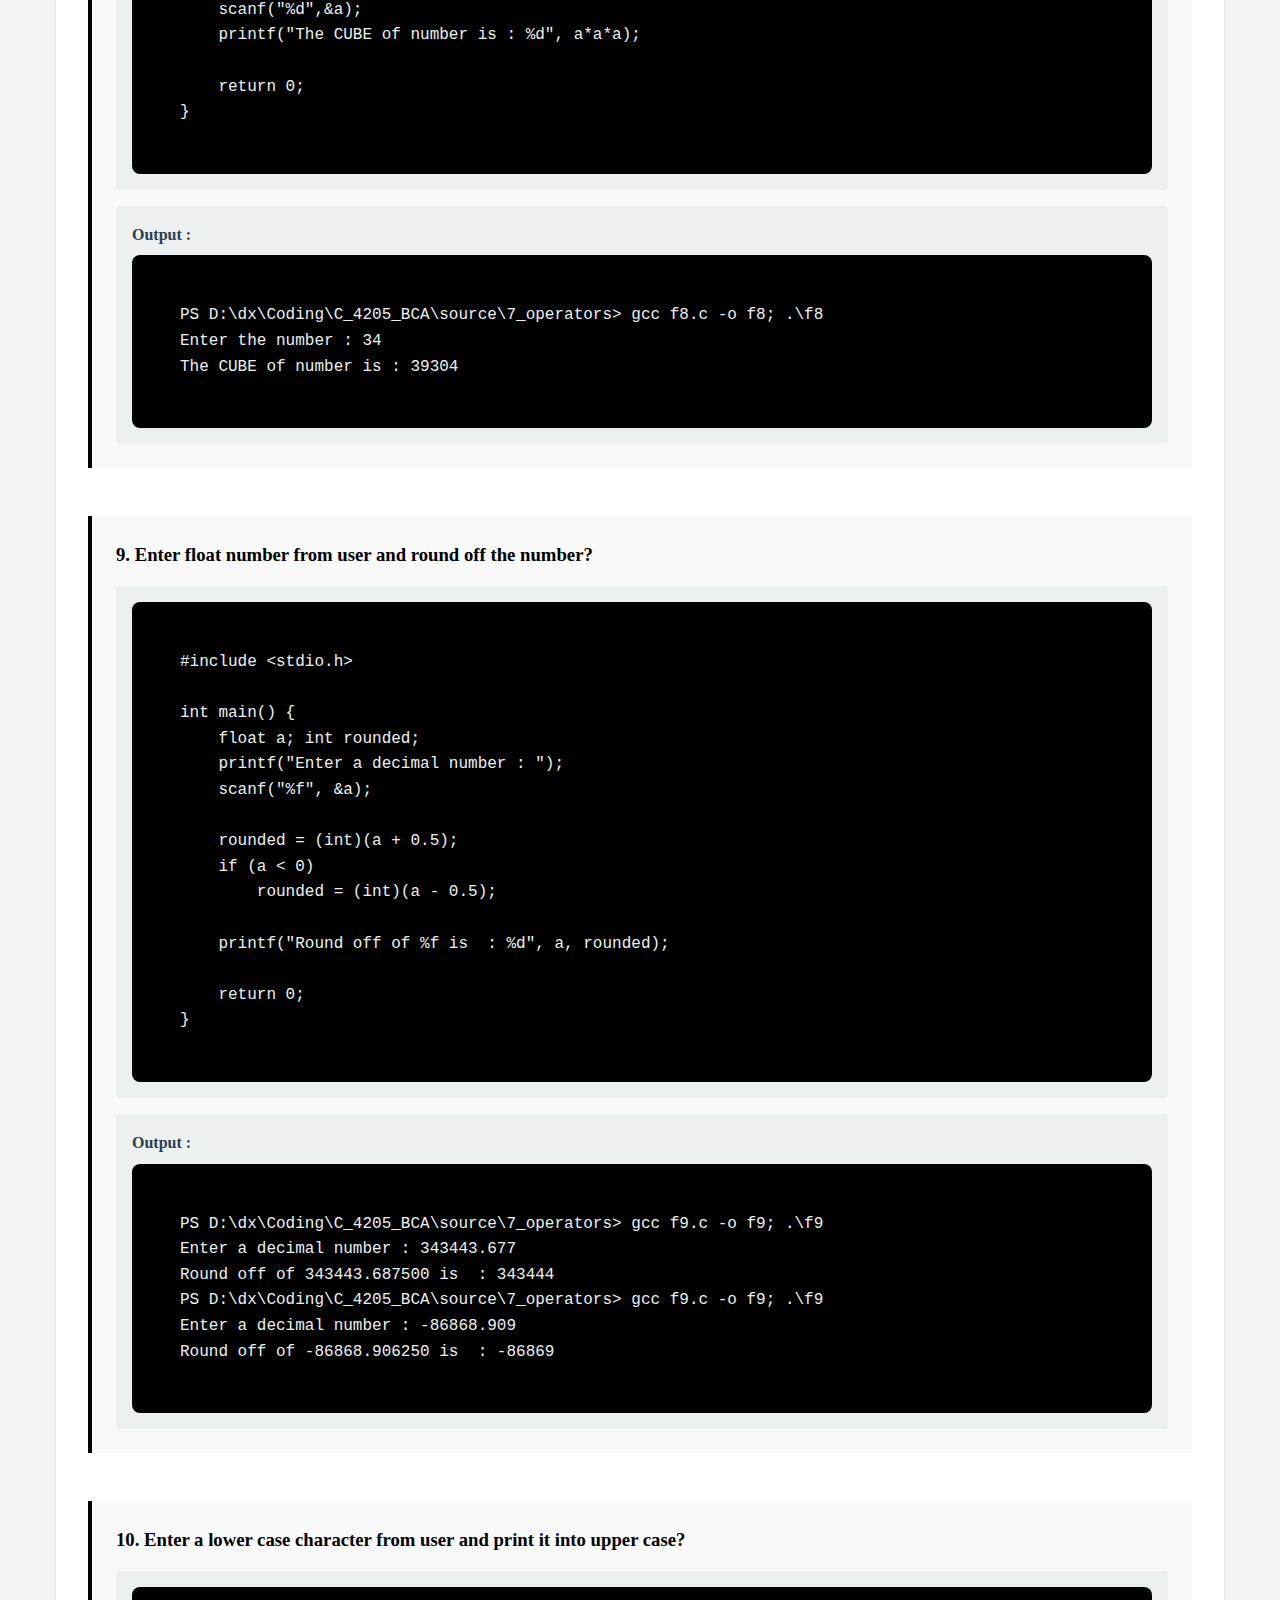
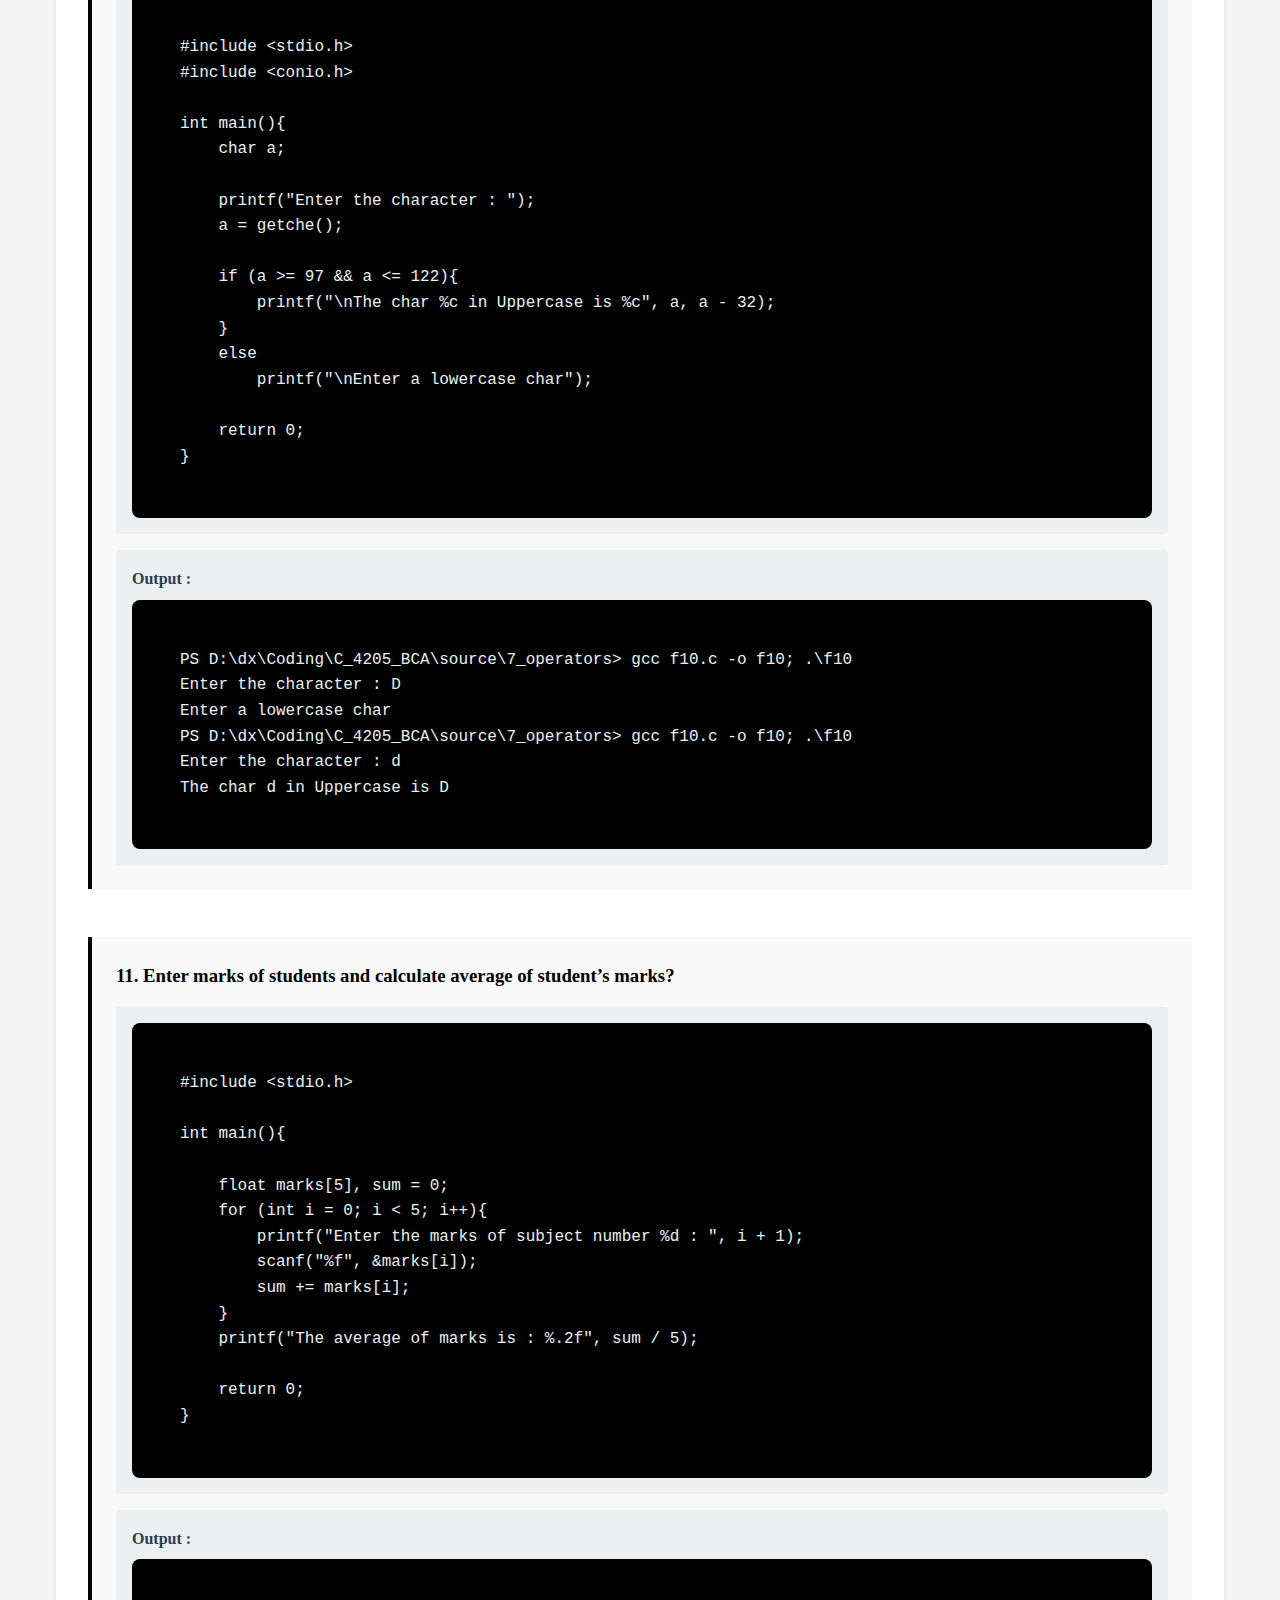
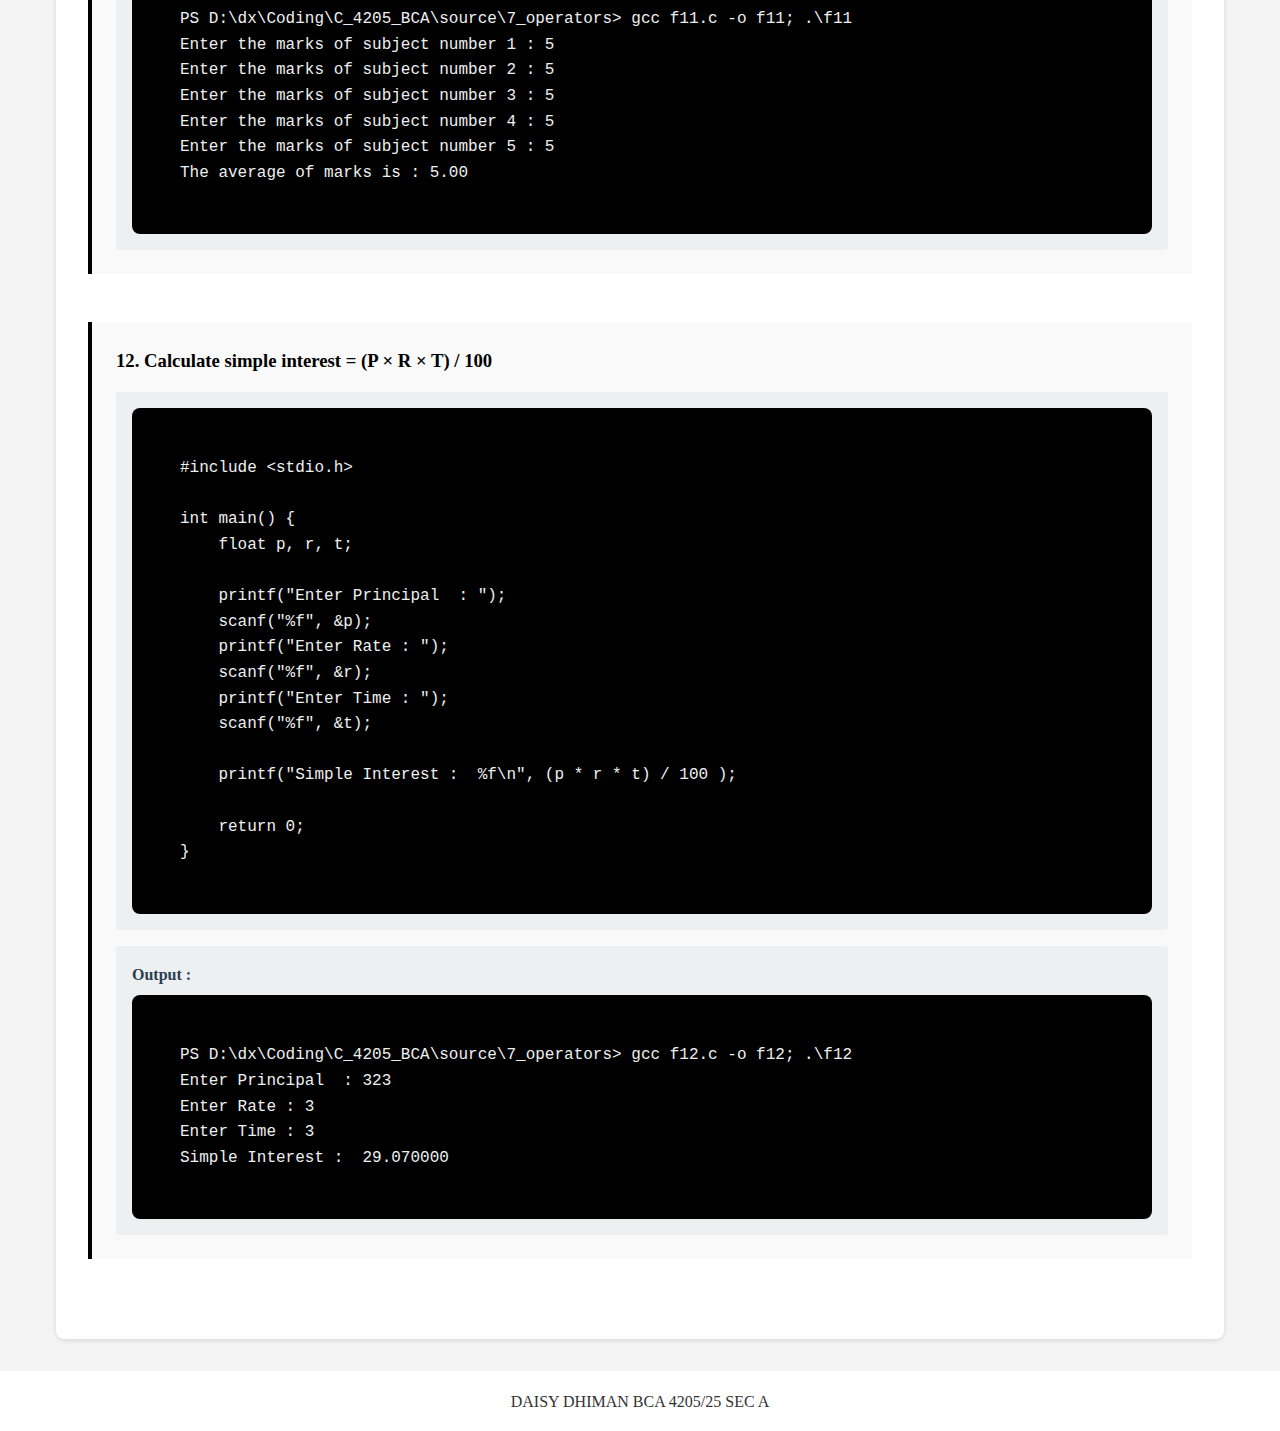
<file: webpages/operators.html>
<!DOCTYPE html>
<html lang="en">
<head>
    <meta charset="UTF-8">
    <meta name="viewport" content="width=device-width, initial-scale=1.0">
    <title>OPERATORS - BCA 4205/25 Daisy Dhiman</title>
    <link rel="stylesheet" href="style.css">
</head>
<body>
    <nav class="simple-nav">
        <div class="nav-logo"><a href="#">C Language Questions</a></div>
      </nav>
      

    <div class="container">
        <a href="../index.html" class="back-link">&larr; Back to Home</a>

        <div class="questions-page">
            <h1>OPERATORS</h1>

            <div class="question-index">
                <h2>Questions List</h2>
                <ul>
                    <li><a href="#q1">1. Write a program to show that example of pre-increment ?</a></li>
                    <li><a href="#q2">2. Write a program to show that example of post-increment ?</a></li>
                    <li><a href="#q3">3. Write a program to show that example of pre-decrement ?</a></li>
                    <li><a href="#q4">4. Write a program to show that example of post-decrement ?</a></li>
                    <li><a href="#q5">5. Write a program to enter 2 numbers from user add the number and show the answer , again take 2 number from user subtract the number display the answer ,again take 2 number from user multiply the number display the answer and ,again take 2 number from the user divide the number display the answer ,again take 2 number find the remainder and display the answer ?</a></li>
                    <li><a href="#q6">6. Write a program to enter a number from the user ,the length of the number is depend on the user ,programmer should print the last digit of number ?</a></li>
                    <li><a href="#q7">7. Enter a decimal number from the user (float) and print the right hand side of the decimal point ?</a></li>
                    <li><a href="#q8">8. Enter a number from user and find out cube of numbers ?</a></li>
                    <li><a href="#q9">9. Enter float number from user and round of the number ?</a></li>
                    <li><a href="#q10">10. Enter a lower case character from user and print it into upper case ?</a></li>
                    <li><a href="#q11">11. Enter marks of students and calculate average of student's marks ?</a></li>
                    <li><a href="#q12">12. Calculate simple interest = (P x R x T)/ 100</a></li>
                </ul>
            </div>

<div id="q1" class="question-section">
  <h3>1. Write a program to show that example of pre-increment ?</h3>
  <div class="answer-box">
    <pre><code>#include &lt;stdio.h&gt;

int main(){
    int a = 5;
    printf("Value befor pre increment is : %d\n", a);
    printf("Value during pre increment is : %d\n", ++a);
    printf("Value After pre increment is : %d", a);

    return 0;
}</code></pre>
  </div>

  <div class="answer-box">
    <h4>Output :</h4>
    <pre><code>PS D:\dx\Coding\C_4205_BCA\source\7_operators&gt; gcc f1.c -o f1; .\f1
Value befor pre increment is : 5
Value during pre increment is : 6
Value After pre increment is : 6</code></pre>
  </div>
</div>


<div id="q2" class="question-section">
  <h3>2. Write a program to show example of post-increment ?</h3>
  <div class="answer-box">
    <pre><code>#include &lt;stdio.h&gt;

int main(){
    int a = 5;

    printf("Value before post-increment : %d\n", a);
    printf("Value during post-increment : %d\n", a++);
    printf("Value after post-increment  : %d\n", a);

    return 0;
}</code></pre>
  </div>

  <div class="answer-box">
    <h4>Output :</h4>
    <pre><code>PS D:\dx\Coding\C_4205_BCA\source\7_operators&gt; gcc f2.c -o f2; .\f2
Value before post-increment : 5
Value during post-increment : 5
Value after post-increment  : 6</code></pre>
  </div>
</div>


<div id="q3" class="question-section">
  <h3>3. Write a program to show example of pre-decrement ?</h3>
  <div class="answer-box">
    <pre><code>#include &lt;stdio.h&gt;

int main(){
    int a = 5;

    printf("Value before pre-decrement : %d\n", a);
    printf("Value during pre-decrement : %d\n", --a);
    printf("Value after pre-decrement  : %d\n", a);

    return 0;
}</code></pre>
  </div>

  <div class="answer-box">
    <h4>Output :</h4>
    <pre><code>PS D:\dx\Coding\C_4205_BCA\source\7_operators&gt; gcc f3.c -o f3; .\f3
Value before pre-decrement : 5
Value during pre-decrement : 4
Value after pre-decrement  : 4</code></pre>
  </div>
</div>


<div id="q4" class="question-section">
  <h3>4. Write a program to show example of post-decrement ?</h3>
  <div class="answer-box">
    <pre><code>#include &lt;stdio.h&gt;

int main(){
    int a = 5;

    printf("Value before post-decrement : %d\n", a);
    printf("Value during post-decrement : %d\n", a--);
    printf("Value after post-decrement  : %d\n", a);

    return 0;
}</code></pre>
  </div>

  <div class="answer-box">
    <h4>Output :</h4>
    <pre><code>PS D:\dx\Coding\C_4205_BCA\source\7_operators&gt; gcc f4.c -o f4; .\f4
Value before post-decrement : 5
Value during post-decrement : 5
Value after post-decrement  : 4</code></pre>
  </div>
</div>


<div id="q5" class="question-section">
  <h3>5. Write a program to enter 2 numbers from user add the number and show the answer, again take 2 number from user subtract the number display the answer, again take 2 number from user multiply the number display the answer, again take 2 number from the user divide the number display the answer, again take 2 number find the remainder and display the answer ?</h3>
  <div class="answer-box">
    <pre><code>#include &lt;stdio.h&gt;

int main(){
    int a, b;

    printf("Enter first number for Addition : ");
    scanf("%d", &a);
    printf("Enter second number for Addition : ");
    scanf("%d", &b);
    printf("Sum = %d\n\n", a + b);

    printf("Enter first number for Subtraction : ");
    scanf("%d", &a);
    printf("Enter second number for Subtraction : ");
    scanf("%d", &b);
    printf("Difference = %d\n\n", a - b);

    printf("Enter first number for Multiply : ");
    scanf("%d", &a);
    printf("Enter second number for Multiply : ");
    scanf("%d", &b);
    printf("Product = %d\n\n", a * b);

    printf("Enter first number for Division : ");
    scanf("%d", &a);
    printf("Enter second number for Division : ");
    scanf("%d", &b);
    b != 0 ? printf("Quotient = %d\n\n", a / b) : printf("Division by ZERO not allowed\n\n");
    
    printf("Enter first number for Remainder : ");
    scanf("%d", &a);
    printf("Enter second number for remainder : ");
    scanf("%d", &b);
    b != 0 ? printf("Remainder = %d\n", a % b) : printf("Division by ZERO not allowed\n\n");

    return 0;
}</code></pre>
  </div>

  <div class="answer-box">
    <h4>Output :</h4>
    <pre><code>PS D:\dx\Coding\C_4205_BCA\source\7_operators&gt; gcc f5.c -o f5; .\f5
Enter first number for Addition : 232
Enter second number for Addition : 32
Sum = 264

Enter first number for Subtraction : 232
Enter second number for Subtraction : 3
Difference = 229

Enter first number for Multiply : 232
Enter second number for Multiply : 4
Product = 928

Enter first number for Division : 43
Enter second number for Division : 2
Quotient = 21

Enter first number for Remainder : 3434
Enter second number for remainder : 44
Remainder = 2</code></pre>
  </div>
</div>


<div id="q6" class="question-section">
    <h3>6. Write a program to enter a number from the user, the length of the number is depend on the user, programmer should print the last digit of number?</h3>
    <div class="answer-box">
        <pre><code>#include &lt;stdio.h&gt;

int main(){
    int a;
    printf("Enter the number : ");
    scanf("%d",&a);
    printf("The last digit of number is : %d", a%10);

    return 0; 
}</code></pre>
    </div>
    <div class="answer-box">
        <h4>Output :</h4>
        <pre><code>PS D:\dx\Coding\C_4205_BCA\source\7_operators&gt; gcc f6.c -o f6; .\f6
Enter the number : 342423
The last digit of number is : 3</code></pre>
    </div>
</div>


<div id="q7" class="question-section">
    <h3>7. Enter a decimal number from the user (float) and print the right-hand side of the decimal point</h3>
    <div class="answer-box">
        <pre><code>#include &lt;stdio.h&gt;

int main() {
    float a;
    int b;
    printf("Enter a decimal number : ");
    scanf("%f", &a);
    b = a;
    printf("The decimal points of %f is  : %f ", a, a - b);
    return 0;
}</code></pre>
    </div>
    <div class="answer-box">
        <h4>Output :</h4>
        <pre><code>PS E:\dx\Coding\C_4205_BCA\source\7_operators&gt; gcc f7.c -o f7; .\f7
Enter a decimal number : 34.3434324
The decimal points of 34.343433 is  : 0.343433</code></pre>
    </div>
</div>


            <div id="q8" class="question-section">
    <h3>8. Enter a number from user and find out cube of numbers?</h3>
    <div class="answer-box">
        <pre><code>#include &lt;stdio.h&gt;

int main(){
    int a;
    printf("Enter the number : ");
    scanf("%d",&a);
    printf("The CUBE of number is : %d", a*a*a);

    return 0; 
}</code></pre>
    </div>
    <div class="answer-box">
        <h4>Output :</h4>
        <pre><code>PS D:\dx\Coding\C_4205_BCA\source\7_operators&gt; gcc f8.c -o f8; .\f8
Enter the number : 34
The CUBE of number is : 39304</code></pre>
    </div>
</div>

<div id="q9" class="question-section">
    <h3>9. Enter float number from user and round off the number?</h3>
    <div class="answer-box">
        <pre><code>#include &lt;stdio.h&gt;

int main() {
    float a; int rounded;
    printf("Enter a decimal number : ");
    scanf("%f", &a);

    rounded = (int)(a + 0.5);
    if (a &lt; 0)
        rounded = (int)(a - 0.5);

    printf("Round off of %f is  : %d", a, rounded);

    return 0;
}</code></pre>
    </div>
    <div class="answer-box">
        <h4>Output :</h4>
        <pre><code>PS D:\dx\Coding\C_4205_BCA\source\7_operators&gt; gcc f9.c -o f9; .\f9
Enter a decimal number : 343443.677
Round off of 343443.687500 is  : 343444
PS D:\dx\Coding\C_4205_BCA\source\7_operators&gt; gcc f9.c -o f9; .\f9
Enter a decimal number : -86868.909
Round off of -86868.906250 is  : -86869</code></pre>
    </div>
</div>


<div id="q10" class="question-section">
    <h3>10. Enter a lower case character from user and print it into upper case?</h3>
    <div class="answer-box">
        <pre><code>#include &lt;stdio.h&gt;
#include &lt;conio.h&gt;

int main(){
    char a;

    printf("Enter the character : ");
    a = getche();

    if (a &gt;= 97 &amp;&amp; a &lt;= 122){
        printf("\nThe char %c in Uppercase is %c", a, a - 32);
    }
    else
        printf("\nEnter a lowercase char");

    return 0;
}</code></pre>
    </div>
    <div class="answer-box">
        <h4>Output :</h4>
        <pre><code>PS D:\dx\Coding\C_4205_BCA\source\7_operators&gt; gcc f10.c -o f10; .\f10
Enter the character : D
Enter a lowercase char
PS D:\dx\Coding\C_4205_BCA\source\7_operators&gt; gcc f10.c -o f10; .\f10
Enter the character : d
The char d in Uppercase is D</code></pre>
    </div>
</div>


<div id="q11" class="question-section">
    <h3>11. Enter marks of students and calculate average of student’s marks?</h3>
    <div class="answer-box">
        <pre><code>#include &lt;stdio.h&gt;

int main(){

    float marks[5], sum = 0;
    for (int i = 0; i &lt; 5; i++){
        printf("Enter the marks of subject number %d : ", i + 1);
        scanf("%f", &amp;marks[i]);
        sum += marks[i];
    }
    printf("The average of marks is : %.2f", sum / 5);

    return 0;
}</code></pre>
    </div>
    <div class="answer-box">
        <h4>Output :</h4>
        <pre><code>PS D:\dx\Coding\C_4205_BCA\source\7_operators&gt; gcc f11.c -o f11; .\f11
Enter the marks of subject number 1 : 5
Enter the marks of subject number 2 : 5
Enter the marks of subject number 3 : 5
Enter the marks of subject number 4 : 5
Enter the marks of subject number 5 : 5
The average of marks is : 5.00</code></pre>
    </div>
</div>


<div id="q12" class="question-section">
    <h3>12. Calculate simple interest = (P × R × T) / 100</h3>
    <div class="answer-box">
        <pre><code>#include &lt;stdio.h&gt;

int main() {
    float p, r, t;

    printf("Enter Principal  : ");
    scanf("%f", &amp;p);
    printf("Enter Rate : ");
    scanf("%f", &amp;r);
    printf("Enter Time : ");
    scanf("%f", &amp;t);

    printf("Simple Interest :  %f\n", (p * r * t) / 100 );

    return 0;
}</code></pre>
    </div>
    <div class="answer-box">
        <h4>Output :</h4>
        <pre><code>PS D:\dx\Coding\C_4205_BCA\source\7_operators&gt; gcc f12.c -o f12; .\f12
Enter Principal  : 323
Enter Rate : 3
Enter Time : 3
Simple Interest :  29.070000</code></pre>
    </div>
</div>


        </div>
    </div>

    <footer>
        <p>DAISY DHIMAN BCA 4205/25 SEC A</p>
    </footer>
</body>
</html>
</file>
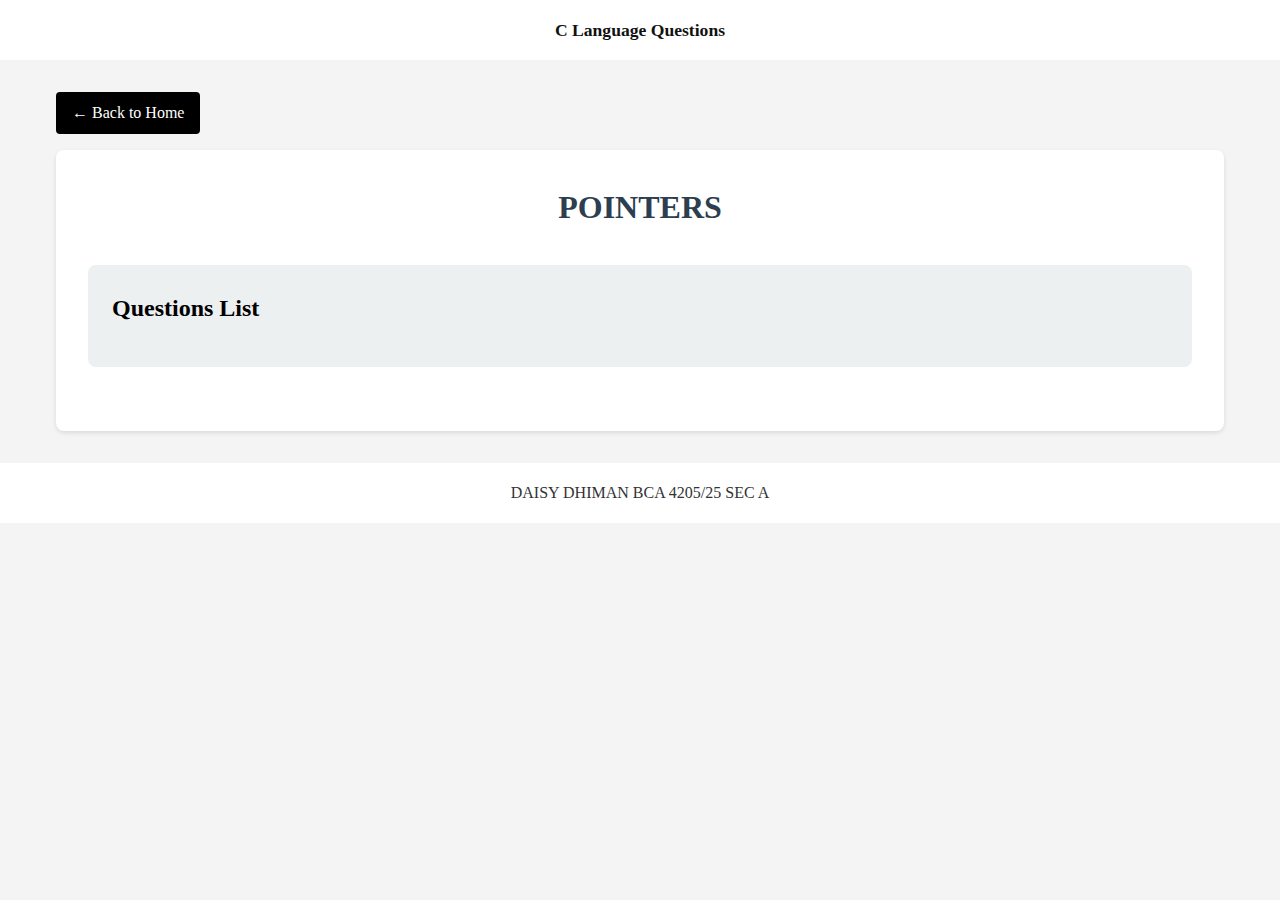
<file: webpages/pointers.html>
<!DOCTYPE html>
<html lang="en">
<head>
    <meta charset="UTF-8">
    <meta name="viewport" content="width=device-width, initial-scale=1.0">
    <title>POINTERS - BCA 4205/25 Daisy Dhiman</title>
    <link rel="stylesheet" href="style.css">
</head>
<body>
    <nav class="simple-nav">
        <div class="nav-logo"><a href="#">C Language Questions</a></div>
      </nav>
      

    <div class="container">
        <a href="../index.html" class="back-link">&larr; Back to Home</a>

        <div class="questions-page">
            <h1>POINTERS</h1>

            <div class="question-index">
                <h2>Questions List</h2>
                <ul>
                   
                </ul>
            </div>

            
        </div>
    </div>

    <footer>
        <p>DAISY DHIMAN BCA 4205/25 SEC A</p>
    </footer>
</body>
</html>
</file>
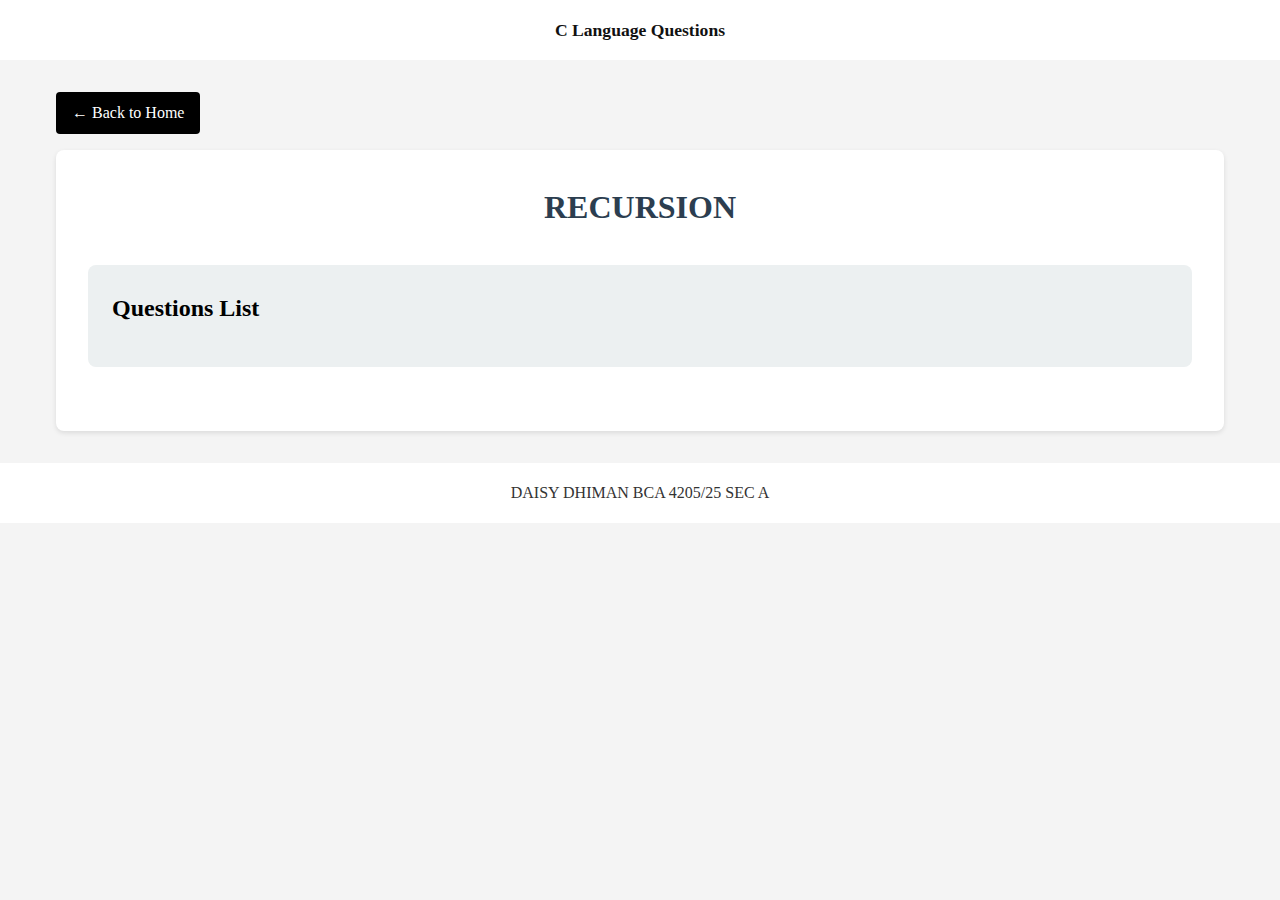
<file: webpages/recursion.html>
<!DOCTYPE html>
<html lang="en">
<head>
    <meta charset="UTF-8">
    <meta name="viewport" content="width=device-width, initial-scale=1.0">
    <title>RECURSION - BCA 4205/25 Daisy Dhiman</title>
    <link rel="stylesheet" href="style.css">
</head>
<body>
    <nav class="simple-nav">
        <div class="nav-logo"><a href="#">C Language Questions</a></div>
      </nav>
      

    <div class="container">
        <a href="../index.html" class="back-link">&larr; Back to Home</a>

        <div class="questions-page">
            <h1>RECURSION</h1>

            <div class="question-index">
                <h2>Questions List</h2>
                <ul>
                   
                </ul>
            </div>

            
        </div>
    </div>

    <footer>
        <p>DAISY DHIMAN BCA 4205/25 SEC A</p>
    </footer>
</body>
</html>
</file>
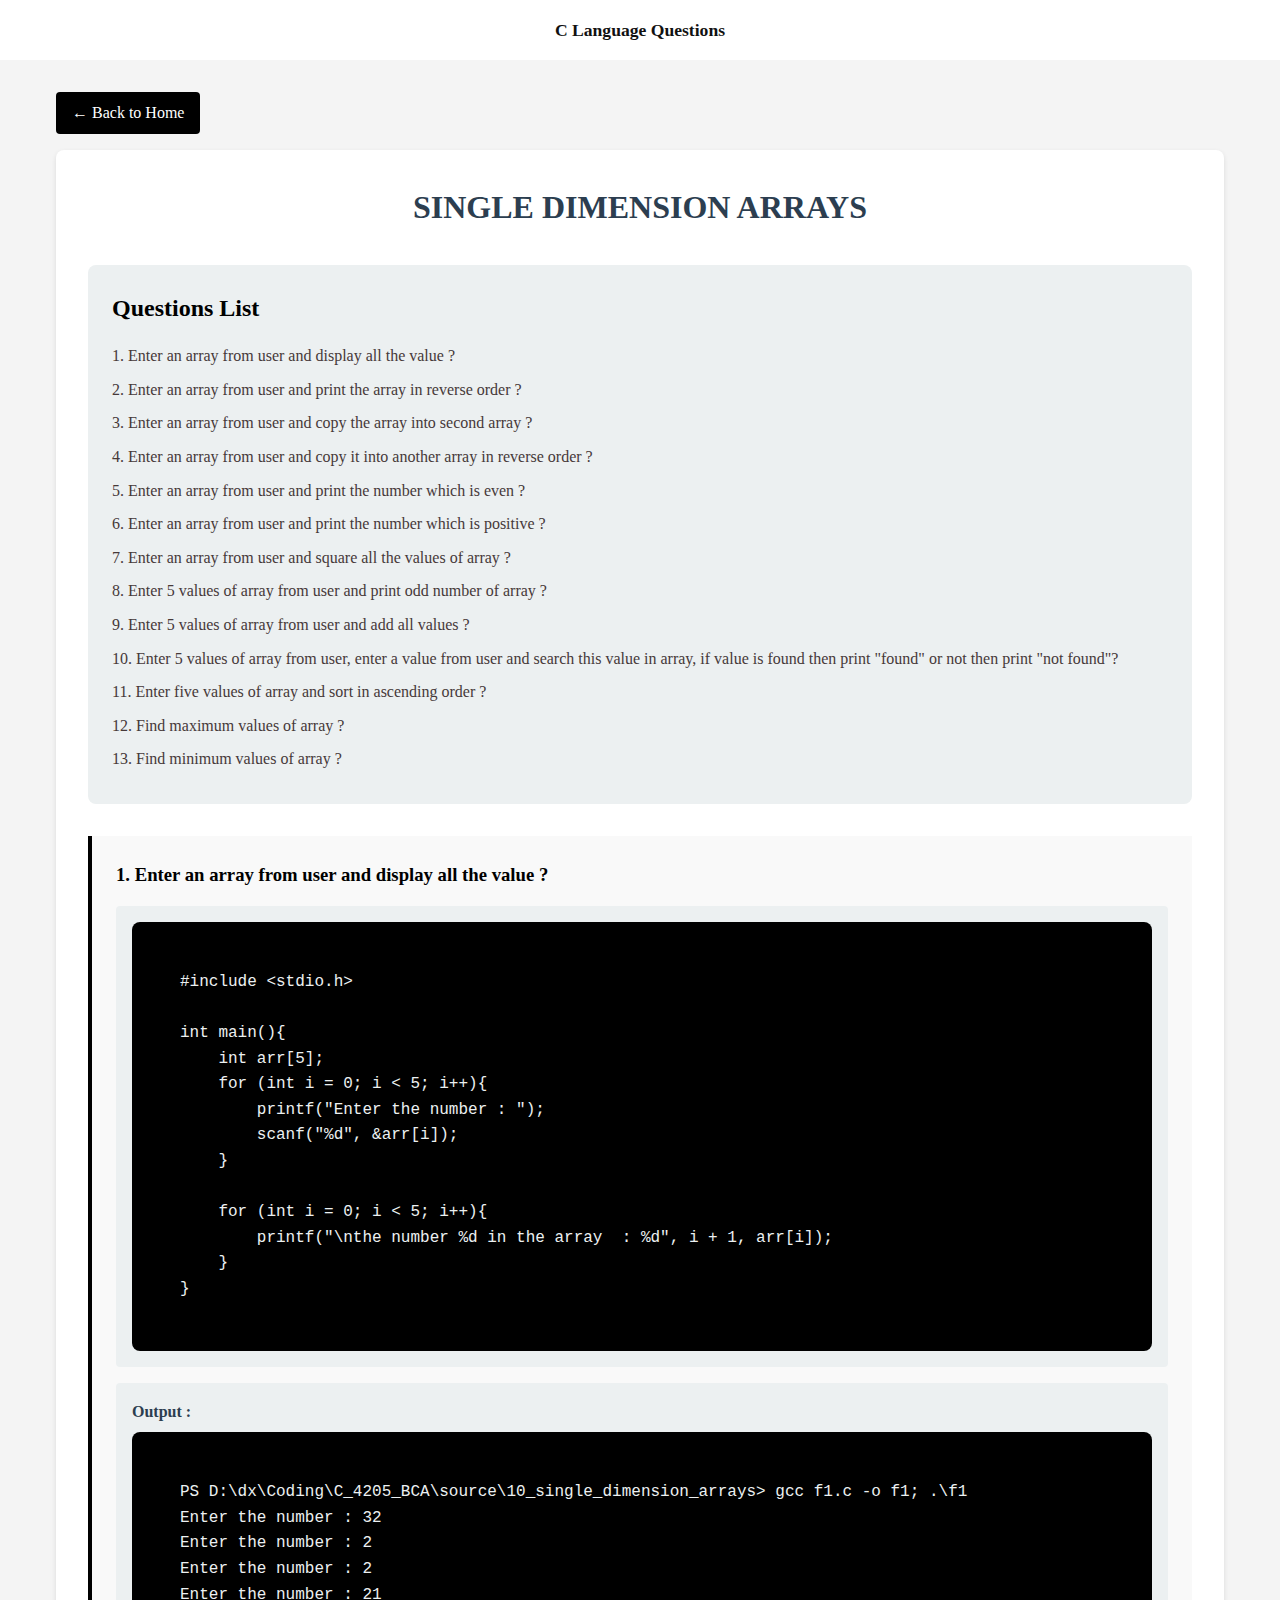
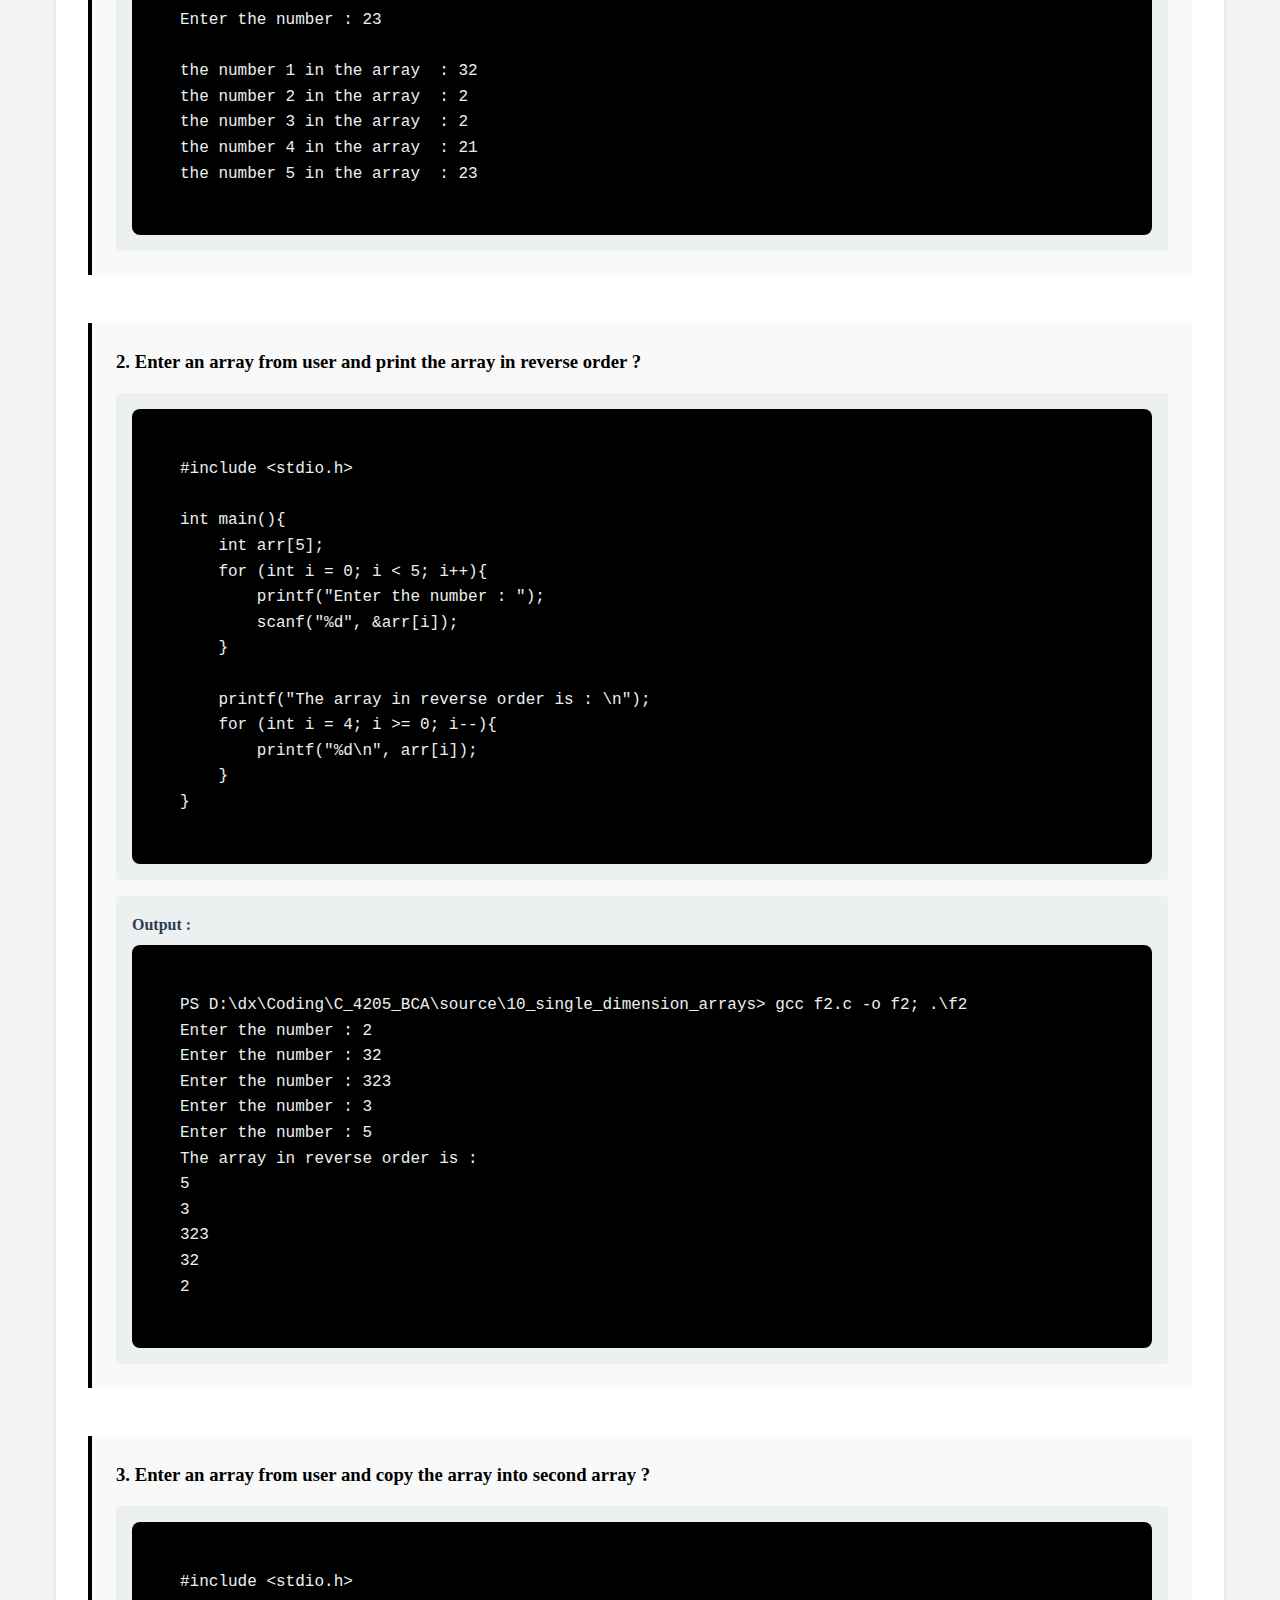
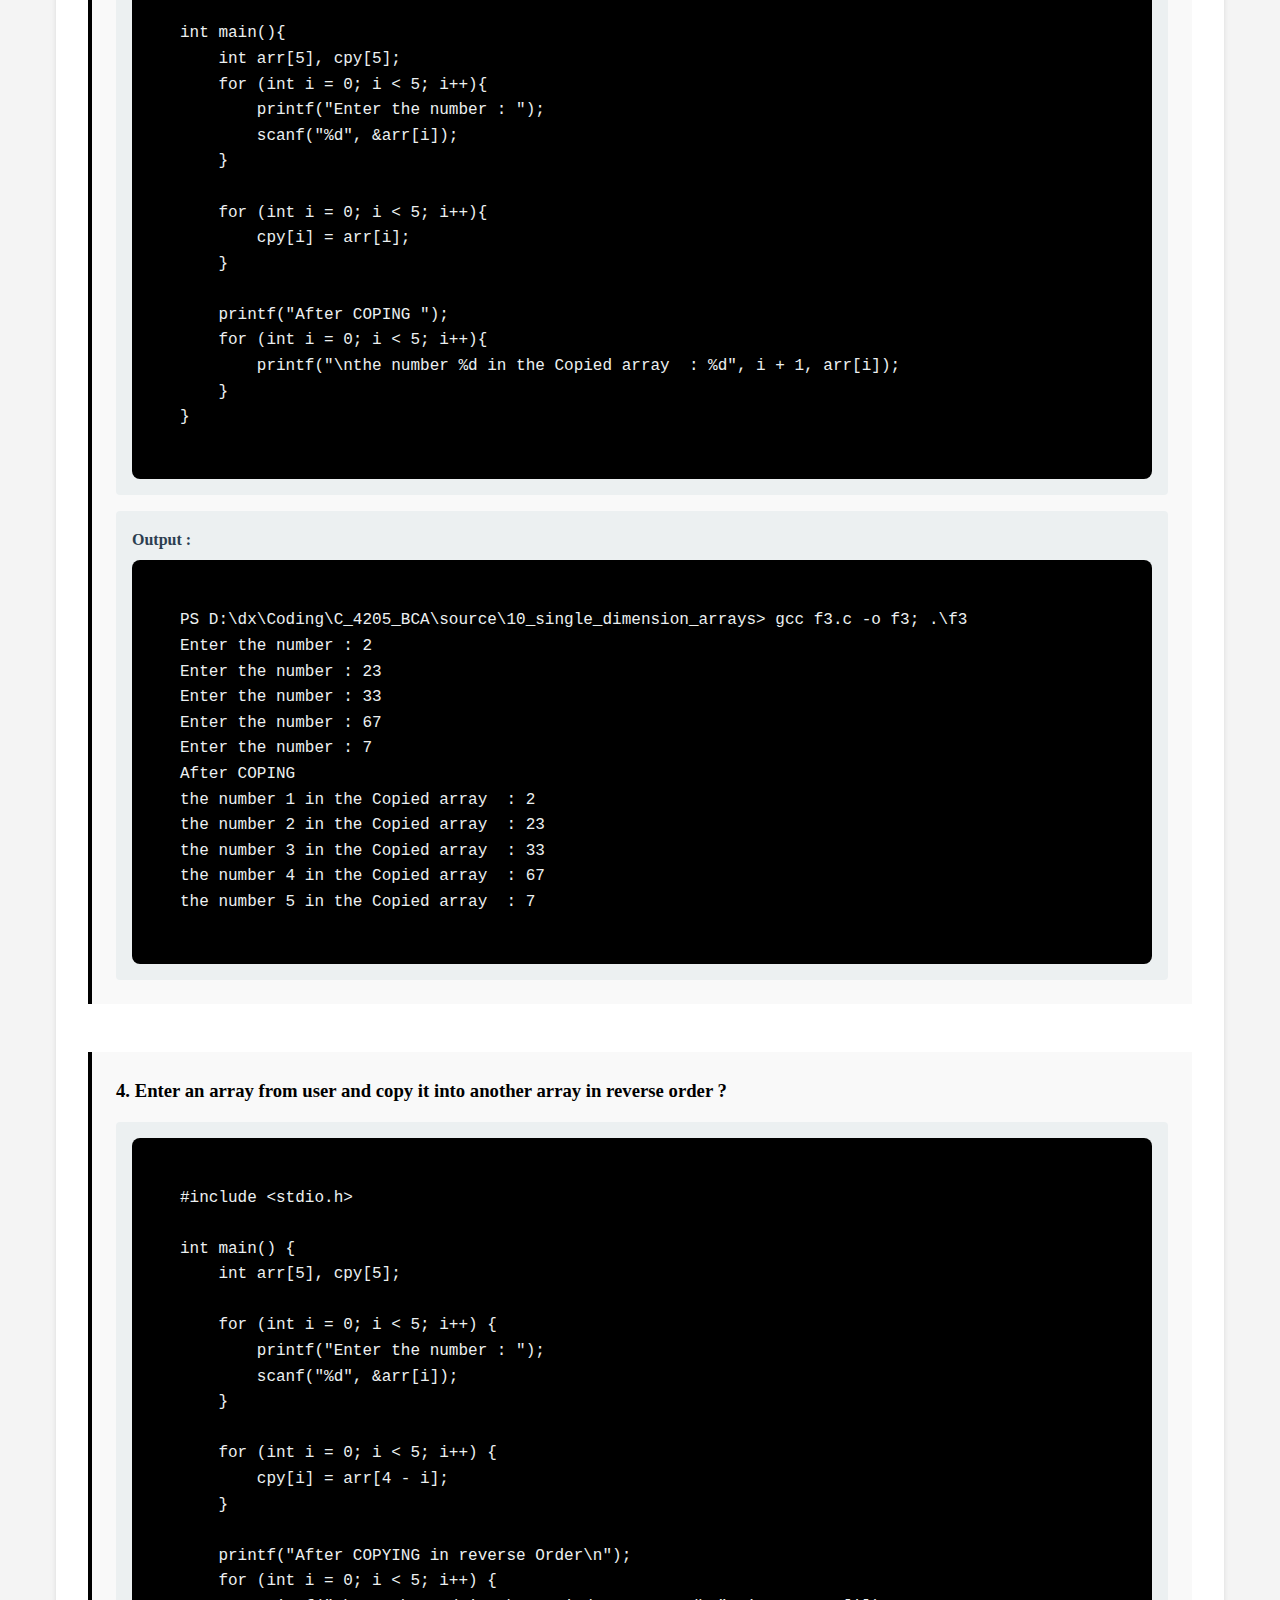
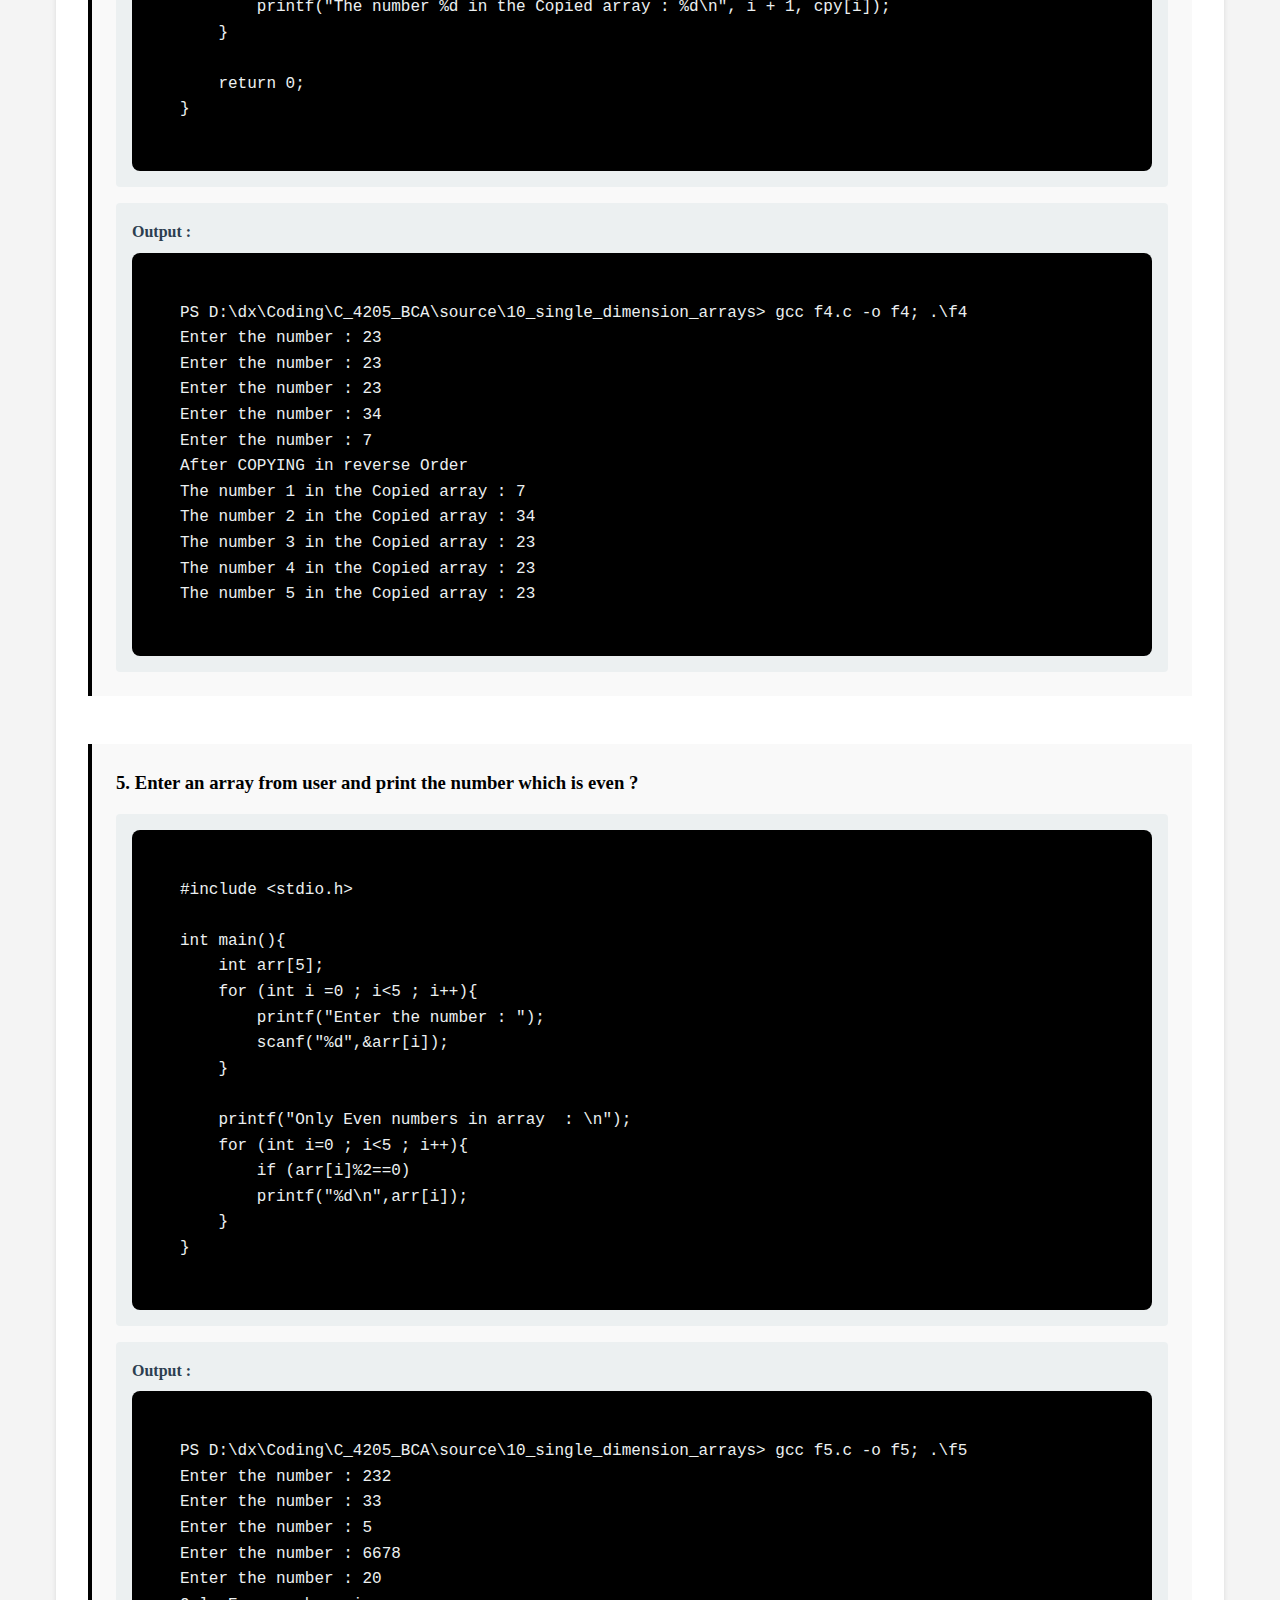
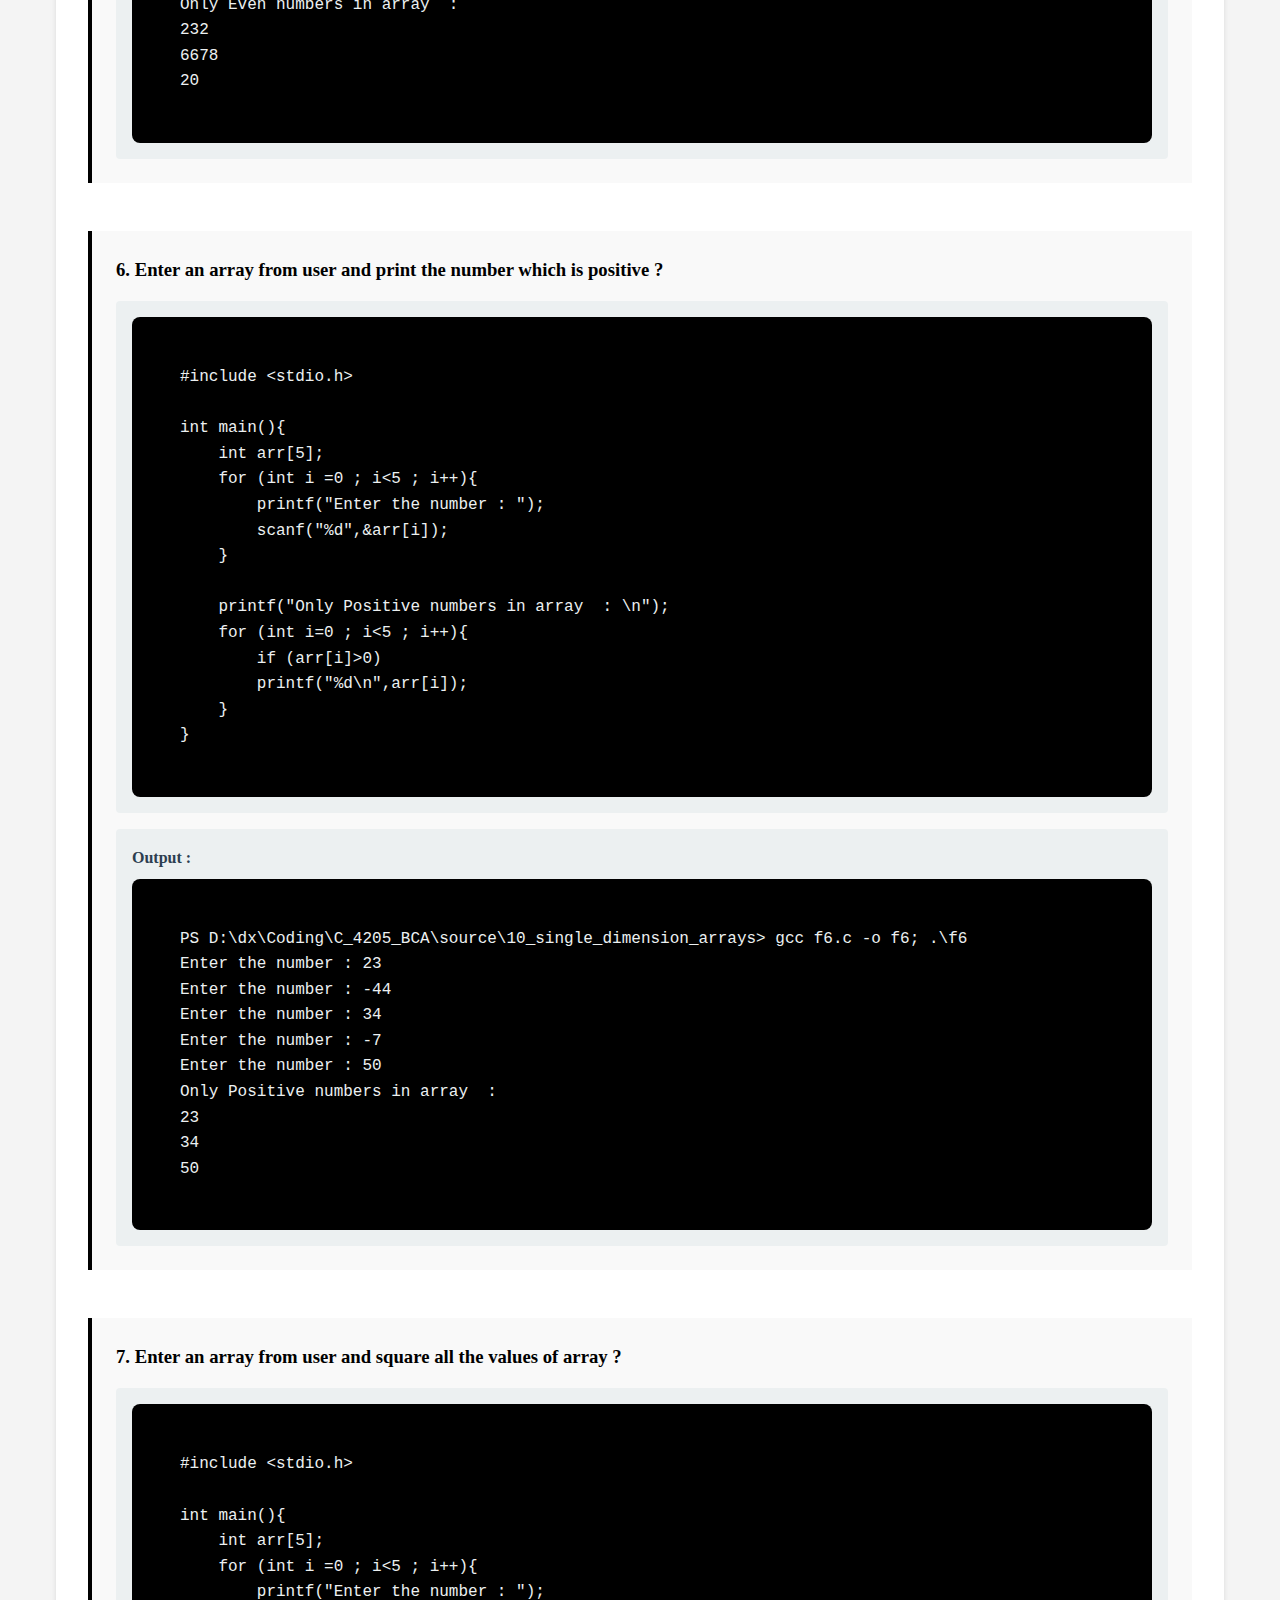
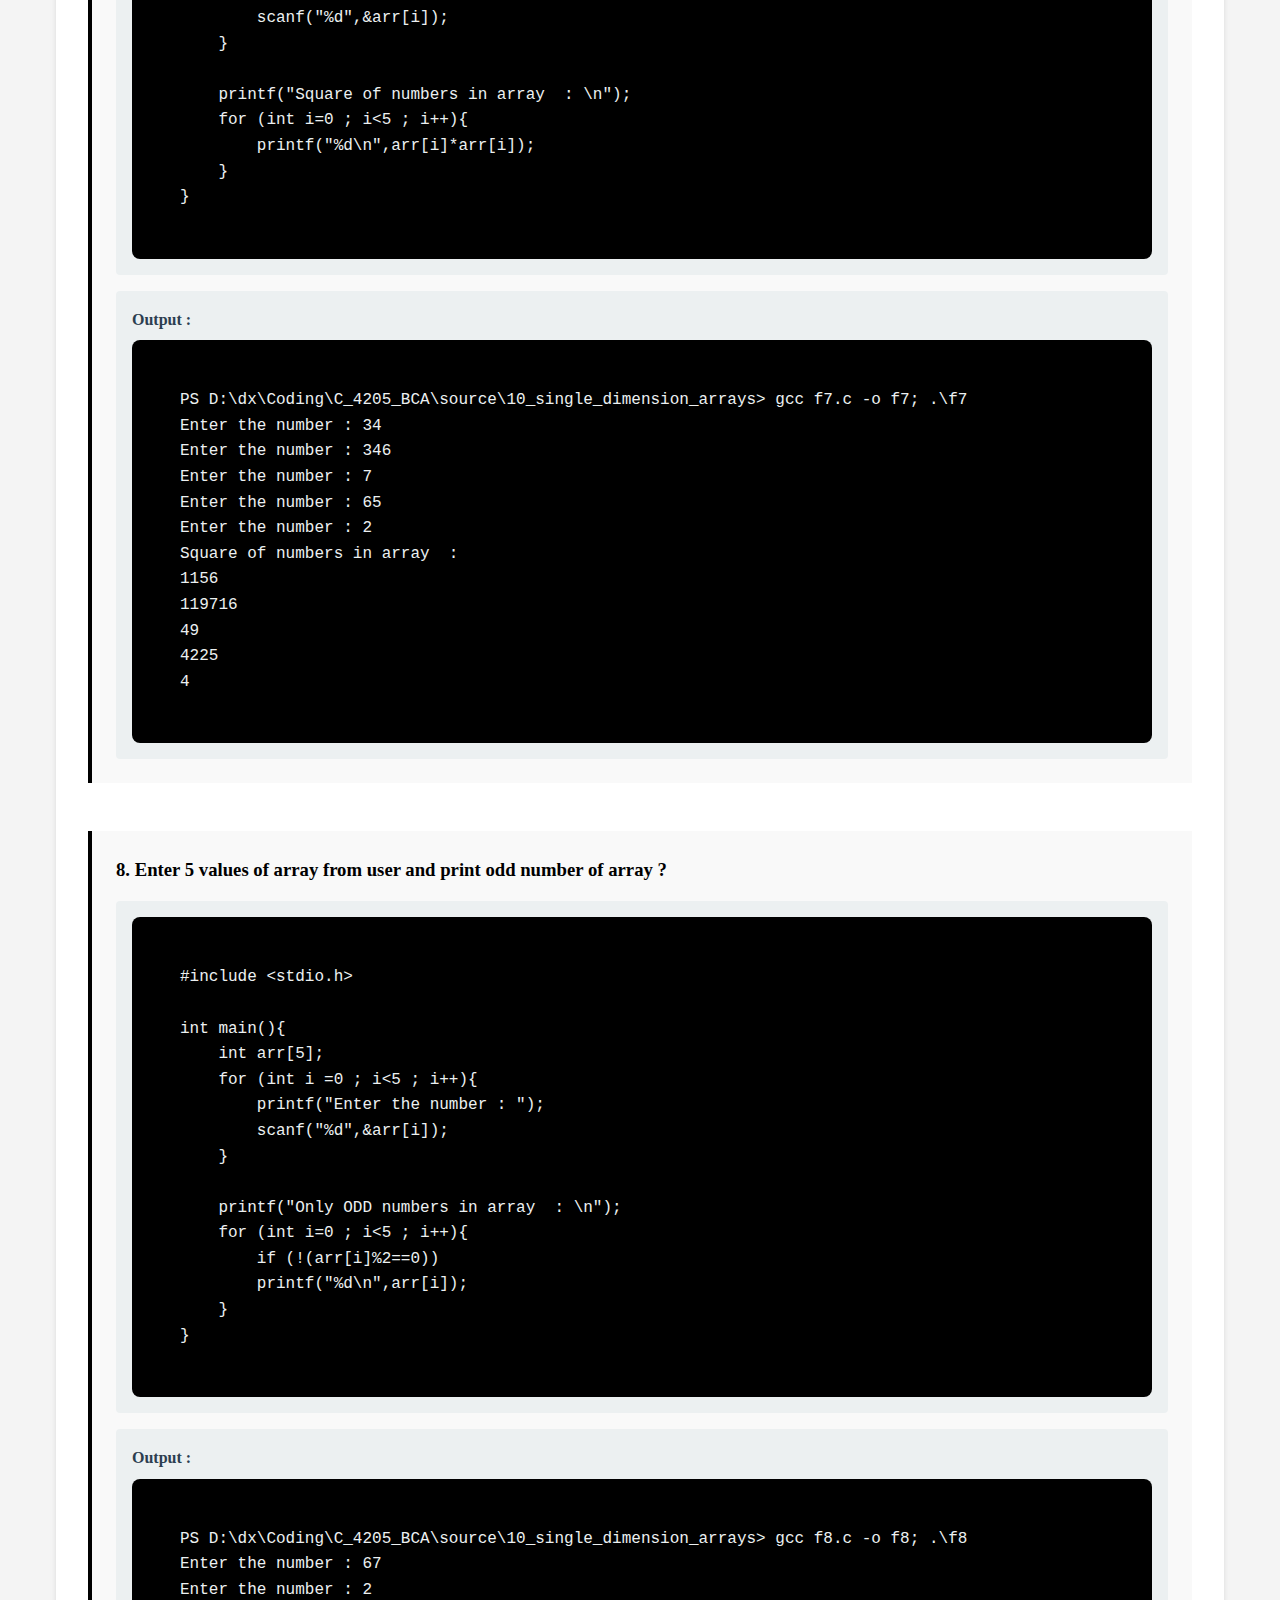
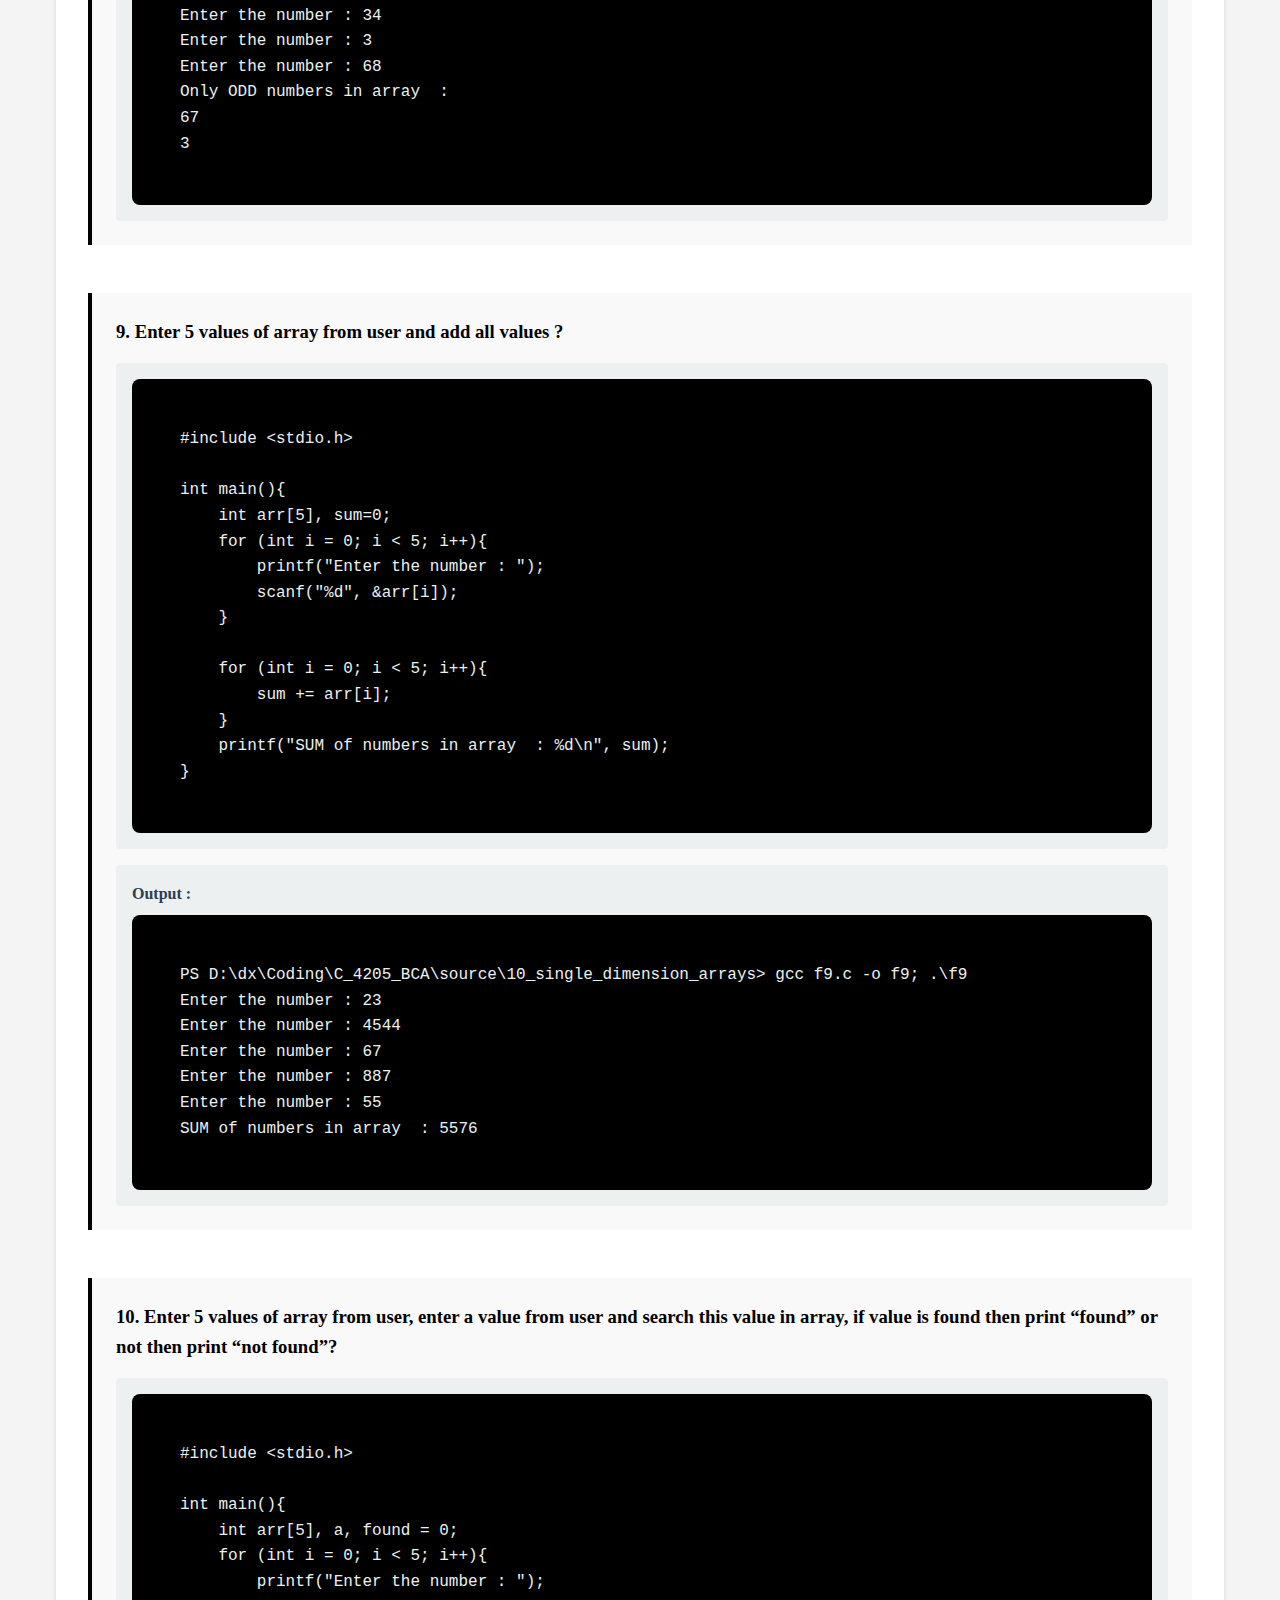
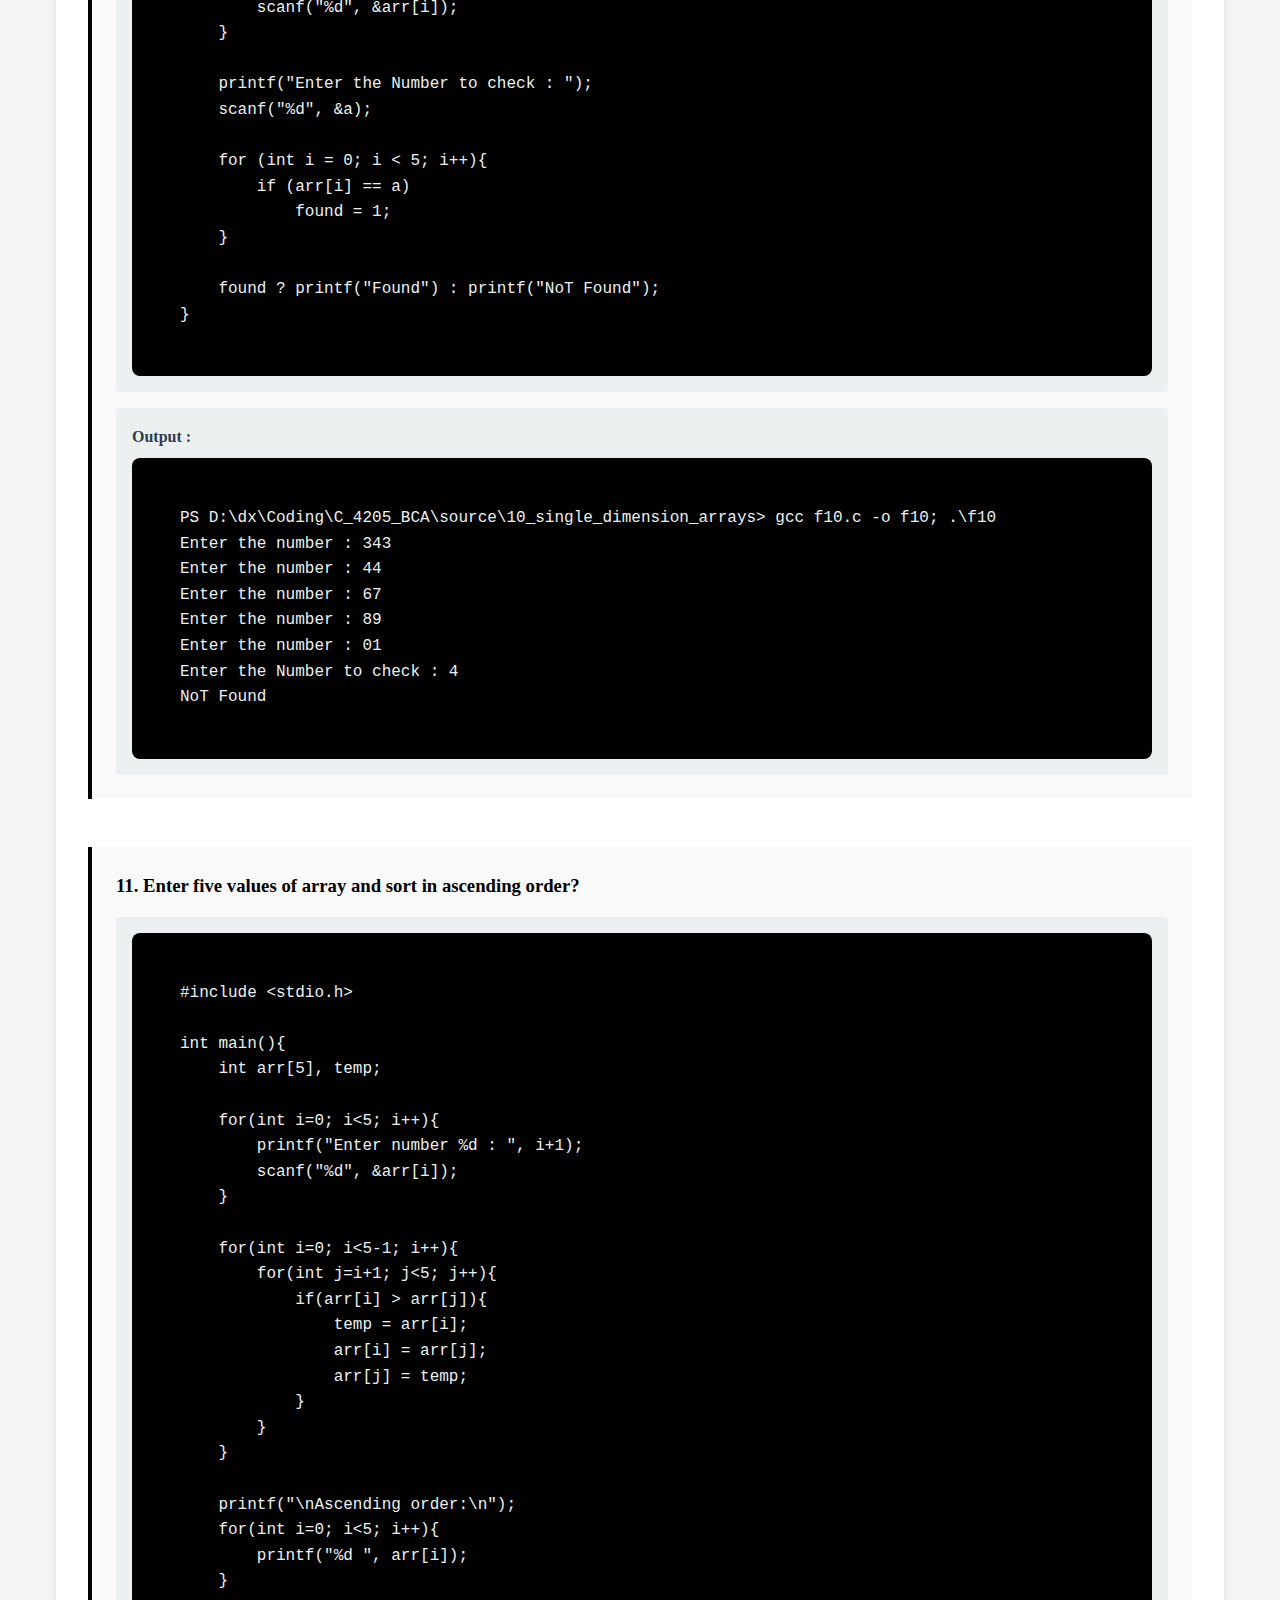
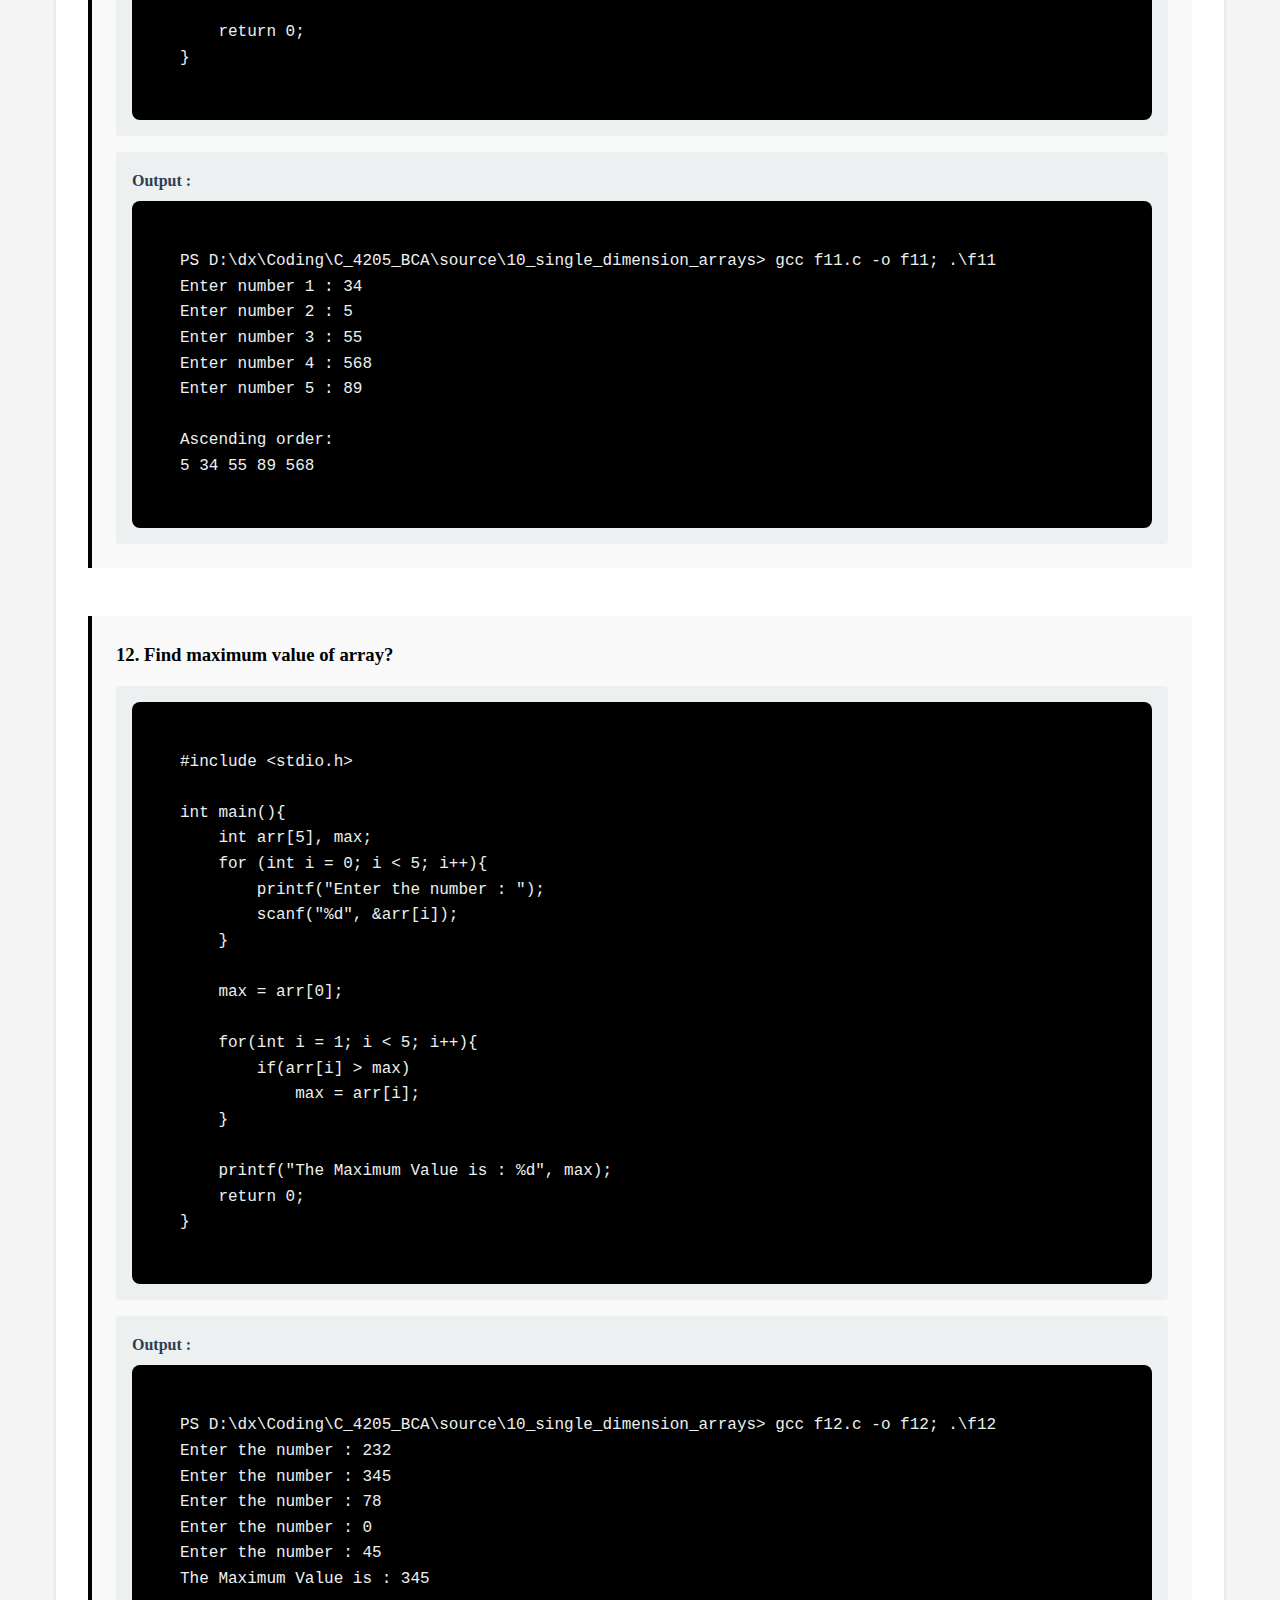
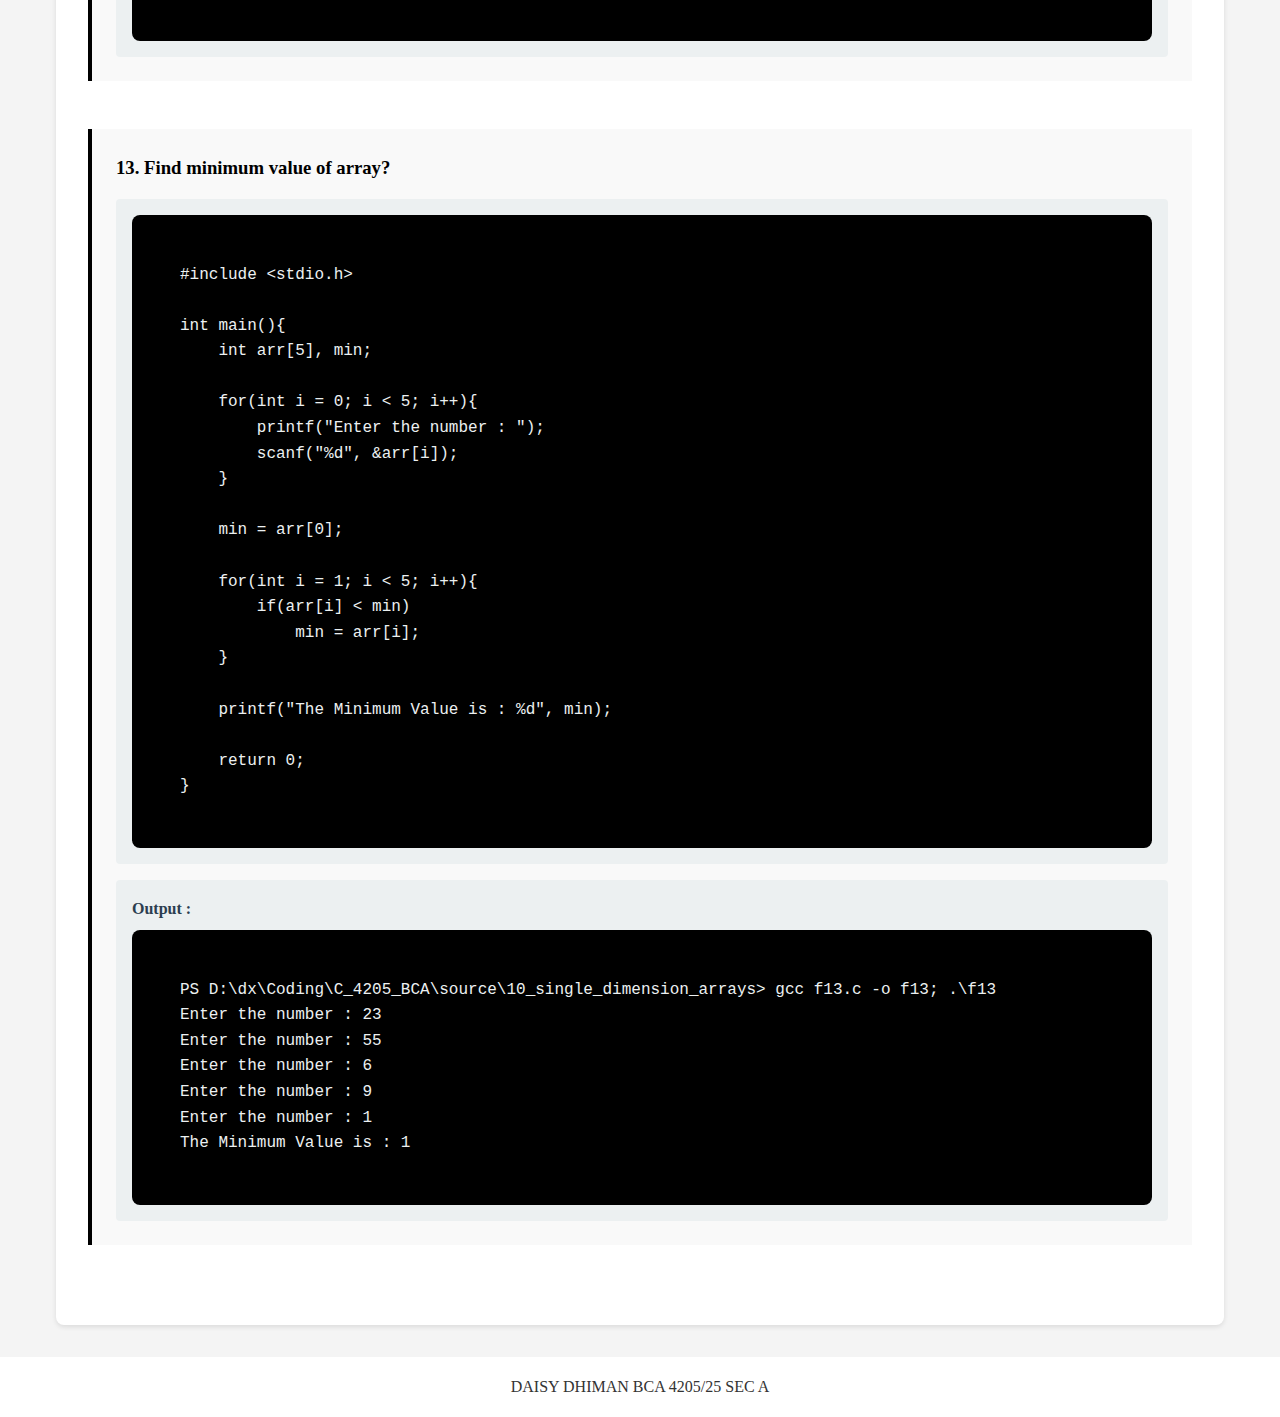
<file: webpages/single-dimension-arrays.html>
<!DOCTYPE html>
<html lang="en">
<head>
    <meta charset="UTF-8">
    <meta name="viewport" content="width=device-width, initial-scale=1.0">
    <title>SINGLE DIMENSION ARRAYS - BCA 4205/25 Daisy Dhiman</title>
    <link rel="stylesheet" href="style.css">
</head>
<body>
    <nav class="simple-nav">
        <div class="nav-logo"><a href="#">C Language Questions</a></div>
      </nav>
      

    <div class="container">
        <a href="../index.html" class="back-link">&larr; Back to Home</a>

        <div class="questions-page">
            <h1>SINGLE DIMENSION ARRAYS</h1>

            <div class="question-index">
                <h2>Questions List</h2>
                <ul>
                    <li><a href="#q1">1. Enter an array from user and display all the value ?</a></li>
                    <li><a href="#q2">2. Enter an array from user and print the array in reverse order ?</a></li>
                    <li><a href="#q3">3. Enter an array from user and copy the array into second array ?</a></li>
                    <li><a href="#q4">4. Enter an array from user and copy it into another array in reverse order ?</a></li>
                    <li><a href="#q5">5. Enter an array from user and print the number which is even ?</a></li>
                    <li><a href="#q6">6. Enter an array from user and print the number which is positive ?</a></li>
                    <li><a href="#q7">7. Enter an array from user and square all the values of array ?</a></li>
                    <li><a href="#q8">8. Enter 5 values of array from user and print odd number of array ?</a></li>
                    <li><a href="#q9">9. Enter 5 values of array from user and add all values ?</a></li>
                    <li><a href="#q10">10. Enter 5 values of array from user, enter a value from user and search this value in array, if value is found then print "found" or not then print "not found"?</a></li>
                    <li><a href="#q11">11. Enter five values of array and sort in ascending order ?</a></li>
                    <li><a href="#q12">12. Find maximum values of array ?</a></li>
                    <li><a href="#q13">13. Find minimum values of array ?</a></li>
                </ul>
            </div>

<div id="q1" class="question-section">
  <h3>1. Enter an array from user and display all the value ?</h3>
  <div class="answer-box">
    <pre><code>#include &lt;stdio.h&gt;

int main(){
    int arr[5];
    for (int i = 0; i &lt; 5; i++){
        printf("Enter the number : ");
        scanf("%d", &arr[i]);
    }

    for (int i = 0; i &lt; 5; i++){
        printf("\nthe number %d in the array  : %d", i + 1, arr[i]);
    }
}
</code></pre>
  </div>
  <div class="answer-box">
    <h4>Output :</h4>
    <pre><code>PS D:\dx\Coding\C_4205_BCA\source\10_single_dimension_arrays&gt; gcc f1.c -o f1; .\f1
Enter the number : 32
Enter the number : 2
Enter the number : 2
Enter the number : 21
Enter the number : 23

the number 1 in the array  : 32
the number 2 in the array  : 2
the number 3 in the array  : 2
the number 4 in the array  : 21
the number 5 in the array  : 23
</code></pre>
  </div>
</div>


<div id="q2" class="question-section">
  <h3>2. Enter an array from user and print the array in reverse order ?</h3>
  <div class="answer-box">
    <pre><code>#include &lt;stdio.h&gt;

int main(){
    int arr[5];
    for (int i = 0; i &lt; 5; i++){
        printf("Enter the number : ");
        scanf("%d", &arr[i]);
    }

    printf("The array in reverse order is : \n");
    for (int i = 4; i &gt;= 0; i--){
        printf("%d\n", arr[i]);
    }
}
</code></pre>
  </div>
  <div class="answer-box">
    <h4>Output :</h4>
    <pre><code>PS D:\dx\Coding\C_4205_BCA\source\10_single_dimension_arrays&gt; gcc f2.c -o f2; .\f2
Enter the number : 2
Enter the number : 32
Enter the number : 323
Enter the number : 3
Enter the number : 5
The array in reverse order is : 
5
3
323
32
2
</code></pre>
  </div>
</div>


<div id="q3" class="question-section">
  <h3>3. Enter an array from user and copy the array into second array ?</h3>
  <div class="answer-box">
    <pre><code>#include &lt;stdio.h&gt;

int main(){
    int arr[5], cpy[5];
    for (int i = 0; i &lt; 5; i++){
        printf("Enter the number : ");
        scanf("%d", &arr[i]);
    }

    for (int i = 0; i &lt; 5; i++){
        cpy[i] = arr[i];
    }

    printf("After COPING ");
    for (int i = 0; i &lt; 5; i++){
        printf("\nthe number %d in the Copied array  : %d", i + 1, arr[i]);
    }
}
</code></pre>
  </div>
  <div class="answer-box">
    <h4>Output :</h4>
    <pre><code>PS D:\dx\Coding\C_4205_BCA\source\10_single_dimension_arrays&gt; gcc f3.c -o f3; .\f3
Enter the number : 2
Enter the number : 23
Enter the number : 33
Enter the number : 67
Enter the number : 7
After COPING 
the number 1 in the Copied array  : 2
the number 2 in the Copied array  : 23
the number 3 in the Copied array  : 33
the number 4 in the Copied array  : 67
the number 5 in the Copied array  : 7
</code></pre>
  </div>
</div>


<div id="q4" class="question-section">
  <h3>4. Enter an array from user and copy it into another array in reverse order ?</h3>
  <div class="answer-box">
    <pre><code>#include &lt;stdio.h&gt;

int main() {
    int arr[5], cpy[5];

    for (int i = 0; i &lt; 5; i++) {
        printf("Enter the number : ");
        scanf("%d", &arr[i]);
    }

    for (int i = 0; i &lt; 5; i++) {
        cpy[i] = arr[4 - i];
    }

    printf("After COPYING in reverse Order\n");
    for (int i = 0; i &lt; 5; i++) {
        printf("The number %d in the Copied array : %d\n", i + 1, cpy[i]);
    }

    return 0;
}
</code></pre>
  </div>
  <div class="answer-box">
    <h4>Output :</h4>
    <pre><code>PS D:\dx\Coding\C_4205_BCA\source\10_single_dimension_arrays&gt; gcc f4.c -o f4; .\f4
Enter the number : 23
Enter the number : 23
Enter the number : 23
Enter the number : 34
Enter the number : 7
After COPYING in reverse Order
The number 1 in the Copied array : 7
The number 2 in the Copied array : 34
The number 3 in the Copied array : 23
The number 4 in the Copied array : 23
The number 5 in the Copied array : 23
</code></pre>
  </div>
</div>


<div id="q5" class="question-section">
  <h3>5. Enter an array from user and print the number which is even ?</h3>
  <div class="answer-box">
    <pre><code>#include &lt;stdio.h&gt;

int main(){
    int arr[5];
    for (int i =0 ; i&lt;5 ; i++){
        printf("Enter the number : ");
        scanf("%d",&arr[i]);
    }
    
    printf("Only Even numbers in array  : \n");
    for (int i=0 ; i&lt;5 ; i++){
        if (arr[i]%2==0)
        printf("%d\n",arr[i]);
    }
}
</code></pre>
  </div>
  <div class="answer-box">
    <h4>Output :</h4>
    <pre><code>PS D:\dx\Coding\C_4205_BCA\source\10_single_dimension_arrays&gt; gcc f5.c -o f5; .\f5
Enter the number : 232
Enter the number : 33
Enter the number : 5
Enter the number : 6678
Enter the number : 20
Only Even numbers in array  : 
232
6678
20
</code></pre>
  </div>
</div>


<div id="q6" class="question-section">
  <h3>6. Enter an array from user and print the number which is positive ?</h3>
  <div class="answer-box">
    <pre><code>#include &lt;stdio.h&gt;

int main(){
    int arr[5];
    for (int i =0 ; i&lt;5 ; i++){
        printf("Enter the number : ");
        scanf("%d",&arr[i]);
    }
    
    printf("Only Positive numbers in array  : \n");
    for (int i=0 ; i&lt;5 ; i++){
        if (arr[i]&gt;0)
        printf("%d\n",arr[i]);
    }
}
</code></pre>
  </div>
  <div class="answer-box">
    <h4>Output :</h4>
    <pre><code>PS D:\dx\Coding\C_4205_BCA\source\10_single_dimension_arrays&gt; gcc f6.c -o f6; .\f6
Enter the number : 23
Enter the number : -44
Enter the number : 34
Enter the number : -7
Enter the number : 50
Only Positive numbers in array  : 
23
34
50
</code></pre>
  </div>
</div>


<div id="q7" class="question-section">
  <h3>7. Enter an array from user and square all the values of array ?</h3>
  <div class="answer-box">
    <pre><code>#include &lt;stdio.h&gt;

int main(){
    int arr[5];
    for (int i =0 ; i&lt;5 ; i++){
        printf("Enter the number : ");
        scanf("%d",&arr[i]);
    }
    
    printf("Square of numbers in array  : \n");
    for (int i=0 ; i&lt;5 ; i++){
        printf("%d\n",arr[i]*arr[i]);
    }
}
</code></pre>
  </div>
  <div class="answer-box">
    <h4>Output :</h4>
    <pre><code>PS D:\dx\Coding\C_4205_BCA\source\10_single_dimension_arrays&gt; gcc f7.c -o f7; .\f7
Enter the number : 34
Enter the number : 346
Enter the number : 7
Enter the number : 65
Enter the number : 2
Square of numbers in array  : 
1156
119716
49
4225
4
</code></pre>
  </div>
</div>


<div id="q8" class="question-section">
  <h3>8. Enter 5 values of array from user and print odd number of array ?</h3>
  <div class="answer-box">
    <pre><code>#include &lt;stdio.h&gt;

int main(){
    int arr[5];
    for (int i =0 ; i&lt;5 ; i++){
        printf("Enter the number : ");
        scanf("%d",&arr[i]);
    }
    
    printf("Only ODD numbers in array  : \n");
    for (int i=0 ; i&lt;5 ; i++){
        if (!(arr[i]%2==0))
        printf("%d\n",arr[i]);
    }
}
</code></pre>
  </div>
  <div class="answer-box">
    <h4>Output :</h4>
    <pre><code>PS D:\dx\Coding\C_4205_BCA\source\10_single_dimension_arrays&gt; gcc f8.c -o f8; .\f8 
Enter the number : 67
Enter the number : 2
Enter the number : 34
Enter the number : 3
Enter the number : 68
Only ODD numbers in array  : 
67
3
</code></pre>
  </div>
</div>


<div id="q9" class="question-section">
  <h3>9. Enter 5 values of array from user and add all values ?</h3>
  <div class="answer-box">
    <pre><code>#include &lt;stdio.h&gt;

int main(){
    int arr[5], sum=0;
    for (int i = 0; i &lt; 5; i++){
        printf("Enter the number : ");
        scanf("%d", &arr[i]);
    }
    
    for (int i = 0; i &lt; 5; i++){
        sum += arr[i];
    }
    printf("SUM of numbers in array  : %d\n", sum);
}
</code></pre>
  </div>
  <div class="answer-box">
    <h4>Output :</h4>
    <pre><code>PS D:\dx\Coding\C_4205_BCA\source\10_single_dimension_arrays&gt; gcc f9.c -o f9; .\f9
Enter the number : 23
Enter the number : 4544
Enter the number : 67
Enter the number : 887
Enter the number : 55
SUM of numbers in array  : 5576
</code></pre>
  </div>
</div>


<div id="q10" class="question-section">
  <h3>10. Enter 5 values of array from user, enter a value from user and search this value in array, if value is found then print “found” or not then print “not found”?</h3>
  <div class="answer-box">
    <pre><code>#include &lt;stdio.h&gt;

int main(){
    int arr[5], a, found = 0;
    for (int i = 0; i &lt; 5; i++){
        printf("Enter the number : ");
        scanf("%d", &arr[i]);
    }

    printf("Enter the Number to check : ");
    scanf("%d", &a);
    
    for (int i = 0; i &lt; 5; i++){
        if (arr[i] == a)
            found = 1;
    }
   
    found ? printf("Found") : printf("NoT Found");
}
</code></pre>
  </div>
  <div class="answer-box">
    <h4>Output :</h4>
    <pre><code>PS D:\dx\Coding\C_4205_BCA\source\10_single_dimension_arrays&gt; gcc f10.c -o f10; .\f10
Enter the number : 343
Enter the number : 44
Enter the number : 67
Enter the number : 89
Enter the number : 01
Enter the Number to check : 4
NoT Found
</code></pre>
  </div>
</div>

<div id="q11" class="question-section">
  <h3>11. Enter five values of array and sort in ascending order?</h3>
  <div class="answer-box">
    <pre><code>#include &lt;stdio.h&gt;

int main(){
    int arr[5], temp;

    for(int i=0; i&lt;5; i++){
        printf("Enter number %d : ", i+1);
        scanf("%d", &arr[i]);
    }

    for(int i=0; i&lt;5-1; i++){
        for(int j=i+1; j&lt;5; j++){
            if(arr[i] &gt; arr[j]){
                temp = arr[i];
                arr[i] = arr[j];
                arr[j] = temp;
            }
        }
    }

    printf("\nAscending order:\n");
    for(int i=0; i&lt;5; i++){
        printf("%d ", arr[i]);
    }

    return 0;
}
</code></pre>
  </div>
  <div class="answer-box">
    <h4>Output :</h4>
    <pre><code>PS D:\dx\Coding\C_4205_BCA\source\10_single_dimension_arrays&gt; gcc f11.c -o f11; .\f11
Enter number 1 : 34
Enter number 2 : 5
Enter number 3 : 55
Enter number 4 : 568
Enter number 5 : 89

Ascending order:
5 34 55 89 568
</code></pre>
  </div>
</div>


<div id="q12" class="question-section">
    <h3>12. Find maximum value of array?</h3>
    <div class="answer-box">
        <pre><code>#include &lt;stdio.h&gt;

int main(){
    int arr[5], max;
    for (int i = 0; i &lt; 5; i++){
        printf("Enter the number : ");
        scanf("%d", &arr[i]);
    }

    max = arr[0];

    for(int i = 1; i &lt; 5; i++){
        if(arr[i] &gt; max)
            max = arr[i];
    }

    printf("The Maximum Value is : %d", max);
    return 0;
}
</code></pre>
    </div>

    <div class="answer-box">
        <h4>Output :</h4>
        <pre><code>PS D:\dx\Coding\C_4205_BCA\source\10_single_dimension_arrays&gt; gcc f12.c -o f12; .\f12
Enter the number : 232
Enter the number : 345
Enter the number : 78
Enter the number : 0
Enter the number : 45
The Maximum Value is : 345
</code></pre>
    </div>
</div>


<div id="q13" class="question-section">
    <h3>13. Find minimum value of array?</h3>
    <div class="answer-box">
        <pre><code>#include &lt;stdio.h&gt;

int main(){
    int arr[5], min;

    for(int i = 0; i &lt; 5; i++){
        printf("Enter the number : ");
        scanf("%d", &arr[i]);
    }

    min = arr[0];

    for(int i = 1; i &lt; 5; i++){
        if(arr[i] &lt; min)
            min = arr[i];
    }

    printf("The Minimum Value is : %d", min);

    return 0;
}
</code></pre>
    </div>

    <div class="answer-box">
        <h4>Output :</h4>
        <pre><code>PS D:\dx\Coding\C_4205_BCA\source\10_single_dimension_arrays&gt; gcc f13.c -o f13; .\f13
Enter the number : 23
Enter the number : 55
Enter the number : 6
Enter the number : 9
Enter the number : 1
The Minimum Value is : 1
</code></pre>
    </div>
</div>


        </div>
    </div>

    <footer>
        <p>DAISY DHIMAN BCA 4205/25 SEC A</p>
    </footer>
</body>
</html>
</file>
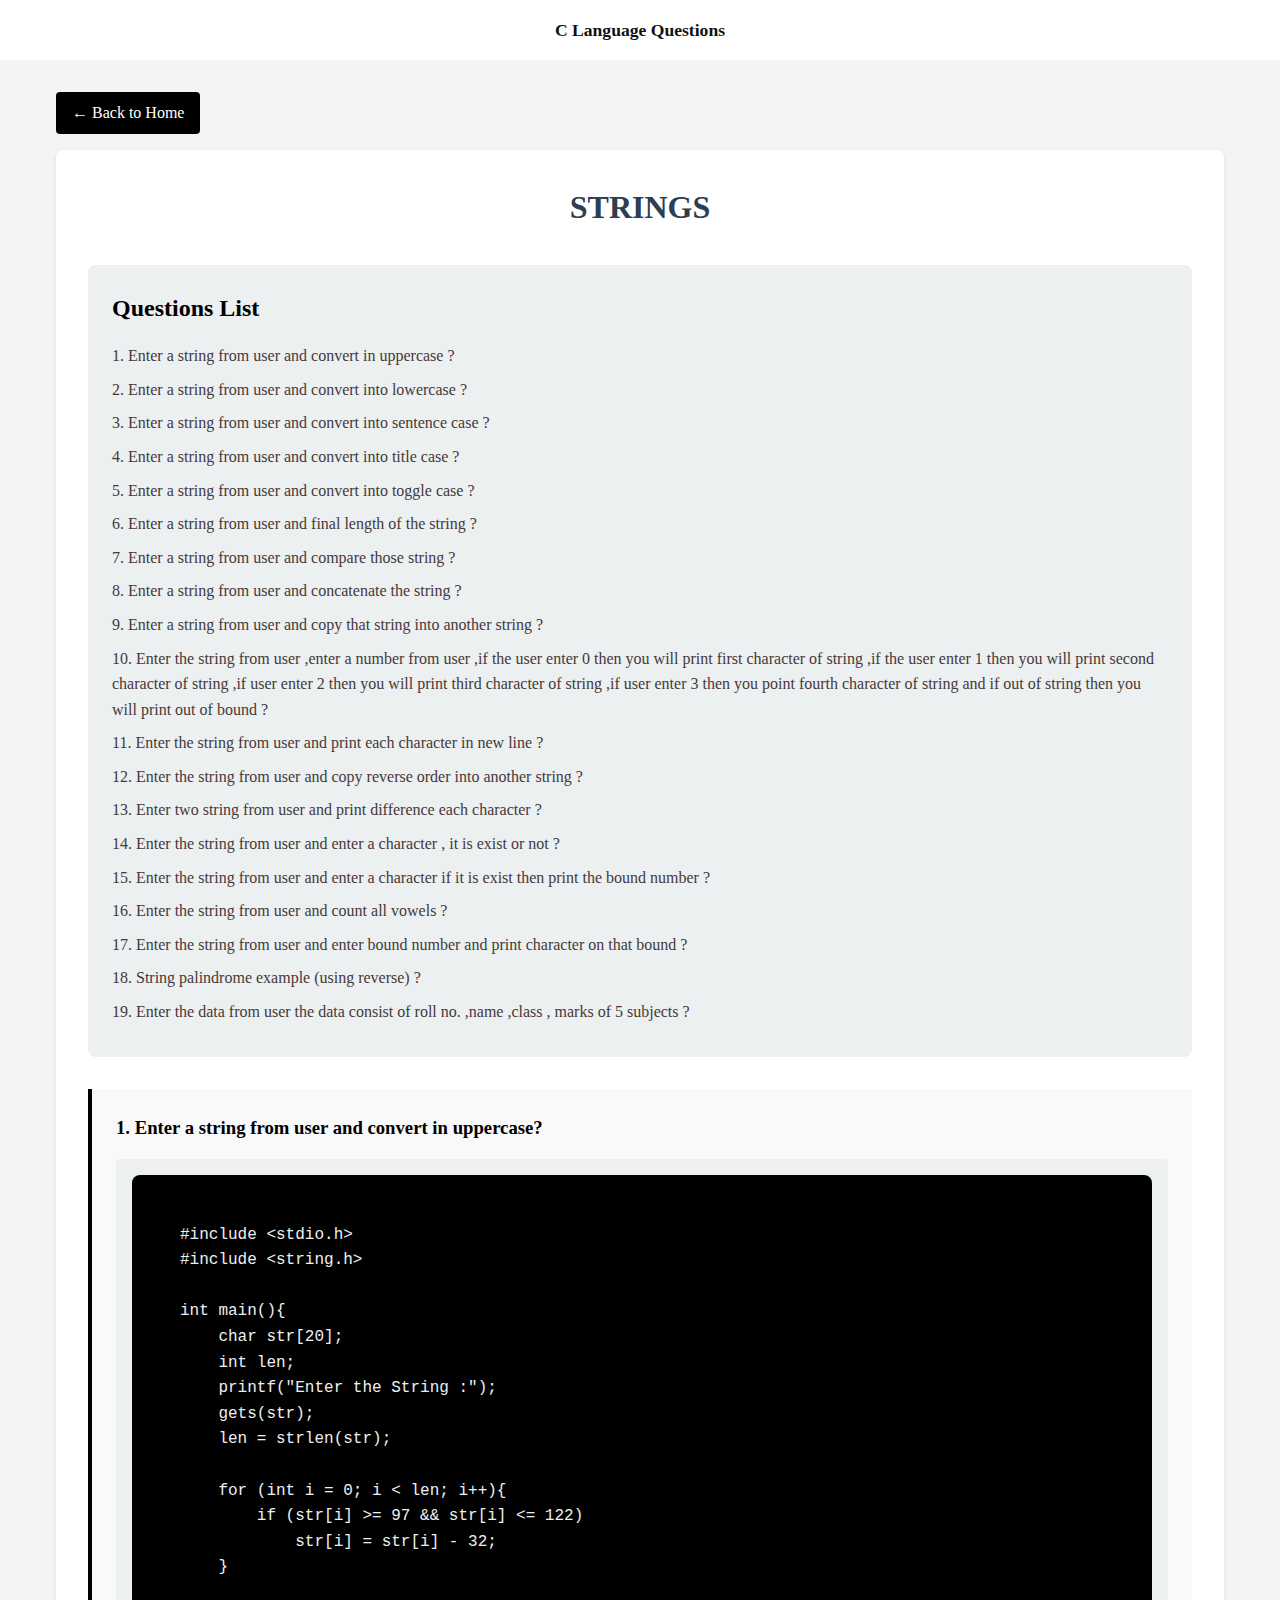
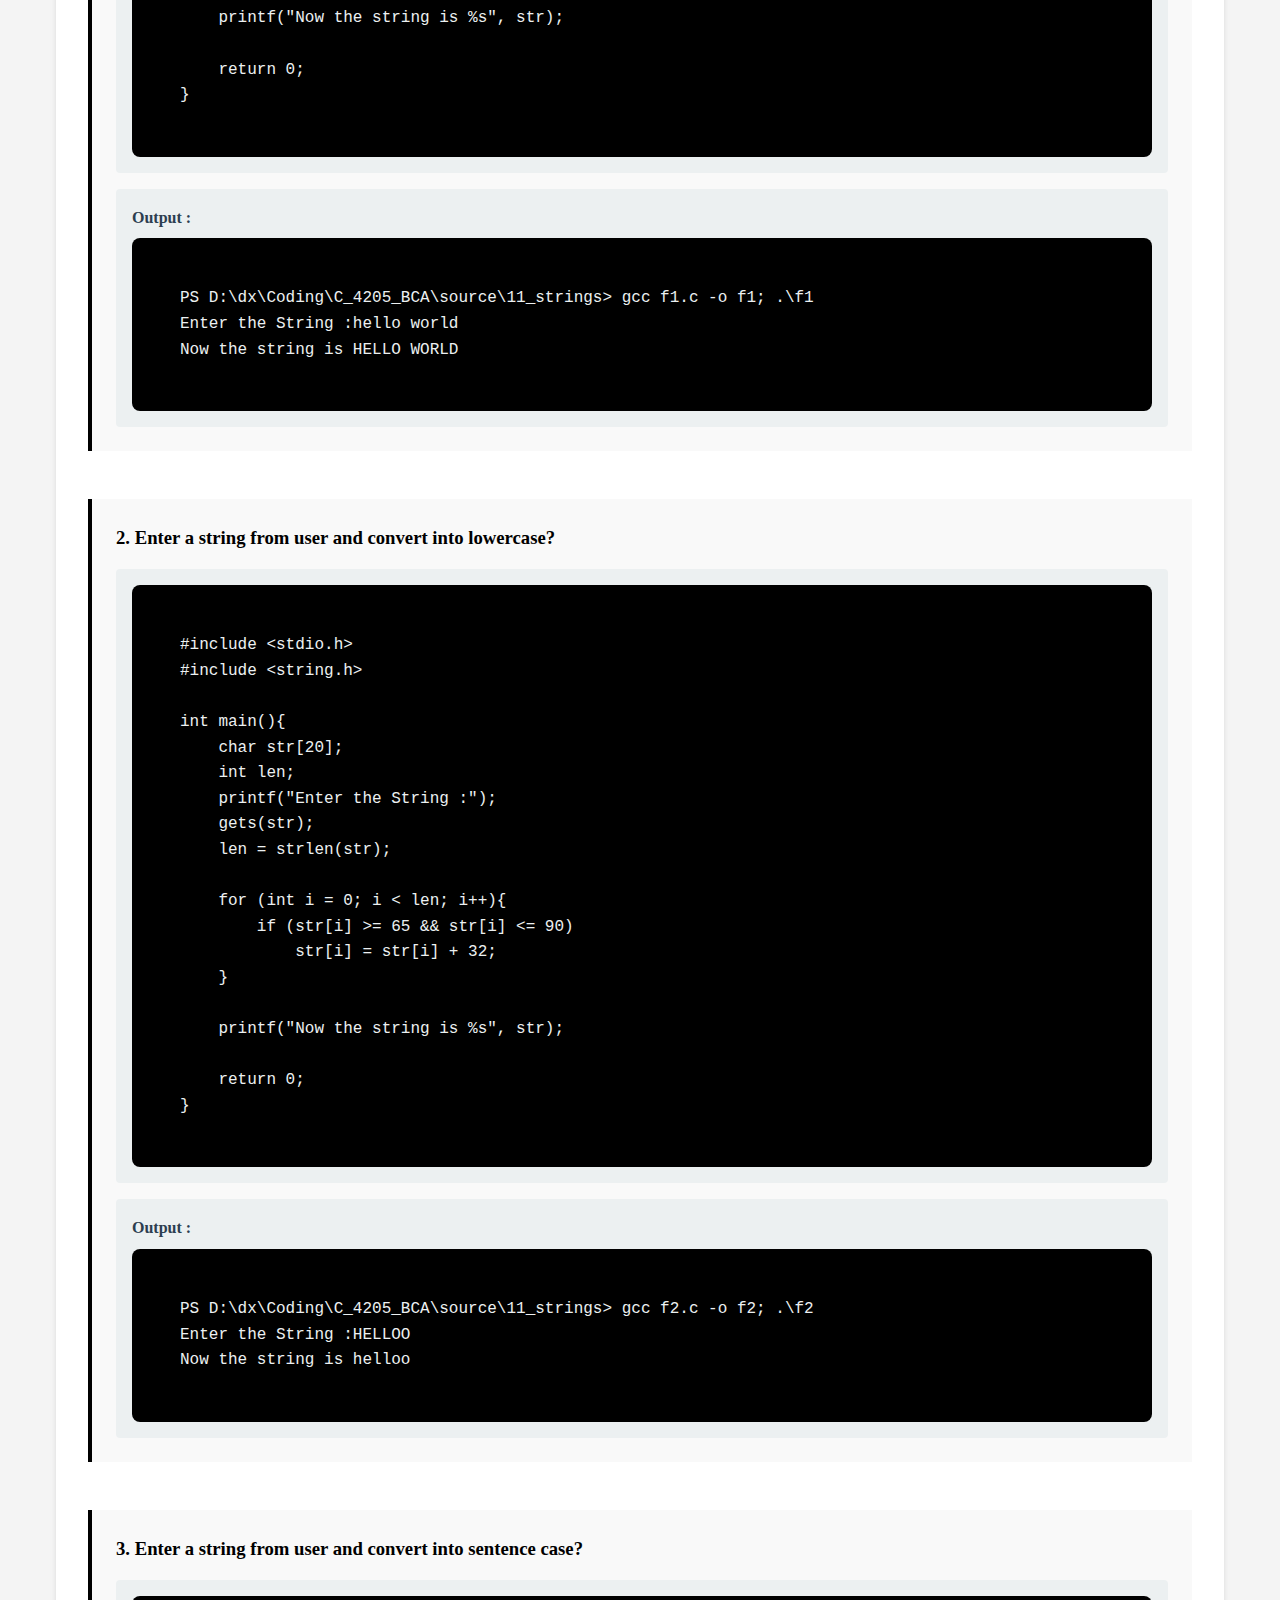
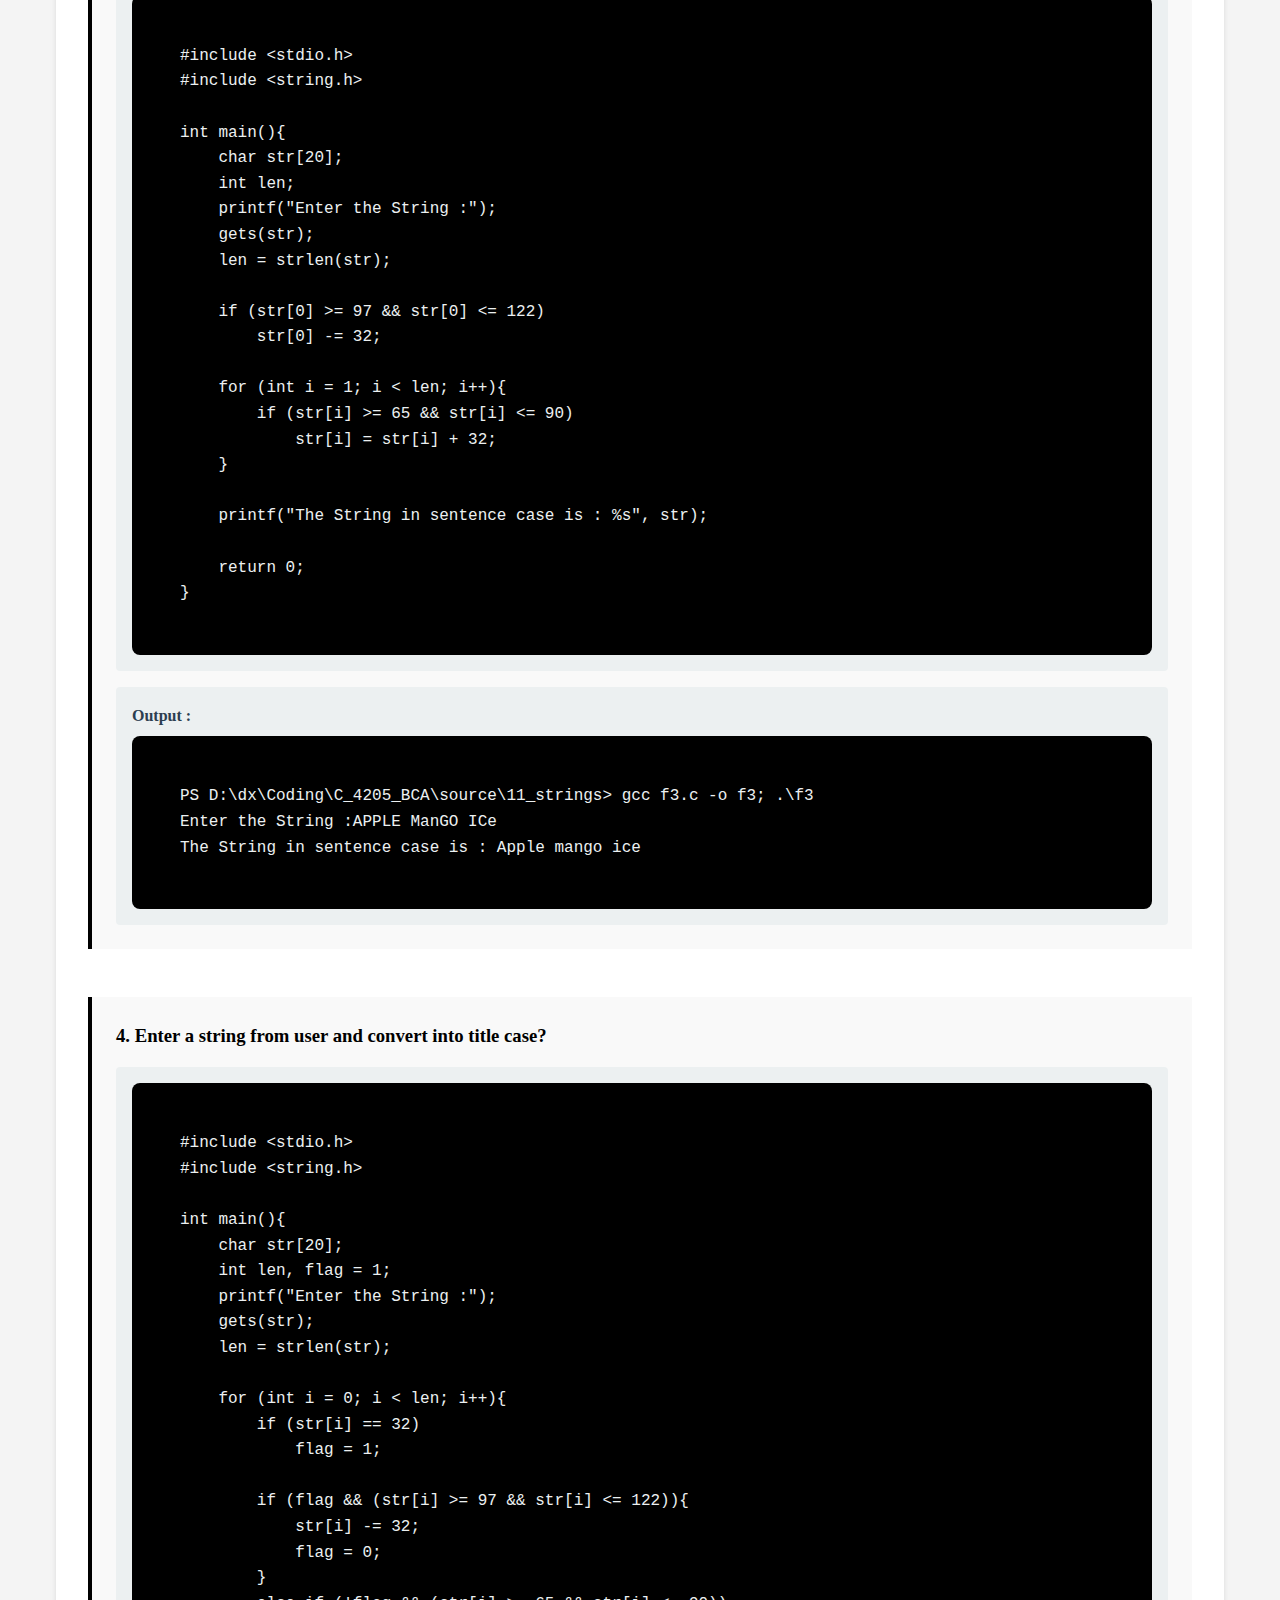
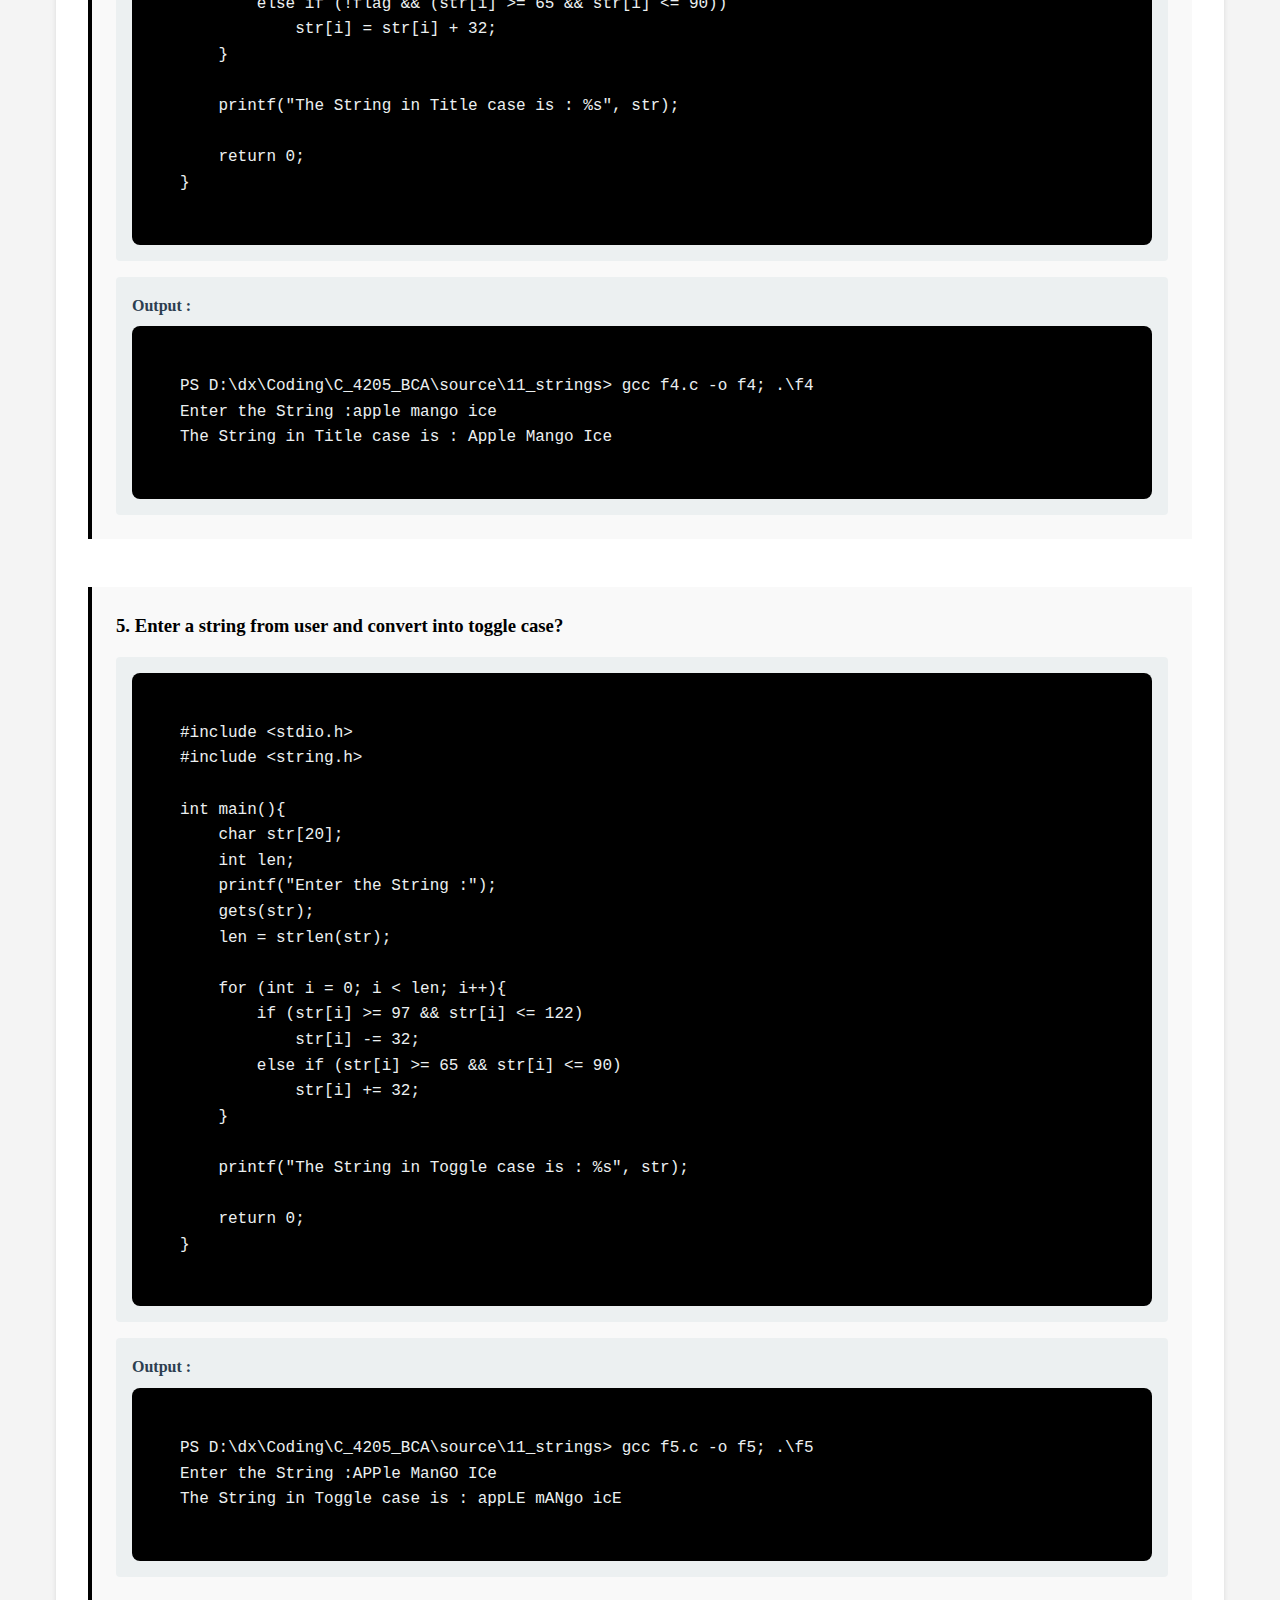
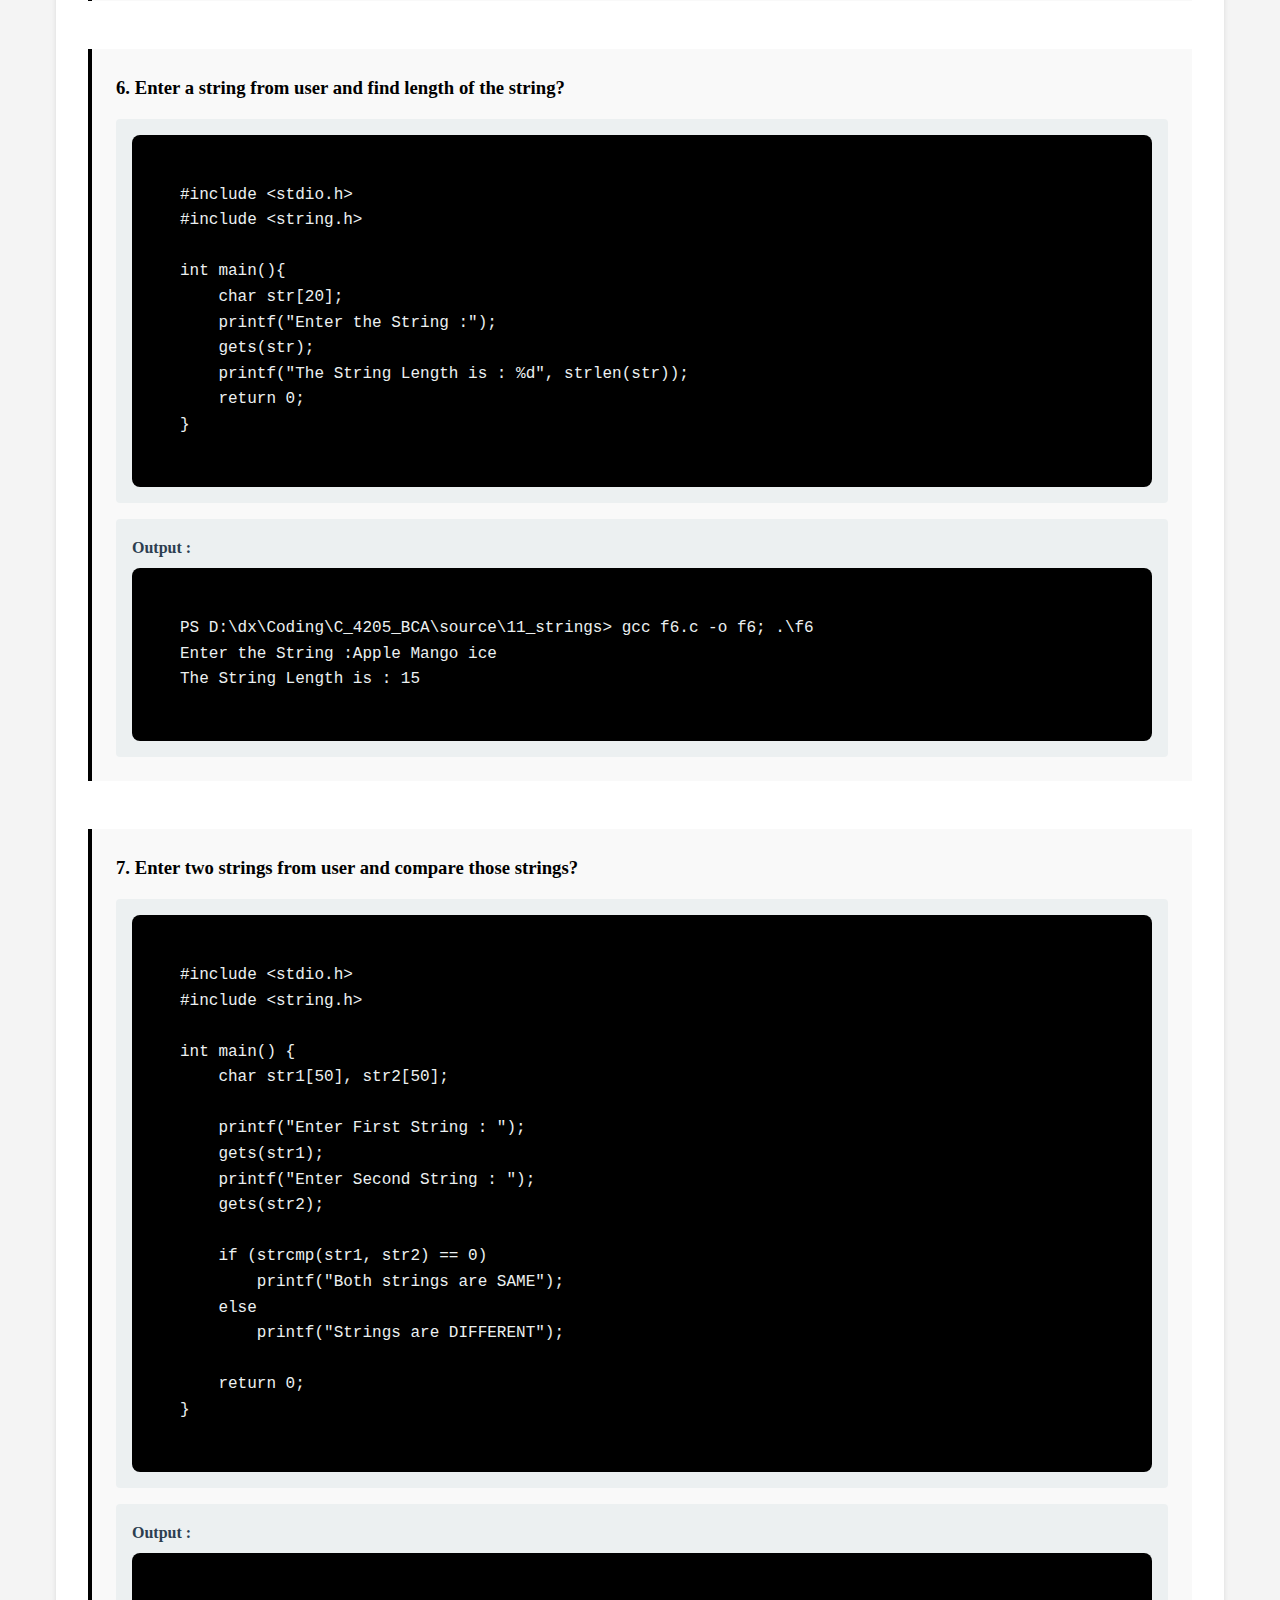
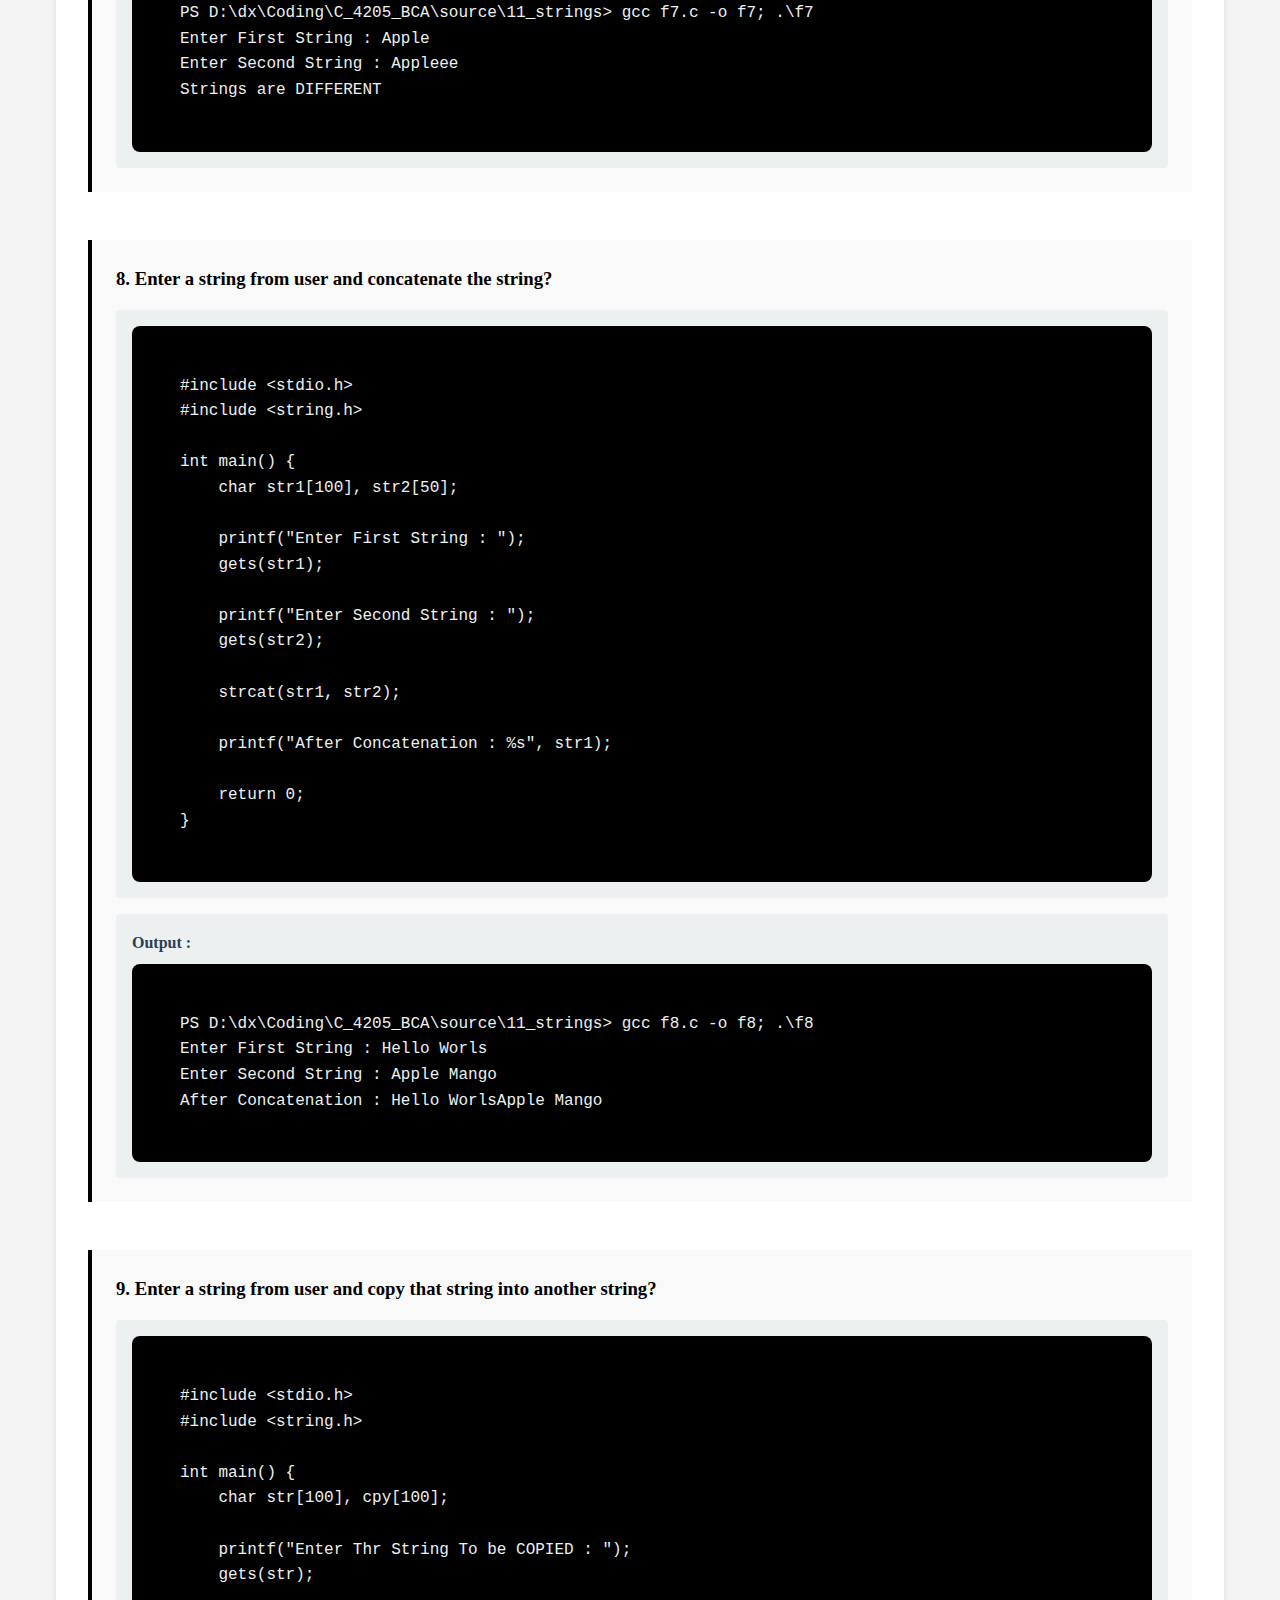
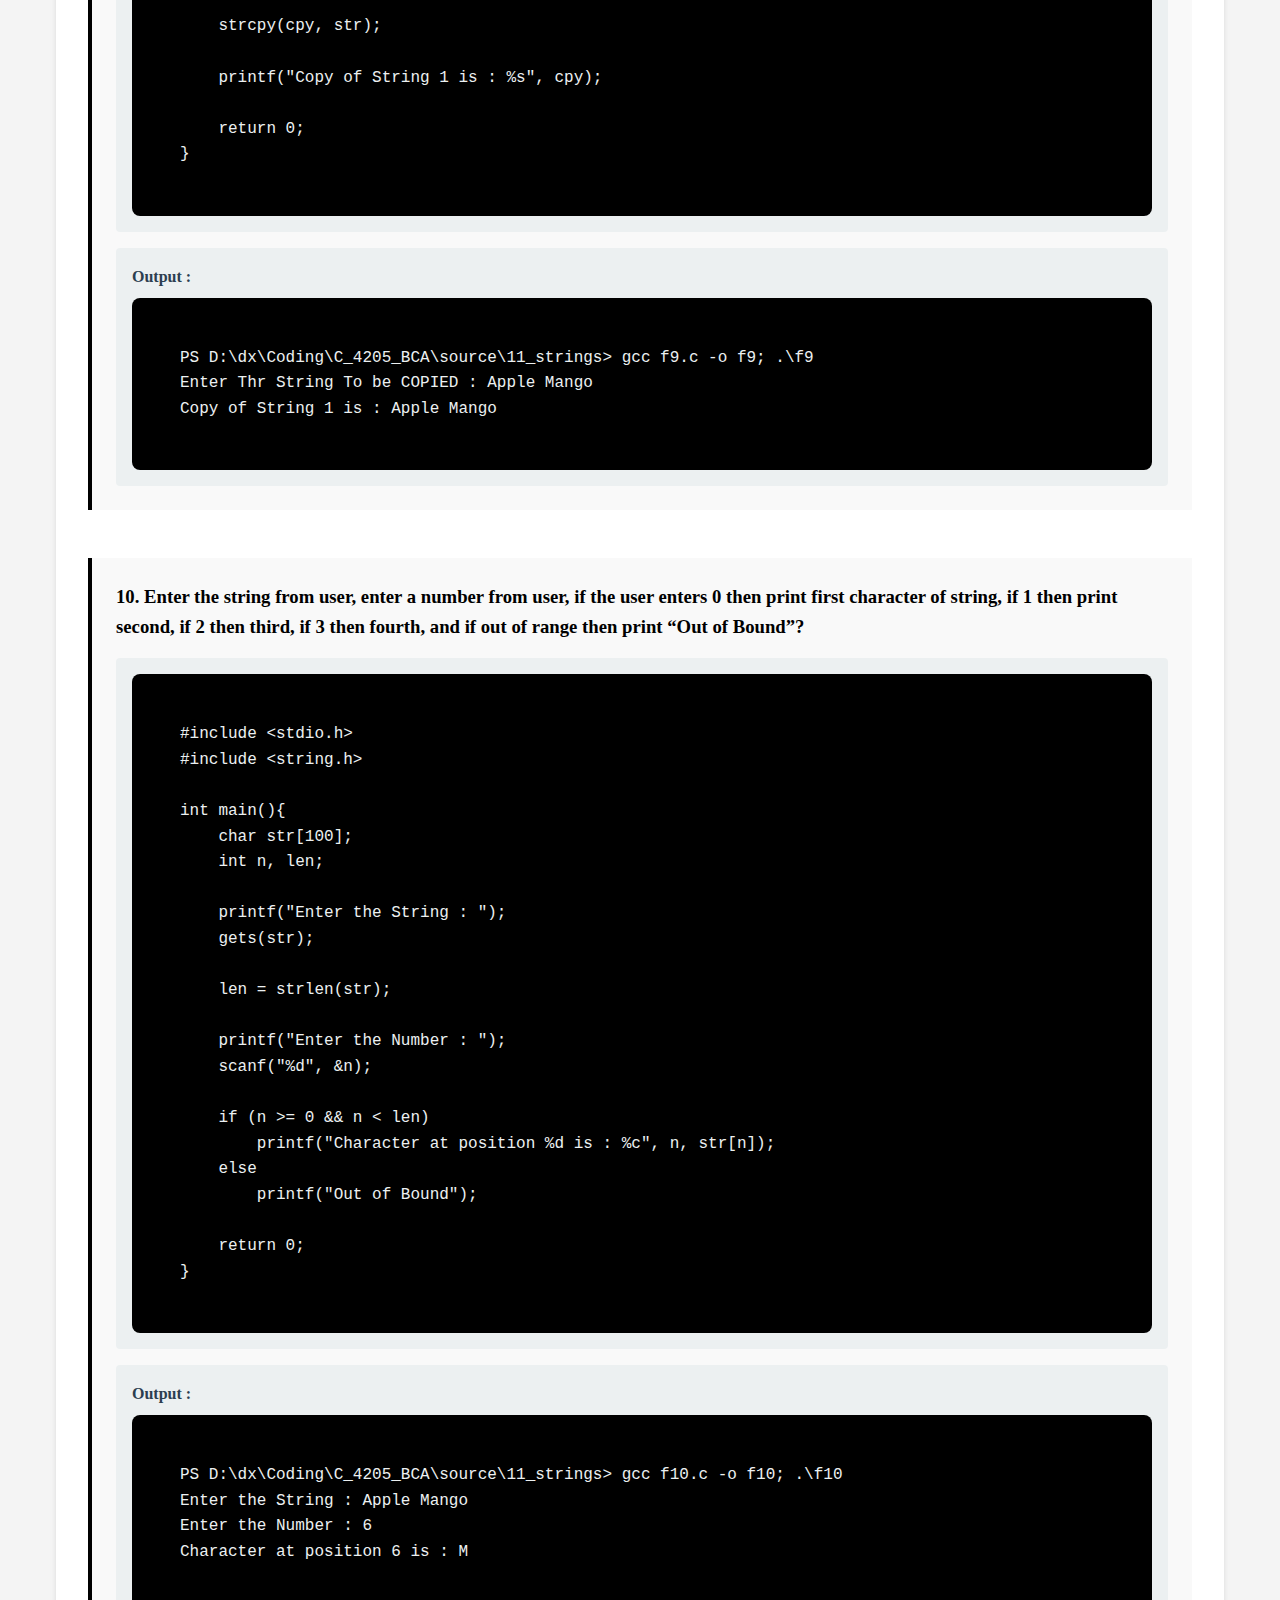
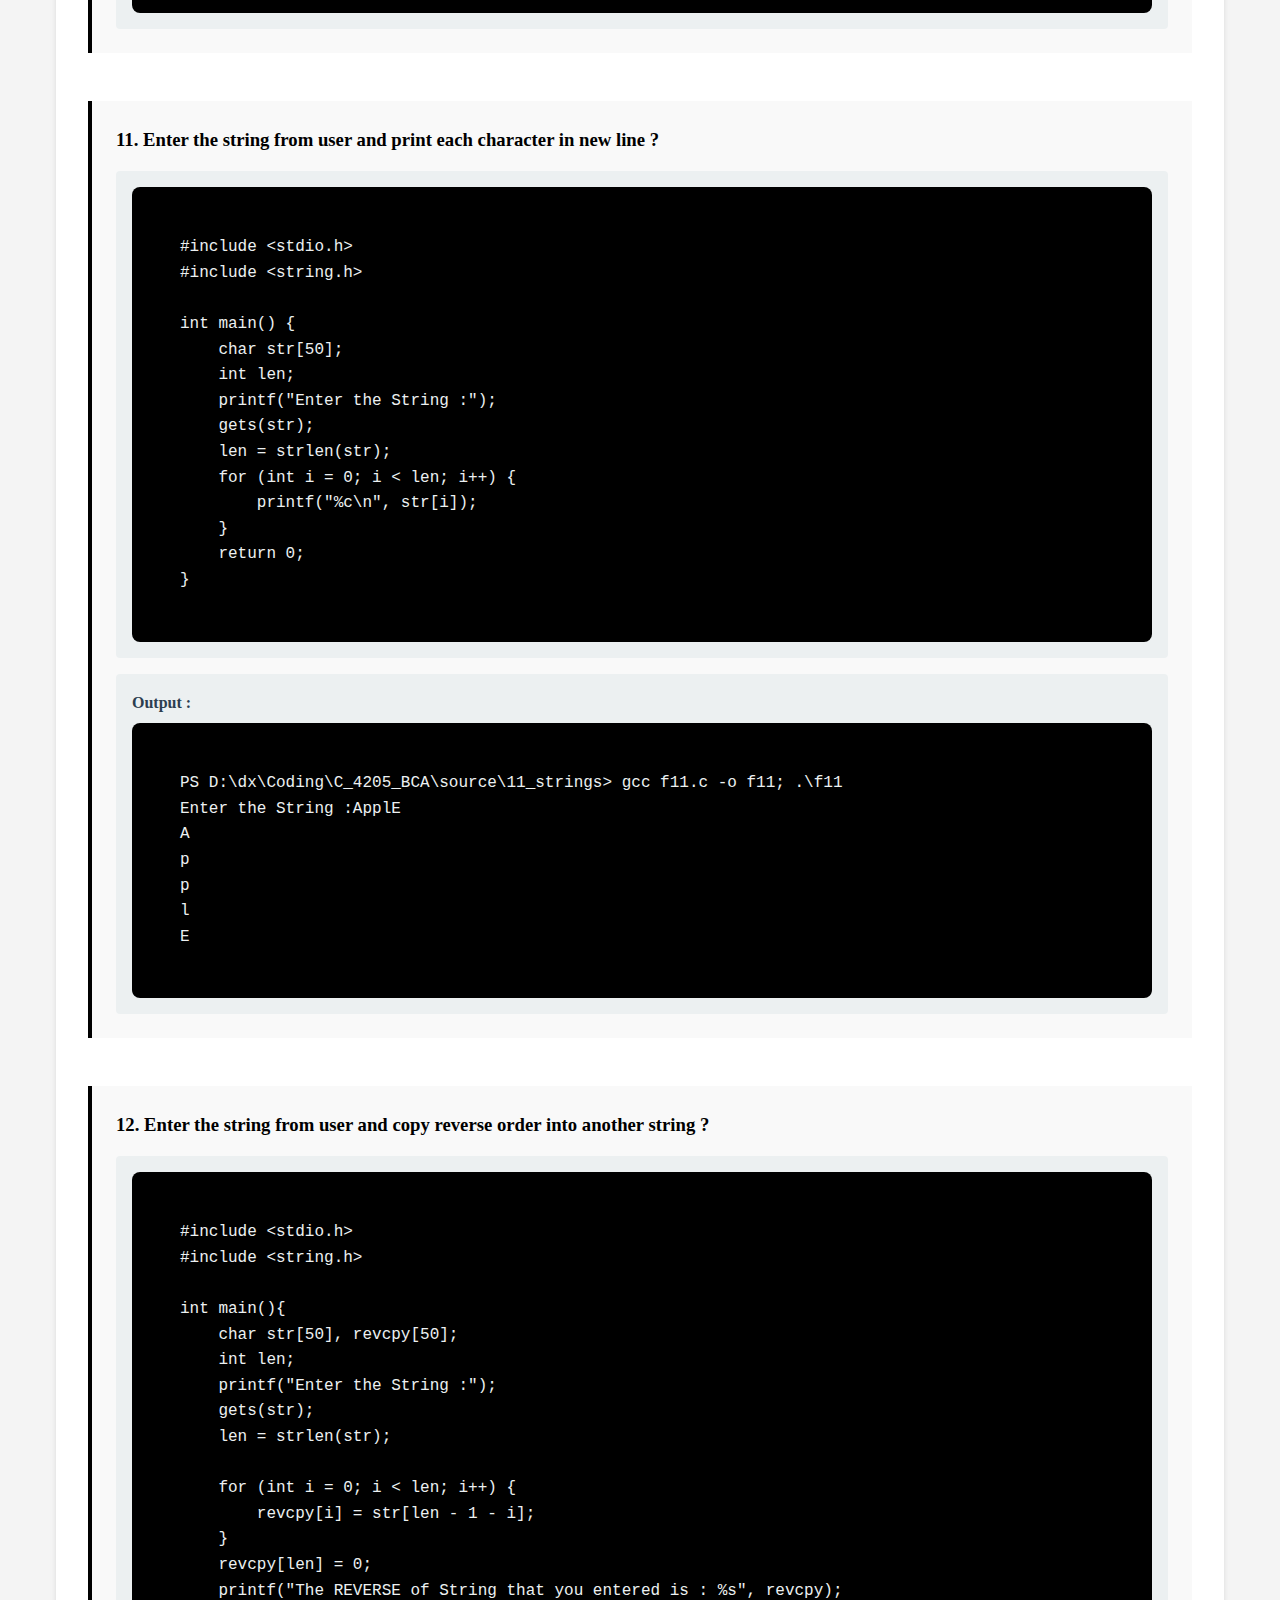
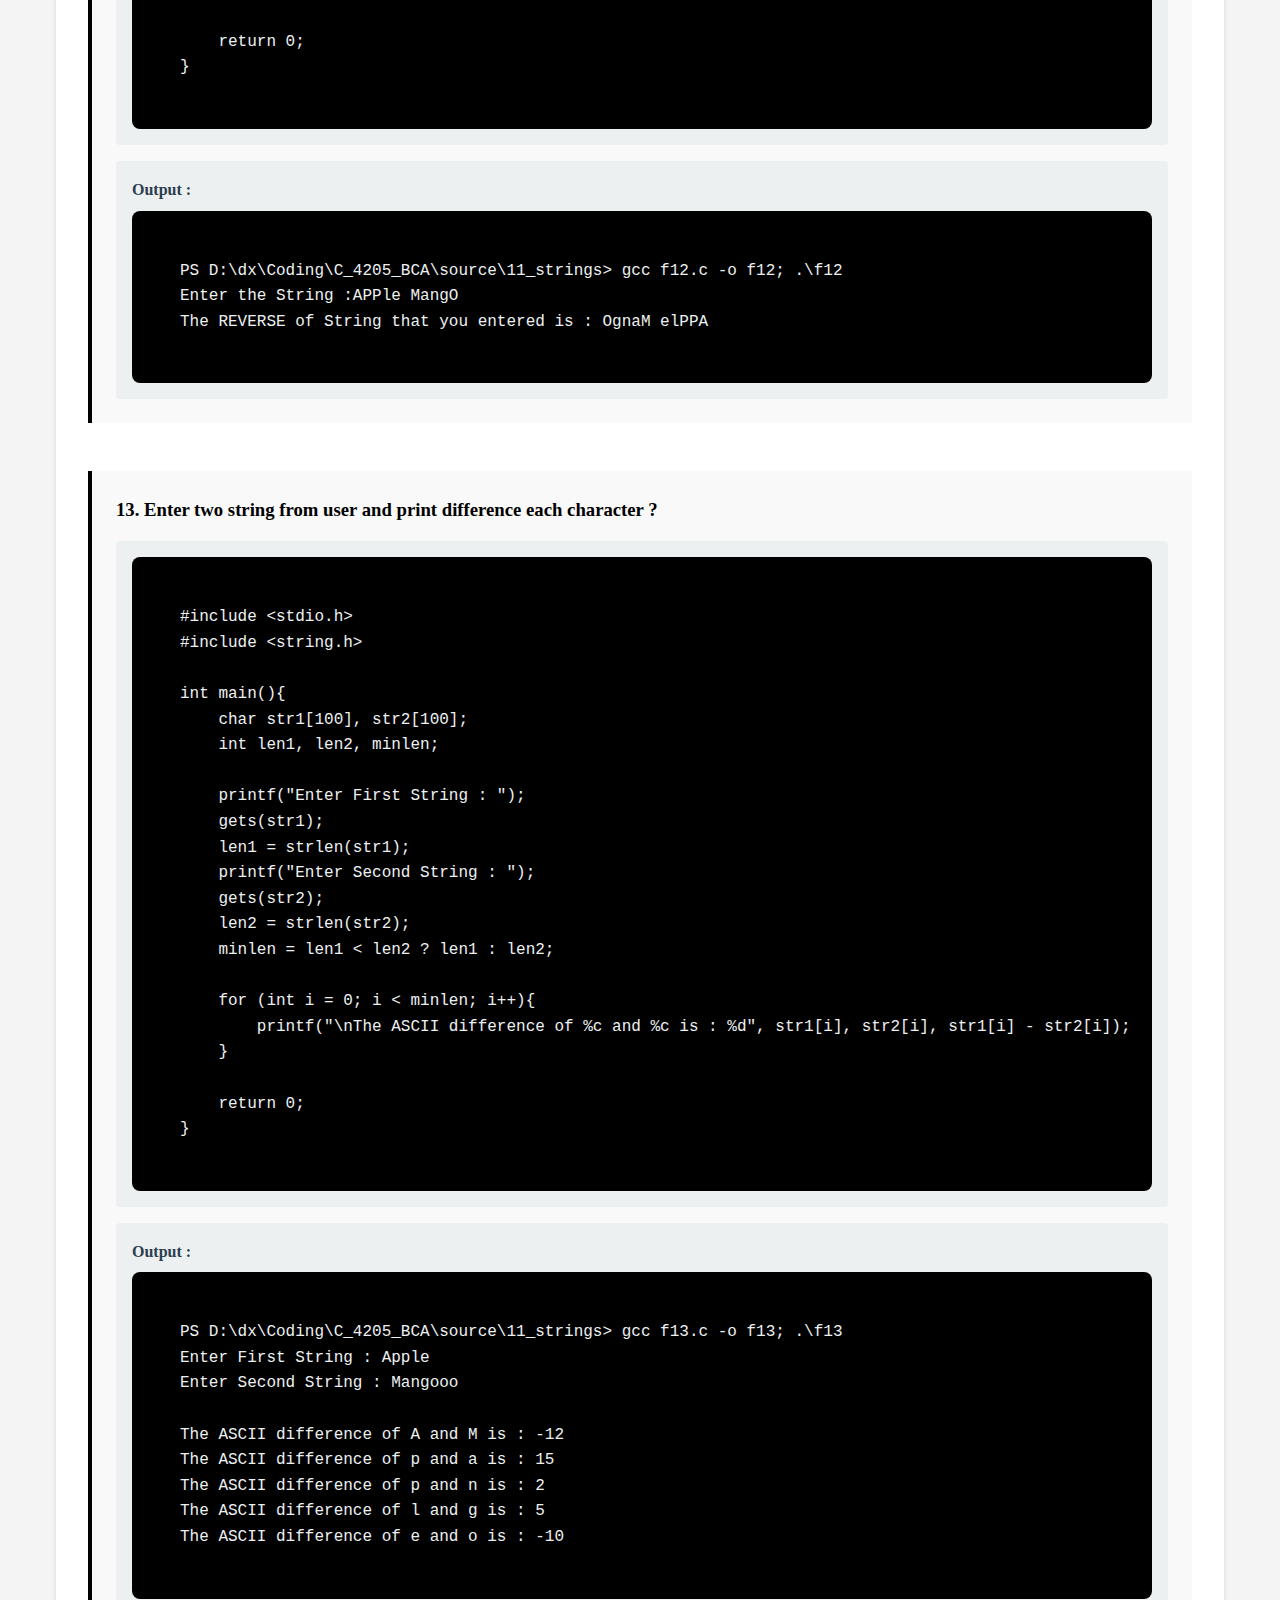
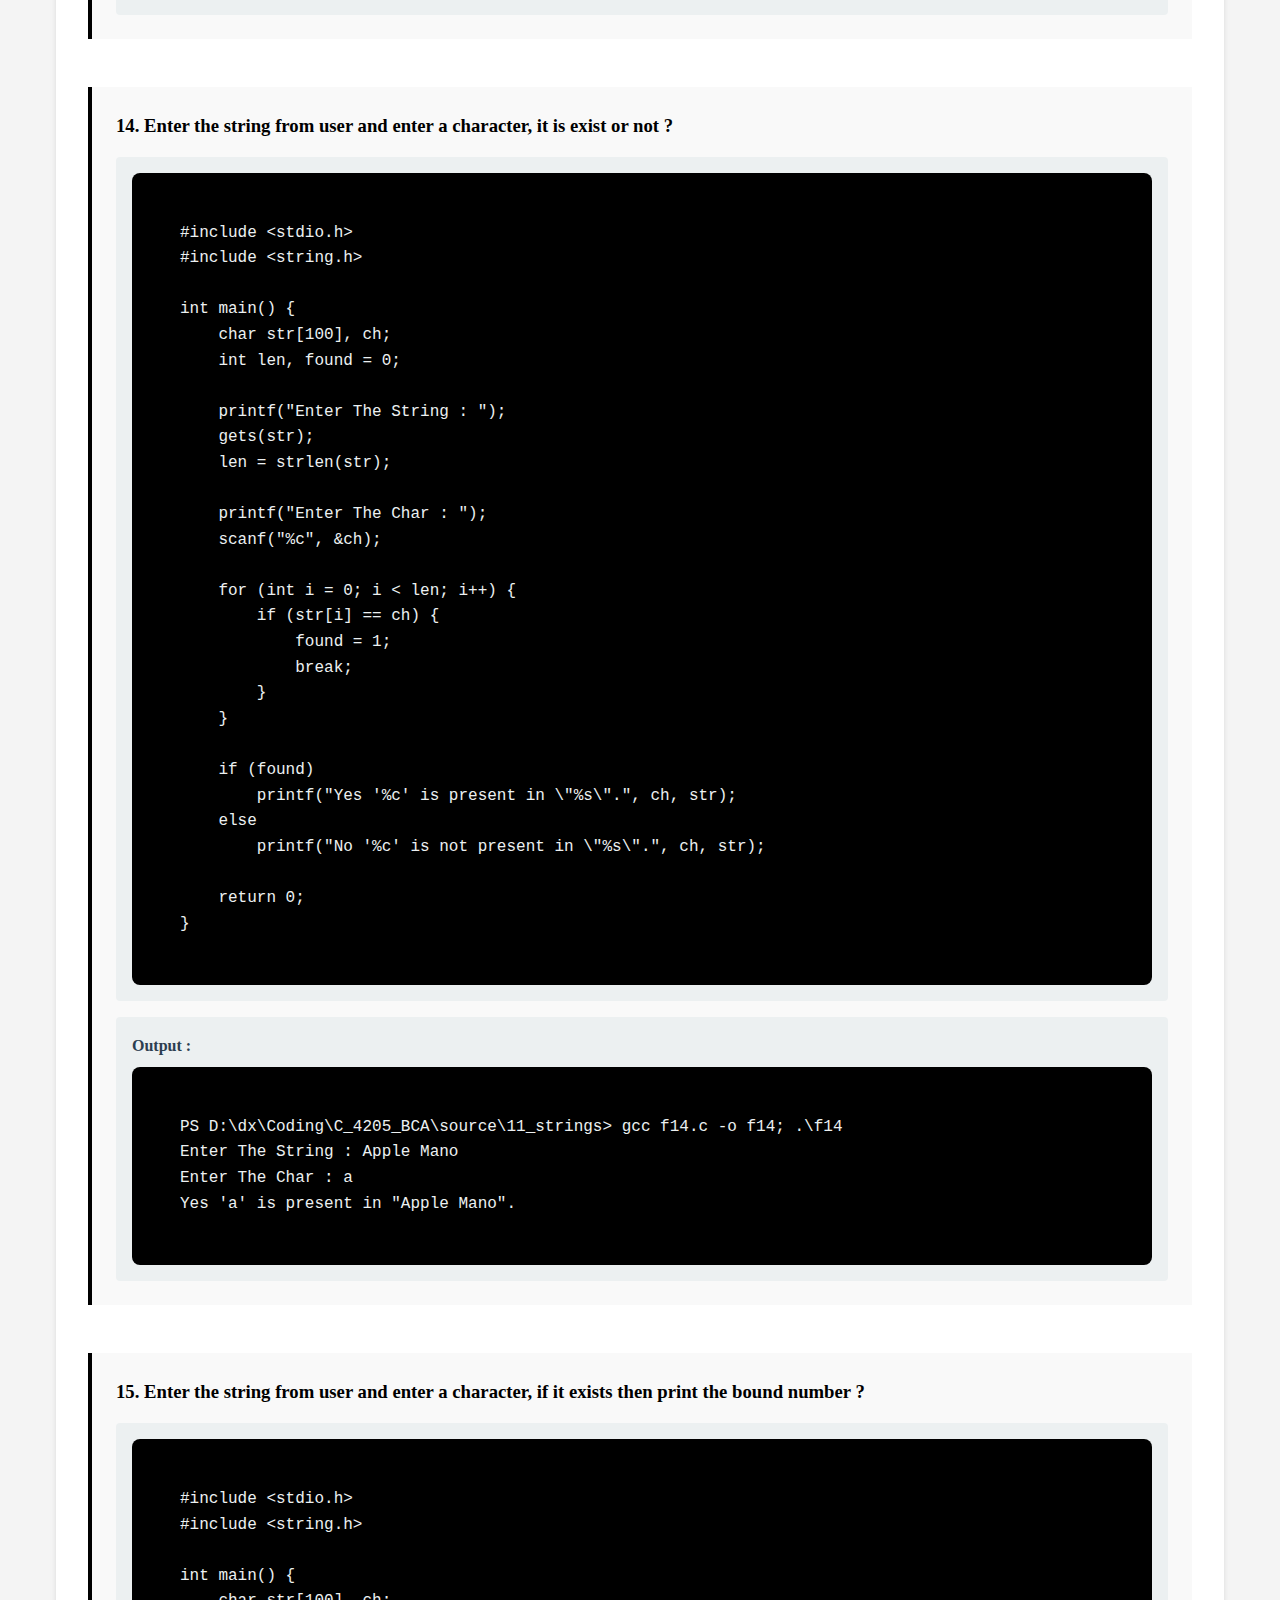
<file: webpages/strings.html>
<!DOCTYPE html>
<html lang="en">
<head>
    <meta charset="UTF-8">
    <meta name="viewport" content="width=device-width, initial-scale=1.0">
    <title>STRINGS - BCA 4205/25 Daisy Dhiman</title>
    <link rel="stylesheet" href="style.css">
</head>
<body>
    <nav class="simple-nav">
        <div class="nav-logo"><a href="#">C Language Questions</a></div>
      </nav>
      

    <div class="container">
        <a href="../index.html" class="back-link">&larr; Back to Home</a>

        <div class="questions-page">
            <h1>STRINGS</h1>

            <div class="question-index">
                <h2>Questions List</h2>
                <ul>
                    <li><a href="#q1">1. Enter a string from user and convert in uppercase ?</a></li>
                    <li><a href="#q2">2. Enter a string from user and convert into lowercase ?</a></li>
                    <li><a href="#q3">3. Enter a string from user and convert into sentence case ?</a></li>
                    <li><a href="#q4">4. Enter a string from user and convert into title case ?</a></li>
                    <li><a href="#q5">5. Enter a string from user and convert into toggle case ?</a></li>
                    <li><a href="#q6">6. Enter a string from user and final length of the string ?</a></li>
                    <li><a href="#q7">7. Enter a string from user and compare those string ?</a></li>
                    <li><a href="#q8">8. Enter a string from user and concatenate the string ?</a></li>
                    <li><a href="#q9">9. Enter a string from user and copy that string into another string ?</a></li>
                    <li><a href="#q10">10. Enter the string from user ,enter a number from user ,if the user enter 0 then you will print first character of string ,if the user enter 1 then you will print second character of string ,if user enter 2 then you will print third character of string ,if user enter 3 then you point fourth character of string and if out of string then you will print out of bound ?</a></li>
                    <li><a href="#q11">11. Enter the string from user and print each character in new line ?</a></li>
                    <li><a href="#q12">12. Enter the string from user and copy reverse order into another string ?</a></li>
                    <li><a href="#q13">13. Enter two string from user and print difference each character ?</a></li>
                    <li><a href="#q14">14. Enter the string from user and enter a character , it is exist or not ?</a></li>
                    <li><a href="#q15">15. Enter the string from user and enter a character if it is exist then print the bound number ?</a></li>
                    <li><a href="#q16">16. Enter the string from user and count all vowels ?</a></li>
                    <li><a href="#q17">17. Enter the string from user and enter bound number and print character on that bound ?</a></li>
                    <li><a href="#q18">18. String palindrome example (using reverse) ?</a></li>
                    <li><a href="#q19">19. Enter the data from user the data consist of roll no. ,name ,class , marks of 5 subjects ?</a></li>
                </ul>
            </div>

<div id="q1" class="question-section">
    <h3>1. Enter a string from user and convert in uppercase?</h3>
    <div class="answer-box">
        <pre><code>#include &lt;stdio.h&gt;
#include &lt;string.h&gt;

int main(){
    char str[20]; 
    int len;
    printf("Enter the String :");
    gets(str);
    len = strlen(str);

    for (int i = 0; i &lt; len; i++){
        if (str[i] &gt;= 97 &amp;&amp; str[i] &lt;= 122)
            str[i] = str[i] - 32;
    }

    printf("Now the string is %s", str);

    return 0;
}
</code></pre>
    </div>

    <div class="answer-box">
        <h4>Output :</h4>
        <pre><code>PS D:\dx\Coding\C_4205_BCA\source\11_strings&gt; gcc f1.c -o f1; .\f1
Enter the String :hello world
Now the string is HELLO WORLD
</code></pre>
    </div>
</div>


<div id="q2" class="question-section">
    <h3>2. Enter a string from user and convert into lowercase?</h3>
    <div class="answer-box">
        <pre><code>#include &lt;stdio.h&gt;
#include &lt;string.h&gt;

int main(){
    char str[20]; 
    int len;
    printf("Enter the String :");
    gets(str);
    len = strlen(str);

    for (int i = 0; i &lt; len; i++){
        if (str[i] &gt;= 65 &amp;&amp; str[i] &lt;= 90)
            str[i] = str[i] + 32;
    }

    printf("Now the string is %s", str);

    return 0;
}
</code></pre>
    </div>

    <div class="answer-box">
        <h4>Output :</h4>
        <pre><code>PS D:\dx\Coding\C_4205_BCA\source\11_strings&gt; gcc f2.c -o f2; .\f2
Enter the String :HELLOO
Now the string is helloo
</code></pre>
    </div>
</div>


<div id="q3" class="question-section">
    <h3>3. Enter a string from user and convert into sentence case?</h3>
    <div class="answer-box">
        <pre><code>#include &lt;stdio.h&gt;
#include &lt;string.h&gt;

int main(){
    char str[20];
    int len;
    printf("Enter the String :");
    gets(str);
    len = strlen(str);

    if (str[0] &gt;= 97 &amp;&amp; str[0] &lt;= 122)
        str[0] -= 32;

    for (int i = 1; i &lt; len; i++){
        if (str[i] &gt;= 65 &amp;&amp; str[i] &lt;= 90)
            str[i] = str[i] + 32;
    }

    printf("The String in sentence case is : %s", str);

    return 0;
}
</code></pre>
    </div>

    <div class="answer-box">
        <h4>Output :</h4>
        <pre><code>PS D:\dx\Coding\C_4205_BCA\source\11_strings&gt; gcc f3.c -o f3; .\f3
Enter the String :APPLE ManGO ICe
The String in sentence case is : Apple mango ice
</code></pre>
    </div>
</div>


<div id="q4" class="question-section">
    <h3>4. Enter a string from user and convert into title case?</h3>
    <div class="answer-box">
        <pre><code>#include &lt;stdio.h&gt;
#include &lt;string.h&gt;

int main(){
    char str[20];
    int len, flag = 1;
    printf("Enter the String :");
    gets(str);
    len = strlen(str);

    for (int i = 0; i &lt; len; i++){
        if (str[i] == 32)
            flag = 1;
        
        if (flag &amp;&amp; (str[i] &gt;= 97 &amp;&amp; str[i] &lt;= 122)){
            str[i] -= 32;
            flag = 0;
        }
        else if (!flag &amp;&amp; (str[i] &gt;= 65 &amp;&amp; str[i] &lt;= 90))
            str[i] = str[i] + 32;
    }

    printf("The String in Title case is : %s", str);

    return 0;
}
</code></pre>
    </div>

    <div class="answer-box">
        <h4>Output :</h4>
        <pre><code>PS D:\dx\Coding\C_4205_BCA\source\11_strings&gt; gcc f4.c -o f4; .\f4
Enter the String :apple mango ice
The String in Title case is : Apple Mango Ice
</code></pre>
    </div>
</div>


<div id="q5" class="question-section">
    <h3>5. Enter a string from user and convert into toggle case?</h3>
    <div class="answer-box">
        <pre><code>#include &lt;stdio.h&gt;
#include &lt;string.h&gt;

int main(){
    char str[20];
    int len;
    printf("Enter the String :");
    gets(str);
    len = strlen(str);

    for (int i = 0; i &lt; len; i++){ 
        if (str[i] &gt;= 97 &amp;&amp; str[i] &lt;= 122)
            str[i] -= 32;
        else if (str[i] &gt;= 65 &amp;&amp; str[i] &lt;= 90)
            str[i] += 32;
    }

    printf("The String in Toggle case is : %s", str);

    return 0;
}
</code></pre>
    </div>

    <div class="answer-box">
        <h4>Output :</h4>
        <pre><code>PS D:\dx\Coding\C_4205_BCA\source\11_strings&gt; gcc f5.c -o f5; .\f5
Enter the String :APPle ManGO ICe
The String in Toggle case is : appLE mANgo icE
</code></pre>
    </div>
</div>


<div id="q6" class="question-section">
    <h3>6. Enter a string from user and find length of the string?</h3>
    <div class="answer-box">
        <pre><code>#include &lt;stdio.h&gt;
#include &lt;string.h&gt;

int main(){
    char str[20];
    printf("Enter the String :");
    gets(str);
    printf("The String Length is : %d", strlen(str));
    return 0;
}
</code></pre>
    </div>

    <div class="answer-box">
        <h4>Output :</h4>
        <pre><code>PS D:\dx\Coding\C_4205_BCA\source\11_strings&gt; gcc f6.c -o f6; .\f6
Enter the String :Apple Mango ice
The String Length is : 15
</code></pre>
    </div>
</div>


<div id="q7" class="question-section">
    <h3>7. Enter two strings from user and compare those strings?</h3>
    <div class="answer-box">
        <pre><code>#include &lt;stdio.h&gt;
#include &lt;string.h&gt;

int main() {
    char str1[50], str2[50];

    printf("Enter First String : ");
    gets(str1);
    printf("Enter Second String : ");
    gets(str2);

    if (strcmp(str1, str2) == 0)
        printf("Both strings are SAME");
    else
        printf("Strings are DIFFERENT");

    return 0;
}
</code></pre>
    </div>

    <div class="answer-box">
        <h4>Output :</h4>
        <pre><code>PS D:\dx\Coding\C_4205_BCA\source\11_strings&gt; gcc f7.c -o f7; .\f7
Enter First String : Apple
Enter Second String : Appleee
Strings are DIFFERENT
</code></pre>
    </div>
</div>


<div id="q8" class="question-section">
    <h3>8. Enter a string from user and concatenate the string?</h3>
    <div class="answer-box">
        <pre><code>#include &lt;stdio.h&gt;
#include &lt;string.h&gt;

int main() {
    char str1[100], str2[50];

    printf("Enter First String : ");
    gets(str1);

    printf("Enter Second String : ");
    gets(str2);

    strcat(str1, str2);

    printf("After Concatenation : %s", str1);

    return 0;
}
</code></pre>
    </div>

    <div class="answer-box">
        <h4>Output :</h4>
        <pre><code>PS D:\dx\Coding\C_4205_BCA\source\11_strings&gt; gcc f8.c -o f8; .\f8
Enter First String : Hello Worls
Enter Second String : Apple Mango
After Concatenation : Hello WorlsApple Mango
</code></pre>
    </div>
</div>


<div id="q9" class="question-section">
    <h3>9. Enter a string from user and copy that string into another string?</h3>
    <div class="answer-box">
        <pre><code>#include &lt;stdio.h&gt;
#include &lt;string.h&gt;

int main() {
    char str[100], cpy[100];

    printf("Enter Thr String To be COPIED : ");
    gets(str);

    strcpy(cpy, str);

    printf("Copy of String 1 is : %s", cpy);

    return 0;
}
</code></pre>
    </div>

    <div class="answer-box">
        <h4>Output :</h4>
        <pre><code>PS D:\dx\Coding\C_4205_BCA\source\11_strings&gt; gcc f9.c -o f9; .\f9
Enter Thr String To be COPIED : Apple Mango
Copy of String 1 is : Apple Mango
</code></pre>
    </div>
</div>


<div id="q10" class="question-section">
    <h3>10. Enter the string from user, enter a number from user, if the user enters 0 then print first character of string, if 1 then print second, if 2 then third, if 3 then fourth, and if out of range then print “Out of Bound”?</h3>

    <div class="answer-box">
        <pre><code>#include &lt;stdio.h&gt;
#include &lt;string.h&gt;

int main(){
    char str[100];
    int n, len;

    printf("Enter the String : ");
    gets(str);

    len = strlen(str);

    printf("Enter the Number : ");
    scanf("%d", &n);

    if (n >= 0 && n < len)
        printf("Character at position %d is : %c", n, str[n]);
    else
        printf("Out of Bound");

    return 0;
}
</code></pre>
    </div>

    <div class="answer-box">
        <h4>Output :</h4>
        <pre><code>PS D:\dx\Coding\C_4205_BCA\source\11_strings&gt; gcc f10.c -o f10; .\f10
Enter the String : Apple Mango
Enter the Number : 6
Character at position 6 is : M
</code></pre>
    </div>
</div>


<div id="q11" class="question-section">
    <h3>11. Enter the string from user and print each character in new line ?</h3>

    <div class="answer-box">
        <pre><code>#include &lt;stdio.h&gt;
#include &lt;string.h&gt;

int main() {
    char str[50]; 
    int len;
    printf("Enter the String :");
    gets(str);
    len = strlen(str);
    for (int i = 0; i &lt; len; i++) {
        printf("%c\n", str[i]);
    }
    return 0;
}
</code></pre>
    </div>

    <div class="answer-box">
        <h4>Output :</h4>
        <pre><code>PS D:\dx\Coding\C_4205_BCA\source\11_strings&gt; gcc f11.c -o f11; .\f11
Enter the String :ApplE
A
p
p
l
E
</code></pre>
    </div>
</div>


<div id="q12" class="question-section">
    <h3>12. Enter the string from user and copy reverse order into another string ?</h3>

    <div class="answer-box">
        <pre><code>#include &lt;stdio.h&gt;
#include &lt;string.h&gt;

int main(){
    char str[50], revcpy[50]; 
    int len;
    printf("Enter the String :");
    gets(str);
    len = strlen(str);
    
    for (int i = 0; i &lt; len; i++) {
        revcpy[i] = str[len - 1 - i];
    }
    revcpy[len] = 0;
    printf("The REVERSE of String that you entered is : %s", revcpy);

    return 0;
}
</code></pre>
    </div>

    <div class="answer-box">
        <h4>Output :</h4>
        <pre><code>PS D:\dx\Coding\C_4205_BCA\source\11_strings&gt; gcc f12.c -o f12; .\f12
Enter the String :APPle MangO
The REVERSE of String that you entered is : OgnaM elPPA
</code></pre>
    </div>
</div>


<div id="q13" class="question-section">
    <h3>13. Enter two string from user and print difference each character ?</h3>

    <div class="answer-box">
        <pre><code>#include &lt;stdio.h&gt;
#include &lt;string.h&gt;

int main(){
    char str1[100], str2[100];
    int len1, len2, minlen;

    printf("Enter First String : ");
    gets(str1);
    len1 = strlen(str1);
    printf("Enter Second String : ");
    gets(str2);
    len2 = strlen(str2);
    minlen = len1 &lt; len2 ? len1 : len2;

    for (int i = 0; i &lt; minlen; i++){
        printf("\nThe ASCII difference of %c and %c is : %d", str1[i], str2[i], str1[i] - str2[i]);
    }

    return 0;
}
</code></pre>
    </div>

    <div class="answer-box">
        <h4>Output :</h4>
        <pre><code>PS D:\dx\Coding\C_4205_BCA\source\11_strings&gt; gcc f13.c -o f13; .\f13
Enter First String : Apple
Enter Second String : Mangooo

The ASCII difference of A and M is : -12
The ASCII difference of p and a is : 15
The ASCII difference of p and n is : 2
The ASCII difference of l and g is : 5
The ASCII difference of e and o is : -10
</code></pre>
    </div>
</div>


<div id="q14" class="question-section">
    <h3>14. Enter the string from user and enter a character, it is exist or not ?</h3>

    <div class="answer-box">
        <pre><code>#include &lt;stdio.h&gt;
#include &lt;string.h&gt;

int main() {
    char str[100], ch;
    int len, found = 0;

    printf("Enter The String : ");
    gets(str);
    len = strlen(str);

    printf("Enter The Char : ");
    scanf("%c", &ch);

    for (int i = 0; i &lt; len; i++) {
        if (str[i] == ch) {
            found = 1;
            break;
        }
    }

    if (found)
        printf("Yes '%c' is present in \"%s\".", ch, str);
    else
        printf("No '%c' is not present in \"%s\".", ch, str);

    return 0;
}
</code></pre>
    </div>

    <div class="answer-box">
        <h4>Output :</h4>
        <pre><code>PS D:\dx\Coding\C_4205_BCA\source\11_strings&gt; gcc f14.c -o f14; .\f14
Enter The String : Apple Mano
Enter The Char : a
Yes 'a' is present in "Apple Mano".
</code></pre>
    </div>
</div>


<div id="q15" class="question-section">
    <h3>15. Enter the string from user and enter a character, if it exists then print the bound number ?</h3>

    <div class="answer-box">
        <pre><code>#include &lt;stdio.h&gt;
#include &lt;string.h&gt;

int main() {
    char str[100], ch;
    int len, found = 0, i;

    printf("Enter The String : ");
    gets(str);
    len = strlen(str);

    printf("Enter The Char : ");
    scanf("%c", &ch);

    for (i = 0; i &lt; len; i++) {
        if (str[i] == ch) {
            found = 1;
            break;
        }
    }

    if (found)
        printf("Yes '%c' is present in \"%s\" and bound number is %d", ch, str, i);
    else
        printf("No '%c' is not present in \"%s\".", ch, str);

    return 0;
}
</code></pre>
    </div>

    <div class="answer-box">
        <h4>Output :</h4>
        <pre><code>PS D:\dx\Coding\C_4205_BCA\source\11_strings&gt; gcc f15.c -o f15; .\f15
Enter The String : hello 
Enter The Char : a
No 'a' is not present in "hello ".
</code></pre>
    </div>
</div>


<div id="q16" class="question-section">
  <h3>16. Enter the string from user and count all vowels ?</h3>
  <div class="answer-box">
    <pre><code>#include &lt;stdio.h&gt;
#include &lt;string.h&gt;

int main() {
    char str[100];
    int count=0,len;
    printf("Enter The String : ");
    gets(str);
    len=strlen(str);

    for (int i=0; i &lt;len ; i++){

        switch (str[i]){
            case 'a':
            count++;
            break;
            case 'e':
            count++;
            break;
            case 'i':
            count++;
            break;
            case 'o':
            count++;
            break;
            case 'u':
            count++;
            break;
            case 'A':
            count++;
            break;
            case 'E':
            count++;
            break;
            case 'I':
            count++;
            break;
            case 'O':
            count++;
            break;
            case 'U':
            count++;
            break;
        }
        
    }

    printf ("The number of vowels in %s is %d",str,count);

    return 0;
}</code></pre>
  </div>
  <div class="answer-box">
    <h4>Output :</h4>
    <pre><code>PS D:\dx\Coding\C_4205_BCA\source\11_strings&gt; gcc f16.c -o f16; .\f16
Enter The String : Apple Mango ICE
The number of vowels in Apple Mango ICE is 6</code></pre>
  </div>
</div>



<div id="q17" class="question-section">
    <h3>17. Enter the string from user and enter bound number and print character on that bound ?</h3>

    <div class="answer-box">
        <pre><code>#include &lt;stdio.h&gt;
#include &lt;string.h&gt;

int main() {
    char str[100];
    int len, bound;

    printf("Enter The String : ");
    gets(str);
    len = strlen(str);

    printf("Enter the bound number : ");
    scanf("%d", &bound);

    if (bound &lt;= len &amp;&amp; bound &gt; 0)
        printf("The Char that is bounded to %d is : %c", bound, str[bound - 1]);
    else
        printf("Enter a valid bound Number");

    return 0;
}
</code></pre>
    </div>

    <div class="answer-box">
        <h4>Output :</h4>
        <pre><code>PS D:\dx\Coding\C_4205_BCA\source\11_strings&gt; gcc f17.c -o f17; .\f17
Enter The String : Hello World
Enter the bound number : 7
The Char that is bounded to 7 is : W
</code></pre>
    </div>
</div>


<div id="q18" class="question-section">
    <h3>18. String palindrome example (using reverse)?</h3>

    <div class="answer-box">
        <pre><code>#include &lt;stdio.h&gt;
#include &lt;string.h&gt;

int main() {
    char str[100], rev[100];
    int len, i, j, isPalindrome = 1;

    printf("Enter the string : ");
    gets(str);
    len = strlen(str);

    for (i = 0, j = len - 1; i &lt; len; i++, j--) {
        rev[i] = str[j];
    }
    rev[len] = '\0';

    for (i = 0; i &lt; len; i++) {
        if (str[i] != rev[i]) {
            isPalindrome = 0;
            break;
        }
    }

    if (isPalindrome)
        printf("%s is a Palindrome", str);
    else
        printf("%s is Not a palindrome", str);

    return 0;
}
</code></pre>
    </div>

    <div class="answer-box">
        <h4>Output :</h4>
        <pre><code>PS D:\dx\Coding\C_4205_BCA\source\11_strings&gt; gcc f18.c -o f18; .\f18
Enter the string : eeelllooollleee
eeelllooollleee is a Palindrome
</code></pre>
    </div>
</div>

<div id="q19" class="question-section">
    <h3>19. Enter the data from user — the data consists of roll no., name, class, and marks of 5 subjects.</h3>

    <div class="answer-box">
        <pre><code>#include &lt;stdio.h&gt;
#include &lt;string.h&gt;

int main(){
    int size = 5;

    struct datatem {
        char roll[8];
        char name[51];
        char class[10];
        int marks[5];
    };

    struct datatem stddata[size];

    for (int i = 0; i &lt; size; i++) {

        printf("Enter the Records of students :\n");
        printf("------------------------------------\n");

        printf("Record Number : %d\n", i + 1);

        printf("Enter the Roll no : ");
        gets(stddata[i].roll);
        fflush(stdin);

        printf("Enter the Name of Student : ");
        gets(stddata[i].name);
        fflush(stdin);

        printf("Enter the Class : ");
        gets(stddata[i].class);
        fflush(stdin);

        for (int j = 0; j &lt; 5; j++) {
            printf("Enter Marks of Subject %d : ", j + 1);
            scanf("%d", &amp;stddata[i].marks[j]);
        }
        fflush(stdin);

        printf("--------------------------------------\n");
    }

    printf("\n=== Student Records ===\n");
    printf("\n----------------------------------\n");

    for (int i = 0; i &lt; size; i++) {
        printf("\nStudent Record number %d:\n", i + 1);
        printf("\n----------------------------------\n\n");
        printf("Roll                : %s\n", stddata[i].roll);
        printf("Name                : %s\n", stddata[i].name);
        printf("Class               : %s\n", stddata[i].class);
        printf("Marks               : ");
        for (int j = 0; j &lt; 5; j++) {
            printf("%d ", stddata[i].marks[j]);
        }
        printf("\n----------------------------------\n");
    }

    return 0;
}
</code></pre>
    </div>

    <div class="answer-box">
        <h4>Output :</h4>
        <pre><code>PS D:\dx\Coding\C_4205_BCA\source\11_strings&gt; gcc f19.c -o f19; .\f19
Enter the Records of students :
------------------------------------
Record Number : 1
Enter the Roll no : 24
Enter the Name of Student : Yash
Enter the Class : 12
Enter Marks of Subject 1 : 90
Enter Marks of Subject 2 : 90
Enter Marks of Subject 3 : 90
Enter Marks of Subject 4 : 90
Enter Marks of Subject 5 : 90
--------------------------------------
Enter the Records of students :
------------------------------------
Record Number : 2
Enter the Roll no : 25
Enter the Name of Student : Aman
Enter the Class : 12
Enter Marks of Subject 1 : 90
Enter Marks of Subject 2 : 90
Enter Marks of Subject 3 : 90
Enter Marks of Subject 4 : 90
Enter Marks of Subject 5 : 90
--------------------------------------
Enter the Records of students :
------------------------------------
Record Number : 3
Enter the Roll no : 26
Enter the Name of Student : Ram
Enter the Class : 12
Enter Marks of Subject 1 : 60
Enter Marks of Subject 2 : 60
Enter Marks of Subject 3 : 60
Enter Marks of Subject 4 : 60
Enter Marks of Subject 5 : 60
--------------------------------------
Enter the Records of students :
------------------------------------
Record Number : 4
Enter the Roll no : 27
Enter the Name of Student : shyam
Enter the Class : 12
Enter Marks of Subject 1 : 8
Enter Marks of Subject 2 : 9
Enter Marks of Subject 3 : 8
Enter Marks of Subject 4 : 89
Enter Marks of Subject 5 : 89
--------------------------------------
Enter the Records of students :
------------------------------------
Record Number : 5
Enter the Roll no : 22
Enter the Name of Student : Ajay
Enter the Class : 12
Enter Marks of Subject 1 : 45
Enter Marks of Subject 2 : 45
Enter Marks of Subject 3 : 45
Enter Marks of Subject 4 : 45
Enter Marks of Subject 5 : 45
--------------------------------------

=== Student Records ===

----------------------------------

Student Record number 1:

----------------------------------

Roll                : 24
Name                : Yash
Class               : 12
Marks               : 90 90 90 90 90
----------------------------------

Student Record number 2:

----------------------------------

Roll                : 25
Name                : Aman
Class               : 12
Marks               : 90 90 90 90 90
----------------------------------

Student Record number 3:

----------------------------------

Roll                : 26
Name                : Ram
Class               : 12
Marks               : 60 60 60 60 60
----------------------------------

Student Record number 4:

----------------------------------

Roll                : 27
Name                : shyam
Class               : 12
Marks               : 8 9 8 89 89
----------------------------------

Student Record number 5:

----------------------------------

Roll                : 22
Name                : Ajay
Class               : 12
Marks               : 45 45 45 45 45
----------------------------------
</code></pre>
    </div>
</div>


        </div>
    </div>

    <footer>
        <p>DAISY DHIMAN BCA 4205/25 SEC A</p>
    </footer>
</body>
</html>
</file>
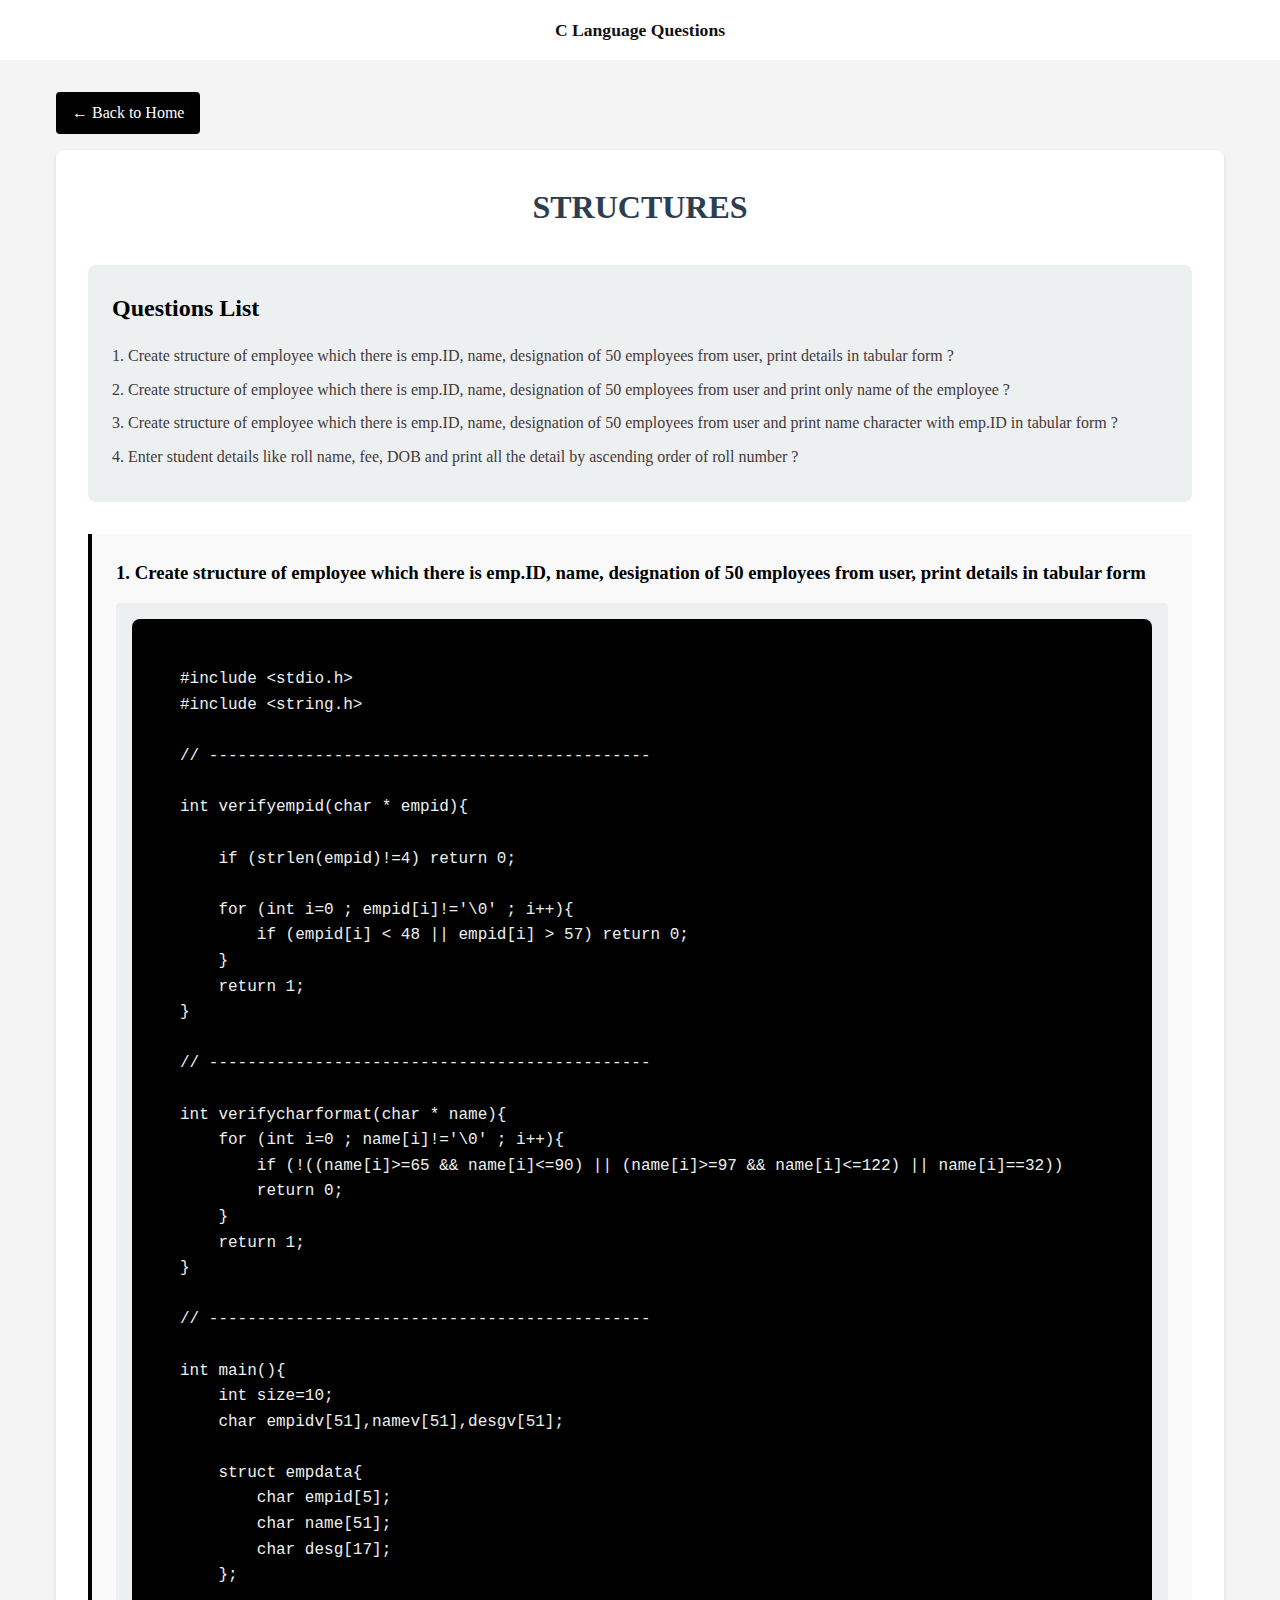
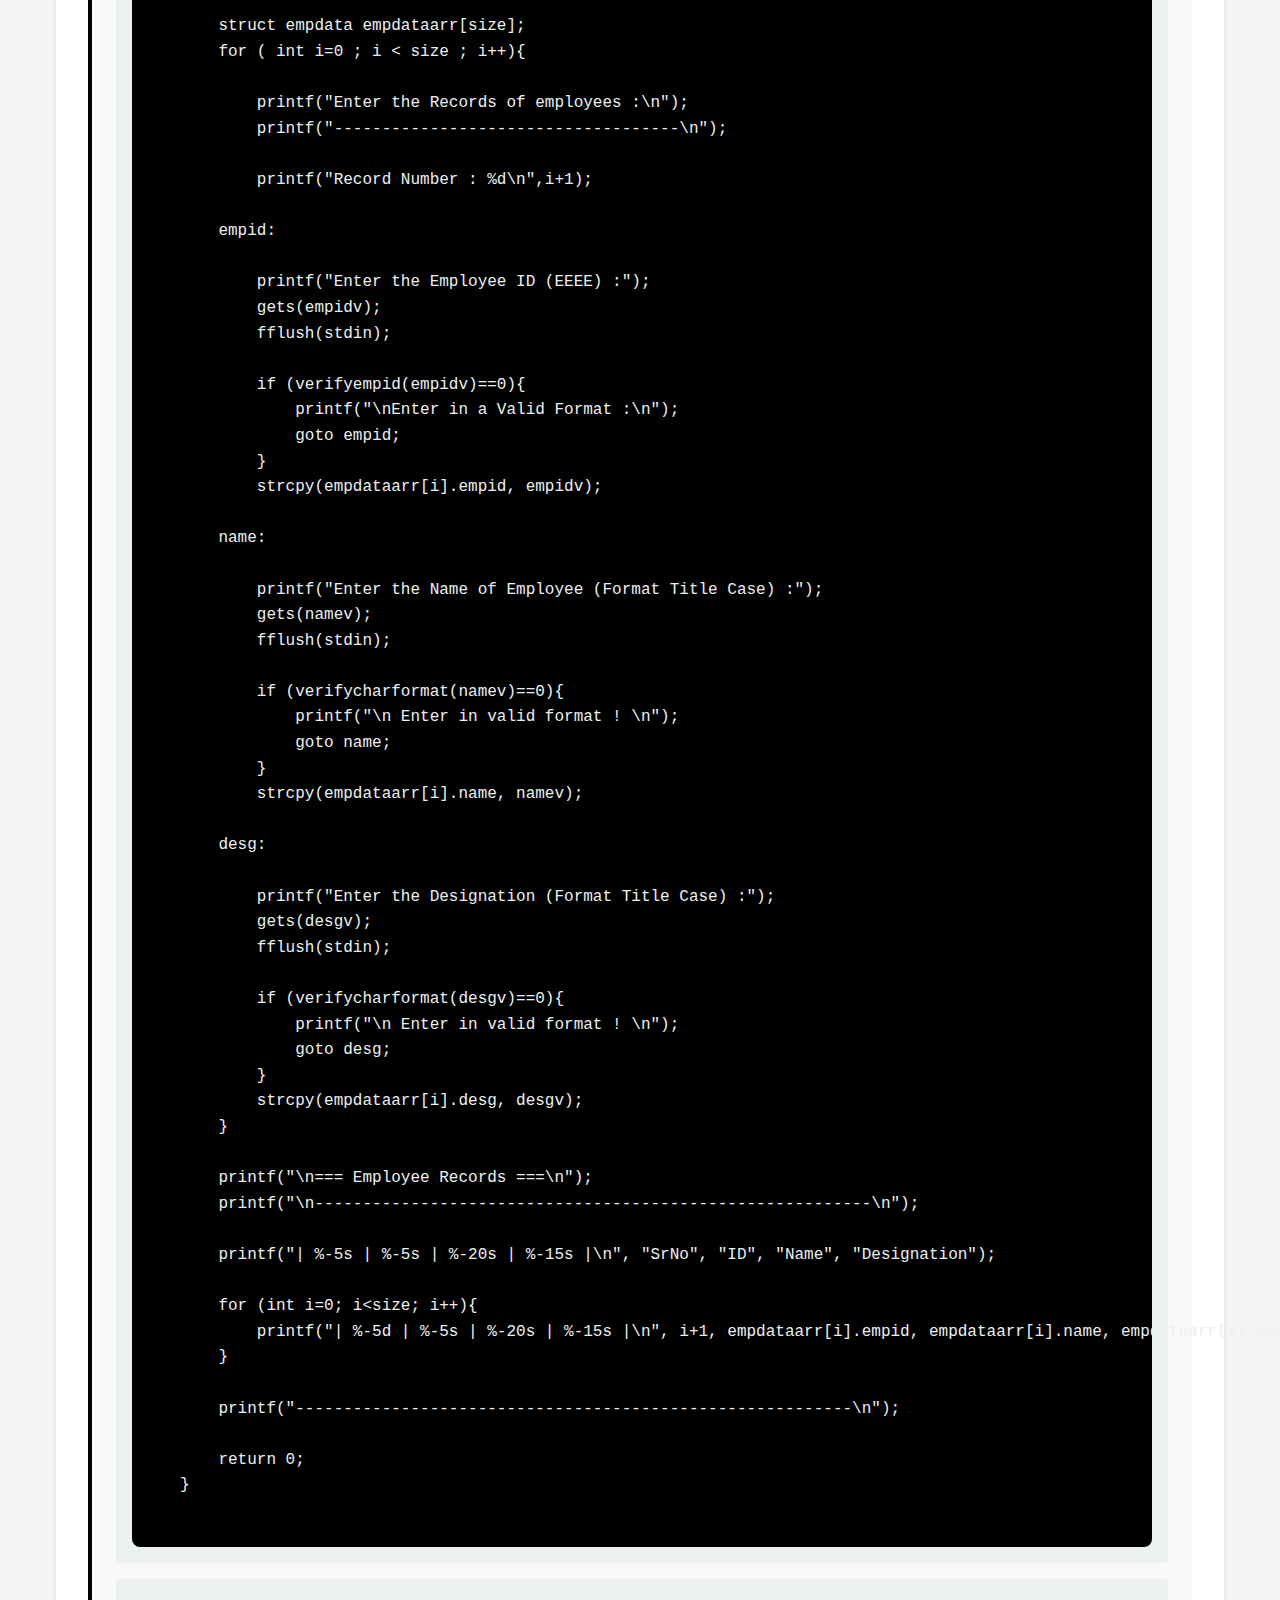
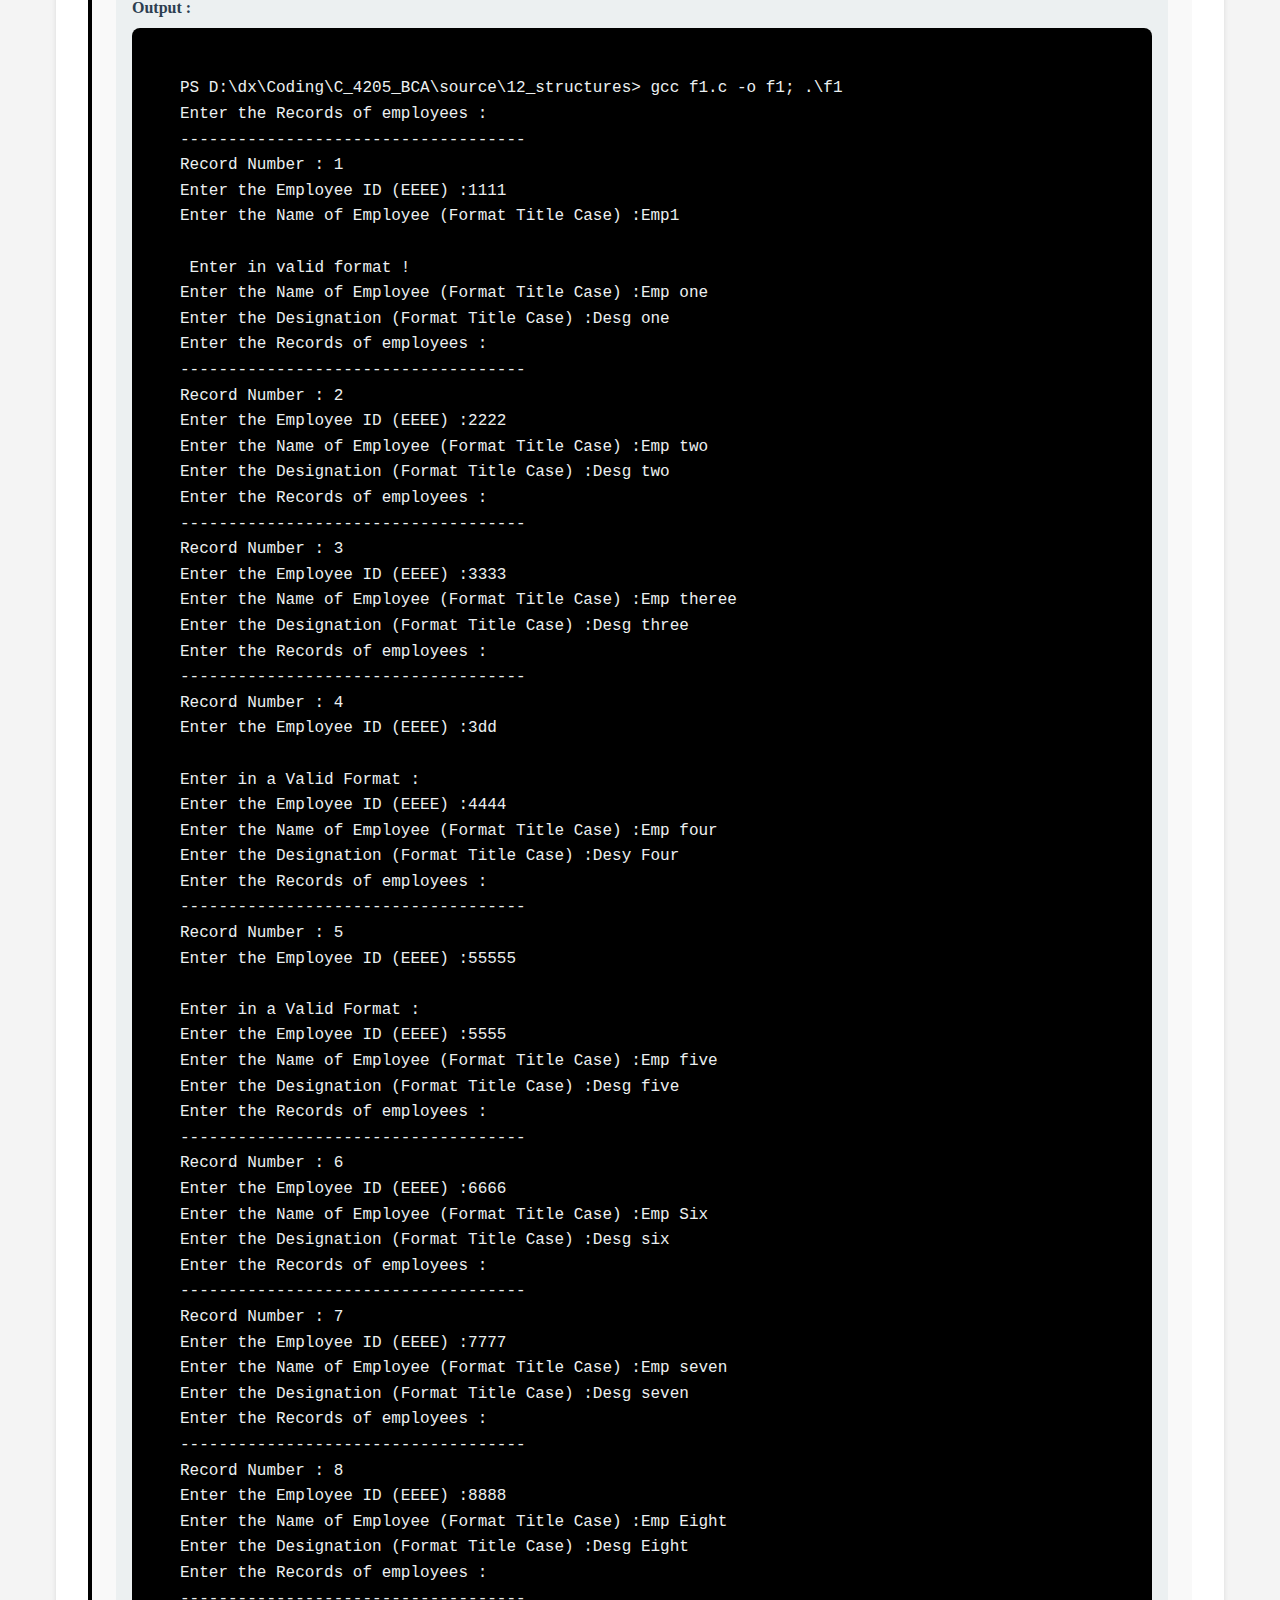
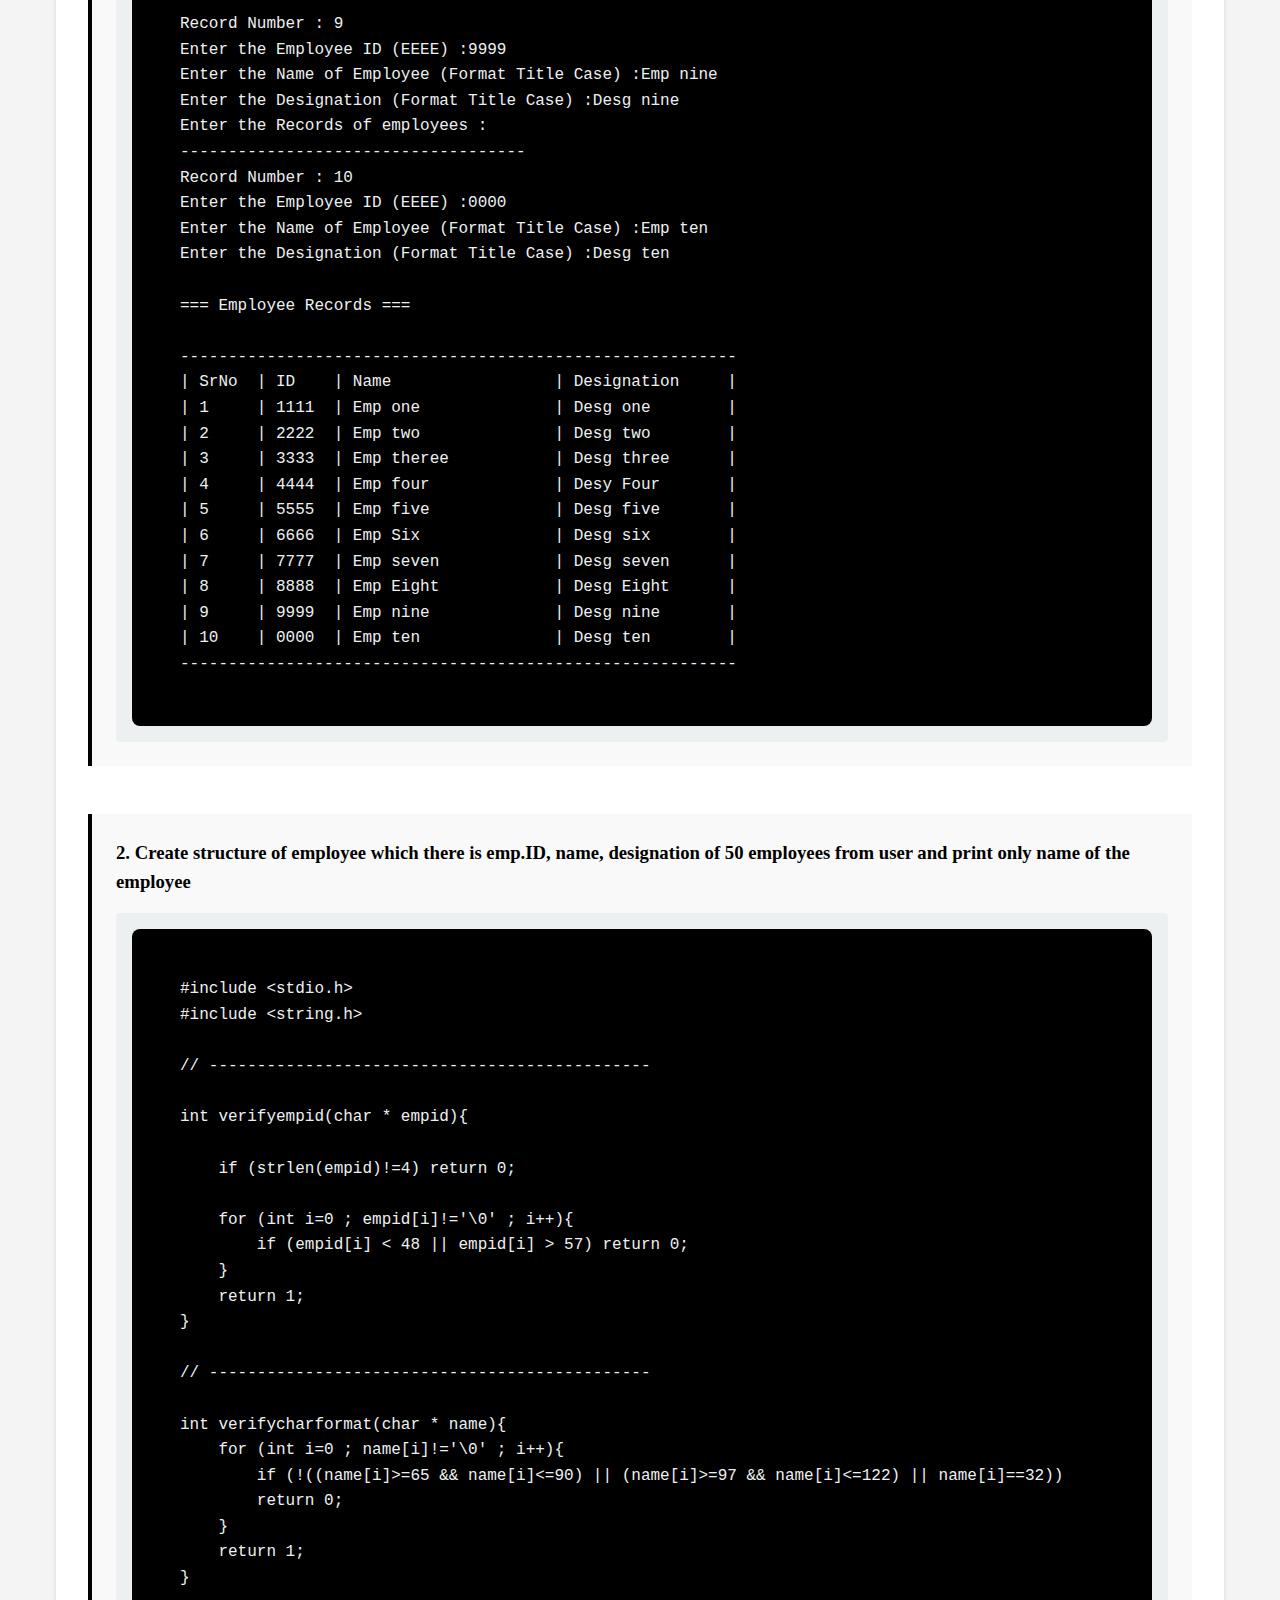
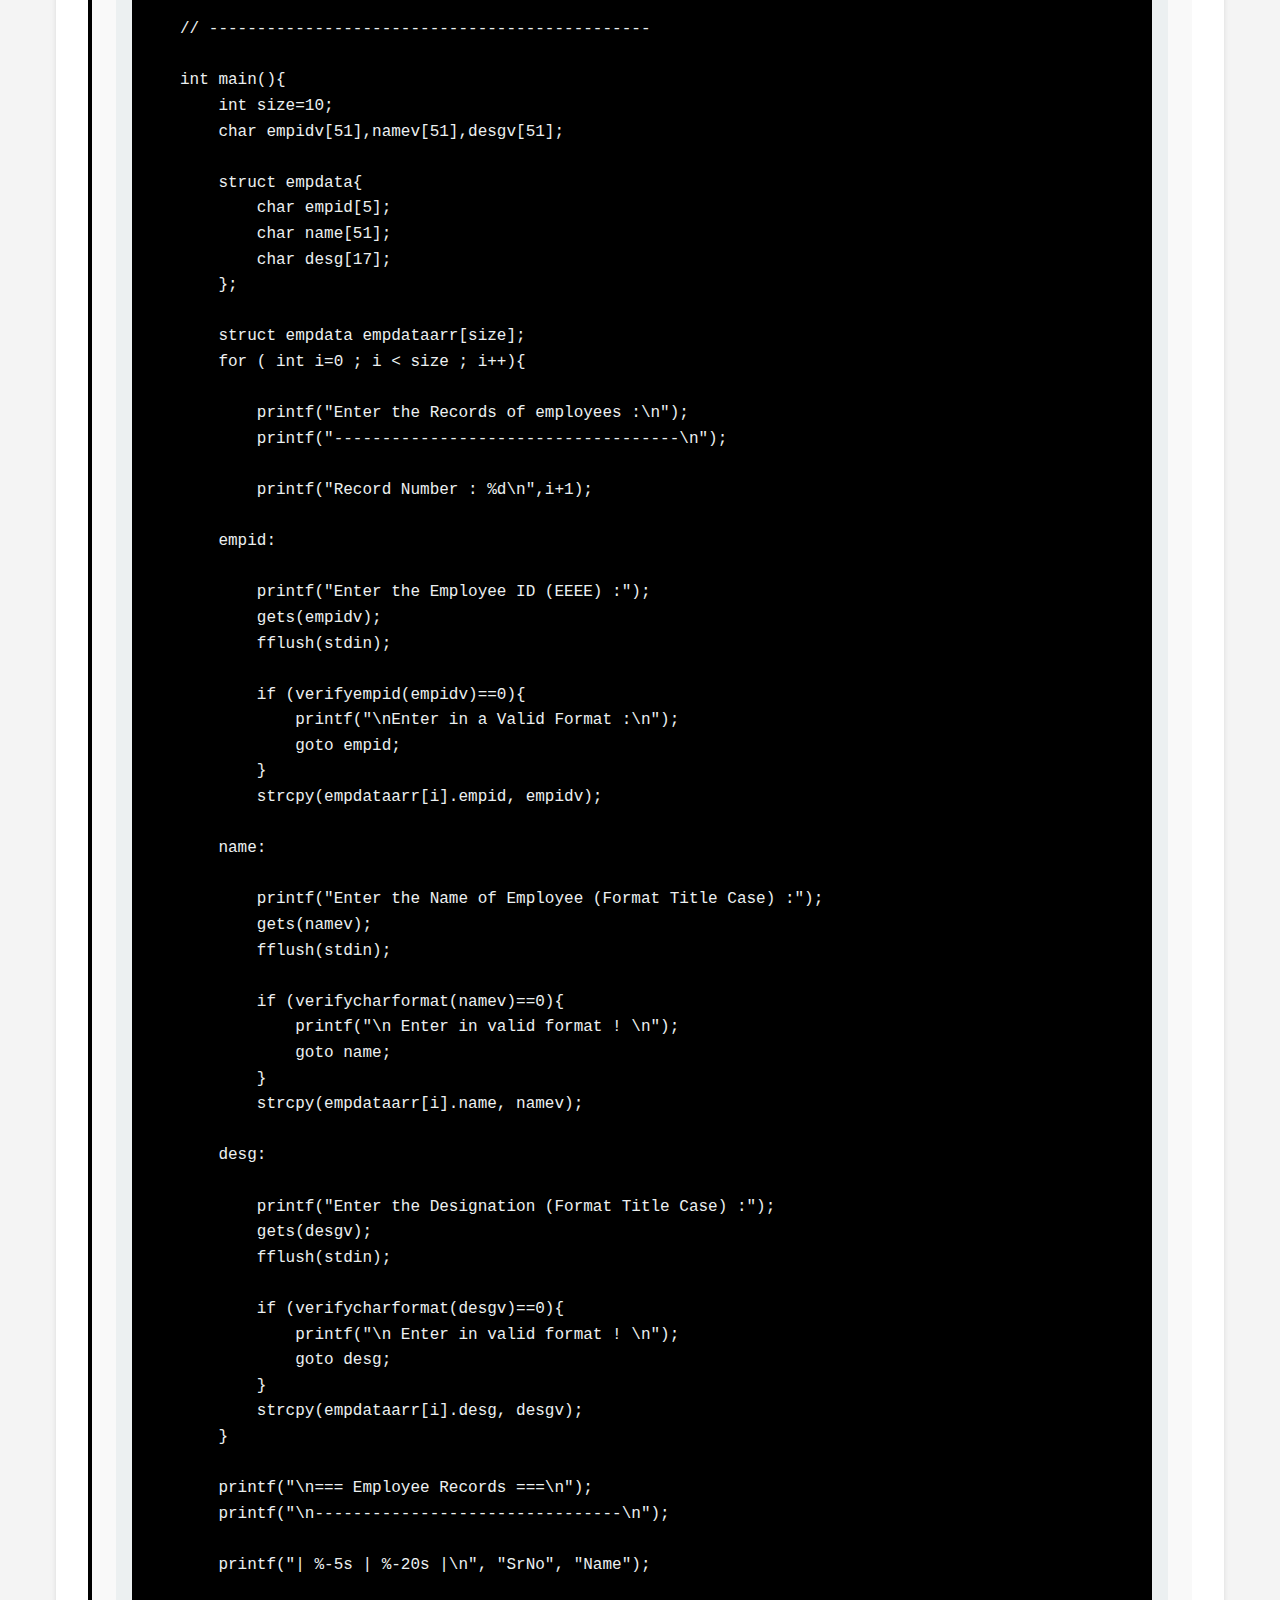
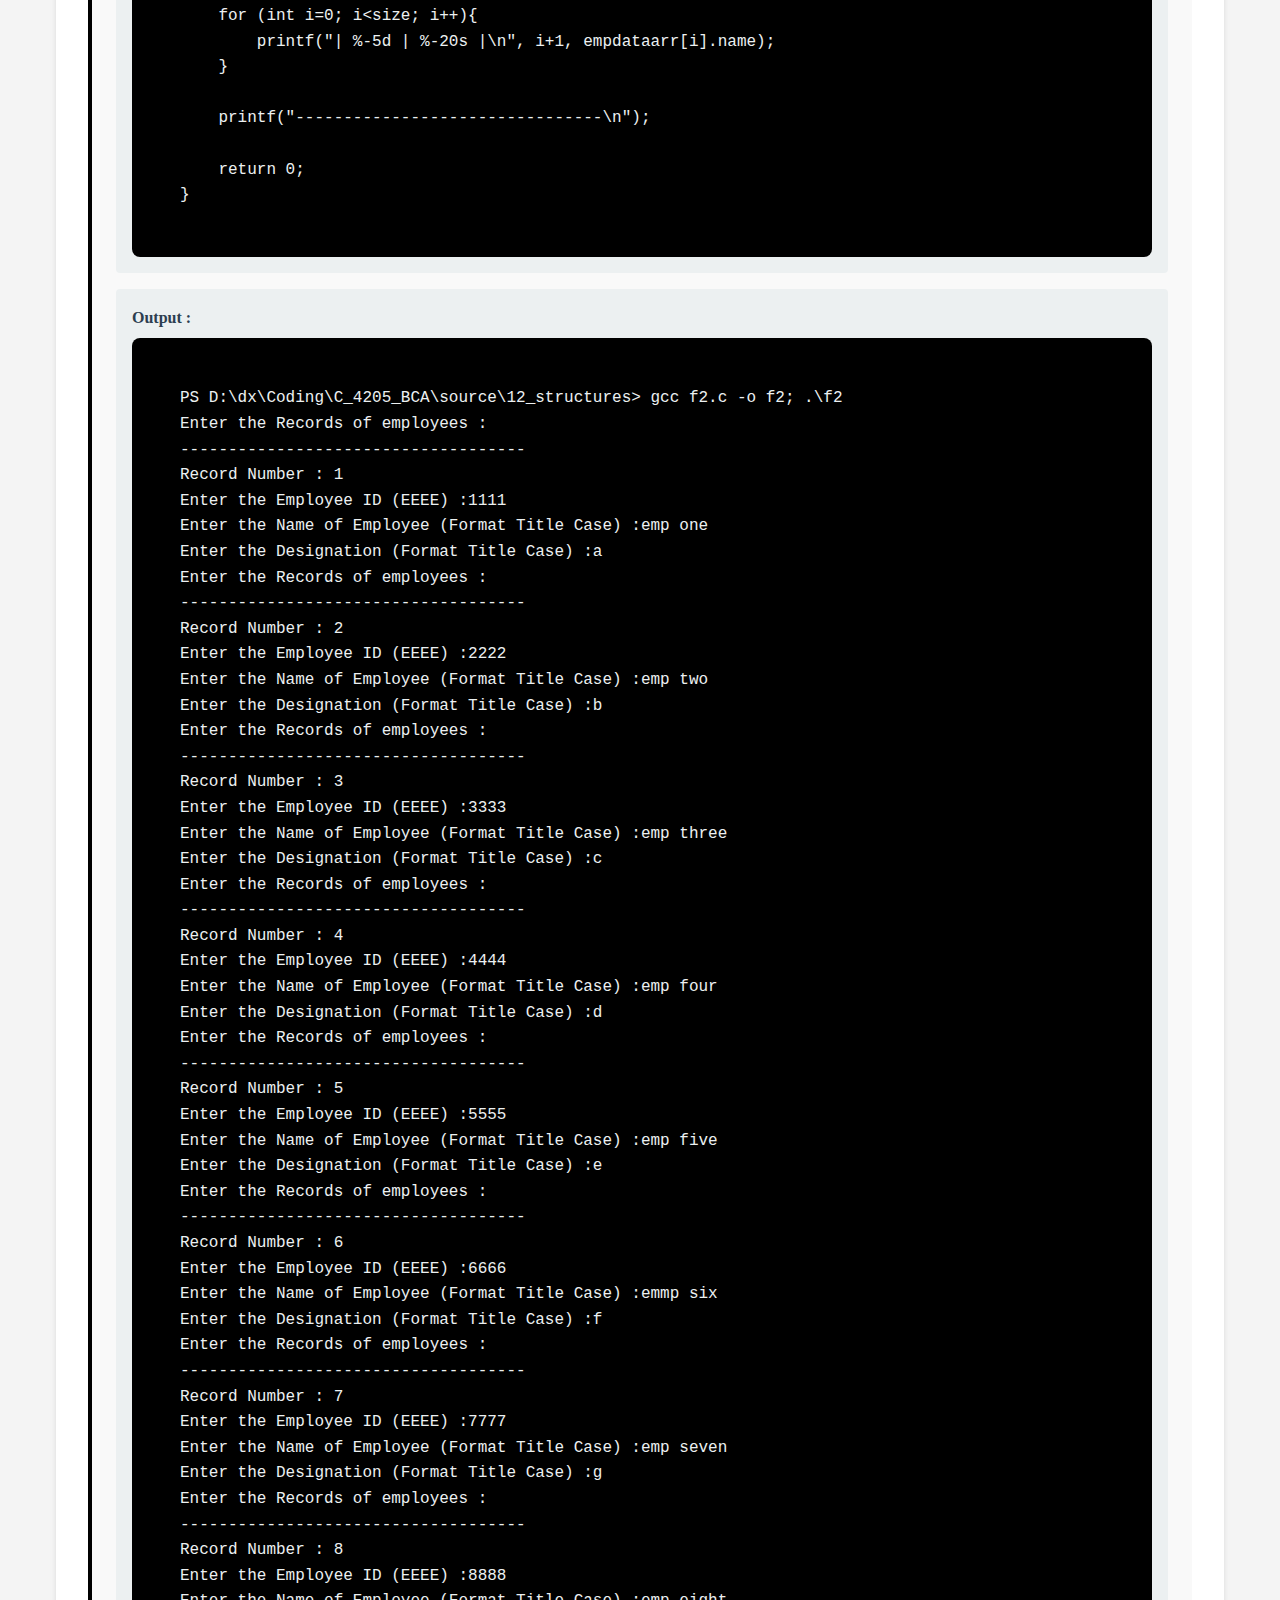
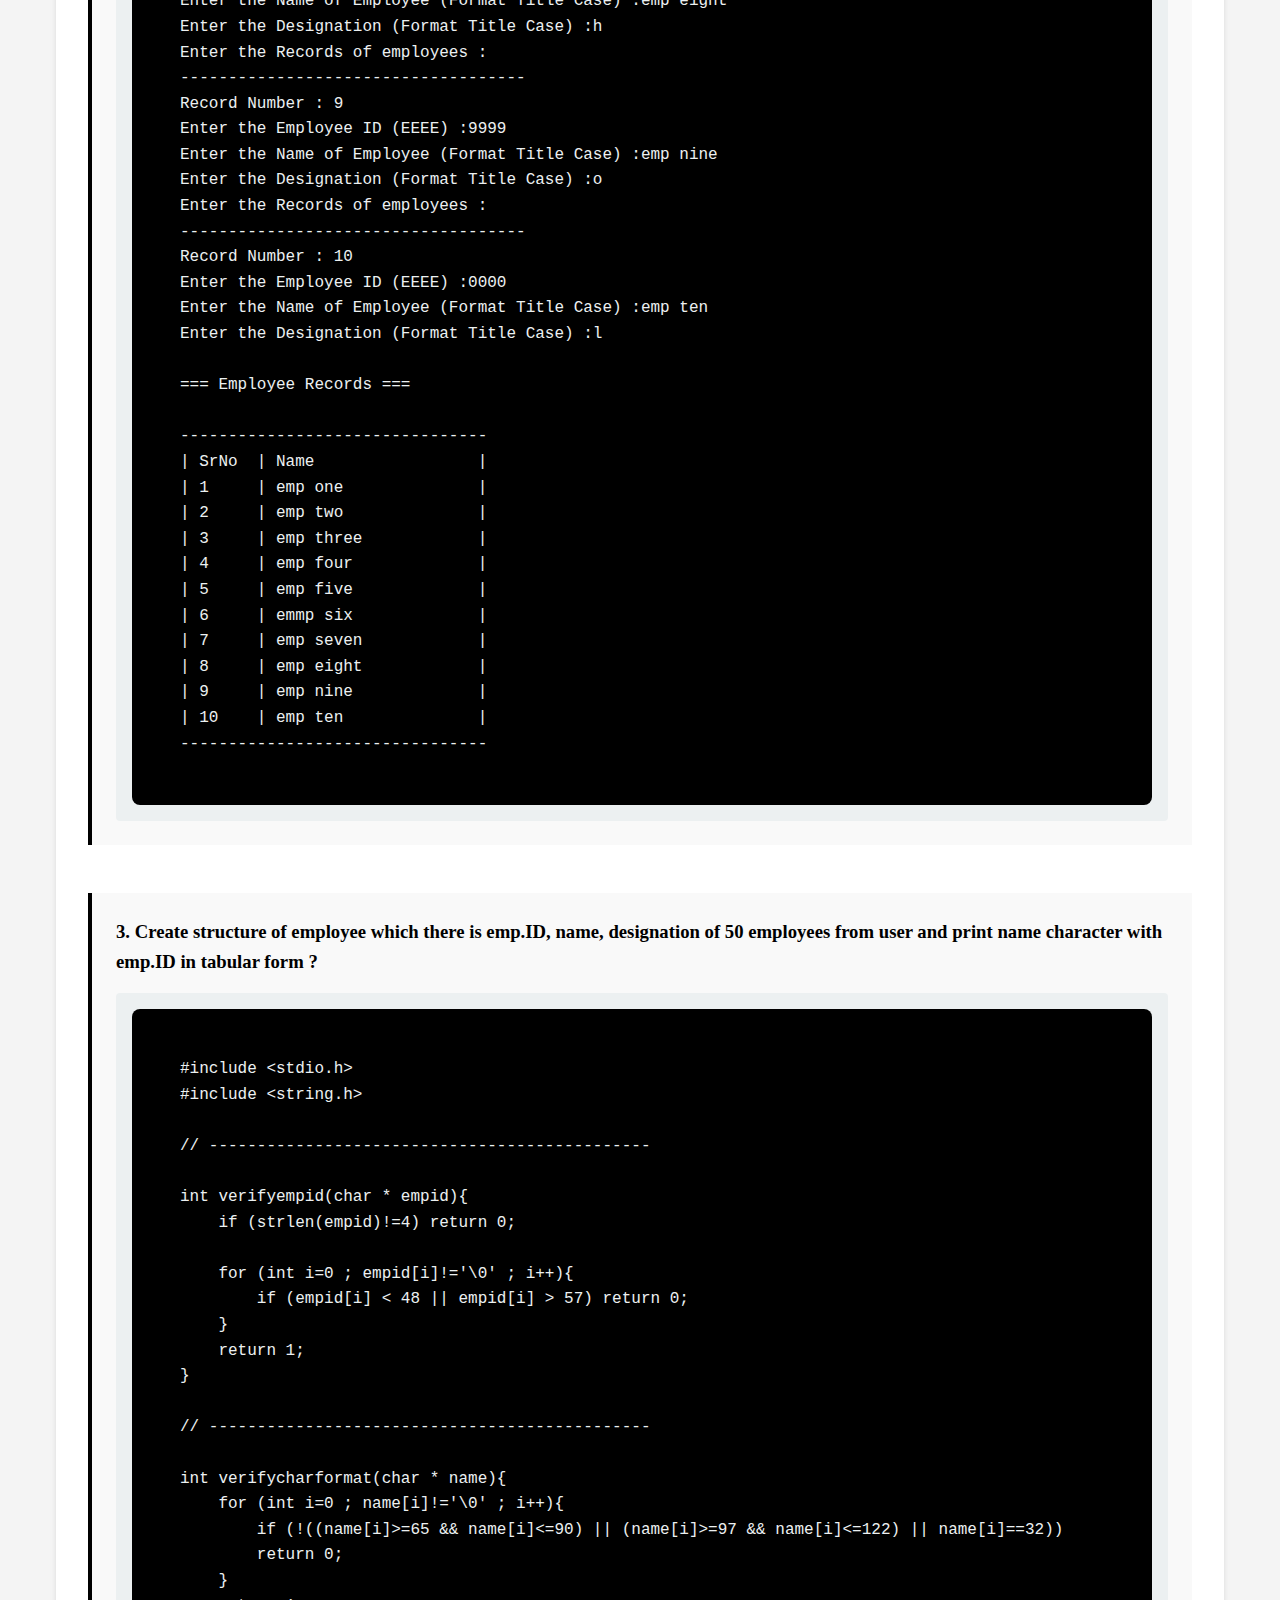
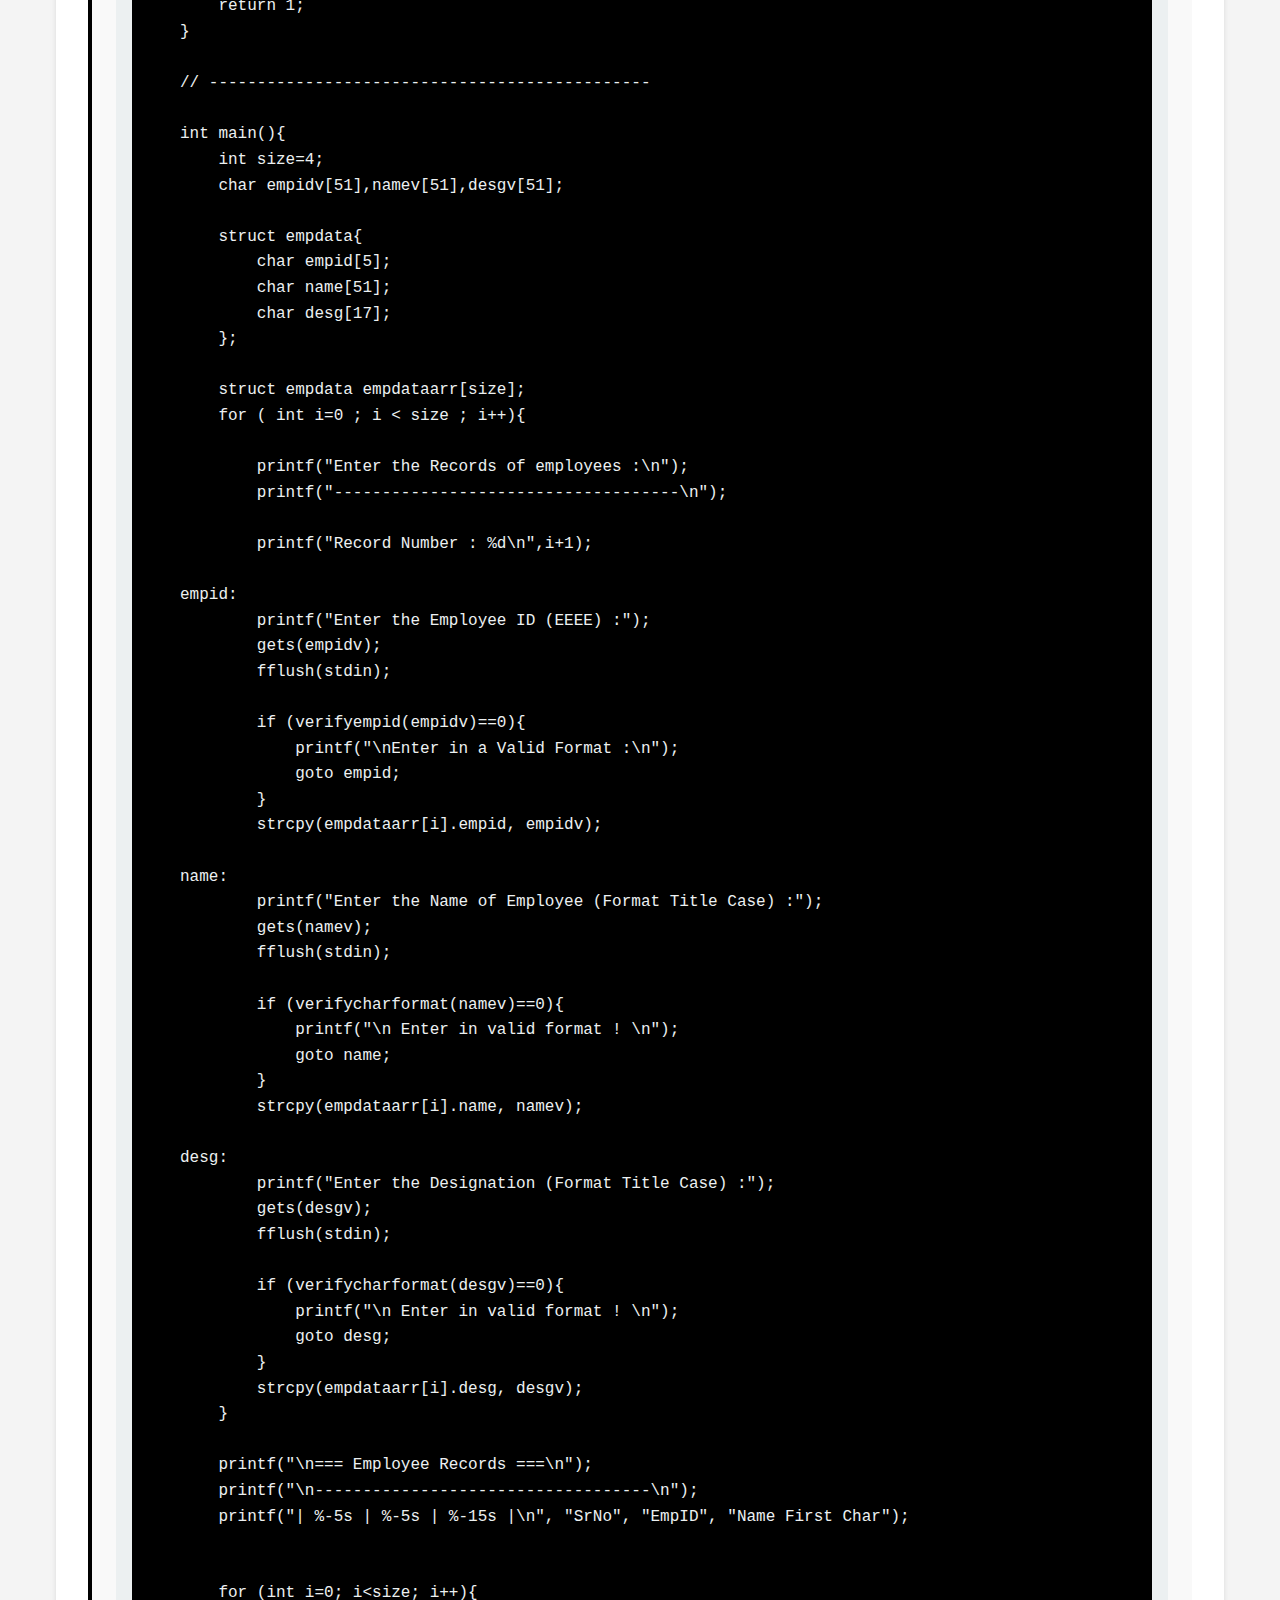
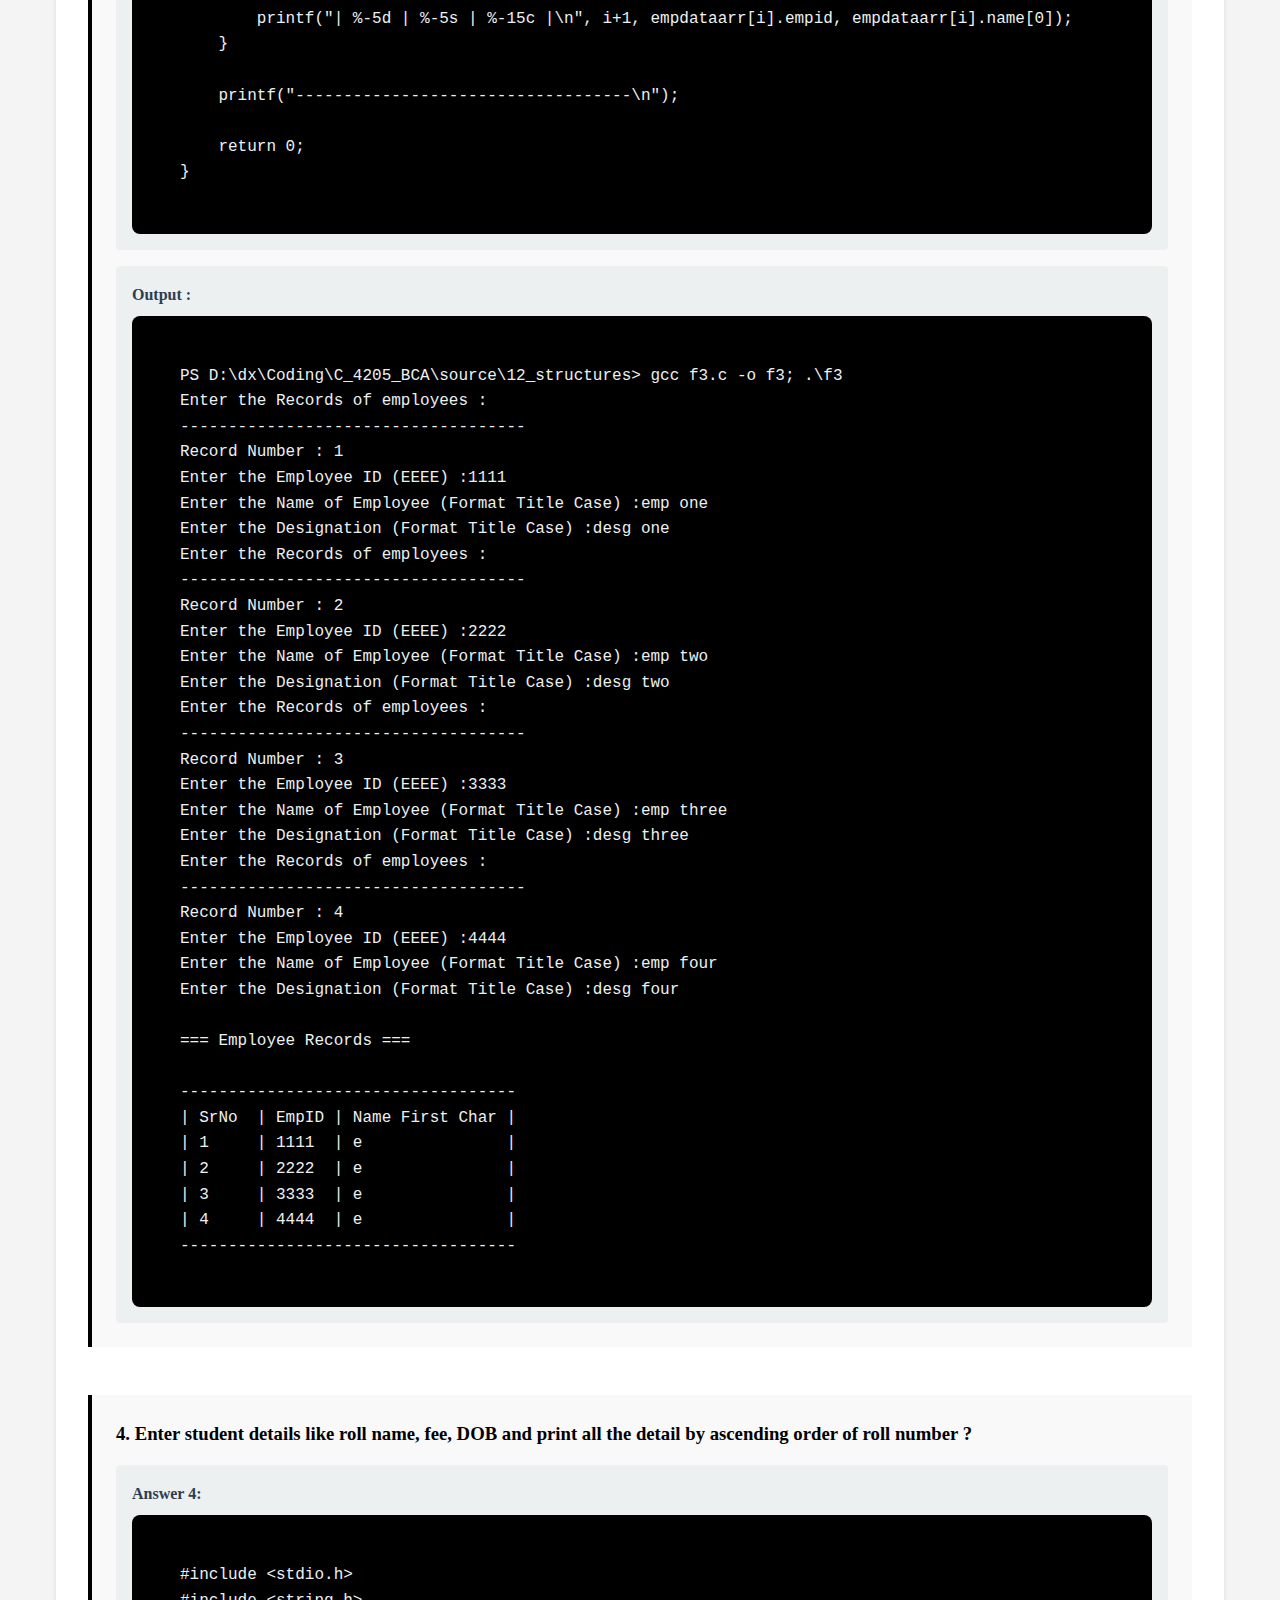
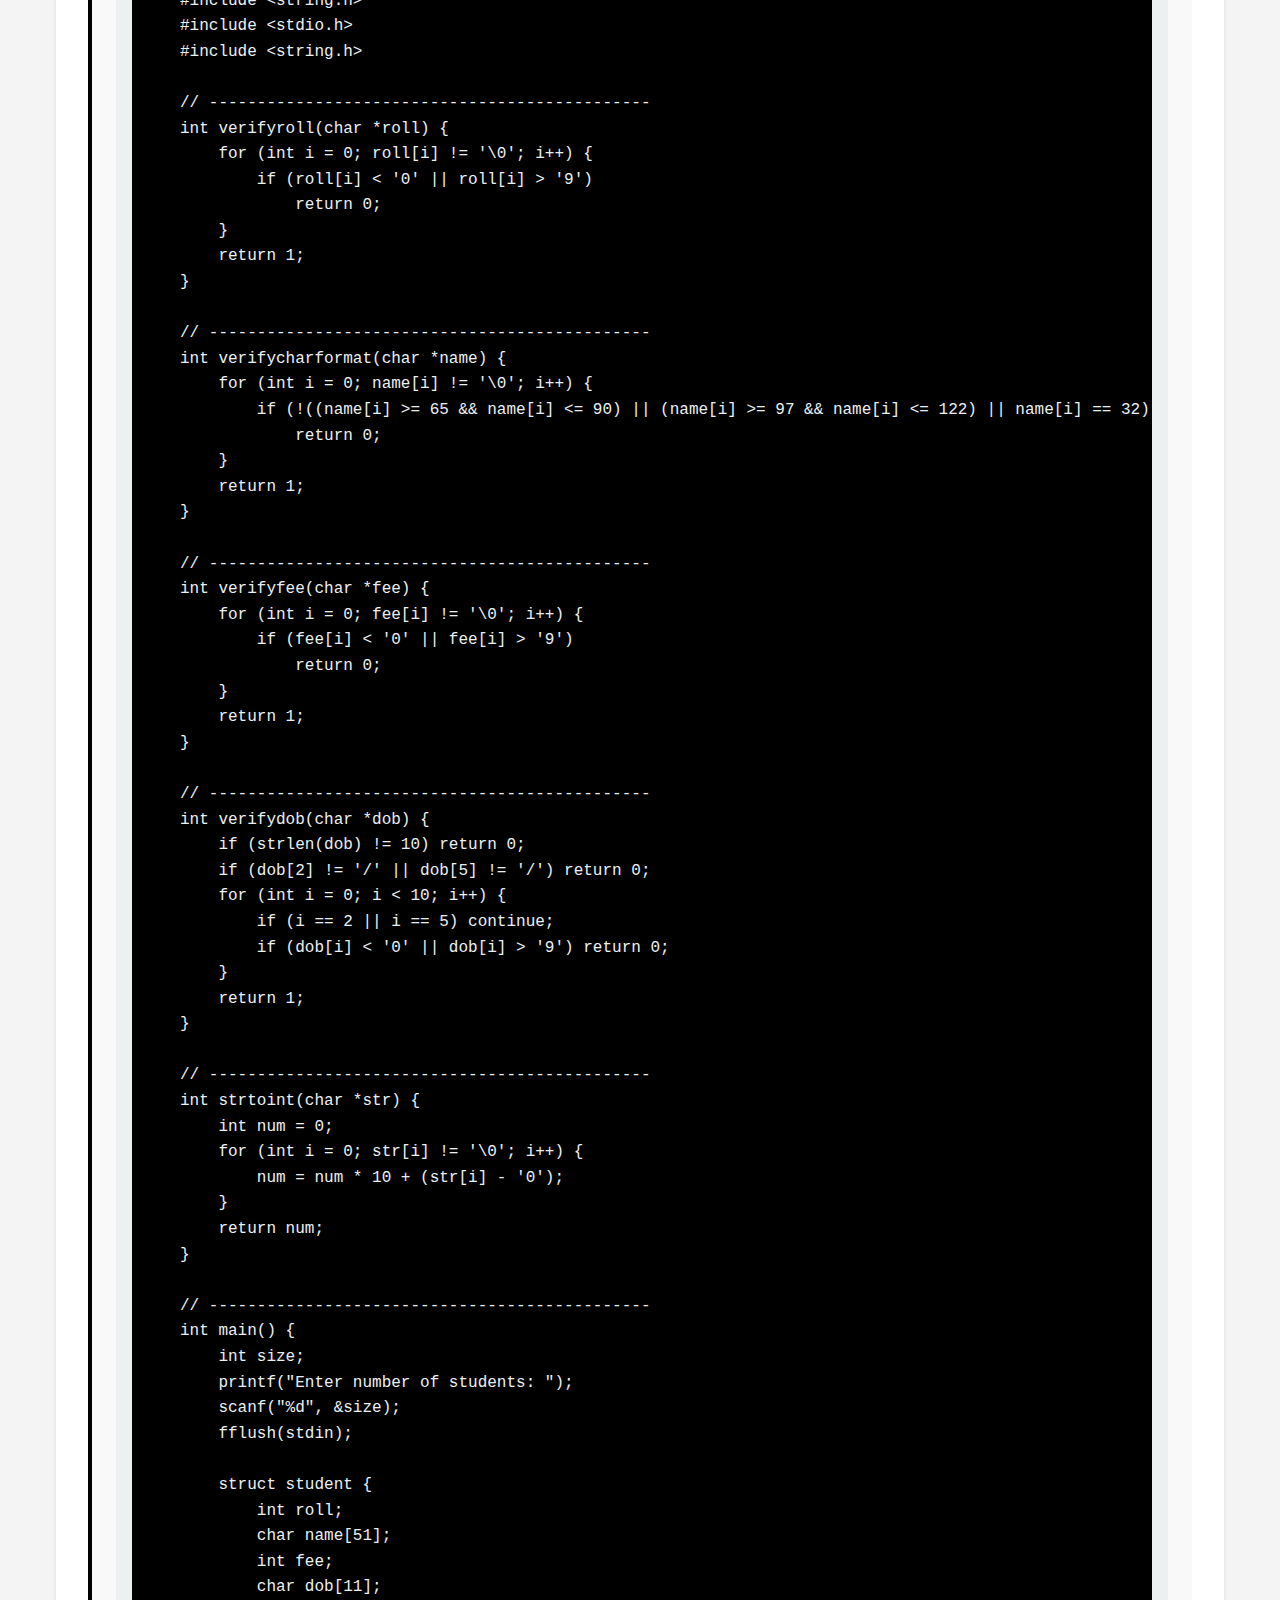
<file: webpages/structures.html>
<!DOCTYPE html>
<html lang="en">
<head>
    <meta charset="UTF-8">
    <meta name="viewport" content="width=device-width, initial-scale=1.0">
    <title>STRUCTURES - BCA 4205/25 Daisy Dhiman</title>
    <link rel="stylesheet" href="style.css">
</head>
<body>
    <nav class="simple-nav">
        <div class="nav-logo"><a href="#">C Language Questions</a></div>
      </nav>
      

    <div class="container">
        <a href="../index.html" class="back-link">&larr; Back to Home</a>

        <div class="questions-page">
            <h1>STRUCTURES</h1>

            <div class="question-index">
                <h2>Questions List</h2>
                <ul>
                    <li><a href="#q1">1. Create structure of employee which there is emp.ID, name, designation of 50 employees from user, print details in tabular form ?</a></li>
                    <li><a href="#q2">2. Create structure of employee which there is emp.ID, name, designation of 50 employees from user and print only name of the employee ?</a></li>
                    <li><a href="#q3">3. Create structure of employee which there is emp.ID, name, designation of 50 employees from user and print name character with emp.ID in tabular form ?</a></li>
                    <li><a href="#q4">4. Enter student details like roll name, fee, DOB and print all the detail by ascending order of roll number ?</a></li>
                </ul>
            </div>

            <div id="q1" class="question-section">
  <h3>1. Create structure of employee which there is emp.ID, name, designation of 50 employees from user, print details in tabular form</h3>
  <div class="answer-box">
    <pre><code>#include &lt;stdio.h&gt;
#include &lt;string.h&gt;

// ----------------------------------------------

int verifyempid(char * empid){

    if (strlen(empid)!=4) return 0;

    for (int i=0 ; empid[i]!='\0' ; i++){
        if (empid[i] &lt; 48 || empid[i] &gt; 57) return 0;
    }
    return 1;
}

// ----------------------------------------------

int verifycharformat(char * name){
    for (int i=0 ; name[i]!='\0' ; i++){
        if (!((name[i]&gt;=65 &amp;&amp; name[i]&lt;=90) || (name[i]&gt;=97 &amp;&amp; name[i]&lt;=122) || name[i]==32))
        return 0;
    }
    return 1;
}

// ----------------------------------------------

int main(){
    int size=10;
    char empidv[51],namev[51],desgv[51];

    struct empdata{
        char empid[5];
        char name[51];
        char desg[17];
    };  

    struct empdata empdataarr[size];
    for ( int i=0 ; i &lt; size ; i++){

        printf("Enter the Records of employees :\n");
        printf("------------------------------------\n");

        printf("Record Number : %d\n",i+1);

    empid:

        printf("Enter the Employee ID (EEEE) :");
        gets(empidv);   
        fflush(stdin);

        if (verifyempid(empidv)==0){
            printf("\nEnter in a Valid Format :\n");
            goto empid;
        }
        strcpy(empdataarr[i].empid, empidv);

    name:

        printf("Enter the Name of Employee (Format Title Case) :");
        gets(namev);
        fflush(stdin);

        if (verifycharformat(namev)==0){
            printf("\n Enter in valid format ! \n");
            goto name; 
        }
        strcpy(empdataarr[i].name, namev);

    desg:

        printf("Enter the Designation (Format Title Case) :");
        gets(desgv);
        fflush(stdin);

        if (verifycharformat(desgv)==0){
            printf("\n Enter in valid format ! \n");
            goto desg; 
        }
        strcpy(empdataarr[i].desg, desgv);
    }

    printf("\n=== Employee Records ===\n");
    printf("\n----------------------------------------------------------\n");

    printf("| %-5s | %-5s | %-20s | %-15s |\n", "SrNo", "ID", "Name", "Designation");

    for (int i=0; i&lt;size; i++){
        printf("| %-5d | %-5s | %-20s | %-15s |\n", i+1, empdataarr[i].empid, empdataarr[i].name, empdataarr[i].desg);
    }

    printf("----------------------------------------------------------\n");

    return 0;
}</code></pre>
  </div>
  <div class="answer-box">
    <h4>Output :</h4>
    <pre><code>PS D:\dx\Coding\C_4205_BCA\source\12_structures&gt; gcc f1.c -o f1; .\f1
Enter the Records of employees :
------------------------------------
Record Number : 1
Enter the Employee ID (EEEE) :1111
Enter the Name of Employee (Format Title Case) :Emp1

 Enter in valid format !
Enter the Name of Employee (Format Title Case) :Emp one 
Enter the Designation (Format Title Case) :Desg one
Enter the Records of employees :
------------------------------------
Record Number : 2
Enter the Employee ID (EEEE) :2222
Enter the Name of Employee (Format Title Case) :Emp two
Enter the Designation (Format Title Case) :Desg two
Enter the Records of employees :
------------------------------------
Record Number : 3
Enter the Employee ID (EEEE) :3333
Enter the Name of Employee (Format Title Case) :Emp theree
Enter the Designation (Format Title Case) :Desg three
Enter the Records of employees :
------------------------------------
Record Number : 4
Enter the Employee ID (EEEE) :3dd

Enter in a Valid Format :
Enter the Employee ID (EEEE) :4444
Enter the Name of Employee (Format Title Case) :Emp four 
Enter the Designation (Format Title Case) :Desy Four
Enter the Records of employees :
------------------------------------
Record Number : 5
Enter the Employee ID (EEEE) :55555

Enter in a Valid Format :
Enter the Employee ID (EEEE) :5555
Enter the Name of Employee (Format Title Case) :Emp five
Enter the Designation (Format Title Case) :Desg five
Enter the Records of employees :
------------------------------------
Record Number : 6
Enter the Employee ID (EEEE) :6666
Enter the Name of Employee (Format Title Case) :Emp Six
Enter the Designation (Format Title Case) :Desg six
Enter the Records of employees :
------------------------------------
Record Number : 7
Enter the Employee ID (EEEE) :7777
Enter the Name of Employee (Format Title Case) :Emp seven
Enter the Designation (Format Title Case) :Desg seven
Enter the Records of employees :
------------------------------------
Record Number : 8
Enter the Employee ID (EEEE) :8888
Enter the Name of Employee (Format Title Case) :Emp Eight
Enter the Designation (Format Title Case) :Desg Eight
Enter the Records of employees :
------------------------------------
Record Number : 9
Enter the Employee ID (EEEE) :9999
Enter the Name of Employee (Format Title Case) :Emp nine
Enter the Designation (Format Title Case) :Desg nine
Enter the Records of employees :
------------------------------------
Record Number : 10
Enter the Employee ID (EEEE) :0000
Enter the Name of Employee (Format Title Case) :Emp ten
Enter the Designation (Format Title Case) :Desg ten

=== Employee Records ===

----------------------------------------------------------
| SrNo  | ID    | Name                 | Designation     |
| 1     | 1111  | Emp one              | Desg one        |
| 2     | 2222  | Emp two              | Desg two        |
| 3     | 3333  | Emp theree           | Desg three      |
| 4     | 4444  | Emp four             | Desy Four       |
| 5     | 5555  | Emp five             | Desg five       |
| 6     | 6666  | Emp Six              | Desg six        |
| 7     | 7777  | Emp seven            | Desg seven      |
| 8     | 8888  | Emp Eight            | Desg Eight      |
| 9     | 9999  | Emp nine             | Desg nine       |
| 10    | 0000  | Emp ten              | Desg ten        |
----------------------------------------------------------</code></pre>
  </div>
</div>


<div id="q2" class="question-section">
  <h3>2. Create structure of employee which there is emp.ID, name, designation of 50 employees from user and print only name of the employee</h3>
  <div class="answer-box">
    <pre><code>#include &lt;stdio.h&gt;
#include &lt;string.h&gt;

// ----------------------------------------------

int verifyempid(char * empid){

    if (strlen(empid)!=4) return 0;

    for (int i=0 ; empid[i]!='\0' ; i++){
        if (empid[i] &lt; 48 || empid[i] &gt; 57) return 0;
    }
    return 1;
}

// ----------------------------------------------

int verifycharformat(char * name){
    for (int i=0 ; name[i]!='\0' ; i++){
        if (!((name[i]&gt;=65 &amp;&amp; name[i]&lt;=90) || (name[i]&gt;=97 &amp;&amp; name[i]&lt;=122) || name[i]==32))
        return 0;
    }
    return 1;
}

// ----------------------------------------------

int main(){
    int size=10;
    char empidv[51],namev[51],desgv[51];

    struct empdata{
        char empid[5];
        char name[51];
        char desg[17];
    };  

    struct empdata empdataarr[size];
    for ( int i=0 ; i &lt; size ; i++){

        printf("Enter the Records of employees :\n");
        printf("------------------------------------\n");

        printf("Record Number : %d\n",i+1);

    empid:

        printf("Enter the Employee ID (EEEE) :");
        gets(empidv);   
        fflush(stdin);

        if (verifyempid(empidv)==0){
            printf("\nEnter in a Valid Format :\n");
            goto empid;
        }
        strcpy(empdataarr[i].empid, empidv);

    name:

        printf("Enter the Name of Employee (Format Title Case) :");
        gets(namev);
        fflush(stdin);

        if (verifycharformat(namev)==0){
            printf("\n Enter in valid format ! \n");
            goto name; 
        }
        strcpy(empdataarr[i].name, namev);

    desg:

        printf("Enter the Designation (Format Title Case) :");
        gets(desgv);
        fflush(stdin);

        if (verifycharformat(desgv)==0){
            printf("\n Enter in valid format ! \n");
            goto desg; 
        }
        strcpy(empdataarr[i].desg, desgv);
    }

    printf("\n=== Employee Records ===\n");
    printf("\n--------------------------------\n");

    printf("| %-5s | %-20s |\n", "SrNo", "Name");

    for (int i=0; i&lt;size; i++){
        printf("| %-5d | %-20s |\n", i+1, empdataarr[i].name);
    }

    printf("--------------------------------\n");

    return 0;
}</code></pre>
  </div>
  <div class="answer-box">
    <h4>Output :</h4>
    <pre><code>PS D:\dx\Coding\C_4205_BCA\source\12_structures&gt; gcc f2.c -o f2; .\f2
Enter the Records of employees :
------------------------------------
Record Number : 1
Enter the Employee ID (EEEE) :1111
Enter the Name of Employee (Format Title Case) :emp one 
Enter the Designation (Format Title Case) :a
Enter the Records of employees :
------------------------------------
Record Number : 2
Enter the Employee ID (EEEE) :2222
Enter the Name of Employee (Format Title Case) :emp two
Enter the Designation (Format Title Case) :b
Enter the Records of employees :
------------------------------------
Record Number : 3
Enter the Employee ID (EEEE) :3333
Enter the Name of Employee (Format Title Case) :emp three
Enter the Designation (Format Title Case) :c
Enter the Records of employees :
------------------------------------
Record Number : 4
Enter the Employee ID (EEEE) :4444
Enter the Name of Employee (Format Title Case) :emp four
Enter the Designation (Format Title Case) :d
Enter the Records of employees :
------------------------------------
Record Number : 5
Enter the Employee ID (EEEE) :5555
Enter the Name of Employee (Format Title Case) :emp five
Enter the Designation (Format Title Case) :e
Enter the Records of employees :
------------------------------------
Record Number : 6
Enter the Employee ID (EEEE) :6666
Enter the Name of Employee (Format Title Case) :emmp six
Enter the Designation (Format Title Case) :f
Enter the Records of employees :
------------------------------------
Record Number : 7
Enter the Employee ID (EEEE) :7777
Enter the Name of Employee (Format Title Case) :emp seven
Enter the Designation (Format Title Case) :g
Enter the Records of employees :
------------------------------------
Record Number : 8
Enter the Employee ID (EEEE) :8888
Enter the Name of Employee (Format Title Case) :emp eight
Enter the Designation (Format Title Case) :h
Enter the Records of employees :
------------------------------------
Record Number : 9
Enter the Employee ID (EEEE) :9999
Enter the Name of Employee (Format Title Case) :emp nine
Enter the Designation (Format Title Case) :o
Enter the Records of employees :
------------------------------------
Record Number : 10
Enter the Employee ID (EEEE) :0000
Enter the Name of Employee (Format Title Case) :emp ten 
Enter the Designation (Format Title Case) :l

=== Employee Records ===

--------------------------------
| SrNo  | Name                 |
| 1     | emp one              |
| 2     | emp two              |
| 3     | emp three            |
| 4     | emp four             |
| 5     | emp five             |
| 6     | emmp six             |
| 7     | emp seven            |
| 8     | emp eight            |
| 9     | emp nine             |
| 10    | emp ten              |
--------------------------------</code></pre>
  </div>
</div>


<div id="q3" class="question-section">
  <h3>3. Create structure of employee which there is emp.ID, name, designation of 50 employees from user and print name character with emp.ID in tabular form ?</h3>
  <div class="answer-box">
    <pre><code>#include &lt;stdio.h&gt;
#include &lt;string.h&gt;

// ----------------------------------------------

int verifyempid(char * empid){
    if (strlen(empid)!=4) return 0;

    for (int i=0 ; empid[i]!='\0' ; i++){
        if (empid[i] &lt; 48 || empid[i] &gt; 57) return 0;
    }
    return 1;
}

// ----------------------------------------------

int verifycharformat(char * name){
    for (int i=0 ; name[i]!='\0' ; i++){
        if (!((name[i]&gt;=65 &amp;&amp; name[i]&lt;=90) || (name[i]&gt;=97 &amp;&amp; name[i]&lt;=122) || name[i]==32))
        return 0;
    }
    return 1;
}

// ----------------------------------------------

int main(){
    int size=4;
    char empidv[51],namev[51],desgv[51];

    struct empdata{
        char empid[5];
        char name[51];
        char desg[17];
    };  

    struct empdata empdataarr[size];
    for ( int i=0 ; i &lt; size ; i++){

        printf("Enter the Records of employees :\n");
        printf("------------------------------------\n");

        printf("Record Number : %d\n",i+1);

empid:
        printf("Enter the Employee ID (EEEE) :");
        gets(empidv);   
        fflush(stdin);

        if (verifyempid(empidv)==0){
            printf("\nEnter in a Valid Format :\n");
            goto empid;
        }
        strcpy(empdataarr[i].empid, empidv);

name:
        printf("Enter the Name of Employee (Format Title Case) :");
        gets(namev);
        fflush(stdin);

        if (verifycharformat(namev)==0){
            printf("\n Enter in valid format ! \n");
            goto name; 
        }
        strcpy(empdataarr[i].name, namev);

desg:
        printf("Enter the Designation (Format Title Case) :");
        gets(desgv);
        fflush(stdin);

        if (verifycharformat(desgv)==0){
            printf("\n Enter in valid format ! \n");
            goto desg; 
        }
        strcpy(empdataarr[i].desg, desgv);
    }

    printf("\n=== Employee Records ===\n");
    printf("\n-----------------------------------\n");
    printf("| %-5s | %-5s | %-15s |\n", "SrNo", "EmpID", "Name First Char");
    

    for (int i=0; i&lt;size; i++){
        printf("| %-5d | %-5s | %-15c |\n", i+1, empdataarr[i].empid, empdataarr[i].name[0]);
    }

    printf("-----------------------------------\n");

    return 0;
}</code></pre>
  </div>

  <div class="answer-box">
    <h4>Output :</h4>
    <pre><code>PS D:\dx\Coding\C_4205_BCA\source\12_structures&gt; gcc f3.c -o f3; .\f3
Enter the Records of employees :
------------------------------------
Record Number : 1
Enter the Employee ID (EEEE) :1111
Enter the Name of Employee (Format Title Case) :emp one 
Enter the Designation (Format Title Case) :desg one
Enter the Records of employees :
------------------------------------
Record Number : 2
Enter the Employee ID (EEEE) :2222
Enter the Name of Employee (Format Title Case) :emp two 
Enter the Designation (Format Title Case) :desg two 
Enter the Records of employees :
------------------------------------
Record Number : 3
Enter the Employee ID (EEEE) :3333
Enter the Name of Employee (Format Title Case) :emp three
Enter the Designation (Format Title Case) :desg three
Enter the Records of employees :
------------------------------------
Record Number : 4
Enter the Employee ID (EEEE) :4444
Enter the Name of Employee (Format Title Case) :emp four   
Enter the Designation (Format Title Case) :desg four

=== Employee Records ===

-----------------------------------
| SrNo  | EmpID | Name First Char |
| 1     | 1111  | e               |
| 2     | 2222  | e               |
| 3     | 3333  | e               |
| 4     | 4444  | e               |
-----------------------------------</code></pre>
  </div>
</div>


            <div id="q4" class="question-section">
  <h3>4. Enter student details like roll name, fee, DOB and print all the detail by ascending order of roll number ?</h3>
  <div class="answer-box">
    <h4>Answer 4:</h4>
    <pre><code>#include &lt;stdio.h&gt;
#include &lt;string.h&gt;
#include &lt;stdio.h&gt;
#include &lt;string.h&gt;

// ----------------------------------------------
int verifyroll(char *roll) {
    for (int i = 0; roll[i] != '\0'; i++) {
        if (roll[i] < '0' || roll[i] > '9')
            return 0;
    }
    return 1;
}

// ----------------------------------------------
int verifycharformat(char *name) {
    for (int i = 0; name[i] != '\0'; i++) {
        if (!((name[i] >= 65 && name[i] <= 90) || (name[i] >= 97 && name[i] <= 122) || name[i] == 32))
            return 0;
    }
    return 1;
}

// ----------------------------------------------
int verifyfee(char *fee) {
    for (int i = 0; fee[i] != '\0'; i++) {
        if (fee[i] < '0' || fee[i] > '9')
            return 0;
    }
    return 1;
}

// ----------------------------------------------
int verifydob(char *dob) {
    if (strlen(dob) != 10) return 0;
    if (dob[2] != '/' || dob[5] != '/') return 0;
    for (int i = 0; i < 10; i++) {
        if (i == 2 || i == 5) continue;
        if (dob[i] < '0' || dob[i] > '9') return 0;
    }
    return 1;
}

// ----------------------------------------------
int strtoint(char *str) {
    int num = 0;
    for (int i = 0; str[i] != '\0'; i++) {
        num = num * 10 + (str[i] - '0');
    }
    return num;
}

// ----------------------------------------------
int main() {
    int size;
    printf("Enter number of students: ");
    scanf("%d", &size);
    fflush(stdin);

    struct student {
        int roll;
        char name[51];
        int fee;
        char dob[11];
    };

    struct student s[size];
    char rollv[20], namev[51], feev[20], dobv[20];

    for (int i = 0; i < size; i++) {

        printf("\nEnter the details of student %d:\n", i + 1);
        printf("------------------------------------\n");

    roll:
        printf("Enter Roll Number: ");
        gets(rollv);
        fflush(stdin);
        if (verifyroll(rollv) == 0) {
            printf("\nEnter in valid numeric format!\n");
            goto roll;
        }
        s[i].roll = strtoint(rollv);

    name:
        printf("Enter Name (Title Case): ");
        gets(namev);
        fflush(stdin);
        if (verifycharformat(namev) == 0) {
            printf("\nEnter in valid format!\n");
            goto name;
        }
        strcpy(s[i].name, namev);

    fee:
        printf("Enter Fee: ");
        gets(feev);
        fflush(stdin);
        if (verifyfee(feev) == 0) {
            printf("\nEnter valid fee (numbers only)!\n");
            goto fee;
        }
        s[i].fee = strtoint(feev);

    dob:
        printf("Enter DOB (DD/MM/YYYY): ");
        gets(dobv);
        fflush(stdin);
        if (verifydob(dobv) == 0) {
            printf("\nEnter in valid DOB format!\n");
            goto dob;
        }
        strcpy(s[i].dob, dobv);
    }

    for (int i = 0; i &lt; size - 1; i++) {
        for (int j = i + 1; j &lt; size; j++) {
            if (s[i].roll &gt; s[j].roll) {
                struct student temp = s[i];
                s[i] = s[j];
                s[j] = temp;
            }
        }
    }

    printf("\n========================================================\n");
    printf("| %-5s | %-5s | %-15s | %-7s | %-10s |\n", "SrNo", "Roll", "Name", "Fee", "DOB");
    printf("=====================================================\n");

    for (int i = 0; i &lt; size; i++) {
        printf("| %-5d | %-5d | %-15s | %-7d | %-10s |\n", i + 1, s[i].roll, s[i].name, s[i].fee, s[i].dob);
    }

    printf("========================================================\n");

    return 0;
}
</code></pre>
  </div>

  <div class="answer-box">
    <h4>Output 4:</h4>
    <pre><code>PS D:\dx\Coding\C_4205_BCA\source\12_structures&gt; gcc f4.c -o f4; .\f4   
Enter number of students: 4

Enter the details of student 1:
------------------------------------
Enter Roll Number: 12  
Enter Name (Title Case): Student one
Enter Fee: 5000
Enter DOB (DD/MM/YYYY): 22/02/2009

Enter the details of student 2:
------------------------------------
Enter Roll Number: 13
Enter Name (Title Case): Student two 
Enter Fee: 7000
Enter DOB (DD/MM/YYYY): 22/09/2011

Enter the details of student 3:
------------------------------------
Enter Roll Number: 14
Enter Name (Title Case): Student Three
Enter Fee: 4000
Enter DOB (DD/MM/YYYY): 20/05/2005

Enter the details of student 4:
------------------------------------
Enter Roll Number: 15
Enter Name (Title Case): Student four
Enter Fee: 3400
Enter DOB (DD/MM/YYYY): 12/12/2011

========================================================
| SrNo  | Roll  | Name            | Fee     | DOB        |
=====================================================
| 1     | 12    | Student one     | 5000    | 22/02/2009 |
| 2     | 13    | Student two     | 7000    | 22/09/2011 |
| 3     | 14    | Student Three   | 4000    | 20/05/2005 |
| 4     | 15    | Student four    | 3400    | 12/12/2011 |
========================================================</code></pre>
  </div>
</div>


        </div>
    </div>

    <footer>
        <p>DAISY DHIMAN BCA 4205/25 SEC A</p>
    </footer>
</body>
</html>
</file>
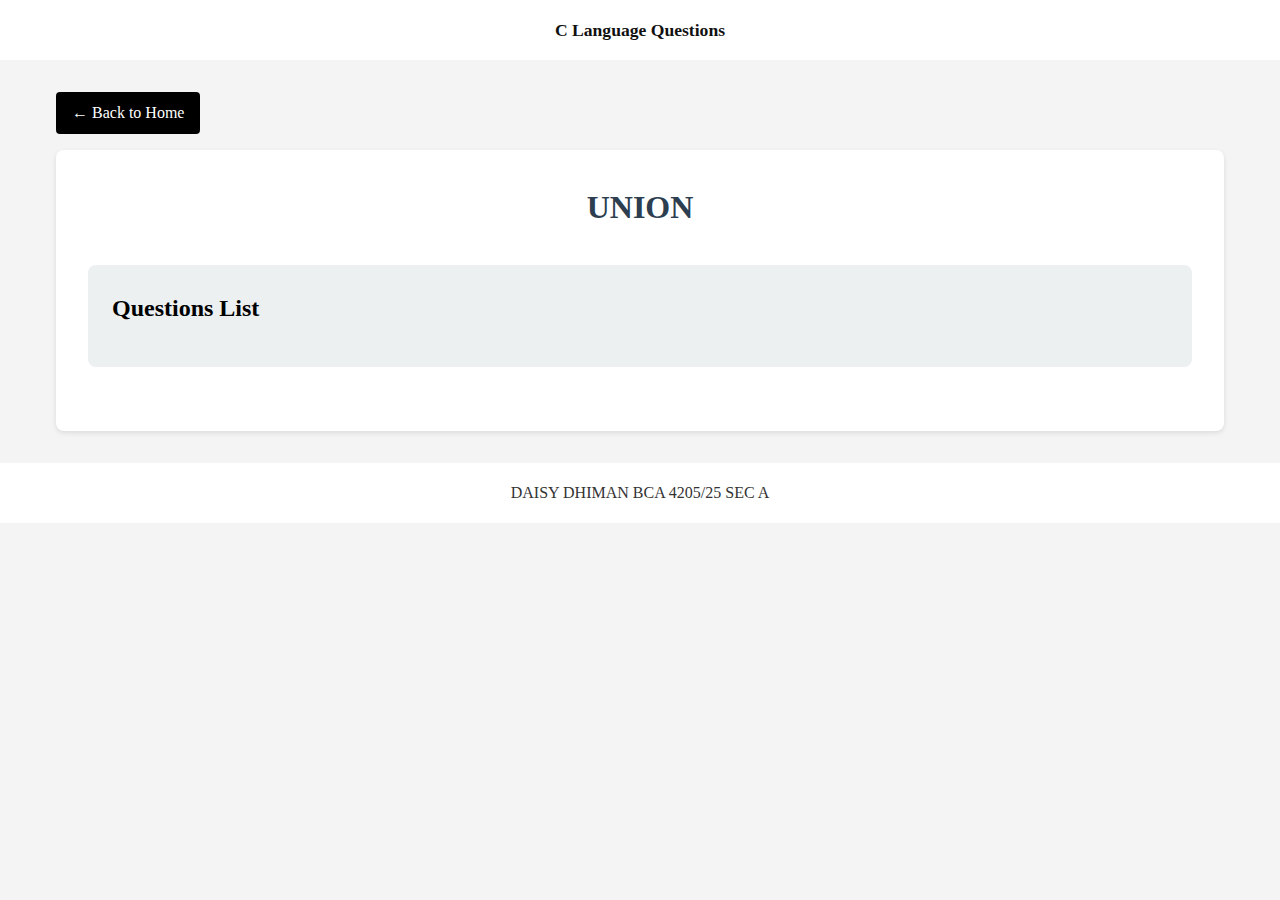
<file: webpages/union.html>
<!DOCTYPE html>
<html lang="en">
<head>
    <meta charset="UTF-8">
    <meta name="viewport" content="width=device-width, initial-scale=1.0">
    <title>UNION - BCA 4205/25 Daisy Dhiman</title>
    <link rel="stylesheet" href="style.css">
</head>
<body>
    <nav class="simple-nav">
        <div class="nav-logo"><a href="#">C Language Questions</a></div>
      </nav>
      

    <div class="container">
        <a href="../index.html" class="back-link">&larr; Back to Home</a>

        <div class="questions-page">
            <h1>UNION</h1>

            <div class="question-index">
                <h2>Questions List</h2>
                <ul>
                    
                </ul>
            </div>

            
        </div>
    </div>

    <footer>
        <p>DAISY DHIMAN BCA 4205/25 SEC A</p>
    </footer>
</body>
</html>
</file>
<file: webpages/style.css>
.simple-nav {
    background-color: #fff;           
    color: #111;                  
    display: flex;
    align-items: center;
    justify-content: center;        
    height: 60px;
  
  }
  
  .simple-nav a {
    text-decoration: none;
    color: #111;
    font-weight: 600;
    font-size: 1.1rem;
 
  }
  
  .simple-nav a:hover {
    color: #3498db;
    
  }
  
* {
    margin: 0;
    padding: 0;
    box-sizing: border-box;
}

body {
    font-family: "Cascadia Code";
    line-height: 1.6;
    background-color: #f4f4f4;
    color: #333;
}



.container {
    max-width: 1200px;
    margin: 2rem auto;
    padding: 0 1rem;
}

.hero-section {
    text-align: center;
    background-color: white;
    padding: 2rem;
    margin-bottom: 2rem;
    border-radius: 8px;
    box-shadow: 0 2px 5px rgba(0,0,0,0.1);
}

.hero-image {
    background-image: url("../assets/clanguage.png");
    width: 100%;
    height: auto;
    margin-bottom: 1rem;
}

.topics-grid {
    display: grid;
    gap: 1.5rem;
    margin-top: 2rem;
}

.topic-card {
    background-color: white;
    padding: 1.5rem;
    border-radius: 8px;
    box-shadow: 0 2px 5px rgba(0,0,0,0.1);
    /* transition: transform 1s ease; */
}

.references{
    text-align: center;
    background-color: white;
    padding: 1.5rem;
    border-radius: 8px;
    box-shadow: 0 2px 5px rgba(0,0,0,0.1);
    transition: transform 1s ease;

}

/* .topic-card:hover {
    transform: translateY(-10px);
} */

.topic-card a {
    text-decoration: none;
    color: #2c3e50;
    font-size: 1.1rem;
    font-weight: bold;
    display: block;
}

.topic-card a:hover {
    color: #3498db;
}

.back-link {
    display: inline-block;
    margin-bottom: 1rem;
    padding: 0.5rem 1rem;
    background-color: #000000;
    color: white;
    text-decoration: none;
    border-radius: 4px;
}

.back-link:hover {
    color: #000000;
    background-color: #ffffff;
    transform: translateY(-2px);
}

.questions-page {
    background-color: white;
    padding: 2rem;
    border-radius: 8px;
    box-shadow: 0 2px 5px rgba(0,0,0,0.1);
}

.questions-page h1 {
    color: #2c3e50;
    margin-bottom: 2rem;
    text-align: center;
}

.question-index {
    background-color: #ecf0f1;
    padding: 1.5rem;
    margin-bottom: 2rem;
    border-radius: 8px;
}

.question-index h2 {
    margin-bottom: 1rem;
    color: #000000;
}

.question-index ul {
    list-style-type: none;
}

.question-index li {
    margin-bottom: 0.5rem;
}

.question-index a {
    color: #463939;
    text-decoration: none;
}

.question-index a:hover {
    color: #2980b9;
}

.question-section {
    margin-bottom: 3rem;
    padding: 1.5rem;
    border-left: 4px solid #000000;
    background-color: #f9f9f9;
}

.question-section h3 {
    color: #000000;
    margin-bottom: 1rem;
}

.answer-box {
    background-color: #ecf0f1;
    padding: 1rem;
    margin-top: 1rem;
    border-radius: 4px;
}

.answer-box h4 {
    margin-bottom: 0.5rem;
    color: #2c3e50;
}

pre {
    background-color: #000000;
    color: #ecf0f1;
    padding: 3rem;
    border-radius: 8px;
}

code {
    font-family: 'Courier New';
}

footer {
    background-color: #fff;         
    display: flex;
    align-items: center;
    justify-content: center;       
    height: 60px;

  }
</file>
